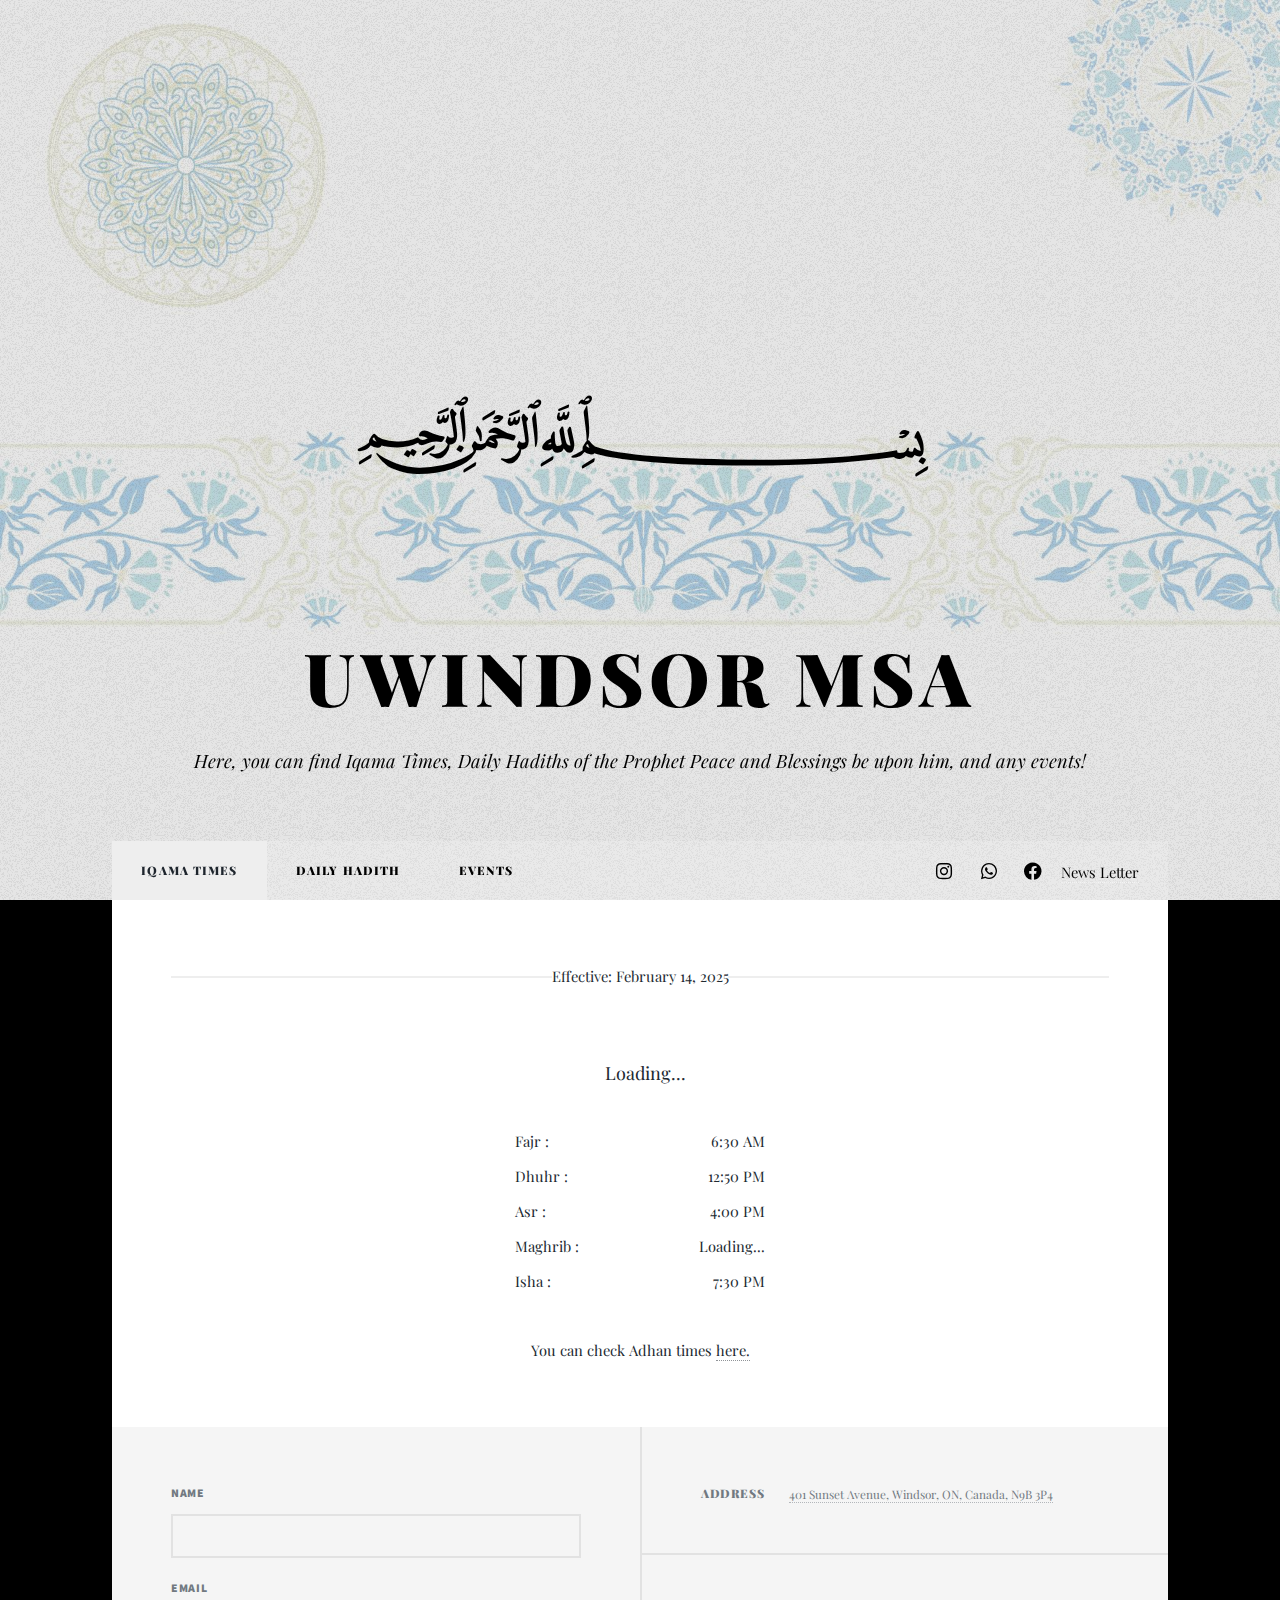
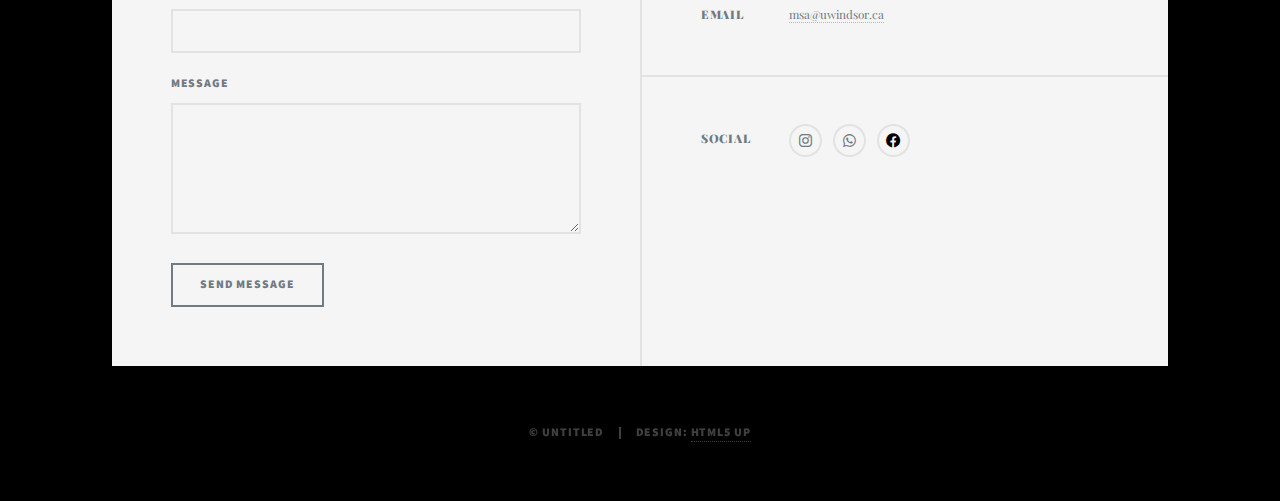
<file: index.html>
<!DOCTYPE HTML>
<!--
	Massively by HTML5 UP
	html5up.net | @ajlkn
	Free for personal and commercial use under the CCA 3.0 license (html5up.net/license)
-->
<html>
	<head>
		<title>UWindsor MSA</title>
		<meta charset="utf-8" />
		<meta name="viewport" content="width=device-width, initial-scale=1, user-scalable=no" />
		<link rel="stylesheet" href="assets/css/main.css" />
		<link href="https://fonts.googleapis.com/css2?family=Playfair+Display:wght@400;700&display=swap" rel="stylesheet">
		<link href="https://fonts.googleapis.com/css2?family=Amiri&display=swap" rel="stylesheet">
		<link rel="icon" type="image/x-icon" href="/images/favicon_io/favicon.ico">
		<link rel="apple-touch-icon" sizes="180x180" href="/images/favicon_io/apple-touch-icon.png">
		<link rel="icon" sizes="192x192" href="/images/favicon_io/android-chrome-192x192.png">
		<link rel="icon" sizes="512x512" href="/images/favicon_io/android-chrome-512x512.png">
		<link rel="manifest" href="/site.webmanifest">
		<link rel="stylesheet" href="https://cdnjs.cloudflare.com/ajax/libs/font-awesome/6.0.0-beta3/css/all.min.css">
		<noscript><link rel="stylesheet" href="assets/css/noscript.css" /></noscript>

		<style>
			h1 {
				color: black;
				font-family: 'Amiri', serif;
				text-align: center;
			}
	
			/* Default font size for large screens */
			.unicode-icon {
				font-size: 50px;
			}
	
			/* Medium screens (Tablets, smaller laptops) */
			@media (max-width: 1024px) {
				.unicode-icon {
					font-size: 45px;
				}
			}
	
			/* Small screens (Phones) */
			@media (max-width: 768px) {
				.unicode-icon {
					font-size: 30px;
				}
			}
		</style>

	</head>
	<body class="is-preload">

		<!-- Wrapper -->
 			<div id="wrapper" class="fade-in"> 

				<!-- Intro -->
					<div id="intro" style="color: black;">
						 <h1 style="color: black; font-family: 'Amiri', serif;"><span class="unicode-icon">
   						 &#xFDFD;<br><br><br /></span></h1>

						 <h1 style="color: black; font-family: 'Playfair Display', serif;">
   						 UWindsor MSA<br /></h1>
   						 <p>Here, you can find Iqama Times, Daily Hadiths of the Prophet Peace and Blessings be upon him, and any events!</p>
<!--    						 <ul class="actions">
       							 <li><a href="#header" style="color: black;" class="button icon solid solo fa-arrow-down scrolly">Continue</a></li>
   						 </ul> -->
					</div>


				<!-- Header -->
<!-- 					<header id="header">
						<a href="index.html" class="logo" style="color: black;">UWindsor MSA</a>
					</header> -->

				<!-- Nav -->
					<nav id="nav">
						<ul class="links">
							<li class="active"><a href="index.html" style="font-family: 'Playfair Display', serif;">Iqama Times</a></li>
							<li><a href="generic.html" style="color: black; font-family: 'Playfair Display', serif;">Daily Hadith</a></li>
							<li><a href="elements.html" style="color: black; font-family: 'Playfair Display', serif;">Events</a></li>
						</ul>
						<ul class="icons">
							<!-- <li><a href="#" class="icon brands fa-twitter"><span class="label">Twitter</span></a></li> -->
							<!-- <li><a href="#" class="icon brands fa-facebook-f"><span class="label">Facebook</span></a></li> -->
							<!-- <li><a href="https://www.instagram.com/uwindsormsa/" class="icon brands fa-instagram"><span class="label">Instagram</span></a></li> -->
							<li>
							  <a href="https://www.instagram.com/uwindsormsa/" 
							     class="icon brands fa-instagram"
								 style="color: black;"
							     target="_blank" 
							     rel="noopener noreferrer">
							    <span class="label">Instagram</span>
							  </a>
							</li> 
							<li>
							  <a href="https://www.whatsapp.com/channel/0029VapHXu2F1YlUvA90vX2x" 
							     class="icon brands fa-whatsapp" 
								 style="color: black;"
							     target="_blank" 
							     rel="noopener noreferrer">
							    <span class="label">WhatsApp</span>
							  </a>
							</li>
							<li>
								<a href="https://www.facebook.com/uwindsormsa/" 
								   class="icon brands fa-facebook" 
								   style="color: black;"
								   target="_blank" 
								   rel="noopener noreferrer">
								   <span class="label">Facebook</span>
								</a>
							</li>
							<li>
								<a href="https://uwindsormsa.us8.list-manage.com/subscribe?u=d34211bc233e5cc9a4970a152&id=0bb536f870" 
								   style="color: black;"
								   target="_blank" 
								   rel="noopener noreferrer">
								   <span class="label">News Letter</span>
								</a>
							</li>
						</ul>
					</nav>

				<!-- Main -->
					<div id="main">

						<!-- Featured Post -->
							<article class="post featured">
								<header class="major">
									<span class="date">Effective: February 14, 2025</span>
<!-- 									<h2><a href="#">And this is a<br />
									massive headline</a></h2>
									<p>Aenean ornare velit lacus varius enim ullamcorper proin aliquam<br />
									facilisis ante sed etiam magna interdum congue. Lorem ipsum dolor<br />
									amet nullam sed etiam veroeros.</p> -->
								</header>

<!--  								<div style="text-align: center;">
								    <div style="display: flex; justify-content: space-between; width: 250px; margin: 0 auto;">
								        <span>Fajr :</span><span>6 : 30 AM</span>
								    </div>
								    <div style="display: flex; justify-content: space-between; width: 250px; margin: 0 auto;">
								        <span>Duhr :</span><span>12 : 45 PM</span>
								    </div>
								    <div style="display: flex; justify-content: space-between; width: 250px; margin: 0 auto;">
								        <span>Asr :</span><span>3 : 30 PM</span>
								    </div>
								    <div style="display: flex; justify-content: space-between; width: 250px; margin: 0 auto;">
								        <span>Maghrib :</span><span>Adhan + 5 Minutes</span>
								    </div>
								    <div style="display: flex; justify-content: space-between; width: 250px; margin: 0 auto;">
								        <span>Isha :</span><span>7 : 00 PM</span>
								    </div>
								</div> <br><br> -->


								<!-- <p style="text-align: center; font-size: 18px;">
								    <strong id="next-iqama"> Next Iqama in: </strong><span style="margin-left: 10px;" id="countdown">Loading...</span>
								</p> -->


								<p style="text-align: center; font-size: 18px;">
									<!-- <strong id="next-iqama"></strong> -->
									<span id="countdown">Loading...</span>
								</p>
								
					
								<script src="/assets/js/script.js"></script>

								<div style="text-align: center;">
								    <div style="display: flex; justify-content: space-between; width: 250px; margin: 0 auto;">
								        <span>Fajr :</span><span id="fajr-time">6:30 AM</span>
								    </div>
								    <div style="display: flex; justify-content: space-between; width: 250px; margin: 0 auto;">
								        <span>Dhuhr :</span><span id="dhuhr-time">12:50 PM</span>
								    </div>
								    <div style="display: flex; justify-content: space-between; width: 250px; margin: 0 auto;">
								        <span>Asr :</span><span id="asr-time">4:00 PM</span>
								    </div>
								    <div style="display: flex; justify-content: space-between; width: 250px; margin: 0 auto;">
								        <span>Maghrib :</span><span id="maghrib-time">Loading...</span>
								    </div>
								    <div style="display: flex; justify-content: space-between; width: 250px; margin: 0 auto;">
								        <span>Isha :</span><span id="isha-time">7:30 PM</span>
								    </div>
								</div>
								<br>

								<!-- <p style="text-align: center; font-size: 18px;">
								    <strong id="next-iqama">Next Iqama in: </strong><span style="margin-left: 10px;" id="countdown">Loading...</span>
								</p>
								
								<script src="/assets/js/script.js"></script> -->

								You can check Adhan times <a href="https://windsorislamicassociation.com/prayer-times" target="_blank" 
							     rel="noopener noreferrer"> here. </a>
								
<!-- 								<div style="text-align: center;">
								    Fajr :                 6 : 40 AM							    
								    Duhr :             12 : 45 pm
								    Asr :                  3 : 30 PM
								    Maghrib :    Adhan + 5 Minutes
								    Isha :                7 : 00 PM
								</div>
								<a><img src="images/pic01.jpg" alt="" /></a> -->
<!-- 								<ul class="actions special">
									<li><a href="#" class="button large">Full Story</a></li>
								</ul> -->
<!-- 							</article> -->

						<!-- Posts -->
<!-- 							<section class="posts">
								<article>
									<header>
										<span class="date">April 24, 2017</span>
										<h2><a href="#">Sed magna<br />
										ipsum faucibus</a></h2>
									</header>
									<a href="#" class="image fit"><img src="images/pic02.jpg" alt="" /></a>
									<p>Donec eget ex magna. Interdum et malesuada fames ac ante ipsum primis in faucibus. Pellentesque venenatis dolor imperdiet dolor mattis sagittis magna etiam.</p>
									<ul class="actions special">
										<li><a href="#" class="button">Full Story</a></li>
									</ul>
								</article>
								<article>
									<header>
										<span class="date">April 22, 2017</span>
										<h2><a href="#">Primis eget<br />
										imperdiet lorem</a></h2>
									</header>
									<a href="#" class="image fit"><img src="images/pic03.jpg" alt="" /></a>
									<p>Donec eget ex magna. Interdum et malesuada fames ac ante ipsum primis in faucibus. Pellentesque venenatis dolor imperdiet dolor mattis sagittis magna etiam.</p>
									<ul class="actions special">
										<li><a href="#" class="button">Full Story</a></li>
									</ul>
								</article>
								<article>
									<header>
										<span class="date">April 18, 2017</span>
										<h2><a href="#">Ante mattis<br />
										interdum dolor</a></h2>
									</header>
									<a href="#" class="image fit"><img src="images/pic04.jpg" alt="" /></a>
									<p>Donec eget ex magna. Interdum et malesuada fames ac ante ipsum primis in faucibus. Pellentesque venenatis dolor imperdiet dolor mattis sagittis magna etiam.</p>
									<ul class="actions special">
										<li><a href="#" class="button">Full Story</a></li>
									</ul>
								</article>
								<article>
									<header>
										<span class="date">April 14, 2017</span>
										<h2><a href="#">Tempus sed<br />
										nulla imperdiet</a></h2>
									</header>
									<a href="#" class="image fit"><img src="images/pic05.jpg" alt="" /></a>
									<p>Donec eget ex magna. Interdum et malesuada fames ac ante ipsum primis in faucibus. Pellentesque venenatis dolor imperdiet dolor mattis sagittis magna etiam.</p>
									<ul class="actions special">
										<li><a href="#" class="button">Full Story</a></li>
									</ul>
								</article>
								<article>
									<header>
										<span class="date">April 11, 2017</span>
										<h2><a href="#">Odio magna<br />
										sed consectetur</a></h2>
									</header>
									<a href="#" class="image fit"><img src="images/pic06.jpg" alt="" /></a>
									<p>Donec eget ex magna. Interdum et malesuada fames ac ante ipsum primis in faucibus. Pellentesque venenatis dolor imperdiet dolor mattis sagittis magna etiam.</p>
									<ul class="actions special">
										<li><a href="#" class="button">Full Story</a></li>
									</ul>
								</article>
								<article>
									<header>
										<span class="date">April 7, 2017</span>
										<h2><a href="#">Augue lorem<br />
										primis vestibulum</a></h2>
									</header>
									<a href="#" class="image fit"><img src="images/pic07.jpg" alt="" /></a>
									<p>Donec eget ex magna. Interdum et malesuada fames ac ante ipsum primis in faucibus. Pellentesque venenatis dolor imperdiet dolor mattis sagittis magna etiam.</p>
									<ul class="actions special">
										<li><a href="#" class="button">Full Story</a></li>
									</ul>
								</article>
							</section> -->

						<!-- Footer -->
<!-- 							<footer>
								<div class="pagination"> -->
										<!--<a href="#" class="previous">Prev</a>-->
<!-- 									<a href="#" class="page active">1</a>
									<a href="#" class="page">2</a>
									<a href="#" class="page">3</a>
									<span class="extra">&hellip;</span>
									<a href="#" class="page">8</a>
									<a href="#" class="page">9</a>
									<a href="#" class="page">10</a>
									<a href="#" class="next">Next</a>
								</div>
							</footer> -->

					</div>

				<!-- Footer -->
					<footer id="footer">
						<section>
<!-- 							<form method="post" action="#">
								<div class="fields">
									<div class="field">
										<label for="name">Name</label>
										<input type="text" name="name" id="name" />
									</div>
									<div class="field">
										<label for="email">Email</label>
										<input type="text" name="email" id="email" />
									</div>
									<div class="field">
										<label for="message">Message</label>
										<textarea name="message" id="message" rows="3"></textarea>
									</div>
								</div>
								<ul class="actions">
									<li><input type="submit" value="Send Message" /></li>
								</ul>
							</form> -->
							<form action="msa@uwindsor.ca" method="POST" />
							    <div class="fields">
								<div class="field">
								    <label for="name">Name</label>
								    <input type="text" name="name" id="name" required />
								</div>
								<div class="field">
								    <label for="email">Email</label>
								    <input type="email" name="email" id="email" required />
								</div>
								<div class="field">
								    <label for="message">Message</label>
								    <textarea name="message" id="message" rows="3" required></textarea>
								</div>
							    </div>
							    <ul class="actions">
								<li><input type="submit" value="Send Message" /></li>
							    </ul>
							</form>
						</section>
						<section class="split contact">
							<section class="alt">
								<h3>Address</h3>
								<p><a href="https://maps.app.goo.gl/18tuTR8fCATxrA6B6">401 Sunset Avenue, Windsor, ON, Canada, N9B 3P4</a></p>
							</section>
<!-- 							<section>
								<h3>Phone</h3>
								<p><a href="#">(437) 666-6699</a></p>
							</section> -->
							<section>
								<h3>Email</h3>
								<p><a href="Mailto:msa@uwindsor.ca" target="_blank">msa@uwindsor.ca</a></p>
							</section>
							<section>
								<h3>Social</h3>
								<ul class="icons alt">
									<li>
									  <a href="https://www.instagram.com/uwindsormsa/" 
									     class="icon brands fa-instagram" 
									     target="_blank" 
									     rel="noopener noreferrer">
									    <span class="label">Instagram</span>
									  </a>
									</li>
									<li>
									  <a href="https://www.whatsapp.com/channel/0029VapHXu2F1YlUvA90vX2x" 
									     class="icon brands fa-whatsapp" 
									     target="_blank" 
									     rel="noopener noreferrer">
									    <span class="label">WhatsApp</span>
									  </a>
									</li>
									<li>
										<a href="https://www.facebook.com/uwindsormsa/" 
										   class="icon brands fa-facebook" 
										   style="color: black;"
										   target="_blank" 
										   rel="noopener noreferrer">
										   <span class="label">Facebook</span>
										</a>
									</li>
								</ul>
							</section>
						</section>
					</footer>

				<!-- Copyright -->
					<div id="copyright">
						<ul><li>&copy; Untitled</li><li>Design: <a href="https://html5up.net">HTML5 UP</a></li></ul>
					</div>

			</div>

		<!-- Scripts -->
			<script src="assets/js/jquery.min.js"></script>
			<script src="assets/js/jquery.scrollex.min.js"></script>
			<script src="assets/js/jquery.scrolly.min.js"></script>
			<script src="assets/js/browser.min.js"></script>
			<script src="assets/js/breakpoints.min.js"></script>
			<script src="assets/js/util.js"></script>
			<script src="assets/js/main.js"></script>

	</body>
</html>
</file>
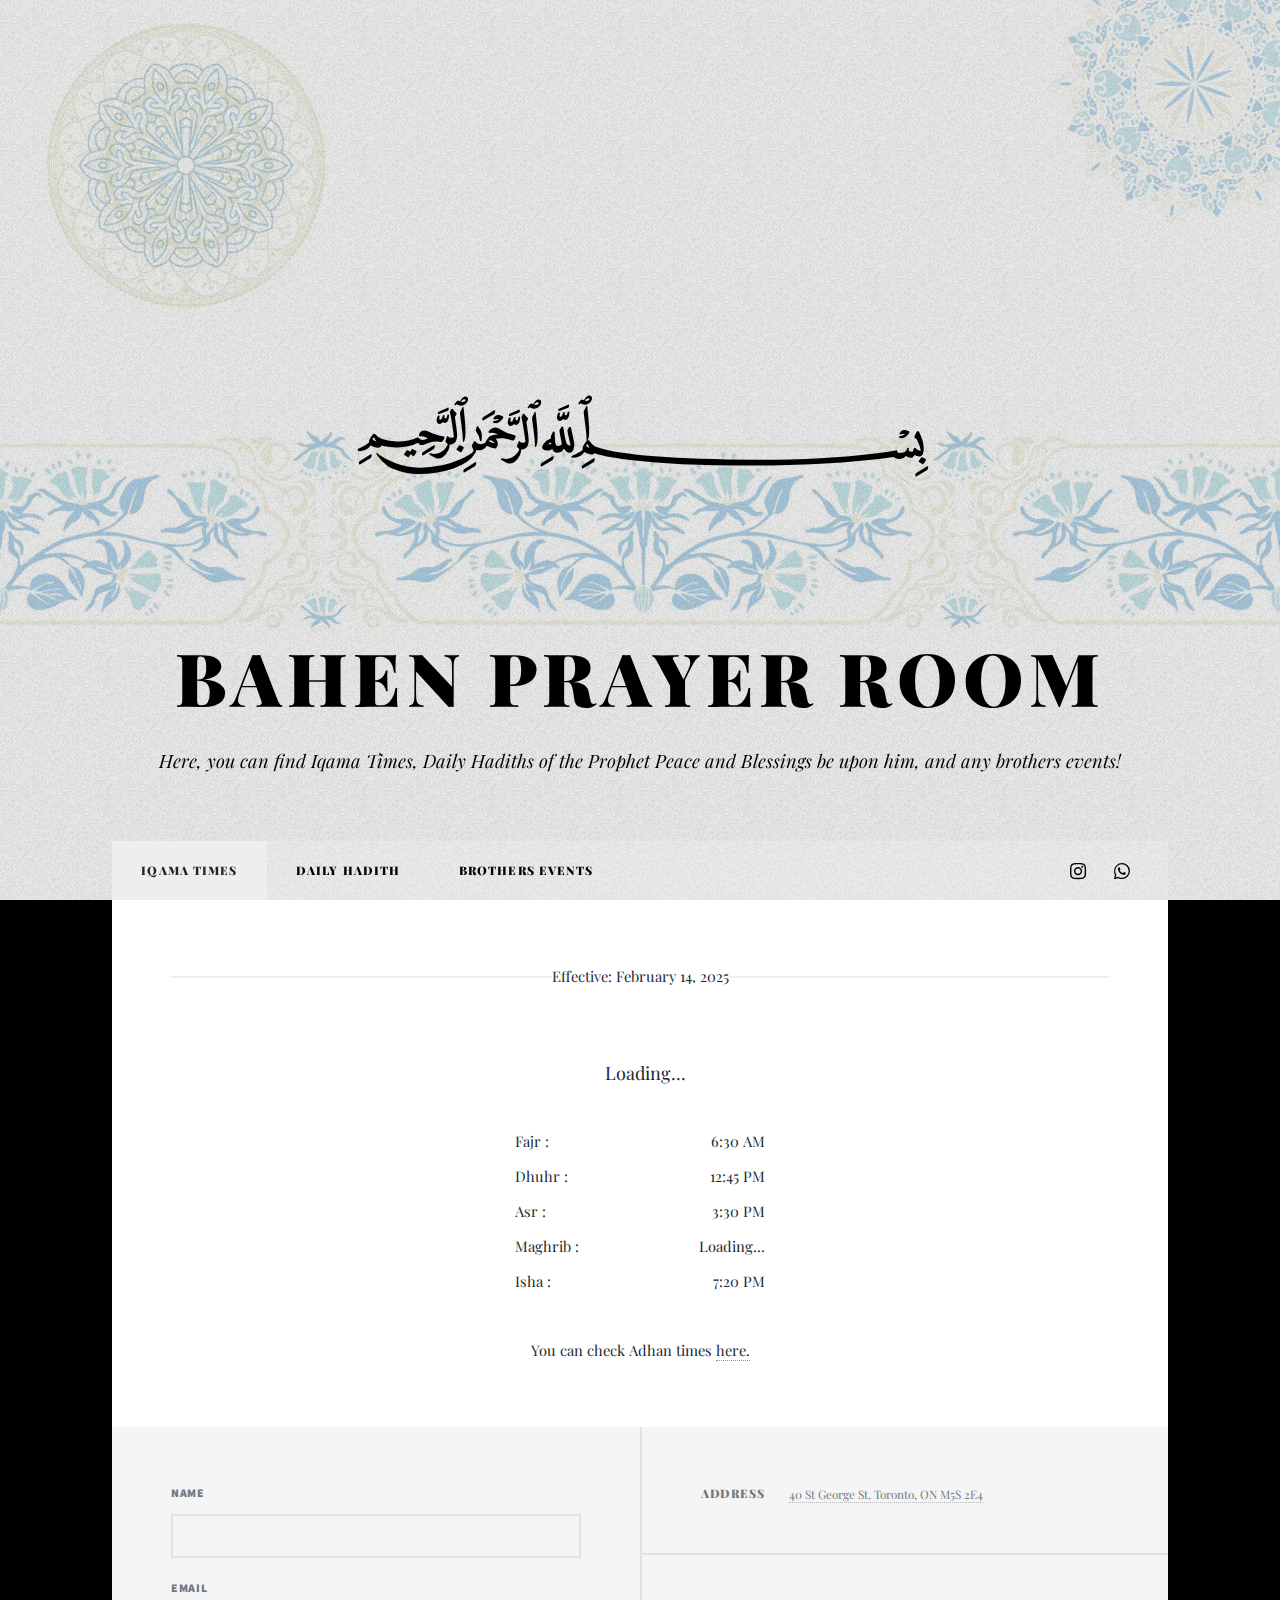
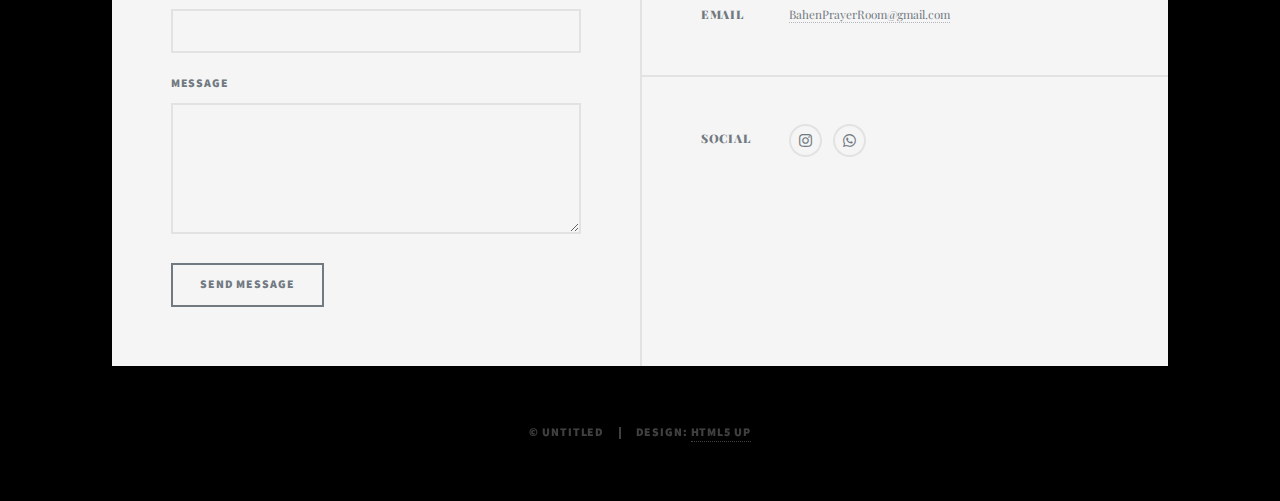
<file: Abdulrahman-msk.github.io-main/Abdulrahman-msk.github.io-main/index.html>
<!DOCTYPE HTML>
<!--
	Massively by HTML5 UP
	html5up.net | @ajlkn
	Free for personal and commercial use under the CCA 3.0 license (html5up.net/license)
-->
<html>
	<head>
		<title>Bahen Prayer Room</title>
		<meta charset="utf-8" />
		<meta name="viewport" content="width=device-width, initial-scale=1, user-scalable=no" />
		<link rel="stylesheet" href="assets/css/main.css" />
		<link href="https://fonts.googleapis.com/css2?family=Playfair+Display:wght@400;700&display=swap" rel="stylesheet">
		<link href="https://fonts.googleapis.com/css2?family=Amiri&display=swap" rel="stylesheet">
		<link rel="icon" type="image/x-icon" href="/images/favicon_io/favicon.ico">
		<link rel="apple-touch-icon" sizes="180x180" href="/images/favicon_io/apple-touch-icon.png">
		<link rel="icon" sizes="192x192" href="/images/favicon_io/android-chrome-192x192.png">
		<link rel="icon" sizes="512x512" href="/images/favicon_io/android-chrome-512x512.png">
		<link rel="manifest" href="/site.webmanifest">
		<noscript><link rel="stylesheet" href="assets/css/noscript.css" /></noscript>

		<style>
			h1 {
				color: black;
				font-family: 'Amiri', serif;
				text-align: center;
			}
	
			/* Default font size for large screens */
			.unicode-icon {
				font-size: 50px;
			}
	
			/* Medium screens (Tablets, smaller laptops) */
			@media (max-width: 1024px) {
				.unicode-icon {
					font-size: 45px;
				}
			}
	
			/* Small screens (Phones) */
			@media (max-width: 768px) {
				.unicode-icon {
					font-size: 30px;
				}
			}
		</style>

	</head>
	<body class="is-preload">

		<!-- Wrapper -->
 			<div id="wrapper" class="fade-in"> 

				<!-- Intro -->
					<div id="intro" style="color: black;">
						 <h1 style="color: black; font-family: 'Amiri', serif;"><span class="unicode-icon">
   						 &#xFDFD;<br><br><br /></span></h1>

						 <h1 style="color: black; font-family: 'Playfair Display', serif;">
   						 Bahen Prayer Room<br /></h1>
   						 <p>Here, you can find Iqama Times, Daily Hadiths of the Prophet Peace and Blessings be upon him, and any brothers events!</p>
<!--    						 <ul class="actions">
       							 <li><a href="#header" style="color: black;" class="button icon solid solo fa-arrow-down scrolly">Continue</a></li>
   						 </ul> -->
					</div>


				<!-- Header -->
<!-- 					<header id="header">
						<a href="index.html" class="logo" style="color: black;">Bahen Prayer Room</a>
					</header> -->

				<!-- Nav -->
					<nav id="nav">
						<ul class="links">
							<li class="active"><a href="index.html" style="font-family: 'Playfair Display', serif;">Iqama Times</a></li>
							<li><a href="generic.html" style="color: black; font-family: 'Playfair Display', serif;">Daily Hadith</a></li>
							<li><a href="elements.html" style="color: black; font-family: 'Playfair Display', serif;">Brothers Events</a></li>
						</ul>
						<ul class="icons">
							<!-- <li><a href="#" class="icon brands fa-twitter"><span class="label">Twitter</span></a></li> -->
							<!-- <li><a href="#" class="icon brands fa-facebook-f"><span class="label">Facebook</span></a></li> -->
							<!-- <li><a href="https://www.instagram.com/bahen.prayer.room?utm_source=ig_web_button_share_sheet&igsh=ZDNlZDc0MzIxNw==" class="icon brands fa-instagram"><span class="label">Instagram</span></a></li> -->
							<li>
							  <a href="https://www.instagram.com/bahen.prayer.room?utm_source=ig_web_button_share_sheet&igsh=ZDNlZDc0MzIxNw==" 
							     class="icon brands fa-instagram"
								 style="color: black;"
							     target="_blank" 
							     rel="noopener noreferrer">
							    <span class="label">Instagram</span>
							  </a>
							</li> 
							<li>
							  <a href="https://chat.whatsapp.com/GLUSM5uV54L9RT9Oab9rV2" 
							     class="icon brands fa-whatsapp" 
								 style="color: black;"
							     target="_blank" 
							     rel="noopener noreferrer">
							    <span class="label">WhatsApp</span>
							  </a>
							</li>
						</ul>
					</nav>

				<!-- Main -->
					<div id="main">

						<!-- Featured Post -->
							<article class="post featured">
								<header class="major">
									<span class="date">Effective: February 14, 2025</span>
<!-- 									<h2><a href="#">And this is a<br />
									massive headline</a></h2>
									<p>Aenean ornare velit lacus varius enim ullamcorper proin aliquam<br />
									facilisis ante sed etiam magna interdum congue. Lorem ipsum dolor<br />
									amet nullam sed etiam veroeros.</p> -->
								</header>

<!--  								<div style="text-align: center;">
								    <div style="display: flex; justify-content: space-between; width: 250px; margin: 0 auto;">
								        <span>Fajr :</span><span>6 : 30 AM</span>
								    </div>
								    <div style="display: flex; justify-content: space-between; width: 250px; margin: 0 auto;">
								        <span>Duhr :</span><span>12 : 45 PM</span>
								    </div>
								    <div style="display: flex; justify-content: space-between; width: 250px; margin: 0 auto;">
								        <span>Asr :</span><span>3 : 30 PM</span>
								    </div>
								    <div style="display: flex; justify-content: space-between; width: 250px; margin: 0 auto;">
								        <span>Maghrib :</span><span>Adhan + 5 Minutes</span>
								    </div>
								    <div style="display: flex; justify-content: space-between; width: 250px; margin: 0 auto;">
								        <span>Isha :</span><span>7 : 00 PM</span>
								    </div>
								</div> <br><br> -->


								<!-- <p style="text-align: center; font-size: 18px;">
								    <strong id="next-iqama"> Next Iqama in: </strong><span style="margin-left: 10px;" id="countdown">Loading...</span>
								</p> -->


								<p style="text-align: center; font-size: 18px;">
									<!-- <strong id="next-iqama"></strong> -->
									<span id="countdown">Loading...</span>
								</p>
								
					
								<script src="/assets/js/script.js"></script>

								<div style="text-align: center;">
								    <div style="display: flex; justify-content: space-between; width: 250px; margin: 0 auto;">
								        <span>Fajr :</span><span id="fajr-time">6:30 AM</span>
								    </div>
								    <div style="display: flex; justify-content: space-between; width: 250px; margin: 0 auto;">
								        <span>Dhuhr :</span><span id="dhuhr-time">12:45 PM</span>
								    </div>
								    <div style="display: flex; justify-content: space-between; width: 250px; margin: 0 auto;">
								        <span>Asr :</span><span id="asr-time">3:30 PM</span>
								    </div>
								    <div style="display: flex; justify-content: space-between; width: 250px; margin: 0 auto;">
								        <span>Maghrib :</span><span id="maghrib-time">Loading...</span>
								    </div>
								    <div style="display: flex; justify-content: space-between; width: 250px; margin: 0 auto;">
								        <span>Isha :</span><span id="isha-time">7:20 PM</span>
								    </div>
								</div>
								<br>

								<!-- <p style="text-align: center; font-size: 18px;">
								    <strong id="next-iqama">Next Iqama in: </strong><span style="margin-left: 10px;" id="countdown">Loading...</span>
								</p>
								
								<script src="/assets/js/script.js"></script> -->

								You can check Adhan times <a href="https://centres.macnet.ca/masjidtoronto/" target="_blank" 
							     rel="noopener noreferrer"> here. </a>
								
<!-- 								<div style="text-align: center;">
								    Fajr :                 6 : 40 AM							    
								    Duhr :             12 : 45 pm
								    Asr :                  3 : 30 PM
								    Maghrib :    Adhan + 5 Minutes
								    Isha :                7 : 00 PM
								</div>
								<a><img src="images/pic01.jpg" alt="" /></a> -->
<!-- 								<ul class="actions special">
									<li><a href="#" class="button large">Full Story</a></li>
								</ul> -->
<!-- 							</article> -->

						<!-- Posts -->
<!-- 							<section class="posts">
								<article>
									<header>
										<span class="date">April 24, 2017</span>
										<h2><a href="#">Sed magna<br />
										ipsum faucibus</a></h2>
									</header>
									<a href="#" class="image fit"><img src="images/pic02.jpg" alt="" /></a>
									<p>Donec eget ex magna. Interdum et malesuada fames ac ante ipsum primis in faucibus. Pellentesque venenatis dolor imperdiet dolor mattis sagittis magna etiam.</p>
									<ul class="actions special">
										<li><a href="#" class="button">Full Story</a></li>
									</ul>
								</article>
								<article>
									<header>
										<span class="date">April 22, 2017</span>
										<h2><a href="#">Primis eget<br />
										imperdiet lorem</a></h2>
									</header>
									<a href="#" class="image fit"><img src="images/pic03.jpg" alt="" /></a>
									<p>Donec eget ex magna. Interdum et malesuada fames ac ante ipsum primis in faucibus. Pellentesque venenatis dolor imperdiet dolor mattis sagittis magna etiam.</p>
									<ul class="actions special">
										<li><a href="#" class="button">Full Story</a></li>
									</ul>
								</article>
								<article>
									<header>
										<span class="date">April 18, 2017</span>
										<h2><a href="#">Ante mattis<br />
										interdum dolor</a></h2>
									</header>
									<a href="#" class="image fit"><img src="images/pic04.jpg" alt="" /></a>
									<p>Donec eget ex magna. Interdum et malesuada fames ac ante ipsum primis in faucibus. Pellentesque venenatis dolor imperdiet dolor mattis sagittis magna etiam.</p>
									<ul class="actions special">
										<li><a href="#" class="button">Full Story</a></li>
									</ul>
								</article>
								<article>
									<header>
										<span class="date">April 14, 2017</span>
										<h2><a href="#">Tempus sed<br />
										nulla imperdiet</a></h2>
									</header>
									<a href="#" class="image fit"><img src="images/pic05.jpg" alt="" /></a>
									<p>Donec eget ex magna. Interdum et malesuada fames ac ante ipsum primis in faucibus. Pellentesque venenatis dolor imperdiet dolor mattis sagittis magna etiam.</p>
									<ul class="actions special">
										<li><a href="#" class="button">Full Story</a></li>
									</ul>
								</article>
								<article>
									<header>
										<span class="date">April 11, 2017</span>
										<h2><a href="#">Odio magna<br />
										sed consectetur</a></h2>
									</header>
									<a href="#" class="image fit"><img src="images/pic06.jpg" alt="" /></a>
									<p>Donec eget ex magna. Interdum et malesuada fames ac ante ipsum primis in faucibus. Pellentesque venenatis dolor imperdiet dolor mattis sagittis magna etiam.</p>
									<ul class="actions special">
										<li><a href="#" class="button">Full Story</a></li>
									</ul>
								</article>
								<article>
									<header>
										<span class="date">April 7, 2017</span>
										<h2><a href="#">Augue lorem<br />
										primis vestibulum</a></h2>
									</header>
									<a href="#" class="image fit"><img src="images/pic07.jpg" alt="" /></a>
									<p>Donec eget ex magna. Interdum et malesuada fames ac ante ipsum primis in faucibus. Pellentesque venenatis dolor imperdiet dolor mattis sagittis magna etiam.</p>
									<ul class="actions special">
										<li><a href="#" class="button">Full Story</a></li>
									</ul>
								</article>
							</section> -->

						<!-- Footer -->
<!-- 							<footer>
								<div class="pagination"> -->
										<!--<a href="#" class="previous">Prev</a>-->
<!-- 									<a href="#" class="page active">1</a>
									<a href="#" class="page">2</a>
									<a href="#" class="page">3</a>
									<span class="extra">&hellip;</span>
									<a href="#" class="page">8</a>
									<a href="#" class="page">9</a>
									<a href="#" class="page">10</a>
									<a href="#" class="next">Next</a>
								</div>
							</footer> -->

					</div>

				<!-- Footer -->
					<footer id="footer">
						<section>
<!-- 							<form method="post" action="#">
								<div class="fields">
									<div class="field">
										<label for="name">Name</label>
										<input type="text" name="name" id="name" />
									</div>
									<div class="field">
										<label for="email">Email</label>
										<input type="text" name="email" id="email" />
									</div>
									<div class="field">
										<label for="message">Message</label>
										<textarea name="message" id="message" rows="3"></textarea>
									</div>
								</div>
								<ul class="actions">
									<li><input type="submit" value="Send Message" /></li>
								</ul>
							</form> -->
							<form action="https://formsubmit.co/1f13da243311a09bce434852071a923b" method="POST" />
							    <div class="fields">
								<div class="field">
								    <label for="name">Name</label>
								    <input type="text" name="name" id="name" required />
								</div>
								<div class="field">
								    <label for="email">Email</label>
								    <input type="email" name="email" id="email" required />
								</div>
								<div class="field">
								    <label for="message">Message</label>
								    <textarea name="message" id="message" rows="3" required></textarea>
								</div>
							    </div>
							    <ul class="actions">
								<li><input type="submit" value="Send Message" /></li>
							    </ul>
							</form>
						</section>
						<section class="split contact">
							<section class="alt">
								<h3>Address</h3>
								<p><a href="https://g.co/kgs/Q759htk">40 St George St, Toronto, ON M5S 2E4</a></p>
							</section>
<!-- 							<section>
								<h3>Phone</h3>
								<p><a href="#">(437) 666-6699</a></p>
							</section> -->
							<section>
								<h3>Email</h3>
								<p><a href="Mailto:Bahenprayerroom@gmail.com" target="_blank">BahenPrayerRoom@gmail.com</a></p>
							</section>
							<section>
								<h3>Social</h3>
								<ul class="icons alt">
									<li>
									  <a href="https://www.instagram.com/bahen.prayer.room?utm_source=ig_web_button_share_sheet&igsh=ZDNlZDc0MzIxNw==" 
									     class="icon brands fa-instagram" 
									     target="_blank" 
									     rel="noopener noreferrer">
									    <span class="label">Instagram</span>
									  </a>
									</li>
									<li>
									  <a href="https://chat.whatsapp.com/GLUSM5uV54L9RT9Oab9rV2" 
									     class="icon brands fa-whatsapp" 
									     target="_blank" 
									     rel="noopener noreferrer">
									    <span class="label">WhatsApp</span>
									  </a>
									</li>
								</ul>
							</section>
						</section>
					</footer>

				<!-- Copyright -->
					<div id="copyright">
						<ul><li>&copy; Untitled</li><li>Design: <a href="https://html5up.net">HTML5 UP</a></li></ul>
					</div>

			</div>

		<!-- Scripts -->
			<script src="assets/js/jquery.min.js"></script>
			<script src="assets/js/jquery.scrollex.min.js"></script>
			<script src="assets/js/jquery.scrolly.min.js"></script>
			<script src="assets/js/browser.min.js"></script>
			<script src="assets/js/breakpoints.min.js"></script>
			<script src="assets/js/util.js"></script>
			<script src="assets/js/main.js"></script>

	</body>
</html>
</file>
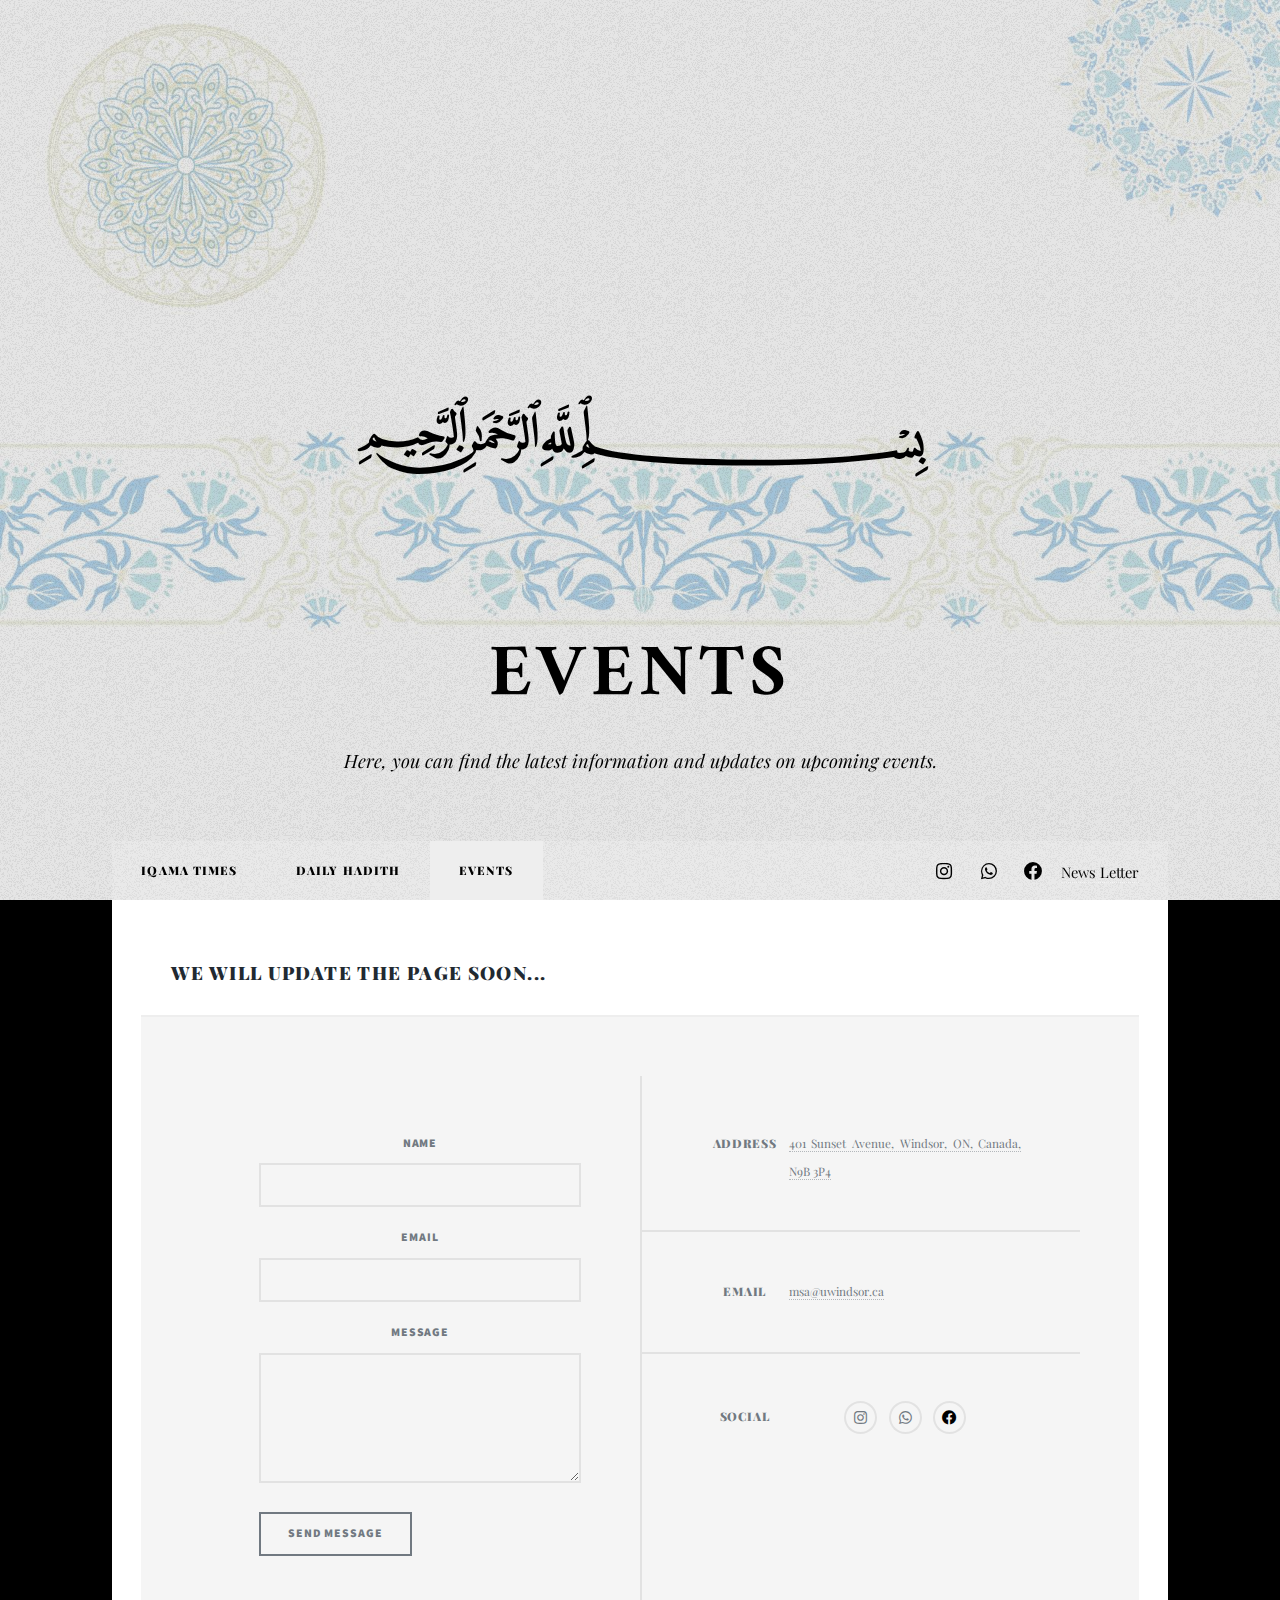
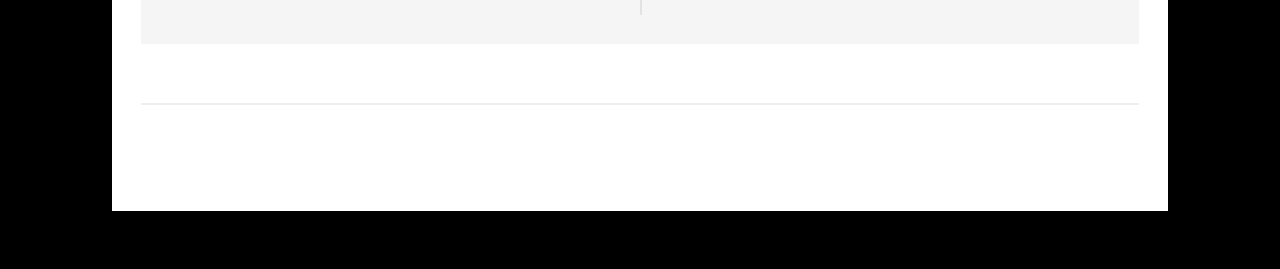
<file: elements.html>
<!DOCTYPE HTML>
<!--
	Massively by HTML5 UP
	html5up.net | @ajlkn
	Free for personal and commercial use under the CCA 3.0 license (html5up.net/license)
-->
<html>
	<head>
		<title>Events</title>
		<meta charset="utf-8" />
		<meta name="viewport" content="width=device-width, initial-scale=1, user-scalable=no" />
		<link rel="stylesheet" href="assets/css/main.css" />
		<link href="https://fonts.googleapis.com/css2?family=Playfair+Display:wght@400;700&display=swap" rel="stylesheet">
		<link href="https://fonts.googleapis.com/css2?family=Amiri&display=swap" rel="stylesheet">
		<link rel="icon" type="image/x-icon" href="/images/favicon_io/favicon.ico">
		<link rel="apple-touch-icon" sizes="180x180" href="/images/favicon_io/apple-touch-icon.png">
		<link rel="icon" sizes="192x192" href="/images/favicon_io/android-chrome-192x192.png">
		<link rel="icon" sizes="512x512" href="/images/favicon_io/android-chrome-512x512.png">
		<link rel="manifest" href="/site.webmanifest">
		<noscript><link rel="stylesheet" href="assets/css/noscript.css" /></noscript>

		<style>
			h1 {
				color: black;
				font-family: 'Amiri', serif;
				text-align: center;
			}
	
			/* Default font size for large screens */
			.unicode-icon {
				font-size: 50px;
			}
	
			/* Medium screens (Tablets, smaller laptops) */
			@media (max-width: 1024px) {
				.unicode-icon {
					font-size: 45px;
				}
			}
	
			/* Small screens (Phones) */
			@media (max-width: 768px) {
				.unicode-icon {
					font-size: 30px;
				}
			}
		</style>
	</head>
	<body class="is-preload">

		<!-- Wrapper -->
 			<div id="wrapper" class="fade-in"> 

				<!-- Intro -->
					<div id="intro" style="color: black;">

						<h1 style="color: black; font-family: 'Amiri', serif;"><span class="unicode-icon">
   						 &#xFDFD;<br><br><br /></span></h1>

   						 <h1 style="color: black;">Events<br /></h1>
   						 <p>Here, you can find the latest information and updates on upcoming events.</p>
<!--    						 <ul class="actions">
   						 </ul> -->
					</div>
				<!-- Header -->
<!-- 					<header id="header">
						<a href="index.html" class="logo" style="color: black;">UWindsor MSA</a>
					</header> -->

				<!-- Nav -->
					<nav id="nav">
						<ul class="links">
							<li><a href="index.html" style="color: black; font-family: 'Playfair Display', serif;">Iqama Times</a></li>
							<li><a href="generic.html" style="color: black; font-family: 'Playfair Display', serif;">Daily Hadith</a></li>
							<li class="active"><a href="elements.html" style="color: black; font-family: 'Playfair Display', serif;">Events</a></li>
						</ul>
						<ul class="icons">
							<!-- <li><a href="#" class="icon brands fa-twitter"><span class="label">Twitter</span></a></li> -->
							<!-- <li><a href="#" class="icon brands fa-facebook-f"><span class="label">Facebook</span></a></li> -->
							<!-- <li><a href="https://www.instagram.com/uwindsormsa/" class="icon brands fa-instagram"><span class="label">Instagram</span></a></li> -->
							<li>
							 <a href="https://www.instagram.com/uwindsormsa/" 
								class="icon brands fa-instagram"
								style="color: black;"
								target="_blank" 
								rel="noopener noreferrer">
							   <span class="label">Instagram</span>
							 </a>
						   </li> 
						   <li>
							 <a href="https://www.whatsapp.com/channel/0029VapHXu2F1YlUvA90vX2x" 
								class="icon brands fa-whatsapp" 
								style="color: black;"
								target="_blank" 
								rel="noopener noreferrer">
							   <span class="label">WhatsApp</span>
							 </a>
							</li>
							<li>
							 <a href="https://www.facebook.com/uwindsormsa/" 
								class="icon brands fa-facebook" 
								style="color: black;"
								target="_blank" 
								rel="noopener noreferrer">
								<span class="label">Facebook</span>
							 </a>
							</li>
							<li>
								<a href="https://uwindsormsa.us8.list-manage.com/subscribe?u=d34211bc233e5cc9a4970a152&id=0bb536f870" 
								   style="color: black;"
								   target="_blank" 
								   rel="noopener noreferrer">
								   <span class="label">News Letter</span>
								</a>
							</li>
						</ul>
					</nav>

				<!-- Main -->
					<div id="main">

						<h3>We will update the page soon...</h3>
						<!-- Post -->
<!-- 							<section class="post">
								<header class="major">
									<h1>Elements<br />
									Reference</h1>
								</header> -->

								<!-- Text stuff -->
<!-- 									<h2>Text</h2>
									<p>This is <b>bold</b> and this is <strong>strong</strong>. This is <i>italic</i> and this is <em>emphasized</em>.
									This is <sup>superscript</sup> text and this is <sub>subscript</sub> text.
									This is <u>underlined</u> and this is code: <code>for (;;) { ... }</code>.
									Finally, this is a <a href="#">link</a>.</p>
									<hr />
									<h2>Heading Level 2</h2>
									<h3>Heading Level 3</h3>
									<h4>Heading Level 4</h4>
									<h5>Heading Level 5</h5>
									<h6>Heading Level 6</h6>
									<hr />
									<header>
										<h2>Heading with a Subtitle</h2>
										<p>Lorem ipsum dolor sit amet nullam id egestas urna aliquam</p>
									</header>
									<p>Nunc lacinia ante nunc ac lobortis. Interdum adipiscing gravida odio porttitor sem non mi integer non faucibus ornare mi ut ante amet placerat aliquet. Volutpat eu sed ante lacinia sapien lorem accumsan varius montes viverra nibh in adipiscing blandit tempus accumsan.</p>
									<header>
										<h3>Heading with a Subtitle</h3>
										<p>Lorem ipsum dolor sit amet nullam id egestas urna aliquam</p>
									</header>
									<p>Nunc lacinia ante nunc ac lobortis. Interdum adipiscing gravida odio porttitor sem non mi integer non faucibus ornare mi ut ante amet placerat aliquet. Volutpat eu sed ante lacinia sapien lorem accumsan varius montes viverra nibh in adipiscing blandit tempus accumsan.</p>
									<header>
										<h4>Heading with a Subtitle</h4>
										<p>Lorem ipsum dolor sit amet nullam id egestas urna aliquam</p>
									</header>
									<p>Nunc lacinia ante nunc ac lobortis. Interdum adipiscing gravida odio porttitor sem non mi integer non faucibus ornare mi ut ante amet placerat aliquet. Volutpat eu sed ante lacinia sapien lorem accumsan varius montes viverra nibh in adipiscing blandit tempus accumsan.</p>

									<hr /> -->

								<!-- Lists -->
<!-- 									<h2>Lists</h2>
									<div class="row">
										<div class="col-6 col-12-small">

											<h3>Unordered</h3>
											<ul>
												<li>Dolor pulvinar etiam.</li>
												<li>Sagittis lorem eleifend.</li>
												<li>Felis feugiat dolore viverra.</li>
												<li>Dolor pulvinar etiam.</li>
											</ul>

											<h3>Alternate</h3>
											<ul class="alt">
												<li>Dolor pulvinar etiam etiam.</li>
												<li>Sagittis adipiscing eleifend.</li>
												<li>Felis enim dolore viverra.</li>
												<li>Dolor pulvinar etiam etiam.</li>
											</ul>

										</div>
										<div class="col-6 col-12-small">

											<h3>Ordered</h3>
											<ol>
												<li>Dolor pulvinar etiam.</li>
												<li>Etiam vel felis at viverra.</li>
												<li>Felis enim feugiat magna.</li>
												<li>Etiam vel felis nullam.</li>
												<li>Felis enim et tempus.</li>
											</ol>

											<h3>Icons</h3>
											<ul class="icons">
												<li><a href="#" class="icon brands fa-twitter"><span class="label">Twitter</span></a></li>
												<li><a href="#" class="icon brands fa-facebook-f"><span class="label">Facebook</span></a></li>
												<li><a href="#" class="icon brands fa-instagram"><span class="label">Instagram</span></a></li>
												<li><a href="#" class="icon brands fa-github"><span class="label">Github</span></a></li>
												<li><a href="#" class="icon brands fa-dribbble"><span class="label">Dribbble</span></a></li>
											</ul>
											<ul class="icons alt">
												<li><a href="#" class="icon brands alt fa-twitter"><span class="label">Twitter</span></a></li>
												<li><a href="#" class="icon brands alt fa-facebook-f"><span class="label">Facebook</span></a></li>
												<li><a href="#" class="icon brands alt fa-instagram"><span class="label">Instagram</span></a></li>
												<li><a href="#" class="icon brands alt fa-github"><span class="label">Github</span></a></li>
												<li><a href="#" class="icon brands alt fa-dribbble"><span class="label">Dribbble</span></a></li>
											</ul>

										</div>
									</div>
									<h3>Definition</h3>
									<dl>
										<dt>Item 1</dt>
										<dd>
											<p>Lorem ipsum dolor vestibulum ante ipsum primis in faucibus vestibulum. Blandit adipiscing eu felis iaculis volutpat ac adipiscing accumsan eu faucibus. Integer ac pellentesque praesent.</p>
										</dd>
										<dt>Item 2</dt>
										<dd>
											<p>Lorem ipsum dolor vestibulum ante ipsum primis in faucibus vestibulum. Blandit adipiscing eu felis iaculis volutpat ac adipiscing accumsan eu faucibus. Integer ac pellentesque praesent.</p>
										</dd>
										<dt>Item 3</dt>
										<dd>
											<p>Lorem ipsum dolor vestibulum ante ipsum primis in faucibus vestibulum. Blandit adipiscing eu felis iaculis volutpat ac adipiscing accumsan eu faucibus. Integer ac pellentesque praesent.</p>
										</dd>
									</dl>

									<h3>Actions</h3>
									<ul class="actions">
										<li><a href="#" class="button primary">Primary</a></li>
										<li><a href="#" class="button">Default</a></li>
									</ul>
									<ul class="actions small">
										<li><a href="#" class="button primary small">Small</a></li>
										<li><a href="#" class="button small">Small</a></li>
									</ul>
									<div class="row">
										<div class="col-6 col-12-small">
											<ul class="actions stacked">
												<li><a href="#" class="button primary">Default</a></li>
												<li><a href="#" class="button">Default</a></li>
											</ul>
										</div>
										<div class="col-6 col-12-small">
											<ul class="actions stacked">
												<li><a href="#" class="button primary small">Small</a></li>
												<li><a href="#" class="button small">Small</a></li>
											</ul>
										</div>
									</div>
									<div class="row">
										<div class="col-6 col-12-small">
											<ul class="actions stacked">
												<li><a href="#" class="button primary fit">Default</a></li>
												<li><a href="#" class="button fit">Default</a></li>
											</ul>
										</div>
										<div class="col-6 col-12-small">
											<ul class="actions stacked">
												<li><a href="#" class="button primary small fit">Small</a></li>
												<li><a href="#" class="button small fit">Small</a></li>
											</ul>
										</div>
									</div>

									<hr /> -->

								<!-- Blockquote -->
<!-- 									<h2>Blockquote</h2>
									<blockquote>Fringilla nisl. Donec accumsan interdum nisi, quis tincidunt felis sagittis eget tempus euismod. Vestibulum ante ipsum primis in faucibus vestibulum. Blandit adipiscing eu felis iaculis volutpat ac adipiscing accumsan faucibus. Vestibulum ante ipsum primis in faucibus vestibulum. Blandit adipiscing eu felis.</blockquote>

									<hr />
 -->
								<!-- Table -->
<!-- 									<h2>Table</h2>

									<h3>Default</h3>
									<div class="table-wrapper">
										<table>
											<thead>
												<tr>
													<th>Name</th>
													<th>Description</th>
													<th>Price</th>
												</tr>
											</thead>
											<tbody>
												<tr>
													<td>Item 1</td>
													<td>Ante turpis integer aliquet porttitor.</td>
													<td>29.99</td>
												</tr>
												<tr>
													<td>Item 2</td>
													<td>Vis ac commodo adipiscing arcu aliquet.</td>
													<td>19.99</td>
												</tr>
												<tr>
													<td>Item 3</td>
													<td> Morbi faucibus arcu accumsan lorem.</td>
													<td>29.99</td>
												</tr>
												<tr>
													<td>Item 4</td>
													<td>Vitae integer tempus condimentum.</td>
													<td>19.99</td>
												</tr>
												<tr>
													<td>Item 5</td>
													<td>Ante turpis integer aliquet porttitor.</td>
													<td>29.99</td>
												</tr>
											</tbody>
											<tfoot>
												<tr>
													<td colspan="2"></td>
													<td>100.00</td>
												</tr>
											</tfoot>
										</table>
									</div>

									<h3>Alternate</h3>
									<div class="table-wrapper">
										<table class="alt">
											<thead>
												<tr>
													<th>Name</th>
													<th>Description</th>
													<th>Price</th>
												</tr>
											</thead>
											<tbody>
												<tr>
													<td>Item 1</td>
													<td>Ante turpis integer aliquet porttitor.</td>
													<td>29.99</td>
												</tr>
												<tr>
													<td>Item 2</td>
													<td>Vis ac commodo adipiscing arcu aliquet.</td>
													<td>19.99</td>
												</tr>
												<tr>
													<td>Item 3</td>
													<td> Morbi faucibus arcu accumsan lorem.</td>
													<td>29.99</td>
												</tr>
												<tr>
													<td>Item 4</td>
													<td>Vitae integer tempus condimentum.</td>
													<td>19.99</td>
												</tr>
												<tr>
													<td>Item 5</td>
													<td>Ante turpis integer aliquet porttitor.</td>
													<td>29.99</td>
												</tr>
											</tbody>
											<tfoot>
												<tr>
													<td colspan="2"></td>
													<td>100.00</td>
												</tr>
											</tfoot>
										</table>
									</div>

									<hr /> -->

								<!-- Buttons -->
<!-- 									<h2>Buttons</h2>
									<ul class="actions">
										<li><a href="#" class="button primary">Primary</a></li>
										<li><a href="#" class="button">Default</a></li>
									</ul>
									<ul class="actions">
										<li><a href="#" class="button primary large">Large</a></li>
										<li><a href="#" class="button">Default</a></li>
										<li><a href="#" class="button small">Small</a></li>
									</ul>
									<ul class="actions fit">
										<li><a href="#" class="button primary fit">Fit</a></li>
										<li><a href="#" class="button fit">Fit</a></li>
									</ul>
									<ul class="actions fit small">
										<li><a href="#" class="button primary fit small">Fit + Small</a></li>
										<li><a href="#" class="button fit small">Fit + Small</a></li>
									</ul>
									<ul class="actions">
										<li><a href="#" class="button primary icon solid fa-search">Icon</a></li>
										<li><a href="#" class="button icon solid fa-download">Icon</a></li>
									</ul>
									<ul class="actions">
										<li><span class="button primary disabled">Primary</span></li>
										<li><span class="button disabled">Default</span></li>
									</ul>

									<hr /> -->

								<!-- Form -->
<!-- 									<h2>Form</h2>

									<form method="post" action="#">
										<div class="row gtr-uniform">
											<div class="col-6 col-12-xsmall">
												<input type="text" name="demo-name" id="demo-name" value="" placeholder="Name" />
											</div>
											<div class="col-6 col-12-xsmall">
												<input type="email" name="demo-email" id="demo-email" value="" placeholder="Email" />
											</div> -->
											<!-- Break -->
<!-- 											<div class="col-12">
												<select name="demo-category" id="demo-category">
													<option value="">- Category -</option>
													<option value="1">Manufacturing</option>
													<option value="1">Shipping</option>
													<option value="1">Administration</option>
													<option value="1">Human Resources</option>
												</select>
											</div> -->
											<!-- Break -->
<!-- 											<div class="col-4 col-12-small">
												<input type="radio" id="demo-priority-low" name="demo-priority" checked>
												<label for="demo-priority-low">Low</label>
											</div>
											<div class="col-4 col-12-small">
												<input type="radio" id="demo-priority-normal" name="demo-priority">
												<label for="demo-priority-normal">Normal</label>
											</div>
											<div class="col-4 col-12-small">
												<input type="radio" id="demo-priority-high" name="demo-priority">
												<label for="demo-priority-high">High</label>
											</div> -->
											<!-- Break -->
<!-- 											<div class="col-6 col-12-small">
												<input type="checkbox" id="demo-copy" name="demo-copy">
												<label for="demo-copy">Email me a copy</label>
											</div>
											<div class="col-6 col-12-small">
												<input type="checkbox" id="demo-human" name="demo-human" checked>
												<label for="demo-human">I am a human</label>
											</div> -->
											<!-- Break -->
<!-- 											<div class="col-12">
												<textarea name="demo-message" id="demo-message" placeholder="Enter your message" rows="6"></textarea>
											</div> -->
											<!-- Break -->
<!-- 											<div class="col-12">
												<ul class="actions">
													<li><input type="submit" value="Send Message" class="primary" /></li>
													<li><input type="reset" value="Reset" /></li>
												</ul>
											</div>
										</div>
									</form>

									<hr /> -->

								<!-- Image -->
<!-- 									<h2>Image</h2>

									<h3>Fit</h3>
									<span class="image fit"><img src="images/pic01.jpg" alt="" /></span>
									<div class="box alt">
										<div class="row gtr-50 gtr-uniform">
											<div class="col-4"><span class="image fit"><img src="images/pic02.jpg" alt="" /></span></div>
											<div class="col-4"><span class="image fit"><img src="images/pic03.jpg" alt="" /></span></div>
											<div class="col-4"><span class="image fit"><img src="images/pic04.jpg" alt="" /></span></div> -->
											<!-- Break -->
<!-- 											<div class="col-4"><span class="image fit"><img src="images/pic04.jpg" alt="" /></span></div>
											<div class="col-4"><span class="image fit"><img src="images/pic02.jpg" alt="" /></span></div>
											<div class="col-4"><span class="image fit"><img src="images/pic03.jpg" alt="" /></span></div> -->
											<!-- Break -->
<!-- 											<div class="col-4"><span class="image fit"><img src="images/pic03.jpg" alt="" /></span></div>
											<div class="col-4"><span class="image fit"><img src="images/pic04.jpg" alt="" /></span></div>
											<div class="col-4"><span class="image fit"><img src="images/pic02.jpg" alt="" /></span></div>
										</div>
									</div>

									<h3>Left &amp; Right</h3>
									<p><span class="image left"><img src="images/pic08.jpg" alt="" /></span>Lorem ipsum dolor sit accumsan interdum nisi, quis tincidunt felis sagittis eget. tempus euismod. Vestibulum ante ipsum primis in faucibus vestibulum. Blandit adipiscing eu felis iaculis volutpat ac adipiscing accumsan eu faucibus. Integer ac pellentesque praesent tincidunt felis sagittis eget. tempus euismod. Vestibulum ante ipsum primis sagittis eget. tempus euismod. Vestibulum ante ipsum primis in faucibus vestibulum. Blandit adipiscing eu felis iaculis volutpat ac adipiscing accumsan eu faucibus. Integer ac pellentesque praesent tincidunt felis sagittis eget. tempus euismod. Vestibulum ante ipsum primis in faucibus vestibulum. Blandit adipiscing eu felis iaculis volutpat ac adipiscing accumsan eu faucibus. Integer ac pellentesque praesent. Vestibulum ante ipsum primis in faucibus magna blandit adipiscing eu felis iaculis.</p>
									<p><span class="image right"><img src="images/pic09.jpg" alt="" /></span>Lorem ipsum dolor sit accumsan interdum nisi, quis tincidunt felis sagittis eget. tempus euismod. Vestibulum ante ipsum primis in faucibus vestibulum. Blandit adipiscing eu felis iaculis volutpat ac adipiscing accumsan eu faucibus. Integer ac pellentesque praesent tincidunt felis sagittis eget. tempus euismod. Vestibulum ante ipsum primis sagittis eget. tempus euismod. Vestibulum ante ipsum primis in faucibus vestibulum. Blandit adipiscing eu felis iaculis volutpat ac adipiscing accumsan eu faucibus. Integer ac pellentesque praesent tincidunt felis sagittis eget. tempus euismod. Vestibulum ante ipsum primis in faucibus vestibulum. Blandit adipiscing eu felis iaculis volutpat ac adipiscing accumsan eu faucibus. Integer ac pellentesque praesent. Vestibulum ante ipsum primis in faucibus magna blandit adipiscing eu felis iaculis.</p>

									<hr /> -->

								<!-- Box -->
<!-- 									<h2>Box</h2>
									<div class="box">
										<p>Felis sagittis eget tempus primis in faucibus vestibulum. Blandit adipiscing eu felis iaculis volutpat ac adipiscing accumsan eu faucibus. Integer ac pellentesque praesent tincidunt felis sagittis eget. tempus euismod. Magna sed etiam ante ipsum primis in faucibus vestibulum. Blandit adipiscing eu ipsum primis in faucibus vestibulum. Blandit adipiscing eu felis iaculis volutpat ac adipiscing accumsan eu faucibus lorem ipsum dolor sit amet nullam. Integer ac pellentesque praesent tincidunt felis sagittis eget. tempus euismod. Vestibulum ante ipsum primis sagittis eget. tempus euismod. Vestibulum ante ipsum primis in faucibus vestibulum. Blandit adipiscing eu felis iaculis volutpat ac adipiscing accumsan eu faucibus. Integer ac pellentesque praesent tincidunt felis sagittis eget. tempus euismod. Vestibulum ante ipsum primis in faucibus vestibulum. Blandit adipiscing eu felis iaculis volutpat ac adipiscing accumsan eu faucibus. Integer ac pellentesque praesent. Vestibulum ante ipsum primis in faucibus magna blandit adipiscing eu felis iaculis volutpat lorem ipsum dolor.</p>
									</div>

									<hr /> -->

								<!-- Preformatted Code -->
<!-- 									<h2>Preformatted</h2>
									<pre><code>i = 0;

while (!deck.isInOrder()) {
    print 'Iteration ' + i;
    deck.shuffle();
    i++;
}

print 'It took ' + i + ' iterations to sort the deck.';
</code></pre>

							</section>

					</div> -->

				<!-- Footer -->
				<footer id="footer">
						<section>
<!-- 							<form method="post" action="#">
								<div class="fields">
									<div class="field">
										<label for="name">Name</label>
										<input type="text" name="name" id="name" />
									</div>
									<div class="field">
										<label for="email">Email</label>
										<input type="text" name="email" id="email" />
									</div>
									<div class="field">
										<label for="message">Message</label>
										<textarea name="message" id="message" rows="3"></textarea>
									</div>
								</div>
								<ul class="actions">
									<li><input type="submit" value="Send Message" /></li>
								</ul>
							</form> -->
							<form action="msa@uwindsor.ca" method="POST" />
							    <div class="fields">
								<div class="field">
								    <label for="name">Name</label>
								    <input type="text" name="name" id="name" required />
								</div>
								<div class="field">
								    <label for="email">Email</label>
								    <input type="email" name="email" id="email" required />
								</div>
								<div class="field">
								    <label for="message">Message</label>
								    <textarea name="message" id="message" rows="3" required></textarea>
								</div>
							    </div>
							    <ul class="actions">
								<li><input type="submit" value="Send Message" /></li>
							    </ul>
							</form>
						</section>
						<section class="split contact">
							<section class="alt">
								<h3>Address</h3>
								<p><a href="https://maps.app.goo.gl/18tuTR8fCATxrA6B6">401 Sunset Avenue, Windsor, ON, Canada, N9B 3P4</a></p>
							</section>
<!-- 							<section>
								<h3>Phone</h3>
								<p><a href="#">(437) 666-6699</a></p>
							</section> -->
							<section>
								<h3>Email</h3>
								<p><a href="Mailto:msa@uwindsor.ca" target="_blank">msa@uwindsor.ca</a></p>
							</section>
							<section>
								<h3>Social</h3>
								<ul class="icons alt">
									<li>
									  <a href="https://www.instagram.com/uwindsormsa/" 
									     class="icon brands fa-instagram" 
									     target="_blank" 
									     rel="noopener noreferrer">
									    <span class="label">Instagram</span>
									  </a>
									</li>
									<li>
									  <a href="https://www.whatsapp.com/channel/0029VapHXu2F1YlUvA90vX2x" 
									     class="icon brands fa-whatsapp" 
									     target="_blank" 
									     rel="noopener noreferrer">
									    <span class="label">WhatsApp</span>
									  </a>
									</li>
									<li>
									 <a href="https://www.facebook.com/uwindsormsa/" 
										class="icon brands fa-facebook" 
										style="color: black;"
										target="_blank" 
										rel="noopener noreferrer">
										<span class="label">Facebook</span>
									 </a>
									</li>
								</ul>
							</section>
						</section>
					</footer>

				<!-- Copyright -->
					<div id="copyright">
						<ul><li>&copy; Untitled</li><li>Design: <a href="https://html5up.net">HTML5 UP</a></li></ul>
					</div>

			</div>

		<!-- Scripts -->
			<script src="assets/js/jquery.min.js"></script>
			<script src="assets/js/jquery.scrollex.min.js"></script>
			<script src="assets/js/jquery.scrolly.min.js"></script>
			<script src="assets/js/browser.min.js"></script>
			<script src="assets/js/breakpoints.min.js"></script>
			<script src="assets/js/util.js"></script>
			<script src="assets/js/main.js"></script>

	</body>
</html>
</file>
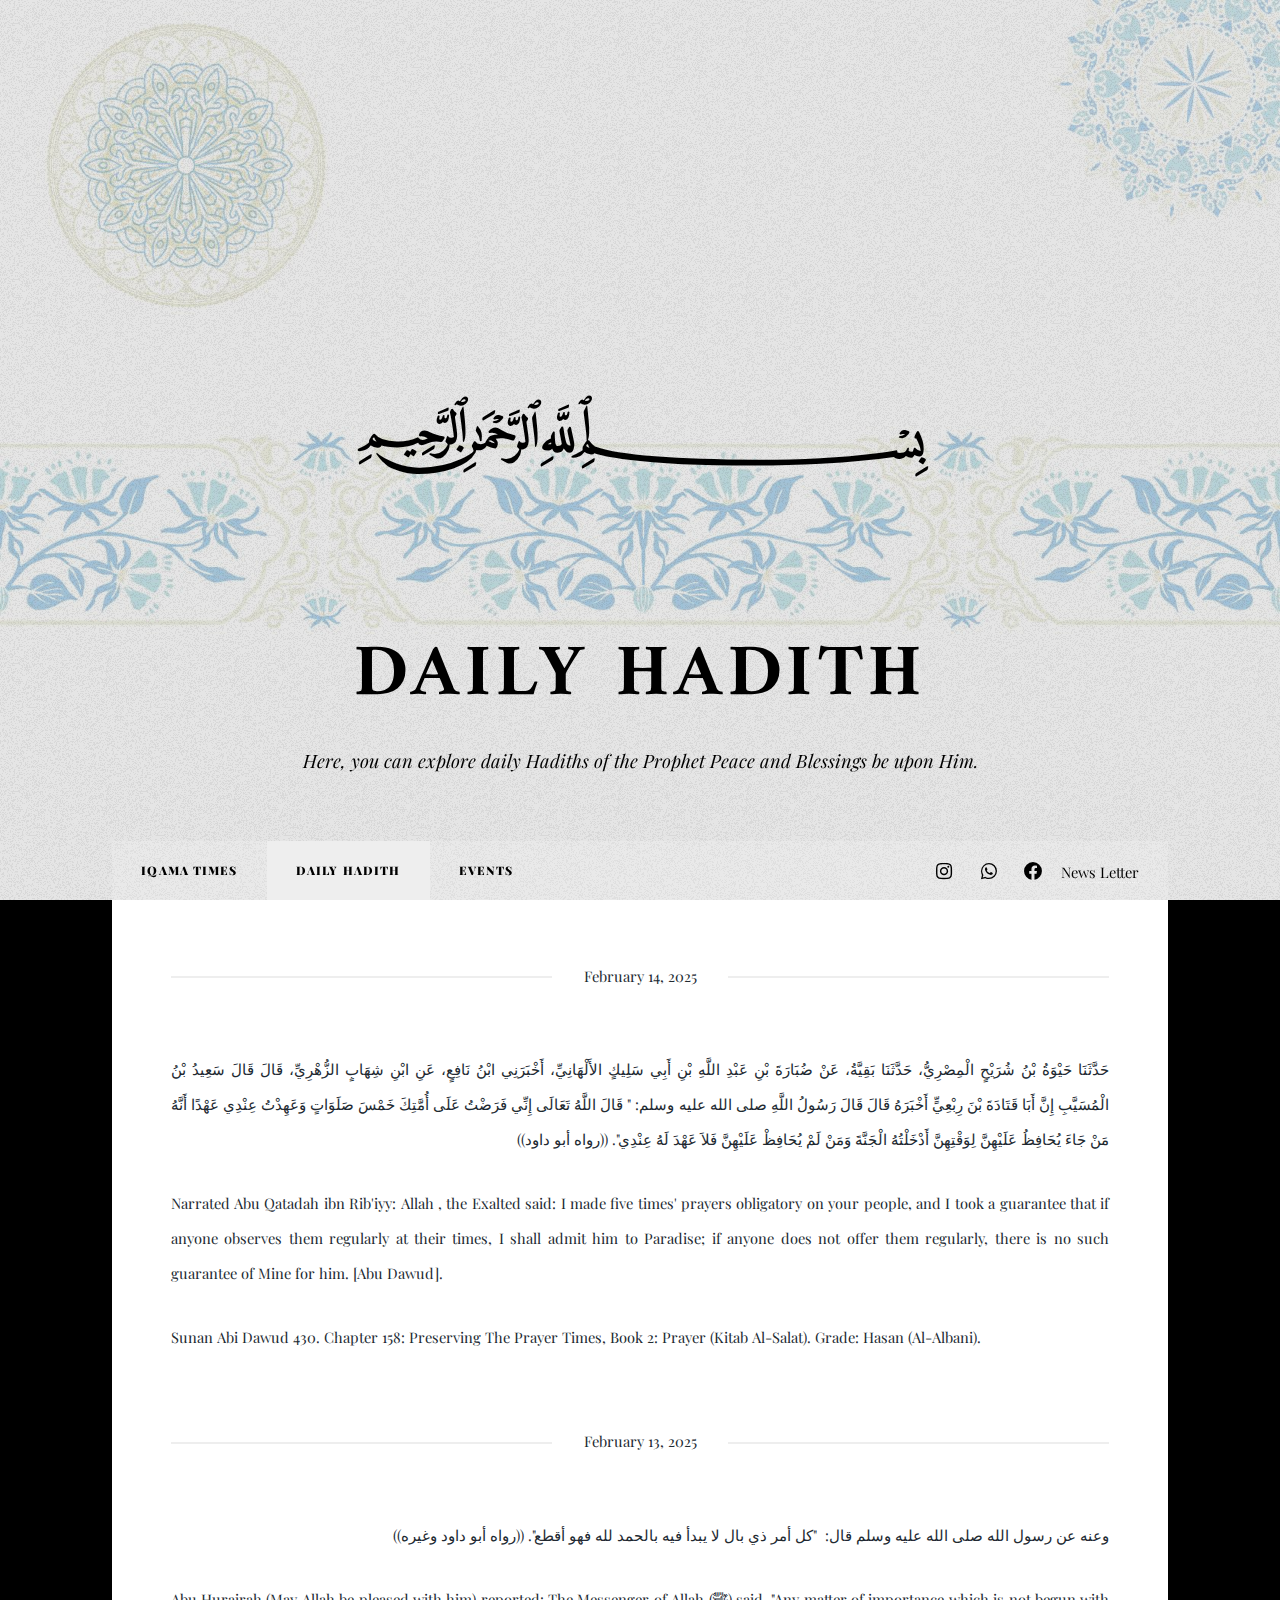
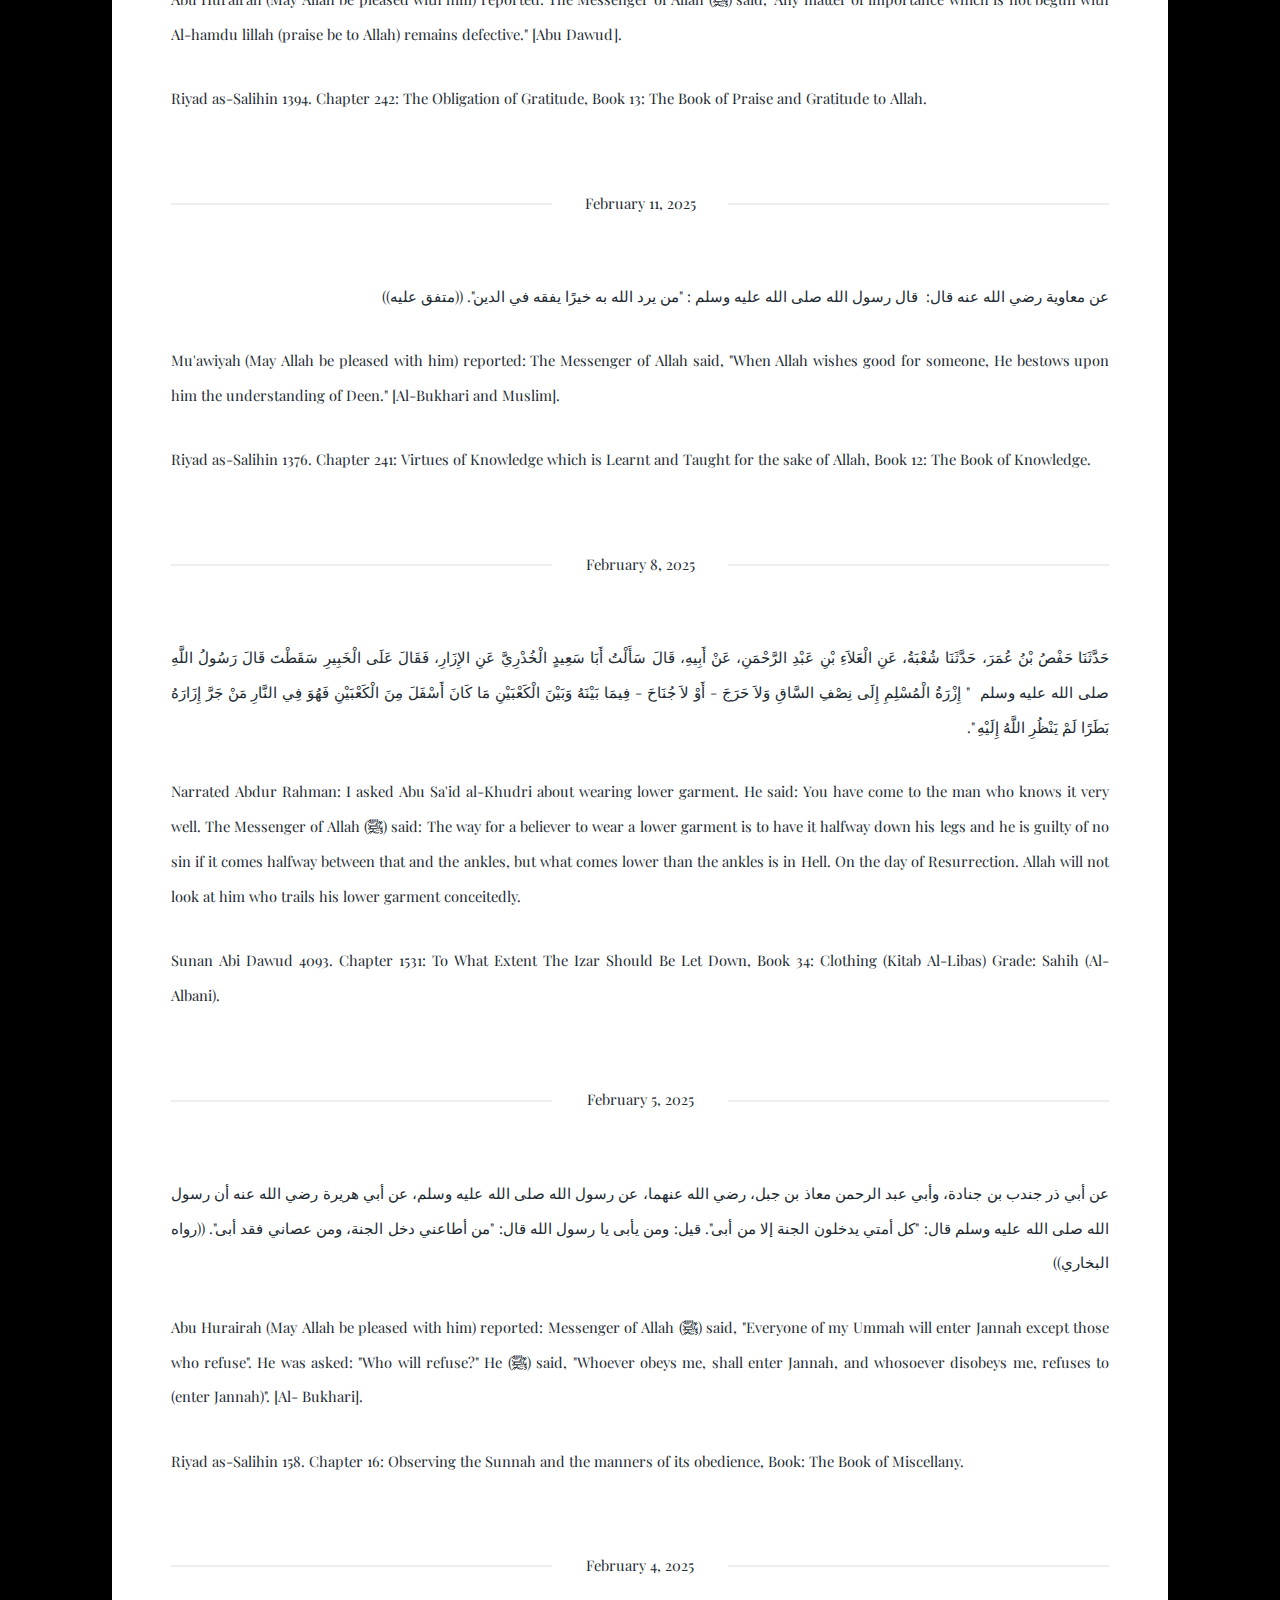
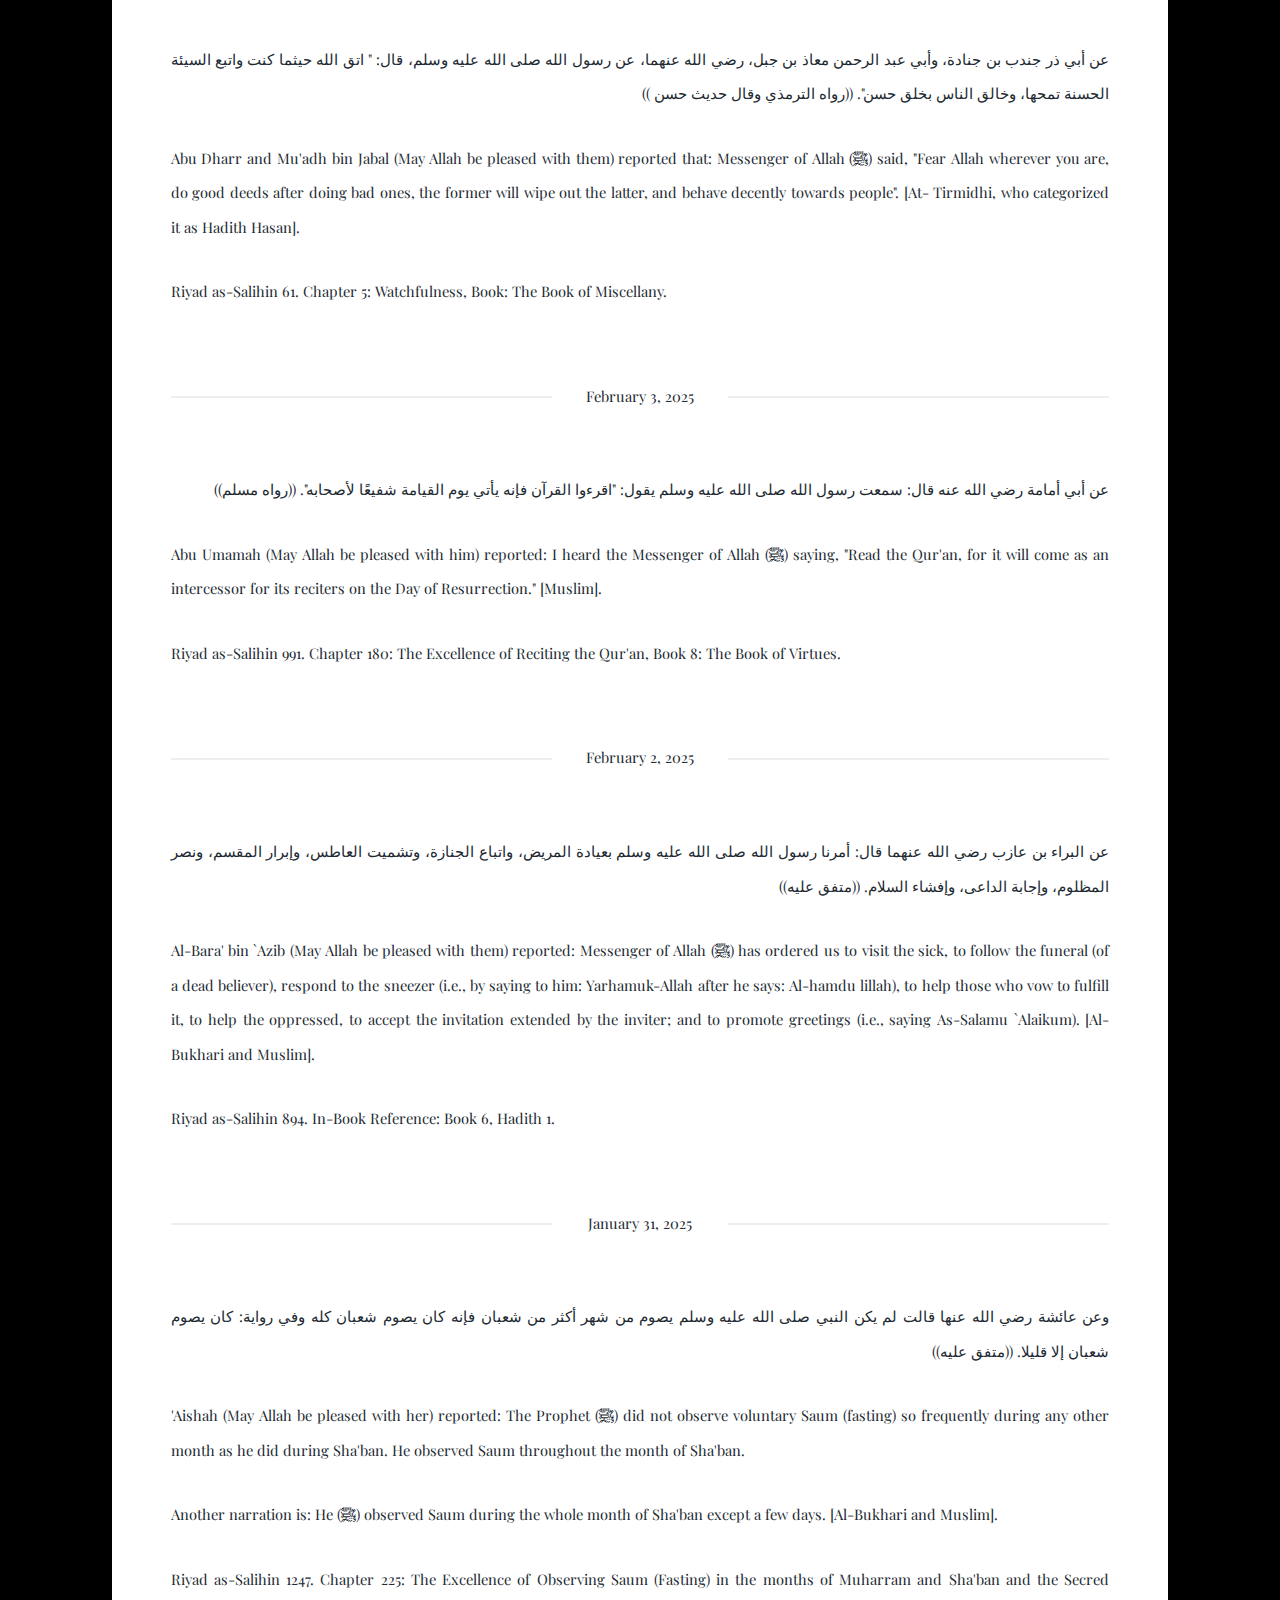
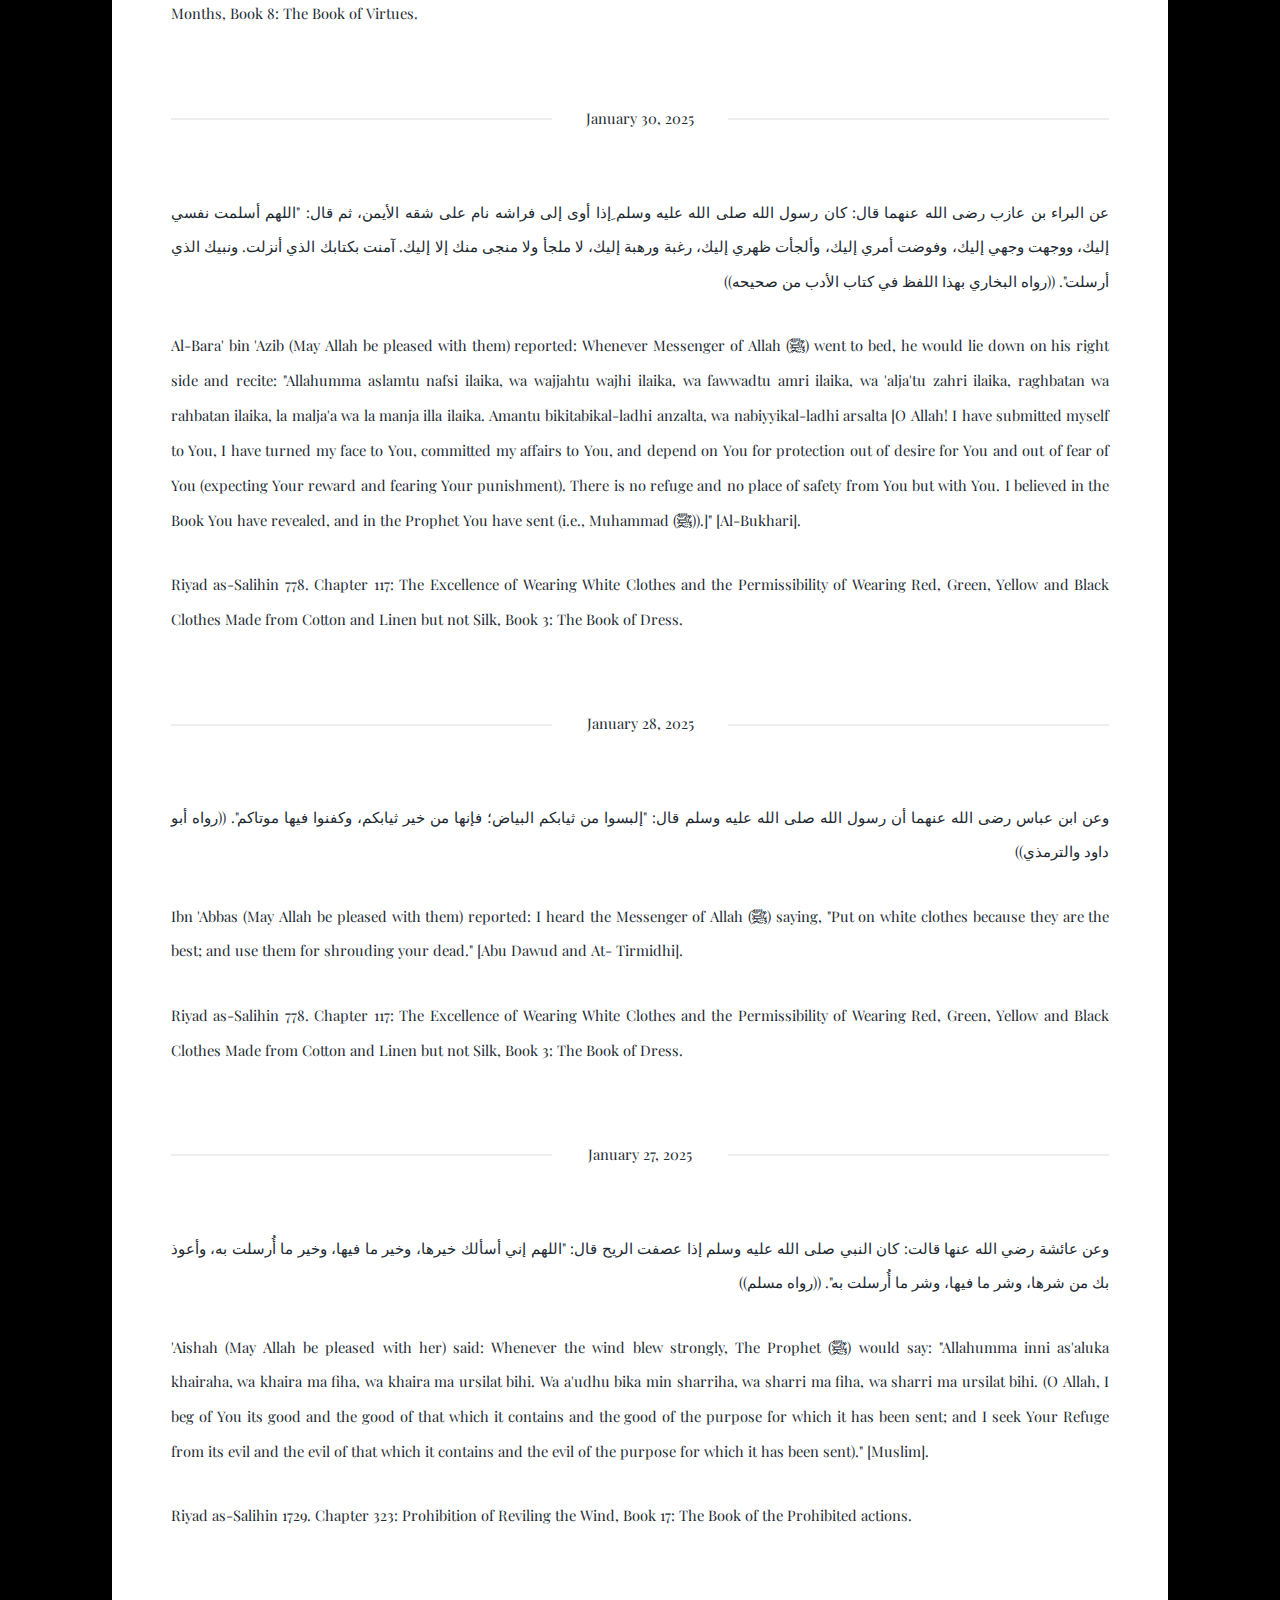
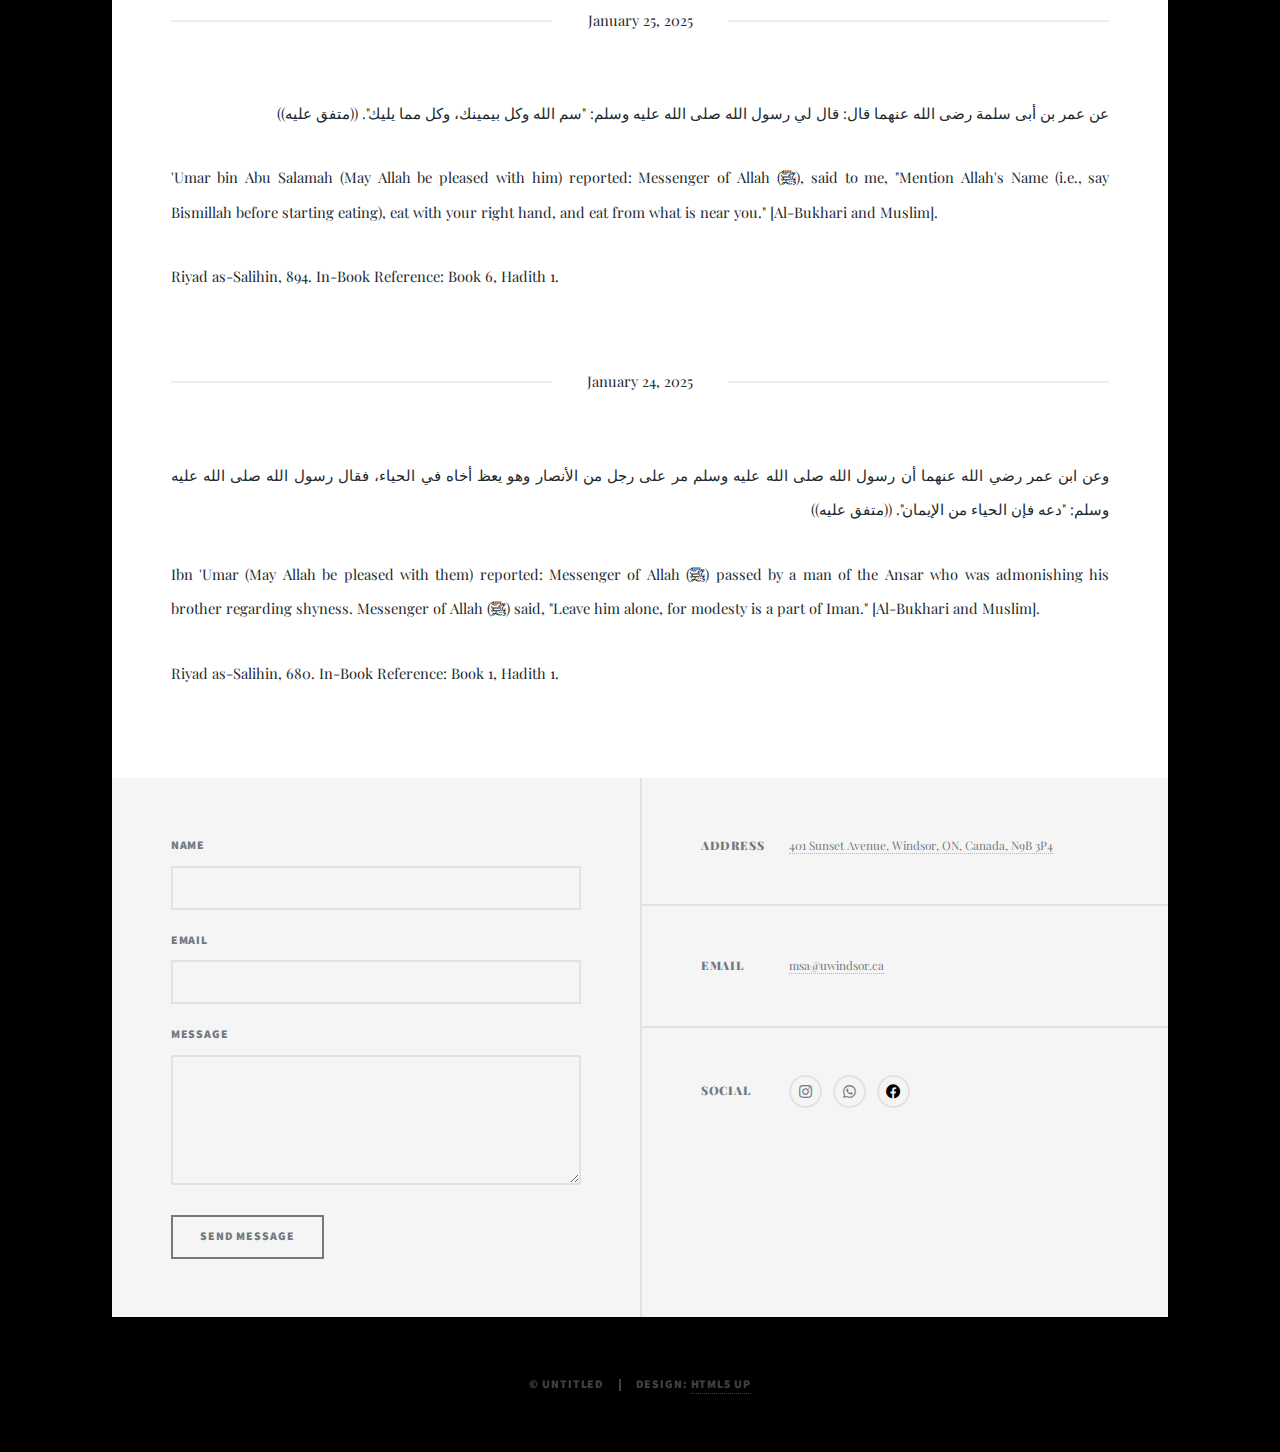
<file: generic.html>
<!DOCTYPE HTML>
<!--
	Massively by HTML5 UP
	html5up.net | @ajlkn
	Free for personal and commercial use under the CCA 3.0 license (html5up.net/license)
-->
<html>
	<head>
		<title>Daily Hadith</title>
		<meta charset="utf-8" />
		<meta name="viewport" content="width=device-width, initial-scale=1, user-scalable=no" />
		<link rel="stylesheet" href="assets/css/main.css" />
		<link href="https://fonts.googleapis.com/css2?family=Playfair+Display:wght@400;700&display=swap" rel="stylesheet">
		<link href="https://fonts.googleapis.com/css2?family=Amiri&display=swap" rel="stylesheet">
		<link rel="icon" type="image/x-icon" href="/images/favicon_io/favicon.ico">
		<link rel="apple-touch-icon" sizes="180x180" href="/images/favicon_io/apple-touch-icon.png">
		<link rel="icon" sizes="192x192" href="/images/favicon_io/android-chrome-192x192.png">
		<link rel="icon" sizes="512x512" href="/images/favicon_io/android-chrome-512x512.png">
		<link rel="manifest" href="/site.webmanifest">
		<noscript><link rel="stylesheet" href="assets/css/noscript.css" /></noscript>

		<style>
			h1 {
				color: black;
				font-family: 'Amiri', serif;
				text-align: center;
			}
	
			/* Default font size for large screens */
			.unicode-icon {
				font-size: 50px;
			}
	
			/* Medium screens (Tablets, smaller laptops) */
			@media (max-width: 1024px) {
				.unicode-icon {
					font-size: 45px;
				}
			}
	
			/* Small screens (Phones) */
			@media (max-width: 768px) {
				.unicode-icon {
					font-size: 30px;
				}
			}
		</style>
	</head>
	<body class="is-preload">

		<!-- Wrapper -->
 			<div id="wrapper" class="fade-in"> 

				<!-- Intro -->
					<div id="intro" style="color: black;">

						<h1 style="color: black; font-family: 'Amiri', serif;"><span class="unicode-icon">
   						 &#xFDFD;<br><br><br /></span></h1>

   						 <h1 style="color: black;">Daily Hadith<br /></h1>
   						 <p>Here, you can explore daily Hadiths of the Prophet Peace and Blessings be upon Him.</p>
<!--    						 <ul class="actions">
       							<li><a href="#header" style="color: black;" class="button icon solid solo fa-arrow-down scrolly"><i style="color: black;" class="fa fa-arrow-down"></i> Continue</a></li>
   						 </ul> -->
					</div>


				<!-- Header -->
<!-- 					<header id="header">
						<a href="index.html" class="logo" style="color: black;">UWindsor MSA</a>
					</header> -->

				<!-- Nav -->
					<nav id="nav">
						<ul class="links">
							<li><a href="index.html" style="color: black; font-family: 'Playfair Display', serif;">Iqama Times</a></li>
							<li class="active"><a href="generic.html" style="color: black; font-family: 'Playfair Display', serif;">Daily Hadith</a></li>
							<li><a href="elements.html" style="color: black; font-family: 'Playfair Display', serif;">Events</a></li>
						</ul>
						<ul class="icons">
							<!-- <li><a href="#" class="icon brands fa-twitter"><span class="label">Twitter</span></a></li> -->
							<!-- <li><a href="#" class="icon brands fa-facebook-f"><span class="label">Facebook</span></a></li> -->
							<!-- <li><a href="https://www.instagram.com/uwindsormsa/" class="icon brands fa-instagram"><span class="label">Instagram</span></a></li> -->
							<li>
							 <a href="https://www.instagram.com/uwindsormsa/" 
								class="icon brands fa-instagram"
								style="color: black;"
								target="_blank" 
								rel="noopener noreferrer">
							   <span class="label">Instagram</span>
							 </a>
						   </li> 
						   <li>
							 <a href="https://www.whatsapp.com/channel/0029VapHXu2F1YlUvA90vX2x" 
								class="icon brands fa-whatsapp" 
								style="color: black;"
								target="_blank" 
								rel="noopener noreferrer">
							   <span class="label">WhatsApp</span>
							 </a>
							</li>
							<li>
							 <a href="https://www.facebook.com/uwindsormsa/" 
								class="icon brands fa-facebook" 
								style="color: black;"
								target="_blank" 
								rel="noopener noreferrer">
								<span class="label">Facebook</span>
							 </a>
							</li>
							<li>
								<a href="https://uwindsormsa.us8.list-manage.com/subscribe?u=d34211bc233e5cc9a4970a152&id=0bb536f870" 
								   style="color: black;"
								   target="_blank" 
								   rel="noopener noreferrer">
								   <span class="label">News Letter</span>
								</a>
							</li>
						</ul>
					</nav>

				<!-- Main -->
					<div id="main">

						<!-- Post -->
							<section class="post">



								<header class="major">
									<span class="date">February 14, 2025</span>

								</header>
								<p dir="rtl"> حَدَّثَنَا حَيْوَةُ بْنُ شُرَيْحٍ الْمِصْرِيُّ، حَدَّثَنَا بَقِيَّةُ، عَنْ ضُبَارَةَ بْنِ عَبْدِ اللَّهِ بْنِ أَبِي سَلِيكٍ الأَلْهَانِيِّ، أَخْبَرَنِي ابْنُ نَافِعٍ، عَنِ ابْنِ شِهَابٍ الزُّهْرِيِّ، قَالَ قَالَ سَعِيدُ بْنُ الْمُسَيَّبِ إِنَّ أَبَا قَتَادَةَ بْنَ رِبْعِيٍّ أَخْبَرَهُ قَالَ قَالَ رَسُولُ اللَّهِ صلى الله عليه وسلم: "‏ قَالَ اللَّهُ تَعَالَى إِنِّي فَرَضْتُ عَلَى أُمَّتِكَ خَمْسَ صَلَوَاتٍ وَعَهِدْتُ عِنْدِي عَهْدًا أَنَّهُ مَنْ جَاءَ يُحَافِظُ عَلَيْهِنَّ لِوَقْتِهِنَّ أَدْخَلْتُهُ الْجَنَّةَ وَمَنْ لَمْ يُحَافِظْ عَلَيْهِنَّ فَلاَ عَهْدَ لَهُ عِنْدِي‏"‏‏.‏ ‏(‏‏(‏رواه أبو داود)‏‏)‏‏ </p>
								<p> Narrated Abu Qatadah ibn Rib'iyy: Allah , the Exalted said: I made five times' prayers obligatory on your people, and I took a guarantee that if anyone observes them regularly at their times, I shall admit him to Paradise; if anyone does not offer them regularly, there is no such guarantee of Mine for him. [Abu Dawud]. </p>
								<p> Sunan Abi Dawud 430. Chapter 158: Preserving The Prayer Times, Book 2: Prayer (Kitab Al-Salat).	Grade: Hasan (Al-Albani). </p> <br><br>

								<header class="major">
									<span class="date">February 13, 2025</span>

								</header>
								<p dir="rtl"> وعنه عن رسول الله صلى الله عليه وسلم قال‏: ‏ "‏كل أمر ذي بال لا يبدأ فيه بالحمد لله فهو أقطع".‏ ‏(‏‏(‏رواه أبو داود وغيره‏)‏‏)‏‏ </p>
								<p> Abu Hurairah (May Allah be pleased with him) reported: The Messenger of Allah (ﷺ) said, "Any matter of importance which is not begun with Al-hamdu lillah (praise be to Allah) remains defective." [Abu Dawud]. </p>
								<p> Riyad as-Salihin 1394. Chapter 242: The Obligation of Gratitude, Book 13: The Book of Praise and Gratitude to Allah. </p> <br><br>


								<header class="major">
									<span class="date">February 11, 2025</span>

								</header>
								<p dir="rtl"> عن معاوية رضي الله عنه قال‏: ‏ قال رسول الله صلى الله عليه وسلم ‏:  "‏من يرد الله به خيرًا يفقه في الدين‏".‏ ‏(‏‏(‏متفق عليه‏)‏‏)‏ </p>
								<p> Mu'awiyah (May Allah be pleased with him) reported: The Messenger of Allah said, "When Allah wishes good for someone, He bestows upon him the understanding of Deen." [Al-Bukhari and Muslim]. </p>
								<p> Riyad as-Salihin 1376. Chapter 241: Virtues of Knowledge which is Learnt and Taught for the sake of Allah, Book 12: The Book of Knowledge. </p> <br><br>


								<header class="major">
									<span class="date">February 8, 2025</span>

								</header>
								<p dir="rtl"> حَدَّثَنَا حَفْصُ بْنُ عُمَرَ، حَدَّثَنَا شُعْبَةُ، عَنِ الْعَلاَءِ بْنِ عَبْدِ الرَّحْمَنِ، عَنْ أَبِيهِ، قَالَ سَأَلْتُ أَبَا سَعِيدٍ الْخُدْرِيَّ عَنِ الإِزَارِ، فَقَالَ عَلَى الْخَبِيرِ سَقَطْتَ قَالَ رَسُولُ اللَّهِ صلى الله عليه وسلم ‏ "‏ إِزْرَةُ الْمُسْلِمِ إِلَى نِصْفِ السَّاقِ وَلاَ حَرَجَ - أَوْ لاَ جُنَاحَ - فِيمَا بَيْنَهُ وَبَيْنَ الْكَعْبَيْنِ مَا كَانَ أَسْفَلَ مِنَ الْكَعْبَيْنِ فَهُوَ فِي النَّارِ مَنْ جَرَّ إِزَارَهُ بَطَرًا لَمْ يَنْظُرِ اللَّهُ إِلَيْهِ ‏"‏‏.‏ </p>
								<p> Narrated Abdur Rahman: I asked Abu Sa'id al-Khudri about wearing lower garment. He said: You have come to the man who knows it very well. The Messenger of Allah (ﷺ) said: The way for a believer to wear a lower garment is to have it halfway down his legs and he is guilty of no sin if it comes halfway between that and the ankles, but what comes lower than the ankles is in Hell. On the day of Resurrection. Allah will not look at him who trails his lower garment conceitedly. </p>
								<p> Sunan Abi Dawud 4093. Chapter 1531: To What Extent The Izar Should Be Let Down, Book 34: Clothing (Kitab Al-Libas) Grade: Sahih (Al-Albani). </p> <br><br>


								<header class="major">
									<span class="date">February 5, 2025</span>

								</header>
								<p dir="rtl"> عن أبي ذر جندب بن جنادة، وأبي عبد الرحمن معاذ بن جبل، رضي الله عنهما، عن رسول الله صلى الله عليه وسلم، عن أبي هريرة رضي الله عنه أن رسول الله صلى الله عليه وسلم قال‏: "‏كل أمتي يدخلون الجنة إلا من أبى‏"‏‏.‏ قيل‏:‏ ومن يأبى يا رسول الله قال‏:‏ ‏"‏من أطاعني دخل الجنة، ومن عصاني فقد أبى‏".‏ ‏(‏‏(‏رواه البخاري‏)‏‏)‏‏‏ </p>
								<p> Abu Hurairah (May Allah be pleased with him) reported: Messenger of Allah (ﷺ) said, "Everyone of my Ummah will enter Jannah except those who refuse". He was asked: "Who will refuse?" He (ﷺ) said, "Whoever obeys me, shall enter Jannah, and whosoever disobeys me, refuses to (enter Jannah)". [Al- Bukhari].  </p>
								<p> Riyad as-Salihin 158. Chapter 16: Observing the Sunnah and the manners of its obedience, Book: The Book of Miscellany. </p> <br><br>


								<header class="major">
									<span class="date">February 4, 2025</span>

								</header>
								<p dir="rtl"> عن أبي ذر جندب بن جنادة، وأبي عبد الرحمن معاذ بن جبل، رضي الله عنهما، عن رسول الله صلى الله عليه وسلم، قال‏: "‏ اتق الله حيثما كنت واتبع السيئة الحسنة تمحها، وخالق الناس بخلق حسن‏"‏. ‏(‏‏(‏رواه الترمذي وقال حديث حسن ‏)‏‏)‏‏ </p>
								<p> Abu Dharr and Mu'adh bin Jabal (May Allah be pleased with them) reported that: Messenger of Allah (ﷺ) said, "Fear Allah wherever you are, do good deeds after doing bad ones, the former will wipe out the latter, and behave decently towards people". [At- Tirmidhi, who categorized it as Hadith Hasan].  </p>
								<p> Riyad as-Salihin 61. Chapter 5: Watchfulness, Book: The Book of Miscellany. </p> <br><br>


								<header class="major">
									<span class="date">February 3, 2025</span>

								</header>
								<p dir="rtl"> عن أبي أمامة رضي الله عنه قال‏:‏ سمعت رسول الله صلى الله عليه وسلم يقول‏:‏ ‏"‏اقرءوا القرآن فإنه يأتي يوم القيامة شفيعًا لأصحابه‏"‏. ‏(‏‏(‏رواه مسلم‏)‏‏)‏‏‏ </p>
								<p> Abu Umamah (May Allah be pleased with him) reported: I heard the Messenger of Allah (ﷺ) saying, "Read the Qur'an, for it will come as an intercessor for its reciters on the Day of Resurrection." [Muslim].  </p>
								<p> Riyad as-Salihin 991. Chapter 180: The Excellence of Reciting the Qur'an, Book 8: The Book of Virtues. </p> <br><br>


								<header class="major">
									<span class="date">February 2, 2025</span>

								</header>
								<p dir="rtl">عن البراء بن عازب رضي الله عنهما قال‏:‏ أمرنا رسول الله صلى الله عليه وسلم بعيادة المريض، واتباع الجنازة، وتشميت العاطس، وإبرار المقسم، ونصر المظلوم، وإجابة الداعى، وإفشاء السلام. ‏(‏‏(‏متفق عليه‏)‏‏)‏ </p>
								<p>Al-Bara' bin `Azib (May Allah be pleased with them) reported: Messenger of Allah (ﷺ) has ordered us to visit the sick, to follow the funeral (of a dead believer), respond to the sneezer (i.e., by saying to him: Yarhamuk-Allah after he says: Al-hamdu lillah), to help those who vow to fulfill it, to help the oppressed, to accept the invitation extended by the inviter; and to promote greetings (i.e., saying As-Salamu `Alaikum). [Al-Bukhari and Muslim].  </p>
								<p>Riyad as-Salihin 894. In-Book Reference: Book 6, Hadith 1. </p> <br><br>


								<header class="major">
									<span class="date">January 31, 2025</span>

								</header>

								<p dir="rtl">وعن عائشة رضي الله عنها قالت لم يكن النبي صلى الله عليه وسلم يصوم من شهر أكثر من شعبان فإنه كان يصوم شعبان كله وفي رواية‏:‏ كان يصوم شعبان إلا قليلا‏.‏ ‏(‏‏(‏متفق عليه‏)‏‏) </p>
								<p>'Aishah (May Allah be pleased with her) reported: The Prophet (ﷺ) did not observe voluntary Saum (fasting) so frequently during any other month as he did during Sha'ban. He observed Saum throughout the month of Sha'ban.</p>
								<p>Another narration is: He (ﷺ) observed Saum during the whole month of Sha'ban except a few days. [Al-Bukhari and Muslim]. </p>
								<p>Riyad as-Salihin 1247. Chapter 225: The Excellence of Observing Saum (Fasting) in the months of Muharram and Sha'ban and the Secred Months, Book 8: The Book of Virtues. </p> <br><br>

								<header class="major">
									<span class="date">January 30, 2025</span>

								</header>

								<p dir="rtl"> عن البراء بن عازب رضى الله عنهما قال‏:‏ كان رسول الله صلى الله عليه وسلم ِإذا أوى إلى فراشه نام على شقه الأيمن، ثم قال‏:‏ "‏اللهم أسلمت نفسي إليك، ووجهت وجهي إليك، وفوضت أمري إليك، وألجأت ظهري إليك، رغبة ورهبة إليك، لا ملجأ ولا منجى منك إلا إليك‏.‏ آمنت بكتابك الذي أنزلت‏.‏ ونبيك الذي أرسلت‏"‏‏.‏ ‏((رواه البخاري بهذا اللفظ في كتاب الأدب من صحيحه‏)‏‏)‏ </p>
								<p>Al-Bara' bin 'Azib (May Allah be pleased with them) reported: Whenever Messenger of Allah (ﷺ) went to bed, he would lie down on his right side and recite: "Allahumma aslamtu nafsi ilaika, wa wajjahtu wajhi ilaika, wa fawwadtu amri ilaika, wa 'alja'tu zahri ilaika, raghbatan wa rahbatan ilaika, la malja'a wa la manja illa ilaika. Amantu bikitabikal-ladhi anzalta, wa nabiyyikal-ladhi arsalta [O Allah! I have submitted myself to You, I have turned my face to You, committed my affairs to You, and depend on You for protection out of desire for You and out of fear of You (expecting Your reward and fearing Your punishment). There is no refuge and no place of safety from You but with You. I believed in the Book You have revealed, and in the Prophet You have sent (i.e., Muhammad (ﷺ)).]" [Al-Bukhari]. </p>
								<p>Riyad as-Salihin 778. Chapter 117: The Excellence of Wearing White Clothes and the Permissibility of Wearing Red, Green, Yellow and Black Clothes Made from Cotton and Linen but not Silk, Book 3: The Book of Dress. </p> <br><br>

								<header class="major">
									<span class="date">January 28, 2025</span>

								</header>

								<p dir="rtl">وعن ابن عباس رضى الله عنهما أن رسول الله صلى الله عليه وسلم قال‏:‏ "إلبسوا من ثيابكم البياض؛ فإنها من خير ثيابكم، وكفنوا فيها موتاكم‏"‏.‏ ((رواه أبو داود والترمذي))</p>
								<p>Ibn 'Abbas (May Allah be pleased with them) reported: I heard the Messenger of Allah (ﷺ) saying, "Put on white clothes because they are the best; and use them for shrouding your dead." [Abu Dawud and At- Tirmidhi]. </p>
								<p>Riyad as-Salihin 778. Chapter 117: The Excellence of Wearing White Clothes and the Permissibility of Wearing Red, Green, Yellow and Black Clothes Made from Cotton and Linen but not Silk, Book 3: The Book of Dress. </p> <br><br>

								
								<header class="major">
									<span class="date">January 27, 2025</span>

								</header>

								<p dir="rtl">وعن عائشة رضي الله عنها قالت‏:‏ كان النبي صلى الله عليه وسلم إذا عصفت الريح قال‏:‏ "اللهم إني أسألك خيرها، وخير ما فيها، وخير ما أُرسلت به، وأعوذ بك من شرها، وشر ما فيها، وشر ما أُرسلت به‏".‏ ‏(‏‏(‏رواه مسلم‏)‏‏)‏‏ ‏ </p>
								<p>'Aishah (May Allah be pleased with her) said: Whenever the wind blew strongly, The Prophet (ﷺ) would say: "Allahumma inni as'aluka khairaha, wa khaira ma fiha, wa khaira ma ursilat bihi. Wa a'udhu bika min sharriha, wa sharri ma fiha, wa sharri ma ursilat bihi. (O Allah, I beg of You its good and the good of that which it contains and the good of the purpose for which it has been sent; and I seek Your Refuge from its evil and the evil of that which it contains and the evil of the purpose for which it has been sent)." [Muslim]. </p>
								<p>Riyad as-Salihin 1729. Chapter 323: Prohibition of Reviling the Wind, Book 17: The Book of the Prohibited actions. </p> <br><br>

								<header class="major">
									<span class="date">January 25, 2025</span>

								</header>

								<p dir="rtl">عن عمر بن أبى سلمة رضى الله عنهما قال‏:‏ قال لي رسول الله صلى الله عليه وسلم‏:‏‏ "‏سم الله وكل بيمينك، وكل مما يليك‏"‏.‏ ((متفق عليه)) </p>
								<p>'Umar bin Abu Salamah (May Allah be pleased with him) reported: Messenger of Allah (ﷺ), said to me, "Mention Allah's Name (i.e., say Bismillah before starting eating), eat with your right hand, and eat from what is near you." [Al-Bukhari and Muslim].  </p>
								<p>Riyad as-Salihin, 894. In-Book Reference: Book 6, Hadith 1. </p> <br><br>

								<header class="major">
									<span class="date">January 24, 2025</span>

								</header>

								<p dir="rtl">وعن ابن عمر رضي الله عنهما أن رسول الله صلى الله عليه وسلم مر على رجل من الأنصار وهو يعظ أخاه في الحياء، فقال رسول الله صلى الله عليه وسلم‏: ‏"دعه فإن الحياء من الإيمان". ‏(‏‏(‏متفق عليه‏)‏‏)‏ ‏ </p>
								<p>Ibn 'Umar (May Allah be pleased with them) reported: Messenger of Allah (ﷺ) passed by a man of the Ansar who was admonishing his brother regarding shyness. Messenger of Allah (ﷺ) said, "Leave him alone, for modesty is a part of Iman." [Al-Bukhari and Muslim].  </p>
								<p>Riyad as-Salihin, 680. In-Book Reference: Book 1, Hadith 1. </p>
								
								<!-- 								<div class="image main"><img src="images/pic01.jpg" alt="" /></div>
								<p>Donec eget ex magna. Interdum et malesuada fames ac ante ipsum primis in faucibus. Pellentesque venenatis dolor imperdiet dolor mattis sagittis. Praesent rutrum sem diam, vitae egestas enim auctor sit amet. Pellentesque leo mauris, consectetur id ipsum sit amet, fergiat. Pellentesque in mi eu massa lacinia malesuada et a elit. Donec urna ex, lacinia in purus ac, pretium pulvinar mauris. Nunc lorem mauris, fringilla in aliquam at, euismod in lectus. Pellentesque habitant morbi tristique senectus et netus et malesuada fames ac turpis egestas. Curabitur sapien risus, commodo eget turpis at, elementum convallis enim turpis, lorem ipsum dolor sit amet nullam.</p>
								<p>Lorem ipsum dolor sit amet, consectetur adipiscing elit. Duis dapibus rutrum facilisis. Class aptent taciti sociosqu ad litora torquent per conubia nostra, per inceptos himenaeos. Etiam tristique libero eu nibh porttitor fermentum. Nullam venenatis erat id vehicula viverra. Nunc ultrices eros ut ultricies condimentum. Mauris risus lacus, blandit sit amet venenatis non, bibendum vitae dolor. Nunc lorem mauris, fringilla in aliquam at, euismod in lectus. Pellentesque habitant morbi tristique senectus et netus et malesuada fames ac turpis egestas. In non lorem sit amet elit placerat maximus. Pellentesque aliquam maximus risus. Donec eget ex magna. Interdum et malesuada fames ac ante ipsum primis in faucibus. Pellentesque venenatis dolor imperdiet dolor mattis sagittis. Praesent rutrum sem diam, vitae egestas enim auctor sit amet. Pellentesque leo mauris, consectetur id ipsum.</p> -->
							</section>

					</div>

				<!-- Footer -->
					<footer id="footer">
						<section>
<!-- 							<form method="post" action="#">
								<div class="fields">
									<div class="field">
										<label for="name">Name</label>
										<input type="text" name="name" id="name" />
									</div>
									<div class="field">
										<label for="email">Email</label>
										<input type="text" name="email" id="email" />
									</div>
									<div class="field">
										<label for="message">Message</label>
										<textarea name="message" id="message" rows="3"></textarea>
									</div>
								</div>
								<ul class="actions">
									<li><input type="submit" value="Send Message" /></li>
								</ul>
							</form> -->
							<form action="msa@uwindsor.ca" method="POST" />
							    <div class="fields">
								<div class="field">
								    <label for="name">Name</label>
								    <input type="text" name="name" id="name" required />
								</div>
								<div class="field">
								    <label for="email">Email</label>
								    <input type="email" name="email" id="email" required />
								</div>
								<div class="field">
								    <label for="message">Message</label>
								    <textarea name="message" id="message" rows="3" required></textarea>
								</div>
							    </div>
							    <ul class="actions">
								<li><input type="submit" value="Send Message" /></li>
							    </ul>
							</form>
						</section>
						<section class="split contact">
							<section class="alt">
								<h3>Address</h3>
								<p><a href="https://maps.app.goo.gl/18tuTR8fCATxrA6B6">401 Sunset Avenue, Windsor, ON, Canada, N9B 3P4</a></p>
							</section>
<!-- 							<section>
								<h3>Phone</h3>
								<p><a href="#">(437) 666-6699</a></p>
							</section> -->
							<section>
								<h3>Email</h3>
								<p><a href="mailto:msa@uwindsor.ca">msa@uwindsor.ca</a></p>
							</section>
							<section>
								<h3>Social</h3>
								<ul class="icons alt">
									<li>
									  <a href="https://www.instagram.com/uwindsormsa/" 
									     class="icon brands fa-instagram" 
									     target="_blank" 
									     rel="noopener noreferrer">
									    <span class="label">Instagram</span>
									  </a>
									</li>
									<li>
									  <a href="https://www.whatsapp.com/channel/0029VapHXu2F1YlUvA90vX2x" 
									     class="icon brands fa-whatsapp" 
									     target="_blank" 
									     rel="noopener noreferrer">
									    <span class="label">WhatsApp</span>
									  </a>
									</li>
									<li>
										<a href="https://www.facebook.com/uwindsormsa/" 
										   class="icon brands fa-facebook" 
										   style="color: black;"
										   target="_blank" 
										   rel="noopener noreferrer">
										   <span class="label">Facebook</span>
										</a>
									</li>
								</ul>
							</section>
						</section>
					</footer>

				<!-- Copyright -->
					<div id="copyright">
						<ul><li>&copy; Untitled</li><li>Design: <a href="https://html5up.net">HTML5 UP</a></li></ul>
					</div>

			</div>

		<!-- Scripts -->
			<script src="assets/js/jquery.min.js"></script>
			<script src="assets/js/jquery.scrollex.min.js"></script>
			<script src="assets/js/jquery.scrolly.min.js"></script>
			<script src="assets/js/browser.min.js"></script>
			<script src="assets/js/breakpoints.min.js"></script>
			<script src="assets/js/util.js"></script>
			<script src="assets/js/main.js"></script>

	</body>
</html>
</file>
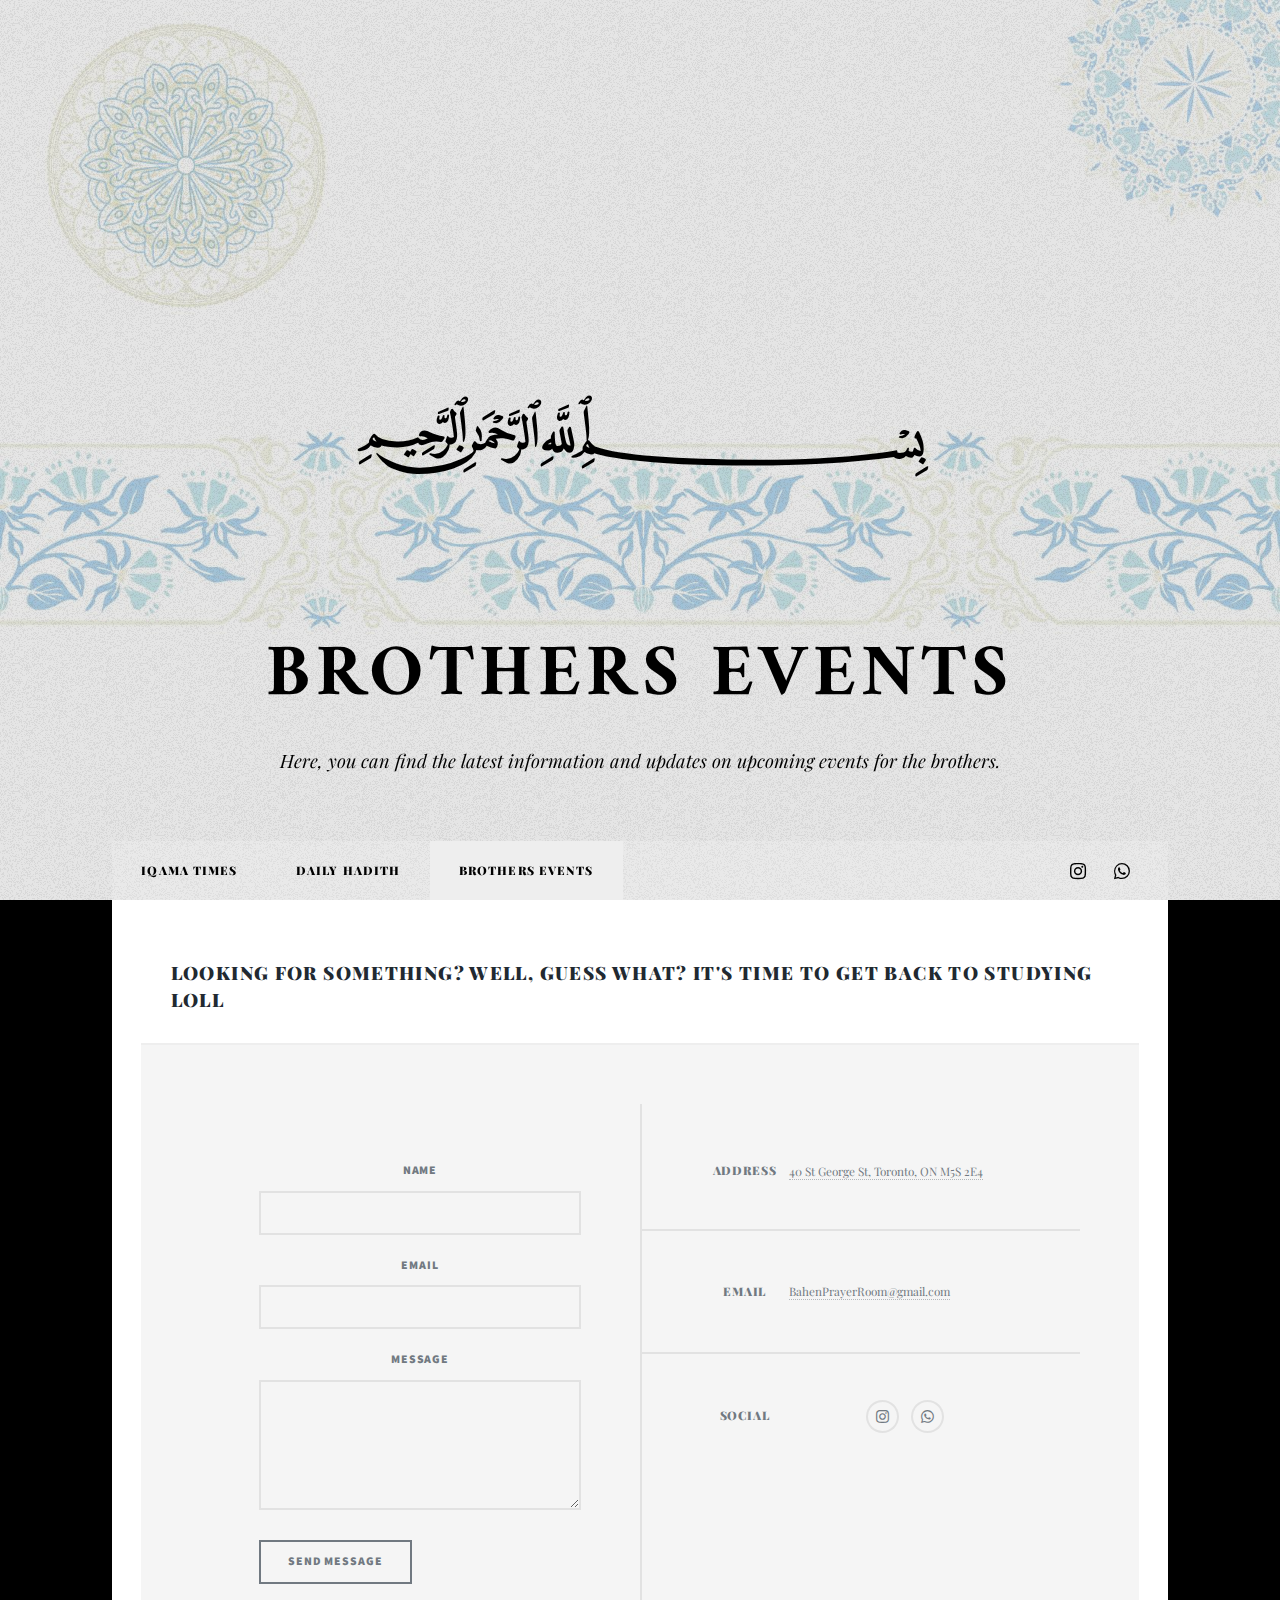
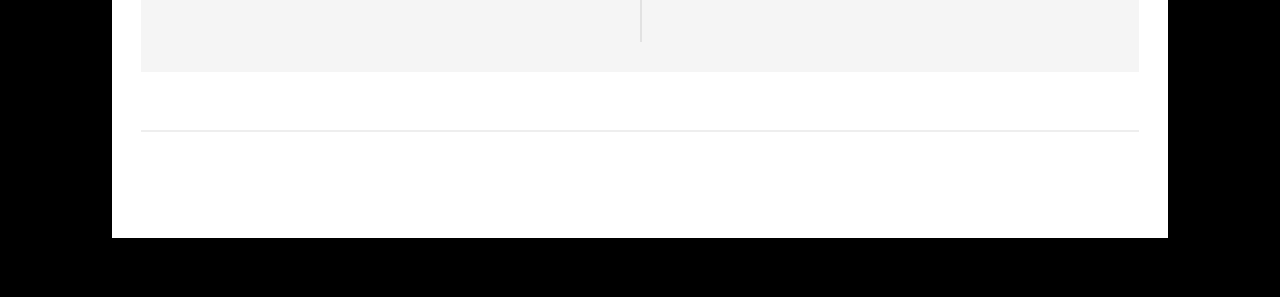
<file: Abdulrahman-msk.github.io-main/Abdulrahman-msk.github.io-main/elements.html>
<!DOCTYPE HTML>
<!--
	Massively by HTML5 UP
	html5up.net | @ajlkn
	Free for personal and commercial use under the CCA 3.0 license (html5up.net/license)
-->
<html>
	<head>
		<title>Brothers Events</title>
		<meta charset="utf-8" />
		<meta name="viewport" content="width=device-width, initial-scale=1, user-scalable=no" />
		<link rel="stylesheet" href="assets/css/main.css" />
		<link href="https://fonts.googleapis.com/css2?family=Playfair+Display:wght@400;700&display=swap" rel="stylesheet">
		<link href="https://fonts.googleapis.com/css2?family=Amiri&display=swap" rel="stylesheet">
		<link rel="icon" type="image/x-icon" href="/images/favicon_io/favicon.ico">
		<link rel="apple-touch-icon" sizes="180x180" href="/images/favicon_io/apple-touch-icon.png">
		<link rel="icon" sizes="192x192" href="/images/favicon_io/android-chrome-192x192.png">
		<link rel="icon" sizes="512x512" href="/images/favicon_io/android-chrome-512x512.png">
		<link rel="manifest" href="/site.webmanifest">
		<noscript><link rel="stylesheet" href="assets/css/noscript.css" /></noscript>

		<style>
			h1 {
				color: black;
				font-family: 'Amiri', serif;
				text-align: center;
			}
	
			/* Default font size for large screens */
			.unicode-icon {
				font-size: 50px;
			}
	
			/* Medium screens (Tablets, smaller laptops) */
			@media (max-width: 1024px) {
				.unicode-icon {
					font-size: 45px;
				}
			}
	
			/* Small screens (Phones) */
			@media (max-width: 768px) {
				.unicode-icon {
					font-size: 30px;
				}
			}
		</style>
	</head>
	<body class="is-preload">

		<!-- Wrapper -->
 			<div id="wrapper" class="fade-in"> 

				<!-- Intro -->
					<div id="intro" style="color: black;">

						<h1 style="color: black; font-family: 'Amiri', serif;"><span class="unicode-icon">
   						 &#xFDFD;<br><br><br /></span></h1>

   						 <h1 style="color: black;">Brothers Events<br /></h1>
   						 <p>Here, you can find the latest information and updates on upcoming events for the brothers.</p>
<!--    						 <ul class="actions">
   						 </ul> -->
					</div>
				<!-- Header -->
<!-- 					<header id="header">
						<a href="index.html" class="logo" style="color: black;">Bahen Prayer Room</a>
					</header> -->

				<!-- Nav -->
					<nav id="nav">
						<ul class="links">
							<li><a href="index.html" style="color: black; font-family: 'Playfair Display', serif;">Iqama Times</a></li>
							<li><a href="generic.html" style="color: black; font-family: 'Playfair Display', serif;">Daily Hadith</a></li>
							<li class="active"><a href="elements.html" style="color: black; font-family: 'Playfair Display', serif;">Brothers Events</a></li>
						</ul>
						<ul class="icons">
							<!-- <li><a href="#" class="icon brands fa-twitter"><span class="label">Twitter</span></a></li> -->
							<!-- <li><a href="#" class="icon brands fa-facebook-f"><span class="label">Facebook</span></a></li> -->
							<!-- <li><a href="https://www.instagram.com/bahen.prayer.room?utm_source=ig_web_button_share_sheet&igsh=ZDNlZDc0MzIxNw==" class="icon brands fa-instagram"><span class="label">Instagram</span></a></li> -->
							<li>
							 <a href="https://www.instagram.com/bahen.prayer.room?utm_source=ig_web_button_share_sheet&igsh=ZDNlZDc0MzIxNw==" 
								class="icon brands fa-instagram"
								style="color: black;"
								target="_blank" 
								rel="noopener noreferrer">
							   <span class="label">Instagram</span>
							 </a>
						   </li> 
						   <li>
							 <a href="https://chat.whatsapp.com/GLUSM5uV54L9RT9Oab9rV2" 
								class="icon brands fa-whatsapp" 
								style="color: black;"
								target="_blank" 
								rel="noopener noreferrer">
							   <span class="label">WhatsApp</span>
							 </a>
							</li>
						</ul>
					</nav>

				<!-- Main -->
					<div id="main">

						<h3>Looking for something? Well, guess what? It's time to get back to studying loll</h3>
						<!-- Post -->
<!-- 							<section class="post">
								<header class="major">
									<h1>Elements<br />
									Reference</h1>
								</header> -->

								<!-- Text stuff -->
<!-- 									<h2>Text</h2>
									<p>This is <b>bold</b> and this is <strong>strong</strong>. This is <i>italic</i> and this is <em>emphasized</em>.
									This is <sup>superscript</sup> text and this is <sub>subscript</sub> text.
									This is <u>underlined</u> and this is code: <code>for (;;) { ... }</code>.
									Finally, this is a <a href="#">link</a>.</p>
									<hr />
									<h2>Heading Level 2</h2>
									<h3>Heading Level 3</h3>
									<h4>Heading Level 4</h4>
									<h5>Heading Level 5</h5>
									<h6>Heading Level 6</h6>
									<hr />
									<header>
										<h2>Heading with a Subtitle</h2>
										<p>Lorem ipsum dolor sit amet nullam id egestas urna aliquam</p>
									</header>
									<p>Nunc lacinia ante nunc ac lobortis. Interdum adipiscing gravida odio porttitor sem non mi integer non faucibus ornare mi ut ante amet placerat aliquet. Volutpat eu sed ante lacinia sapien lorem accumsan varius montes viverra nibh in adipiscing blandit tempus accumsan.</p>
									<header>
										<h3>Heading with a Subtitle</h3>
										<p>Lorem ipsum dolor sit amet nullam id egestas urna aliquam</p>
									</header>
									<p>Nunc lacinia ante nunc ac lobortis. Interdum adipiscing gravida odio porttitor sem non mi integer non faucibus ornare mi ut ante amet placerat aliquet. Volutpat eu sed ante lacinia sapien lorem accumsan varius montes viverra nibh in adipiscing blandit tempus accumsan.</p>
									<header>
										<h4>Heading with a Subtitle</h4>
										<p>Lorem ipsum dolor sit amet nullam id egestas urna aliquam</p>
									</header>
									<p>Nunc lacinia ante nunc ac lobortis. Interdum adipiscing gravida odio porttitor sem non mi integer non faucibus ornare mi ut ante amet placerat aliquet. Volutpat eu sed ante lacinia sapien lorem accumsan varius montes viverra nibh in adipiscing blandit tempus accumsan.</p>

									<hr /> -->

								<!-- Lists -->
<!-- 									<h2>Lists</h2>
									<div class="row">
										<div class="col-6 col-12-small">

											<h3>Unordered</h3>
											<ul>
												<li>Dolor pulvinar etiam.</li>
												<li>Sagittis lorem eleifend.</li>
												<li>Felis feugiat dolore viverra.</li>
												<li>Dolor pulvinar etiam.</li>
											</ul>

											<h3>Alternate</h3>
											<ul class="alt">
												<li>Dolor pulvinar etiam etiam.</li>
												<li>Sagittis adipiscing eleifend.</li>
												<li>Felis enim dolore viverra.</li>
												<li>Dolor pulvinar etiam etiam.</li>
											</ul>

										</div>
										<div class="col-6 col-12-small">

											<h3>Ordered</h3>
											<ol>
												<li>Dolor pulvinar etiam.</li>
												<li>Etiam vel felis at viverra.</li>
												<li>Felis enim feugiat magna.</li>
												<li>Etiam vel felis nullam.</li>
												<li>Felis enim et tempus.</li>
											</ol>

											<h3>Icons</h3>
											<ul class="icons">
												<li><a href="#" class="icon brands fa-twitter"><span class="label">Twitter</span></a></li>
												<li><a href="#" class="icon brands fa-facebook-f"><span class="label">Facebook</span></a></li>
												<li><a href="#" class="icon brands fa-instagram"><span class="label">Instagram</span></a></li>
												<li><a href="#" class="icon brands fa-github"><span class="label">Github</span></a></li>
												<li><a href="#" class="icon brands fa-dribbble"><span class="label">Dribbble</span></a></li>
											</ul>
											<ul class="icons alt">
												<li><a href="#" class="icon brands alt fa-twitter"><span class="label">Twitter</span></a></li>
												<li><a href="#" class="icon brands alt fa-facebook-f"><span class="label">Facebook</span></a></li>
												<li><a href="#" class="icon brands alt fa-instagram"><span class="label">Instagram</span></a></li>
												<li><a href="#" class="icon brands alt fa-github"><span class="label">Github</span></a></li>
												<li><a href="#" class="icon brands alt fa-dribbble"><span class="label">Dribbble</span></a></li>
											</ul>

										</div>
									</div>
									<h3>Definition</h3>
									<dl>
										<dt>Item 1</dt>
										<dd>
											<p>Lorem ipsum dolor vestibulum ante ipsum primis in faucibus vestibulum. Blandit adipiscing eu felis iaculis volutpat ac adipiscing accumsan eu faucibus. Integer ac pellentesque praesent.</p>
										</dd>
										<dt>Item 2</dt>
										<dd>
											<p>Lorem ipsum dolor vestibulum ante ipsum primis in faucibus vestibulum. Blandit adipiscing eu felis iaculis volutpat ac adipiscing accumsan eu faucibus. Integer ac pellentesque praesent.</p>
										</dd>
										<dt>Item 3</dt>
										<dd>
											<p>Lorem ipsum dolor vestibulum ante ipsum primis in faucibus vestibulum. Blandit adipiscing eu felis iaculis volutpat ac adipiscing accumsan eu faucibus. Integer ac pellentesque praesent.</p>
										</dd>
									</dl>

									<h3>Actions</h3>
									<ul class="actions">
										<li><a href="#" class="button primary">Primary</a></li>
										<li><a href="#" class="button">Default</a></li>
									</ul>
									<ul class="actions small">
										<li><a href="#" class="button primary small">Small</a></li>
										<li><a href="#" class="button small">Small</a></li>
									</ul>
									<div class="row">
										<div class="col-6 col-12-small">
											<ul class="actions stacked">
												<li><a href="#" class="button primary">Default</a></li>
												<li><a href="#" class="button">Default</a></li>
											</ul>
										</div>
										<div class="col-6 col-12-small">
											<ul class="actions stacked">
												<li><a href="#" class="button primary small">Small</a></li>
												<li><a href="#" class="button small">Small</a></li>
											</ul>
										</div>
									</div>
									<div class="row">
										<div class="col-6 col-12-small">
											<ul class="actions stacked">
												<li><a href="#" class="button primary fit">Default</a></li>
												<li><a href="#" class="button fit">Default</a></li>
											</ul>
										</div>
										<div class="col-6 col-12-small">
											<ul class="actions stacked">
												<li><a href="#" class="button primary small fit">Small</a></li>
												<li><a href="#" class="button small fit">Small</a></li>
											</ul>
										</div>
									</div>

									<hr /> -->

								<!-- Blockquote -->
<!-- 									<h2>Blockquote</h2>
									<blockquote>Fringilla nisl. Donec accumsan interdum nisi, quis tincidunt felis sagittis eget tempus euismod. Vestibulum ante ipsum primis in faucibus vestibulum. Blandit adipiscing eu felis iaculis volutpat ac adipiscing accumsan faucibus. Vestibulum ante ipsum primis in faucibus vestibulum. Blandit adipiscing eu felis.</blockquote>

									<hr />
 -->
								<!-- Table -->
<!-- 									<h2>Table</h2>

									<h3>Default</h3>
									<div class="table-wrapper">
										<table>
											<thead>
												<tr>
													<th>Name</th>
													<th>Description</th>
													<th>Price</th>
												</tr>
											</thead>
											<tbody>
												<tr>
													<td>Item 1</td>
													<td>Ante turpis integer aliquet porttitor.</td>
													<td>29.99</td>
												</tr>
												<tr>
													<td>Item 2</td>
													<td>Vis ac commodo adipiscing arcu aliquet.</td>
													<td>19.99</td>
												</tr>
												<tr>
													<td>Item 3</td>
													<td> Morbi faucibus arcu accumsan lorem.</td>
													<td>29.99</td>
												</tr>
												<tr>
													<td>Item 4</td>
													<td>Vitae integer tempus condimentum.</td>
													<td>19.99</td>
												</tr>
												<tr>
													<td>Item 5</td>
													<td>Ante turpis integer aliquet porttitor.</td>
													<td>29.99</td>
												</tr>
											</tbody>
											<tfoot>
												<tr>
													<td colspan="2"></td>
													<td>100.00</td>
												</tr>
											</tfoot>
										</table>
									</div>

									<h3>Alternate</h3>
									<div class="table-wrapper">
										<table class="alt">
											<thead>
												<tr>
													<th>Name</th>
													<th>Description</th>
													<th>Price</th>
												</tr>
											</thead>
											<tbody>
												<tr>
													<td>Item 1</td>
													<td>Ante turpis integer aliquet porttitor.</td>
													<td>29.99</td>
												</tr>
												<tr>
													<td>Item 2</td>
													<td>Vis ac commodo adipiscing arcu aliquet.</td>
													<td>19.99</td>
												</tr>
												<tr>
													<td>Item 3</td>
													<td> Morbi faucibus arcu accumsan lorem.</td>
													<td>29.99</td>
												</tr>
												<tr>
													<td>Item 4</td>
													<td>Vitae integer tempus condimentum.</td>
													<td>19.99</td>
												</tr>
												<tr>
													<td>Item 5</td>
													<td>Ante turpis integer aliquet porttitor.</td>
													<td>29.99</td>
												</tr>
											</tbody>
											<tfoot>
												<tr>
													<td colspan="2"></td>
													<td>100.00</td>
												</tr>
											</tfoot>
										</table>
									</div>

									<hr /> -->

								<!-- Buttons -->
<!-- 									<h2>Buttons</h2>
									<ul class="actions">
										<li><a href="#" class="button primary">Primary</a></li>
										<li><a href="#" class="button">Default</a></li>
									</ul>
									<ul class="actions">
										<li><a href="#" class="button primary large">Large</a></li>
										<li><a href="#" class="button">Default</a></li>
										<li><a href="#" class="button small">Small</a></li>
									</ul>
									<ul class="actions fit">
										<li><a href="#" class="button primary fit">Fit</a></li>
										<li><a href="#" class="button fit">Fit</a></li>
									</ul>
									<ul class="actions fit small">
										<li><a href="#" class="button primary fit small">Fit + Small</a></li>
										<li><a href="#" class="button fit small">Fit + Small</a></li>
									</ul>
									<ul class="actions">
										<li><a href="#" class="button primary icon solid fa-search">Icon</a></li>
										<li><a href="#" class="button icon solid fa-download">Icon</a></li>
									</ul>
									<ul class="actions">
										<li><span class="button primary disabled">Primary</span></li>
										<li><span class="button disabled">Default</span></li>
									</ul>

									<hr /> -->

								<!-- Form -->
<!-- 									<h2>Form</h2>

									<form method="post" action="#">
										<div class="row gtr-uniform">
											<div class="col-6 col-12-xsmall">
												<input type="text" name="demo-name" id="demo-name" value="" placeholder="Name" />
											</div>
											<div class="col-6 col-12-xsmall">
												<input type="email" name="demo-email" id="demo-email" value="" placeholder="Email" />
											</div> -->
											<!-- Break -->
<!-- 											<div class="col-12">
												<select name="demo-category" id="demo-category">
													<option value="">- Category -</option>
													<option value="1">Manufacturing</option>
													<option value="1">Shipping</option>
													<option value="1">Administration</option>
													<option value="1">Human Resources</option>
												</select>
											</div> -->
											<!-- Break -->
<!-- 											<div class="col-4 col-12-small">
												<input type="radio" id="demo-priority-low" name="demo-priority" checked>
												<label for="demo-priority-low">Low</label>
											</div>
											<div class="col-4 col-12-small">
												<input type="radio" id="demo-priority-normal" name="demo-priority">
												<label for="demo-priority-normal">Normal</label>
											</div>
											<div class="col-4 col-12-small">
												<input type="radio" id="demo-priority-high" name="demo-priority">
												<label for="demo-priority-high">High</label>
											</div> -->
											<!-- Break -->
<!-- 											<div class="col-6 col-12-small">
												<input type="checkbox" id="demo-copy" name="demo-copy">
												<label for="demo-copy">Email me a copy</label>
											</div>
											<div class="col-6 col-12-small">
												<input type="checkbox" id="demo-human" name="demo-human" checked>
												<label for="demo-human">I am a human</label>
											</div> -->
											<!-- Break -->
<!-- 											<div class="col-12">
												<textarea name="demo-message" id="demo-message" placeholder="Enter your message" rows="6"></textarea>
											</div> -->
											<!-- Break -->
<!-- 											<div class="col-12">
												<ul class="actions">
													<li><input type="submit" value="Send Message" class="primary" /></li>
													<li><input type="reset" value="Reset" /></li>
												</ul>
											</div>
										</div>
									</form>

									<hr /> -->

								<!-- Image -->
<!-- 									<h2>Image</h2>

									<h3>Fit</h3>
									<span class="image fit"><img src="images/pic01.jpg" alt="" /></span>
									<div class="box alt">
										<div class="row gtr-50 gtr-uniform">
											<div class="col-4"><span class="image fit"><img src="images/pic02.jpg" alt="" /></span></div>
											<div class="col-4"><span class="image fit"><img src="images/pic03.jpg" alt="" /></span></div>
											<div class="col-4"><span class="image fit"><img src="images/pic04.jpg" alt="" /></span></div> -->
											<!-- Break -->
<!-- 											<div class="col-4"><span class="image fit"><img src="images/pic04.jpg" alt="" /></span></div>
											<div class="col-4"><span class="image fit"><img src="images/pic02.jpg" alt="" /></span></div>
											<div class="col-4"><span class="image fit"><img src="images/pic03.jpg" alt="" /></span></div> -->
											<!-- Break -->
<!-- 											<div class="col-4"><span class="image fit"><img src="images/pic03.jpg" alt="" /></span></div>
											<div class="col-4"><span class="image fit"><img src="images/pic04.jpg" alt="" /></span></div>
											<div class="col-4"><span class="image fit"><img src="images/pic02.jpg" alt="" /></span></div>
										</div>
									</div>

									<h3>Left &amp; Right</h3>
									<p><span class="image left"><img src="images/pic08.jpg" alt="" /></span>Lorem ipsum dolor sit accumsan interdum nisi, quis tincidunt felis sagittis eget. tempus euismod. Vestibulum ante ipsum primis in faucibus vestibulum. Blandit adipiscing eu felis iaculis volutpat ac adipiscing accumsan eu faucibus. Integer ac pellentesque praesent tincidunt felis sagittis eget. tempus euismod. Vestibulum ante ipsum primis sagittis eget. tempus euismod. Vestibulum ante ipsum primis in faucibus vestibulum. Blandit adipiscing eu felis iaculis volutpat ac adipiscing accumsan eu faucibus. Integer ac pellentesque praesent tincidunt felis sagittis eget. tempus euismod. Vestibulum ante ipsum primis in faucibus vestibulum. Blandit adipiscing eu felis iaculis volutpat ac adipiscing accumsan eu faucibus. Integer ac pellentesque praesent. Vestibulum ante ipsum primis in faucibus magna blandit adipiscing eu felis iaculis.</p>
									<p><span class="image right"><img src="images/pic09.jpg" alt="" /></span>Lorem ipsum dolor sit accumsan interdum nisi, quis tincidunt felis sagittis eget. tempus euismod. Vestibulum ante ipsum primis in faucibus vestibulum. Blandit adipiscing eu felis iaculis volutpat ac adipiscing accumsan eu faucibus. Integer ac pellentesque praesent tincidunt felis sagittis eget. tempus euismod. Vestibulum ante ipsum primis sagittis eget. tempus euismod. Vestibulum ante ipsum primis in faucibus vestibulum. Blandit adipiscing eu felis iaculis volutpat ac adipiscing accumsan eu faucibus. Integer ac pellentesque praesent tincidunt felis sagittis eget. tempus euismod. Vestibulum ante ipsum primis in faucibus vestibulum. Blandit adipiscing eu felis iaculis volutpat ac adipiscing accumsan eu faucibus. Integer ac pellentesque praesent. Vestibulum ante ipsum primis in faucibus magna blandit adipiscing eu felis iaculis.</p>

									<hr /> -->

								<!-- Box -->
<!-- 									<h2>Box</h2>
									<div class="box">
										<p>Felis sagittis eget tempus primis in faucibus vestibulum. Blandit adipiscing eu felis iaculis volutpat ac adipiscing accumsan eu faucibus. Integer ac pellentesque praesent tincidunt felis sagittis eget. tempus euismod. Magna sed etiam ante ipsum primis in faucibus vestibulum. Blandit adipiscing eu ipsum primis in faucibus vestibulum. Blandit adipiscing eu felis iaculis volutpat ac adipiscing accumsan eu faucibus lorem ipsum dolor sit amet nullam. Integer ac pellentesque praesent tincidunt felis sagittis eget. tempus euismod. Vestibulum ante ipsum primis sagittis eget. tempus euismod. Vestibulum ante ipsum primis in faucibus vestibulum. Blandit adipiscing eu felis iaculis volutpat ac adipiscing accumsan eu faucibus. Integer ac pellentesque praesent tincidunt felis sagittis eget. tempus euismod. Vestibulum ante ipsum primis in faucibus vestibulum. Blandit adipiscing eu felis iaculis volutpat ac adipiscing accumsan eu faucibus. Integer ac pellentesque praesent. Vestibulum ante ipsum primis in faucibus magna blandit adipiscing eu felis iaculis volutpat lorem ipsum dolor.</p>
									</div>

									<hr /> -->

								<!-- Preformatted Code -->
<!-- 									<h2>Preformatted</h2>
									<pre><code>i = 0;

while (!deck.isInOrder()) {
    print 'Iteration ' + i;
    deck.shuffle();
    i++;
}

print 'It took ' + i + ' iterations to sort the deck.';
</code></pre>

							</section>

					</div> -->

				<!-- Footer -->
				<footer id="footer">
						<section>
<!-- 							<form method="post" action="#">
								<div class="fields">
									<div class="field">
										<label for="name">Name</label>
										<input type="text" name="name" id="name" />
									</div>
									<div class="field">
										<label for="email">Email</label>
										<input type="text" name="email" id="email" />
									</div>
									<div class="field">
										<label for="message">Message</label>
										<textarea name="message" id="message" rows="3"></textarea>
									</div>
								</div>
								<ul class="actions">
									<li><input type="submit" value="Send Message" /></li>
								</ul>
							</form> -->
							<form action="https://formsubmit.co/1f13da243311a09bce434852071a923b" method="POST" />
							    <div class="fields">
								<div class="field">
								    <label for="name">Name</label>
								    <input type="text" name="name" id="name" required />
								</div>
								<div class="field">
								    <label for="email">Email</label>
								    <input type="email" name="email" id="email" required />
								</div>
								<div class="field">
								    <label for="message">Message</label>
								    <textarea name="message" id="message" rows="3" required></textarea>
								</div>
							    </div>
							    <ul class="actions">
								<li><input type="submit" value="Send Message" /></li>
							    </ul>
							</form>
						</section>
						<section class="split contact">
							<section class="alt">
								<h3>Address</h3>
								<p><a href="https://g.co/kgs/Q759htk">40 St George St, Toronto, ON M5S 2E4</a></p>
							</section>
<!-- 							<section>
								<h3>Phone</h3>
								<p><a href="#">(437) 666-6699</a></p>
							</section> -->
							<section>
								<h3>Email</h3>
								<p><a href="Mailto:Bahenprayerroom@gmail.com" target="_blank">BahenPrayerRoom@gmail.com</a></p>
							</section>
							<section>
								<h3>Social</h3>
								<ul class="icons alt">
									<li>
									  <a href="https://www.instagram.com/bahen.prayer.room?utm_source=ig_web_button_share_sheet&igsh=ZDNlZDc0MzIxNw==" 
									     class="icon brands fa-instagram" 
									     target="_blank" 
									     rel="noopener noreferrer">
									    <span class="label">Instagram</span>
									  </a>
									</li>
									<li>
									  <a href="https://chat.whatsapp.com/GLUSM5uV54L9RT9Oab9rV2" 
									     class="icon brands fa-whatsapp" 
									     target="_blank" 
									     rel="noopener noreferrer">
									    <span class="label">WhatsApp</span>
									  </a>
									</li>
								</ul>
							</section>
						</section>
					</footer>

				<!-- Copyright -->
					<div id="copyright">
						<ul><li>&copy; Untitled</li><li>Design: <a href="https://html5up.net">HTML5 UP</a></li></ul>
					</div>

			</div>

		<!-- Scripts -->
			<script src="assets/js/jquery.min.js"></script>
			<script src="assets/js/jquery.scrollex.min.js"></script>
			<script src="assets/js/jquery.scrolly.min.js"></script>
			<script src="assets/js/browser.min.js"></script>
			<script src="assets/js/breakpoints.min.js"></script>
			<script src="assets/js/util.js"></script>
			<script src="assets/js/main.js"></script>

	</body>
</html>
</file>
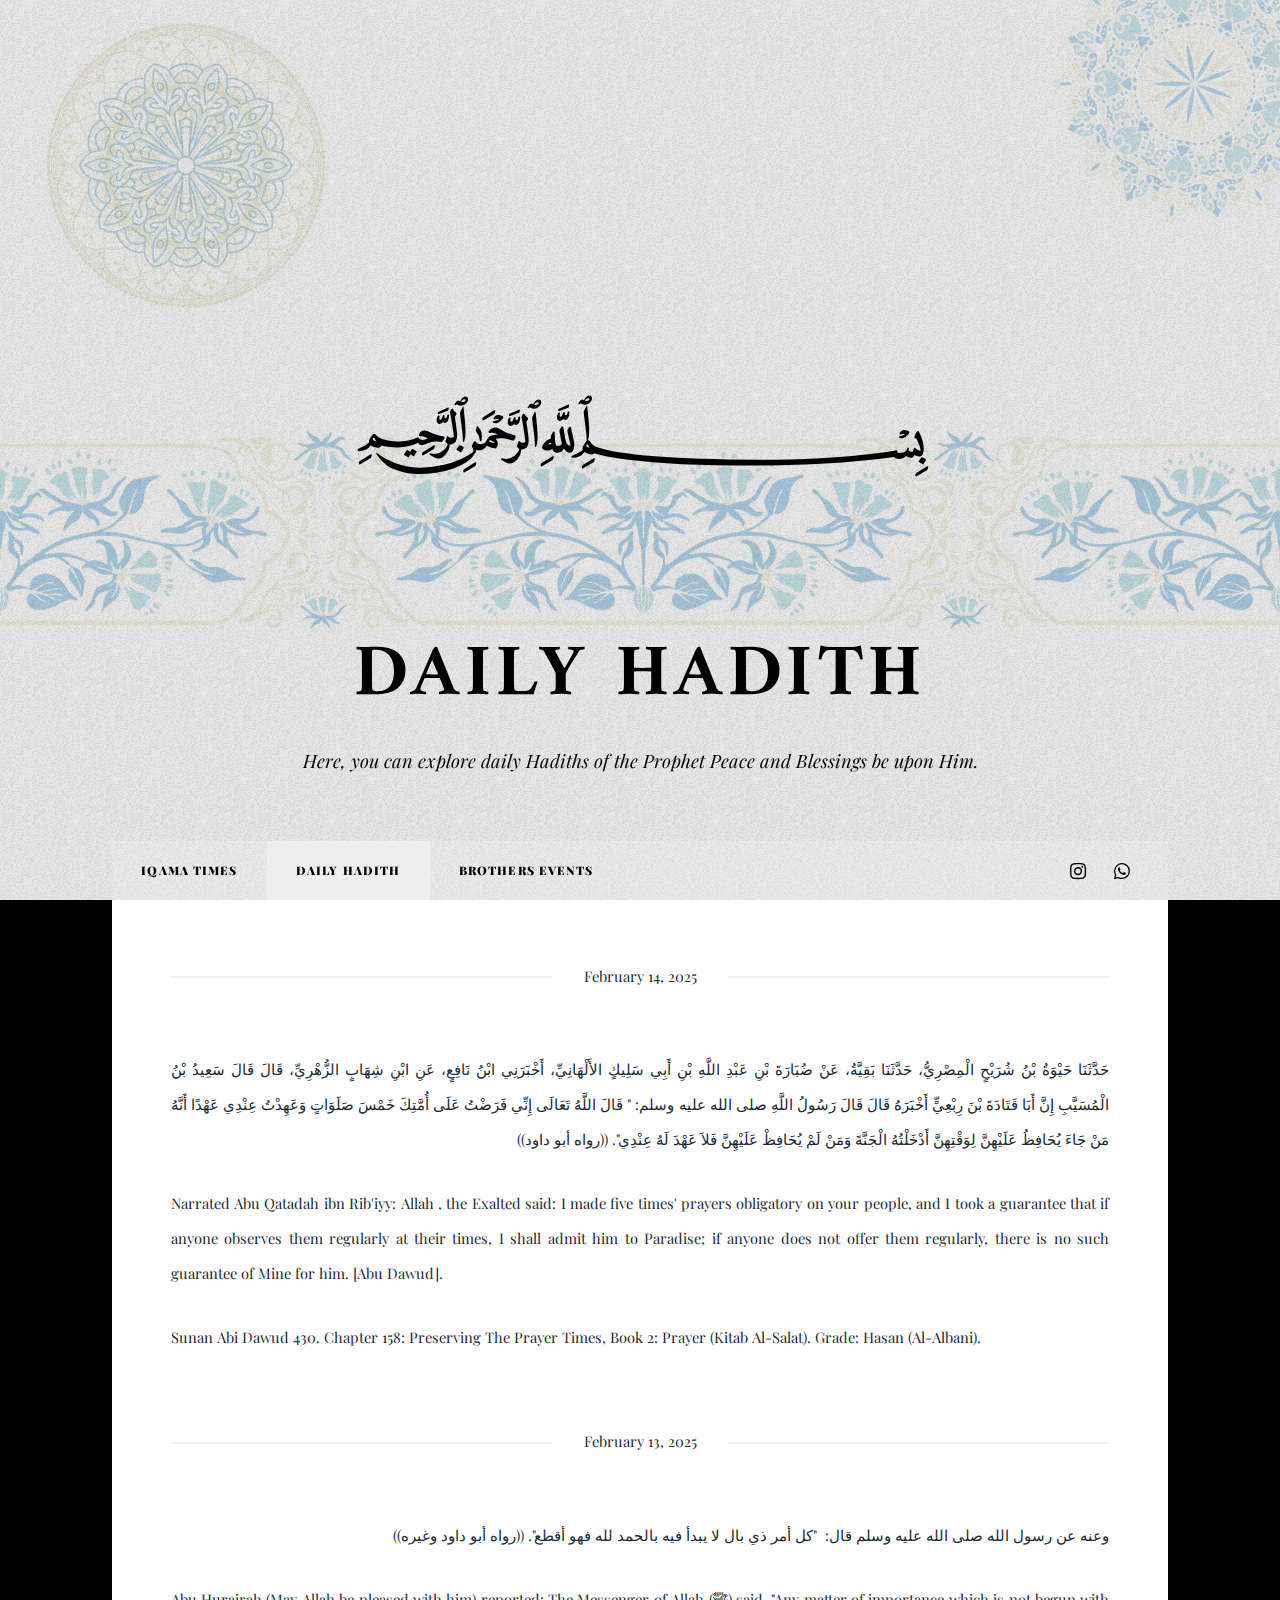
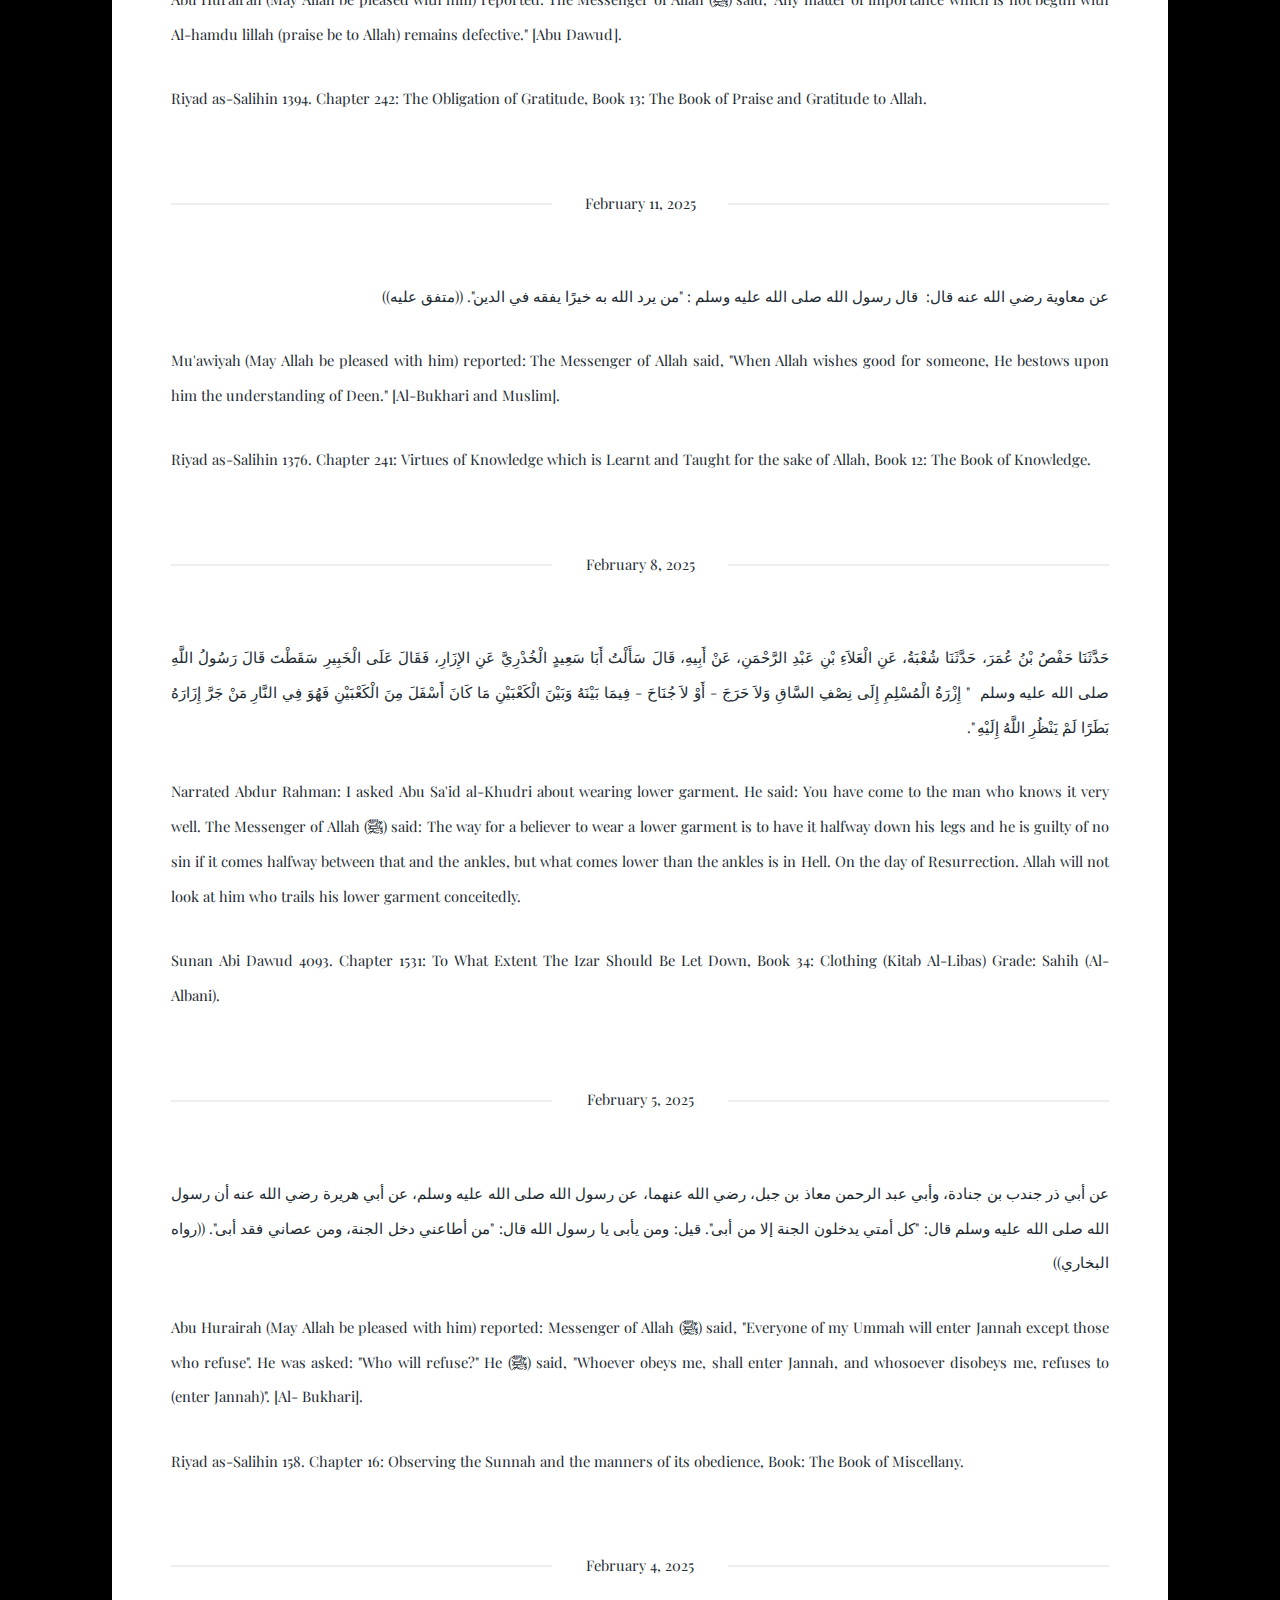
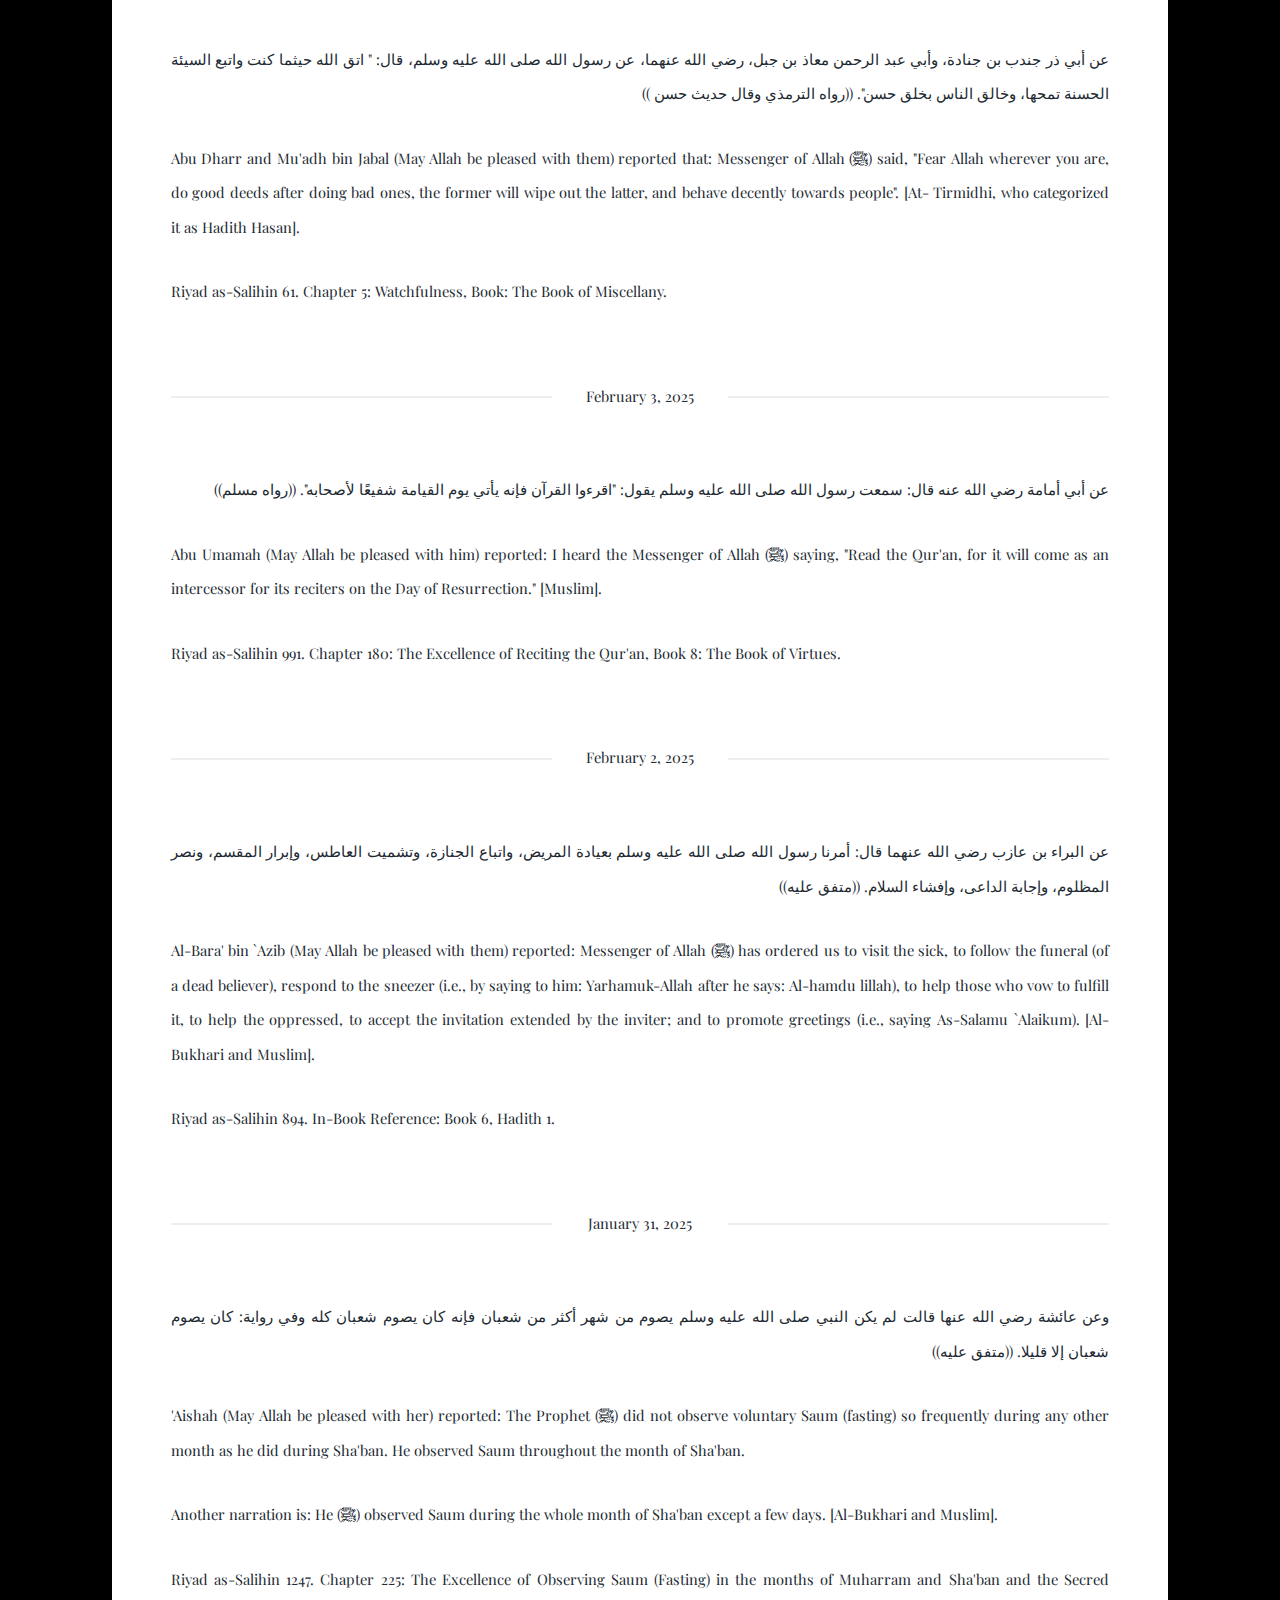
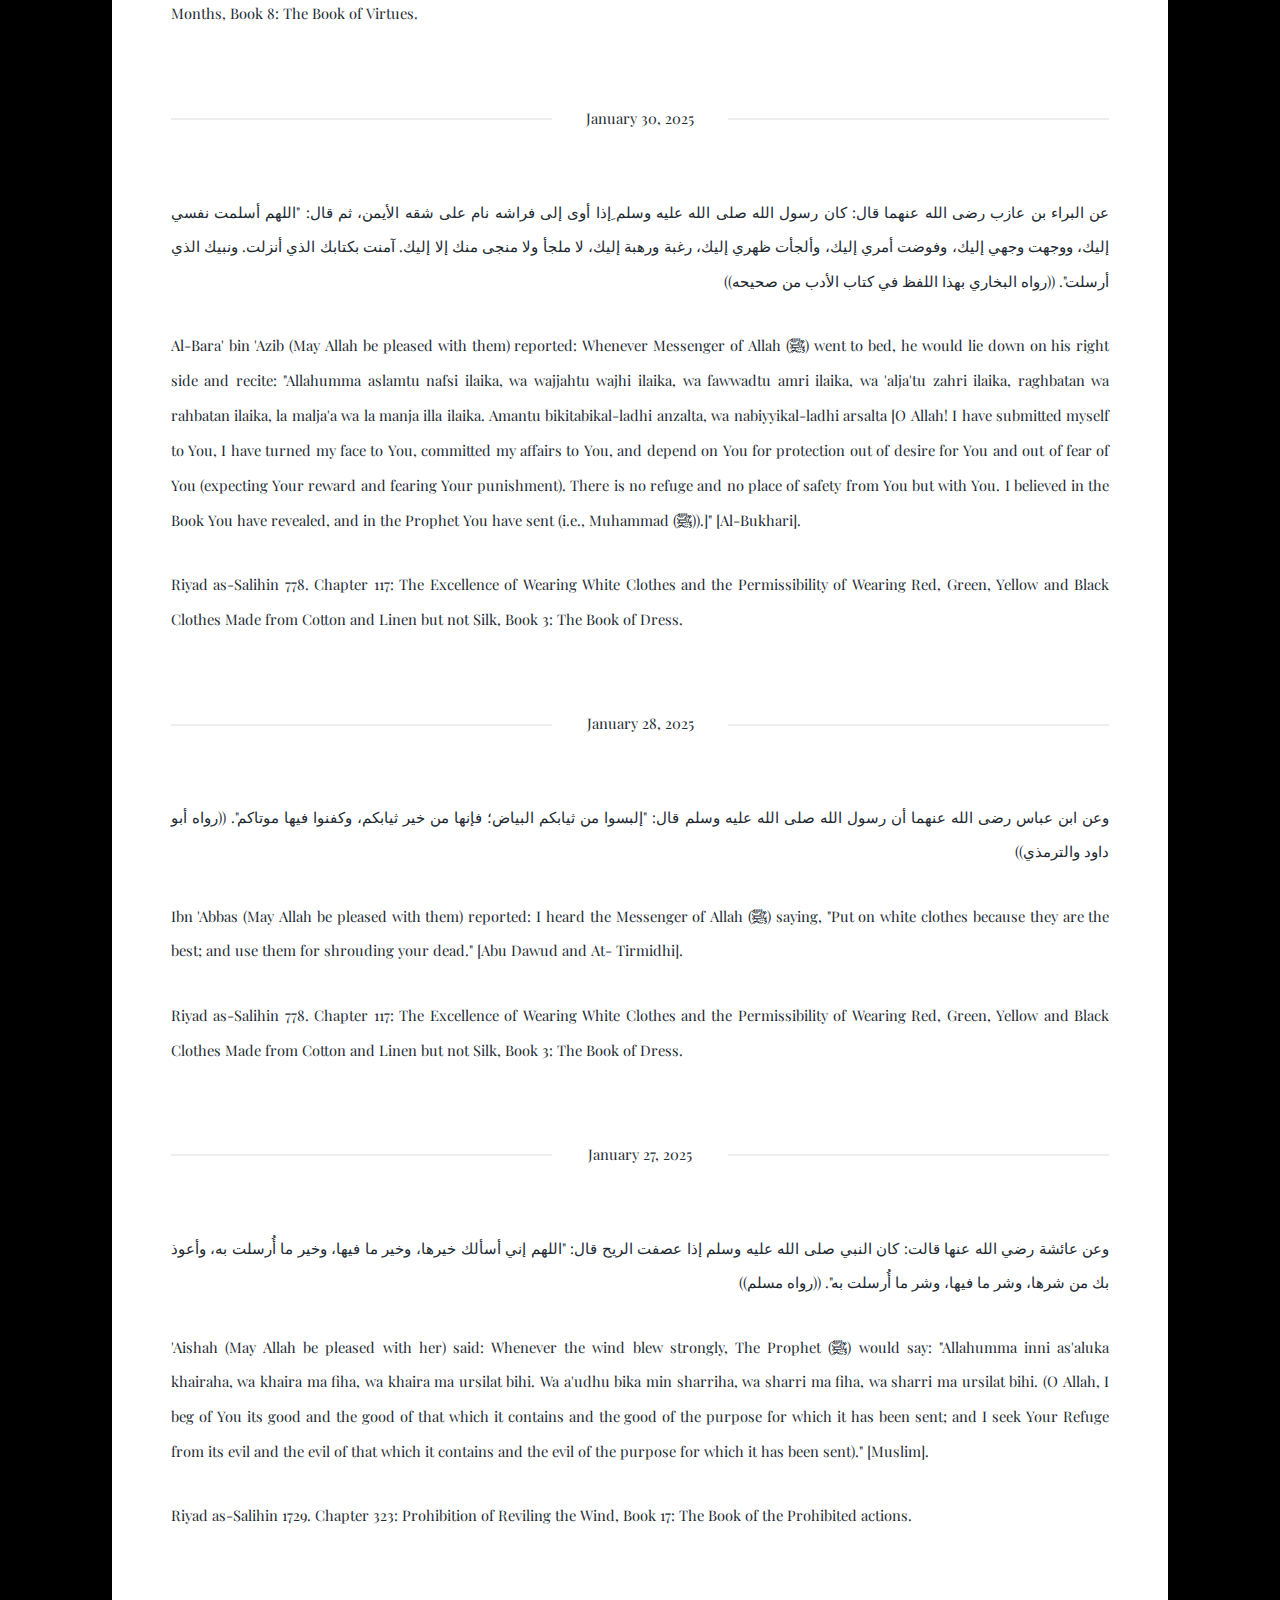
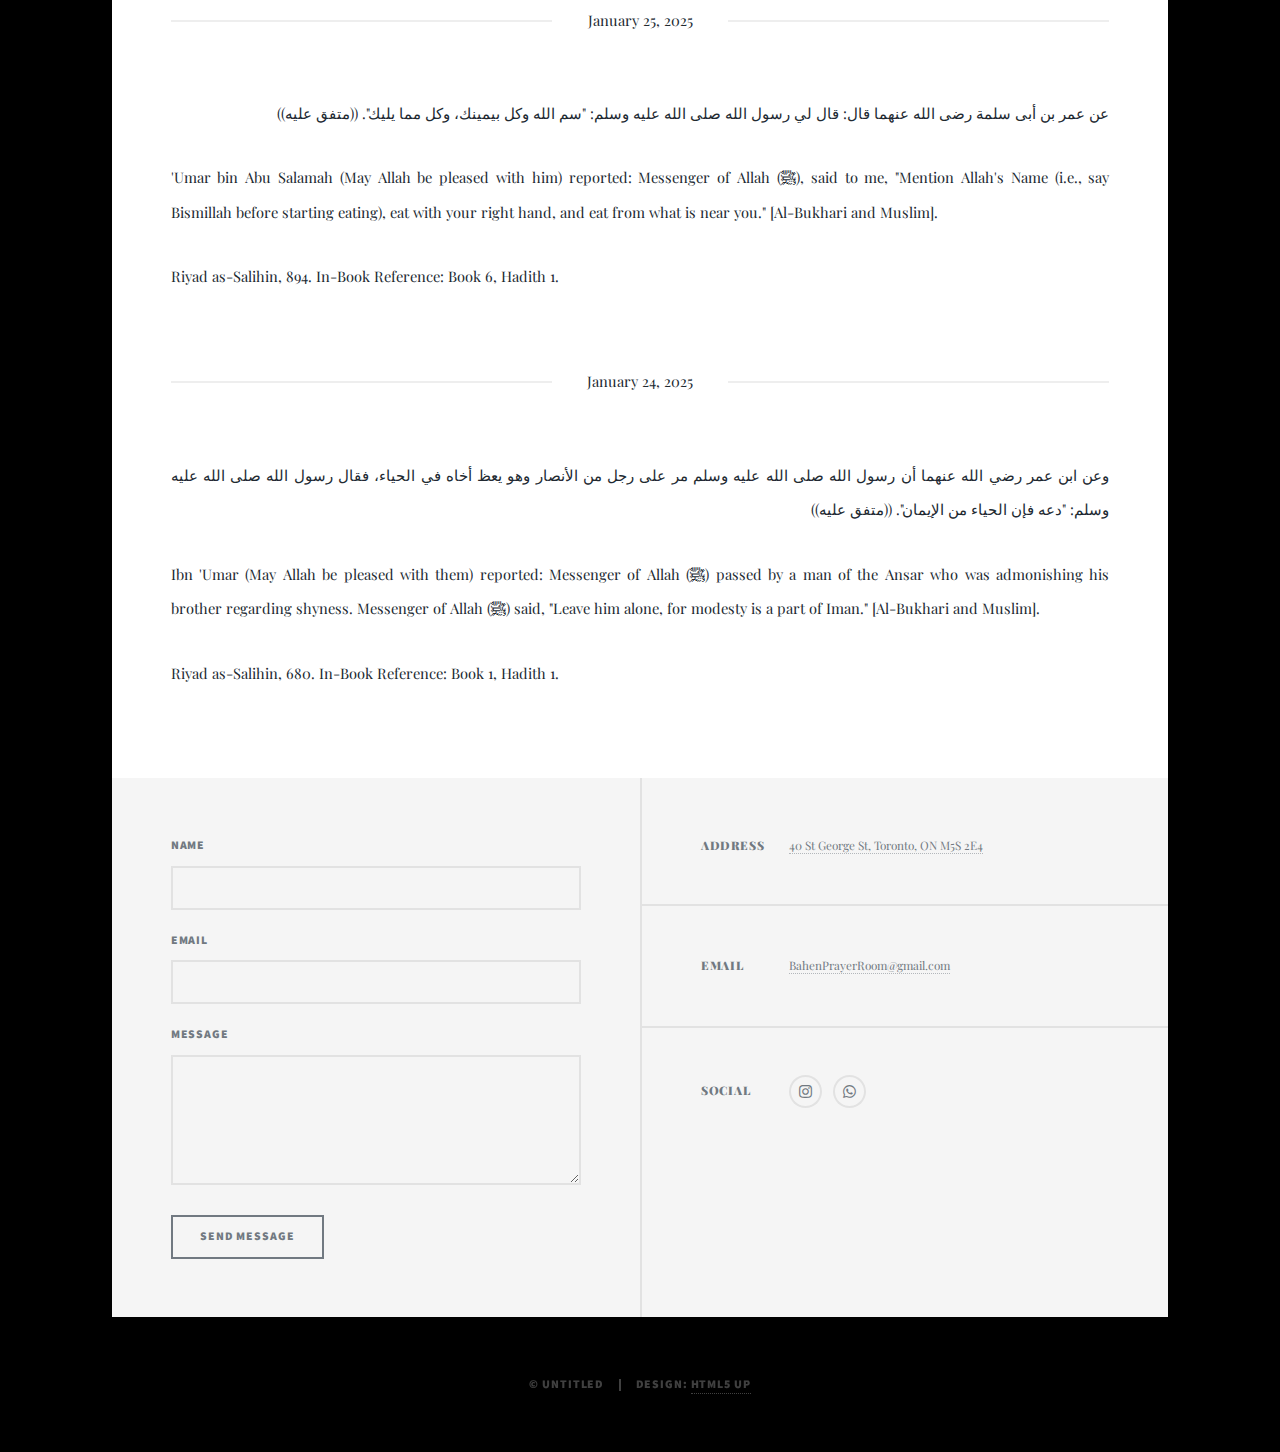
<file: Abdulrahman-msk.github.io-main/Abdulrahman-msk.github.io-main/generic.html>
<!DOCTYPE HTML>
<!--
	Massively by HTML5 UP
	html5up.net | @ajlkn
	Free for personal and commercial use under the CCA 3.0 license (html5up.net/license)
-->
<html>
	<head>
		<title>Daily Hadith</title>
		<meta charset="utf-8" />
		<meta name="viewport" content="width=device-width, initial-scale=1, user-scalable=no" />
		<link rel="stylesheet" href="assets/css/main.css" />
		<link href="https://fonts.googleapis.com/css2?family=Playfair+Display:wght@400;700&display=swap" rel="stylesheet">
		<link href="https://fonts.googleapis.com/css2?family=Amiri&display=swap" rel="stylesheet">
		<link rel="icon" type="image/x-icon" href="/images/favicon_io/favicon.ico">
		<link rel="apple-touch-icon" sizes="180x180" href="/images/favicon_io/apple-touch-icon.png">
		<link rel="icon" sizes="192x192" href="/images/favicon_io/android-chrome-192x192.png">
		<link rel="icon" sizes="512x512" href="/images/favicon_io/android-chrome-512x512.png">
		<link rel="manifest" href="/site.webmanifest">
		<noscript><link rel="stylesheet" href="assets/css/noscript.css" /></noscript>

		<style>
			h1 {
				color: black;
				font-family: 'Amiri', serif;
				text-align: center;
			}
	
			/* Default font size for large screens */
			.unicode-icon {
				font-size: 50px;
			}
	
			/* Medium screens (Tablets, smaller laptops) */
			@media (max-width: 1024px) {
				.unicode-icon {
					font-size: 45px;
				}
			}
	
			/* Small screens (Phones) */
			@media (max-width: 768px) {
				.unicode-icon {
					font-size: 30px;
				}
			}
		</style>
	</head>
	<body class="is-preload">

		<!-- Wrapper -->
 			<div id="wrapper" class="fade-in"> 

				<!-- Intro -->
					<div id="intro" style="color: black;">

						<h1 style="color: black; font-family: 'Amiri', serif;"><span class="unicode-icon">
   						 &#xFDFD;<br><br><br /></span></h1>

   						 <h1 style="color: black;">Daily Hadith<br /></h1>
   						 <p>Here, you can explore daily Hadiths of the Prophet Peace and Blessings be upon Him.</p>
<!--    						 <ul class="actions">
       							<li><a href="#header" style="color: black;" class="button icon solid solo fa-arrow-down scrolly"><i style="color: black;" class="fa fa-arrow-down"></i> Continue</a></li>
   						 </ul> -->
					</div>


				<!-- Header -->
<!-- 					<header id="header">
						<a href="index.html" class="logo" style="color: black;">Bahen Prayer Room</a>
					</header> -->

				<!-- Nav -->
					<nav id="nav">
						<ul class="links">
							<li><a href="index.html" style="color: black; font-family: 'Playfair Display', serif;">Iqama Times</a></li>
							<li class="active"><a href="generic.html" style="color: black; font-family: 'Playfair Display', serif;">Daily Hadith</a></li>
							<li><a href="elements.html" style="color: black; font-family: 'Playfair Display', serif;">Brothers Events</a></li>
						</ul>
						<ul class="icons">
							<!-- <li><a href="#" class="icon brands fa-twitter"><span class="label">Twitter</span></a></li> -->
							<!-- <li><a href="#" class="icon brands fa-facebook-f"><span class="label">Facebook</span></a></li> -->
							<!-- <li><a href="https://www.instagram.com/bahen.prayer.room?utm_source=ig_web_button_share_sheet&igsh=ZDNlZDc0MzIxNw==" class="icon brands fa-instagram"><span class="label">Instagram</span></a></li> -->
							<li>
							 <a href="https://www.instagram.com/bahen.prayer.room?utm_source=ig_web_button_share_sheet&igsh=ZDNlZDc0MzIxNw==" 
								class="icon brands fa-instagram"
								style="color: black;"
								target="_blank" 
								rel="noopener noreferrer">
							   <span class="label">Instagram</span>
							 </a>
						   </li> 
						   <li>
							 <a href="https://chat.whatsapp.com/GLUSM5uV54L9RT9Oab9rV2" 
								class="icon brands fa-whatsapp" 
								style="color: black;"
								target="_blank" 
								rel="noopener noreferrer">
							   <span class="label">WhatsApp</span>
							 </a>
							</li>
						</ul>
					</nav>

				<!-- Main -->
					<div id="main">

						<!-- Post -->
							<section class="post">



								<header class="major">
									<span class="date">February 14, 2025</span>

								</header>
								<p dir="rtl"> حَدَّثَنَا حَيْوَةُ بْنُ شُرَيْحٍ الْمِصْرِيُّ، حَدَّثَنَا بَقِيَّةُ، عَنْ ضُبَارَةَ بْنِ عَبْدِ اللَّهِ بْنِ أَبِي سَلِيكٍ الأَلْهَانِيِّ، أَخْبَرَنِي ابْنُ نَافِعٍ، عَنِ ابْنِ شِهَابٍ الزُّهْرِيِّ، قَالَ قَالَ سَعِيدُ بْنُ الْمُسَيَّبِ إِنَّ أَبَا قَتَادَةَ بْنَ رِبْعِيٍّ أَخْبَرَهُ قَالَ قَالَ رَسُولُ اللَّهِ صلى الله عليه وسلم: "‏ قَالَ اللَّهُ تَعَالَى إِنِّي فَرَضْتُ عَلَى أُمَّتِكَ خَمْسَ صَلَوَاتٍ وَعَهِدْتُ عِنْدِي عَهْدًا أَنَّهُ مَنْ جَاءَ يُحَافِظُ عَلَيْهِنَّ لِوَقْتِهِنَّ أَدْخَلْتُهُ الْجَنَّةَ وَمَنْ لَمْ يُحَافِظْ عَلَيْهِنَّ فَلاَ عَهْدَ لَهُ عِنْدِي‏"‏‏.‏ ‏(‏‏(‏رواه أبو داود)‏‏)‏‏ </p>
								<p> Narrated Abu Qatadah ibn Rib'iyy: Allah , the Exalted said: I made five times' prayers obligatory on your people, and I took a guarantee that if anyone observes them regularly at their times, I shall admit him to Paradise; if anyone does not offer them regularly, there is no such guarantee of Mine for him. [Abu Dawud]. </p>
								<p> Sunan Abi Dawud 430. Chapter 158: Preserving The Prayer Times, Book 2: Prayer (Kitab Al-Salat).	Grade: Hasan (Al-Albani). </p> <br><br>

								<header class="major">
									<span class="date">February 13, 2025</span>

								</header>
								<p dir="rtl"> وعنه عن رسول الله صلى الله عليه وسلم قال‏: ‏ "‏كل أمر ذي بال لا يبدأ فيه بالحمد لله فهو أقطع".‏ ‏(‏‏(‏رواه أبو داود وغيره‏)‏‏)‏‏ </p>
								<p> Abu Hurairah (May Allah be pleased with him) reported: The Messenger of Allah (ﷺ) said, "Any matter of importance which is not begun with Al-hamdu lillah (praise be to Allah) remains defective." [Abu Dawud]. </p>
								<p> Riyad as-Salihin 1394. Chapter 242: The Obligation of Gratitude, Book 13: The Book of Praise and Gratitude to Allah. </p> <br><br>


								<header class="major">
									<span class="date">February 11, 2025</span>

								</header>
								<p dir="rtl"> عن معاوية رضي الله عنه قال‏: ‏ قال رسول الله صلى الله عليه وسلم ‏:  "‏من يرد الله به خيرًا يفقه في الدين‏".‏ ‏(‏‏(‏متفق عليه‏)‏‏)‏ </p>
								<p> Mu'awiyah (May Allah be pleased with him) reported: The Messenger of Allah said, "When Allah wishes good for someone, He bestows upon him the understanding of Deen." [Al-Bukhari and Muslim]. </p>
								<p> Riyad as-Salihin 1376. Chapter 241: Virtues of Knowledge which is Learnt and Taught for the sake of Allah, Book 12: The Book of Knowledge. </p> <br><br>


								<header class="major">
									<span class="date">February 8, 2025</span>

								</header>
								<p dir="rtl"> حَدَّثَنَا حَفْصُ بْنُ عُمَرَ، حَدَّثَنَا شُعْبَةُ، عَنِ الْعَلاَءِ بْنِ عَبْدِ الرَّحْمَنِ، عَنْ أَبِيهِ، قَالَ سَأَلْتُ أَبَا سَعِيدٍ الْخُدْرِيَّ عَنِ الإِزَارِ، فَقَالَ عَلَى الْخَبِيرِ سَقَطْتَ قَالَ رَسُولُ اللَّهِ صلى الله عليه وسلم ‏ "‏ إِزْرَةُ الْمُسْلِمِ إِلَى نِصْفِ السَّاقِ وَلاَ حَرَجَ - أَوْ لاَ جُنَاحَ - فِيمَا بَيْنَهُ وَبَيْنَ الْكَعْبَيْنِ مَا كَانَ أَسْفَلَ مِنَ الْكَعْبَيْنِ فَهُوَ فِي النَّارِ مَنْ جَرَّ إِزَارَهُ بَطَرًا لَمْ يَنْظُرِ اللَّهُ إِلَيْهِ ‏"‏‏.‏ </p>
								<p> Narrated Abdur Rahman: I asked Abu Sa'id al-Khudri about wearing lower garment. He said: You have come to the man who knows it very well. The Messenger of Allah (ﷺ) said: The way for a believer to wear a lower garment is to have it halfway down his legs and he is guilty of no sin if it comes halfway between that and the ankles, but what comes lower than the ankles is in Hell. On the day of Resurrection. Allah will not look at him who trails his lower garment conceitedly. </p>
								<p> Sunan Abi Dawud 4093. Chapter 1531: To What Extent The Izar Should Be Let Down, Book 34: Clothing (Kitab Al-Libas) Grade: Sahih (Al-Albani). </p> <br><br>


								<header class="major">
									<span class="date">February 5, 2025</span>

								</header>
								<p dir="rtl"> عن أبي ذر جندب بن جنادة، وأبي عبد الرحمن معاذ بن جبل، رضي الله عنهما، عن رسول الله صلى الله عليه وسلم، عن أبي هريرة رضي الله عنه أن رسول الله صلى الله عليه وسلم قال‏: "‏كل أمتي يدخلون الجنة إلا من أبى‏"‏‏.‏ قيل‏:‏ ومن يأبى يا رسول الله قال‏:‏ ‏"‏من أطاعني دخل الجنة، ومن عصاني فقد أبى‏".‏ ‏(‏‏(‏رواه البخاري‏)‏‏)‏‏‏ </p>
								<p> Abu Hurairah (May Allah be pleased with him) reported: Messenger of Allah (ﷺ) said, "Everyone of my Ummah will enter Jannah except those who refuse". He was asked: "Who will refuse?" He (ﷺ) said, "Whoever obeys me, shall enter Jannah, and whosoever disobeys me, refuses to (enter Jannah)". [Al- Bukhari].  </p>
								<p> Riyad as-Salihin 158. Chapter 16: Observing the Sunnah and the manners of its obedience, Book: The Book of Miscellany. </p> <br><br>


								<header class="major">
									<span class="date">February 4, 2025</span>

								</header>
								<p dir="rtl"> عن أبي ذر جندب بن جنادة، وأبي عبد الرحمن معاذ بن جبل، رضي الله عنهما، عن رسول الله صلى الله عليه وسلم، قال‏: "‏ اتق الله حيثما كنت واتبع السيئة الحسنة تمحها، وخالق الناس بخلق حسن‏"‏. ‏(‏‏(‏رواه الترمذي وقال حديث حسن ‏)‏‏)‏‏ </p>
								<p> Abu Dharr and Mu'adh bin Jabal (May Allah be pleased with them) reported that: Messenger of Allah (ﷺ) said, "Fear Allah wherever you are, do good deeds after doing bad ones, the former will wipe out the latter, and behave decently towards people". [At- Tirmidhi, who categorized it as Hadith Hasan].  </p>
								<p> Riyad as-Salihin 61. Chapter 5: Watchfulness, Book: The Book of Miscellany. </p> <br><br>


								<header class="major">
									<span class="date">February 3, 2025</span>

								</header>
								<p dir="rtl"> عن أبي أمامة رضي الله عنه قال‏:‏ سمعت رسول الله صلى الله عليه وسلم يقول‏:‏ ‏"‏اقرءوا القرآن فإنه يأتي يوم القيامة شفيعًا لأصحابه‏"‏. ‏(‏‏(‏رواه مسلم‏)‏‏)‏‏‏ </p>
								<p> Abu Umamah (May Allah be pleased with him) reported: I heard the Messenger of Allah (ﷺ) saying, "Read the Qur'an, for it will come as an intercessor for its reciters on the Day of Resurrection." [Muslim].  </p>
								<p> Riyad as-Salihin 991. Chapter 180: The Excellence of Reciting the Qur'an, Book 8: The Book of Virtues. </p> <br><br>


								<header class="major">
									<span class="date">February 2, 2025</span>

								</header>
								<p dir="rtl">عن البراء بن عازب رضي الله عنهما قال‏:‏ أمرنا رسول الله صلى الله عليه وسلم بعيادة المريض، واتباع الجنازة، وتشميت العاطس، وإبرار المقسم، ونصر المظلوم، وإجابة الداعى، وإفشاء السلام. ‏(‏‏(‏متفق عليه‏)‏‏)‏ </p>
								<p>Al-Bara' bin `Azib (May Allah be pleased with them) reported: Messenger of Allah (ﷺ) has ordered us to visit the sick, to follow the funeral (of a dead believer), respond to the sneezer (i.e., by saying to him: Yarhamuk-Allah after he says: Al-hamdu lillah), to help those who vow to fulfill it, to help the oppressed, to accept the invitation extended by the inviter; and to promote greetings (i.e., saying As-Salamu `Alaikum). [Al-Bukhari and Muslim].  </p>
								<p>Riyad as-Salihin 894. In-Book Reference: Book 6, Hadith 1. </p> <br><br>


								<header class="major">
									<span class="date">January 31, 2025</span>

								</header>

								<p dir="rtl">وعن عائشة رضي الله عنها قالت لم يكن النبي صلى الله عليه وسلم يصوم من شهر أكثر من شعبان فإنه كان يصوم شعبان كله وفي رواية‏:‏ كان يصوم شعبان إلا قليلا‏.‏ ‏(‏‏(‏متفق عليه‏)‏‏) </p>
								<p>'Aishah (May Allah be pleased with her) reported: The Prophet (ﷺ) did not observe voluntary Saum (fasting) so frequently during any other month as he did during Sha'ban. He observed Saum throughout the month of Sha'ban.</p>
								<p>Another narration is: He (ﷺ) observed Saum during the whole month of Sha'ban except a few days. [Al-Bukhari and Muslim]. </p>
								<p>Riyad as-Salihin 1247. Chapter 225: The Excellence of Observing Saum (Fasting) in the months of Muharram and Sha'ban and the Secred Months, Book 8: The Book of Virtues. </p> <br><br>

								<header class="major">
									<span class="date">January 30, 2025</span>

								</header>

								<p dir="rtl"> عن البراء بن عازب رضى الله عنهما قال‏:‏ كان رسول الله صلى الله عليه وسلم ِإذا أوى إلى فراشه نام على شقه الأيمن، ثم قال‏:‏ "‏اللهم أسلمت نفسي إليك، ووجهت وجهي إليك، وفوضت أمري إليك، وألجأت ظهري إليك، رغبة ورهبة إليك، لا ملجأ ولا منجى منك إلا إليك‏.‏ آمنت بكتابك الذي أنزلت‏.‏ ونبيك الذي أرسلت‏"‏‏.‏ ‏((رواه البخاري بهذا اللفظ في كتاب الأدب من صحيحه‏)‏‏)‏ </p>
								<p>Al-Bara' bin 'Azib (May Allah be pleased with them) reported: Whenever Messenger of Allah (ﷺ) went to bed, he would lie down on his right side and recite: "Allahumma aslamtu nafsi ilaika, wa wajjahtu wajhi ilaika, wa fawwadtu amri ilaika, wa 'alja'tu zahri ilaika, raghbatan wa rahbatan ilaika, la malja'a wa la manja illa ilaika. Amantu bikitabikal-ladhi anzalta, wa nabiyyikal-ladhi arsalta [O Allah! I have submitted myself to You, I have turned my face to You, committed my affairs to You, and depend on You for protection out of desire for You and out of fear of You (expecting Your reward and fearing Your punishment). There is no refuge and no place of safety from You but with You. I believed in the Book You have revealed, and in the Prophet You have sent (i.e., Muhammad (ﷺ)).]" [Al-Bukhari]. </p>
								<p>Riyad as-Salihin 778. Chapter 117: The Excellence of Wearing White Clothes and the Permissibility of Wearing Red, Green, Yellow and Black Clothes Made from Cotton and Linen but not Silk, Book 3: The Book of Dress. </p> <br><br>

								<header class="major">
									<span class="date">January 28, 2025</span>

								</header>

								<p dir="rtl">وعن ابن عباس رضى الله عنهما أن رسول الله صلى الله عليه وسلم قال‏:‏ "إلبسوا من ثيابكم البياض؛ فإنها من خير ثيابكم، وكفنوا فيها موتاكم‏"‏.‏ ((رواه أبو داود والترمذي))</p>
								<p>Ibn 'Abbas (May Allah be pleased with them) reported: I heard the Messenger of Allah (ﷺ) saying, "Put on white clothes because they are the best; and use them for shrouding your dead." [Abu Dawud and At- Tirmidhi]. </p>
								<p>Riyad as-Salihin 778. Chapter 117: The Excellence of Wearing White Clothes and the Permissibility of Wearing Red, Green, Yellow and Black Clothes Made from Cotton and Linen but not Silk, Book 3: The Book of Dress. </p> <br><br>

								
								<header class="major">
									<span class="date">January 27, 2025</span>

								</header>

								<p dir="rtl">وعن عائشة رضي الله عنها قالت‏:‏ كان النبي صلى الله عليه وسلم إذا عصفت الريح قال‏:‏ "اللهم إني أسألك خيرها، وخير ما فيها، وخير ما أُرسلت به، وأعوذ بك من شرها، وشر ما فيها، وشر ما أُرسلت به‏".‏ ‏(‏‏(‏رواه مسلم‏)‏‏)‏‏ ‏ </p>
								<p>'Aishah (May Allah be pleased with her) said: Whenever the wind blew strongly, The Prophet (ﷺ) would say: "Allahumma inni as'aluka khairaha, wa khaira ma fiha, wa khaira ma ursilat bihi. Wa a'udhu bika min sharriha, wa sharri ma fiha, wa sharri ma ursilat bihi. (O Allah, I beg of You its good and the good of that which it contains and the good of the purpose for which it has been sent; and I seek Your Refuge from its evil and the evil of that which it contains and the evil of the purpose for which it has been sent)." [Muslim]. </p>
								<p>Riyad as-Salihin 1729. Chapter 323: Prohibition of Reviling the Wind, Book 17: The Book of the Prohibited actions. </p> <br><br>

								<header class="major">
									<span class="date">January 25, 2025</span>

								</header>

								<p dir="rtl">عن عمر بن أبى سلمة رضى الله عنهما قال‏:‏ قال لي رسول الله صلى الله عليه وسلم‏:‏‏ "‏سم الله وكل بيمينك، وكل مما يليك‏"‏.‏ ((متفق عليه)) </p>
								<p>'Umar bin Abu Salamah (May Allah be pleased with him) reported: Messenger of Allah (ﷺ), said to me, "Mention Allah's Name (i.e., say Bismillah before starting eating), eat with your right hand, and eat from what is near you." [Al-Bukhari and Muslim].  </p>
								<p>Riyad as-Salihin, 894. In-Book Reference: Book 6, Hadith 1. </p> <br><br>

								<header class="major">
									<span class="date">January 24, 2025</span>

								</header>

								<p dir="rtl">وعن ابن عمر رضي الله عنهما أن رسول الله صلى الله عليه وسلم مر على رجل من الأنصار وهو يعظ أخاه في الحياء، فقال رسول الله صلى الله عليه وسلم‏: ‏"دعه فإن الحياء من الإيمان". ‏(‏‏(‏متفق عليه‏)‏‏)‏ ‏ </p>
								<p>Ibn 'Umar (May Allah be pleased with them) reported: Messenger of Allah (ﷺ) passed by a man of the Ansar who was admonishing his brother regarding shyness. Messenger of Allah (ﷺ) said, "Leave him alone, for modesty is a part of Iman." [Al-Bukhari and Muslim].  </p>
								<p>Riyad as-Salihin, 680. In-Book Reference: Book 1, Hadith 1. </p>
								
								<!-- 								<div class="image main"><img src="images/pic01.jpg" alt="" /></div>
								<p>Donec eget ex magna. Interdum et malesuada fames ac ante ipsum primis in faucibus. Pellentesque venenatis dolor imperdiet dolor mattis sagittis. Praesent rutrum sem diam, vitae egestas enim auctor sit amet. Pellentesque leo mauris, consectetur id ipsum sit amet, fergiat. Pellentesque in mi eu massa lacinia malesuada et a elit. Donec urna ex, lacinia in purus ac, pretium pulvinar mauris. Nunc lorem mauris, fringilla in aliquam at, euismod in lectus. Pellentesque habitant morbi tristique senectus et netus et malesuada fames ac turpis egestas. Curabitur sapien risus, commodo eget turpis at, elementum convallis enim turpis, lorem ipsum dolor sit amet nullam.</p>
								<p>Lorem ipsum dolor sit amet, consectetur adipiscing elit. Duis dapibus rutrum facilisis. Class aptent taciti sociosqu ad litora torquent per conubia nostra, per inceptos himenaeos. Etiam tristique libero eu nibh porttitor fermentum. Nullam venenatis erat id vehicula viverra. Nunc ultrices eros ut ultricies condimentum. Mauris risus lacus, blandit sit amet venenatis non, bibendum vitae dolor. Nunc lorem mauris, fringilla in aliquam at, euismod in lectus. Pellentesque habitant morbi tristique senectus et netus et malesuada fames ac turpis egestas. In non lorem sit amet elit placerat maximus. Pellentesque aliquam maximus risus. Donec eget ex magna. Interdum et malesuada fames ac ante ipsum primis in faucibus. Pellentesque venenatis dolor imperdiet dolor mattis sagittis. Praesent rutrum sem diam, vitae egestas enim auctor sit amet. Pellentesque leo mauris, consectetur id ipsum.</p> -->
							</section>

					</div>

				<!-- Footer -->
					<footer id="footer">
						<section>
<!-- 							<form method="post" action="#">
								<div class="fields">
									<div class="field">
										<label for="name">Name</label>
										<input type="text" name="name" id="name" />
									</div>
									<div class="field">
										<label for="email">Email</label>
										<input type="text" name="email" id="email" />
									</div>
									<div class="field">
										<label for="message">Message</label>
										<textarea name="message" id="message" rows="3"></textarea>
									</div>
								</div>
								<ul class="actions">
									<li><input type="submit" value="Send Message" /></li>
								</ul>
							</form> -->
							<form action="https://formsubmit.co/1f13da243311a09bce434852071a923b" method="POST" />
							    <div class="fields">
								<div class="field">
								    <label for="name">Name</label>
								    <input type="text" name="name" id="name" required />
								</div>
								<div class="field">
								    <label for="email">Email</label>
								    <input type="email" name="email" id="email" required />
								</div>
								<div class="field">
								    <label for="message">Message</label>
								    <textarea name="message" id="message" rows="3" required></textarea>
								</div>
							    </div>
							    <ul class="actions">
								<li><input type="submit" value="Send Message" /></li>
							    </ul>
							</form>
						</section>
						<section class="split contact">
							<section class="alt">
								<h3>Address</h3>
								<p><a href="https://g.co/kgs/Q759htk">40 St George St, Toronto, ON M5S 2E4</a></p>
							</section>
<!-- 							<section>
								<h3>Phone</h3>
								<p><a href="#">(437) 666-6699</a></p>
							</section> -->
							<section>
								<h3>Email</h3>
								<p><a href="mailto:Bahenprayerroom@gmail.com">BahenPrayerRoom@gmail.com</a></p>
							</section>
							<section>
								<h3>Social</h3>
								<ul class="icons alt">
									<li>
									  <a href="https://www.instagram.com/bahen.prayer.room?utm_source=ig_web_button_share_sheet&igsh=ZDNlZDc0MzIxNw==" 
									     class="icon brands fa-instagram" 
									     target="_blank" 
									     rel="noopener noreferrer">
									    <span class="label">Instagram</span>
									  </a>
									</li>
									<li>
									  <a href="https://chat.whatsapp.com/GLUSM5uV54L9RT9Oab9rV2" 
									     class="icon brands fa-whatsapp" 
									     target="_blank" 
									     rel="noopener noreferrer">
									    <span class="label">Instagram</span>
									  </a>
									</li>
								</ul>
							</section>
						</section>
					</footer>

				<!-- Copyright -->
					<div id="copyright">
						<ul><li>&copy; Untitled</li><li>Design: <a href="https://html5up.net">HTML5 UP</a></li></ul>
					</div>

			</div>

		<!-- Scripts -->
			<script src="assets/js/jquery.min.js"></script>
			<script src="assets/js/jquery.scrollex.min.js"></script>
			<script src="assets/js/jquery.scrolly.min.js"></script>
			<script src="assets/js/browser.min.js"></script>
			<script src="assets/js/breakpoints.min.js"></script>
			<script src="assets/js/util.js"></script>
			<script src="assets/js/main.js"></script>

	</body>
</html>
</file>
<file: assets/css/main.css>
@import url(fontawesome-all.min.css);
@import url("https://fonts.googleapis.com/css?family=Merriweather:300,700,300italic,700italic|Source+Sans+Pro:900");

/*
	Massively by HTML5 UP
	html5up.net | @ajlkn
	Free for personal and commercial use under the CCA 3.0 license (html5up.net/license)
*/

#navPanelToggle {
    color: black !important;
}

#intro, #intro h1, #intro p, #header .logo {
    color: black;
}

#countdown {
    margin-left: 10px; /* Adjust space as needed */
}


html, body, div, span, applet, object,
iframe, h1, h2, h3, h4, h5, h6, p, blockquote,
pre, a, abbr, acronym, address, big, cite,
code, del, dfn, em, img, ins, kbd, q, s, samp,
small, strike, strong, sub, sup, tt, var, b,
u, i, center, dl, dt, dd, ol, ul, li, fieldset,
form, label, legend, table, caption, tbody,
tfoot, thead, tr, th, td, article, aside,
canvas, details, embed, figure, figcaption,
footer, header, hgroup, menu, nav, output, ruby,
section, summary, time, mark, audio, video {
	margin: 0;
	padding: 0;
	border: 0;
	font-size: 100%;
	font: inherit;
	vertical-align: baseline;}

article, aside, details, figcaption, figure,
footer, header, hgroup, menu, nav, section {
	display: block;}

body {
	line-height: 1;
}

ol, ul {
	list-style: none;
}

blockquote, q {
	quotes: none;
}

	blockquote:before, blockquote:after, q:before, q:after {
		content: '';
		content: none;
	}

table {
	border-collapse: collapse;
	border-spacing: 0;
}

body {
	-webkit-text-size-adjust: none;
}

mark {
	background-color: transparent;
	color: inherit;
}

input::-moz-focus-inner {
	border: 0;
	padding: 0;
}

input, select, textarea {
	-moz-appearance: none;
	-webkit-appearance: none;
	-ms-appearance: none;
	appearance: none;
}

/* Basic */

	@-ms-viewport {
		width: device-width;
	}

	body {
		-ms-overflow-style: scrollbar;
	}

	@media screen and (max-width: 480px) {

		html, body {
			min-width: 320px;
		}

	}

	html {
		box-sizing: border-box;
	}

	*, *:before, *:after {
		box-sizing: inherit;
	}

	body {
		background-color: #1e252d;
	}

		body.is-preload *, body.is-preload *:before, body.is-preload *:after {
			-moz-animation: none !important;
			-webkit-animation: none !important;
			-ms-animation: none !important;
			animation: none !important;
			-moz-transition: none !important;
			-webkit-transition: none !important;
			-ms-transition: none !important;
			transition: none !important;
		}

/* Type */

	html {
		font-size: 16pt;
	}

		@media screen and (max-width: 1680px) {

			html {
				font-size: 12pt;
			}

		}

		@media screen and (max-width: 1280px) {

			html {
				font-size: 11pt;
			}

		}

		@media screen and (max-width: 360px) {

			html {
				font-size: 10pt;
			}

		}

	body {
		color: #212931;
	}

	body, input, select, textarea {
		font-family: 'Playfair Display', serif;
		font-weight: 300;
		font-size: 1rem;
		line-height: 2.375;
	}

	a {
		-moz-transition: color 0.2s ease-in-out, background-color 0.2s ease-in-out, border-color 0.2s ease-in-out, box-shadow 0.2s ease-in-out;
		-webkit-transition: color 0.2s ease-in-out, background-color 0.2s ease-in-out, border-color 0.2s ease-in-out, box-shadow 0.2s ease-in-out;
		-ms-transition: color 0.2s ease-in-out, background-color 0.2s ease-in-out, border-color 0.2s ease-in-out, box-shadow 0.2s ease-in-out;
		transition: color 0.2s ease-in-out, background-color 0.2s ease-in-out, border-color 0.2s ease-in-out, box-shadow 0.2s ease-in-out;
		border-bottom: dotted 1px;
		text-decoration: none;
	}

		a:hover {
			border-bottom-color: transparent;
		}

	strong, b {
		font-weight: 600;
	}

	em, i {
		font-style: italic;
	}

	p {
		text-align: justify;
		margin: 0 0 2rem 0;
	}

	h1, h2, h3, h4, h5, h6 {
		font-family: 'Playfair Display', serif;
		font-weight: 900;
		line-height: 1.5;
		letter-spacing: 0.075em;
		text-transform: uppercase;
		margin: 0 0 1rem 0;
	}

		h1 a, h2 a, h3 a, h4 a, h5 a, h6 a {
			border-bottom: 0;
			color: inherit;
			text-decoration: none;
		}

	h1 {
		font-size: 4rem;
		line-height: 1.1;
		margin: 0 0 2rem 0;
	}

	h2 {
		font-size: 1.75rem;
		line-height: 1.3;
		margin: 0 0 1.5rem 0;
	}

	h3 {
		font-size: 1.25rem;
		margin: 0 0 1.5rem 0;
	}

	h4 {
		font-size: 1rem;
	}

	h5 {
		font-size: 0.9rem;
	}

	h6 {
		font-size: 0.8rem;
	}

	sub {
		font-size: 0.8rem;
		position: relative;
		top: 0.5rem;
	}

	sup {
		font-size: 0.8rem;
		position: relative;
		top: -0.5rem;
	}

	blockquote {
		border-left: solid 4px;
		font-style: italic;
		margin: 0 0 2rem 0;
		padding: 0.5rem 0 0.5rem 2rem;
	}

	code {
		border: solid 2px;
		font-family: "Courier New", monospace;
		font-size: 0.9rem;
		margin: 0 0.25rem;
		padding: 0.25rem 0.65rem;
	}

	pre {
		-webkit-overflow-scrolling: touch;
		font-family: "Courier New", monospace;
		font-size: 0.9rem;
		margin: 0 0 2rem 0;
	}

		pre code {
			display: block;
			line-height: 1.75;
			padding: 1rem 1.5rem;
			overflow-x: auto;
		}

	hr {
		border: 0;
		border-bottom: solid 2px;
		margin: 3rem 0;
	}

		hr.major {
			margin: 5rem 0;
		}

	.align-left {
		text-align: left;
	}

	.align-center {
		text-align: center;
	}

	.align-right {
		text-align: right;
	}

	input, select, textarea {
		color: #212931;
	}

	a {
		color: #212931;
		border-bottom-color: rgba(33, 41, 49, 0.5);
	}

		a:hover {
			border-bottom-color: transparent;
			color: #6bb0dd !important;
		}

	strong, b {
		color: #212931;
	}

	h1, h2, h3, h4, h5, h6 {
		color: #212931;
	}

	blockquote {
		border-left-color: #eeeeee;
	}

	code {
		background: rgba(220, 220, 220, 0.25);
		border-color: #eeeeee;
	}

	hr {
		border-bottom-color: #eeeeee;
	}

/* Row */

	.row {
		display: flex;
		flex-wrap: wrap;
		box-sizing: border-box;
		align-items: stretch;
	}

		.row > * {
			box-sizing: border-box;
		}

		.row.gtr-uniform > * > :last-child {
			margin-bottom: 0;
		}

		.row.aln-left {
			justify-content: flex-start;
		}

		.row.aln-center {
			justify-content: center;
		}

		.row.aln-right {
			justify-content: flex-end;
		}

		.row.aln-top {
			align-items: flex-start;
		}

		.row.aln-middle {
			align-items: center;
		}

		.row.aln-bottom {
			align-items: flex-end;
		}

		.row > .imp {
			order: -1;
		}

		.row > .col-1 {
			width: 8.33333%;
		}

		.row > .off-1 {
			margin-left: 8.33333%;
		}

		.row > .col-2 {
			width: 16.66667%;
		}

		.row > .off-2 {
			margin-left: 16.66667%;
		}

		.row > .col-3 {
			width: 25%;
		}

		.row > .off-3 {
			margin-left: 25%;
		}

		.row > .col-4 {
			width: 33.33333%;
		}

		.row > .off-4 {
			margin-left: 33.33333%;
		}

		.row > .col-5 {
			width: 41.66667%;
		}

		.row > .off-5 {
			margin-left: 41.66667%;
		}

		.row > .col-6 {
			width: 50%;
		}

		.row > .off-6 {
			margin-left: 50%;
		}

		.row > .col-7 {
			width: 58.33333%;
		}

		.row > .off-7 {
			margin-left: 58.33333%;
		}

		.row > .col-8 {
			width: 66.66667%;
		}

		.row > .off-8 {
			margin-left: 66.66667%;
		}

		.row > .col-9 {
			width: 75%;
		}

		.row > .off-9 {
			margin-left: 75%;
		}

		.row > .col-10 {
			width: 83.33333%;
		}

		.row > .off-10 {
			margin-left: 83.33333%;
		}

		.row > .col-11 {
			width: 91.66667%;
		}

		.row > .off-11 {
			margin-left: 91.66667%;
		}

		.row > .col-12 {
			width: 100%;
		}

		.row > .off-12 {
			margin-left: 100%;
		}

		.row.gtr-0 {
			margin-top: 0;
			margin-left: 0rem;
		}

			.row.gtr-0 > * {
				padding: 0 0 0 0rem;
			}

			.row.gtr-0.gtr-uniform {
				margin-top: 0rem;
			}

				.row.gtr-0.gtr-uniform > * {
					padding-top: 0rem;
				}

		.row.gtr-25 {
			margin-top: 0;
			margin-left: -0.375rem;
		}

			.row.gtr-25 > * {
				padding: 0 0 0 0.375rem;
			}

			.row.gtr-25.gtr-uniform {
				margin-top: -0.375rem;
			}

				.row.gtr-25.gtr-uniform > * {
					padding-top: 0.375rem;
				}

		.row.gtr-50 {
			margin-top: 0;
			margin-left: -0.75rem;
		}

			.row.gtr-50 > * {
				padding: 0 0 0 0.75rem;
			}

			.row.gtr-50.gtr-uniform {
				margin-top: -0.75rem;
			}

				.row.gtr-50.gtr-uniform > * {
					padding-top: 0.75rem;
				}

		.row {
			margin-top: 0;
			margin-left: -1.5rem;
		}

			.row > * {
				padding: 0 0 0 1.5rem;
			}

			.row.gtr-uniform {
				margin-top: -1.5rem;
			}

				.row.gtr-uniform > * {
					padding-top: 1.5rem;
				}

		.row.gtr-150 {
			margin-top: 0;
			margin-left: -2.25rem;
		}

			.row.gtr-150 > * {
				padding: 0 0 0 2.25rem;
			}

			.row.gtr-150.gtr-uniform {
				margin-top: -2.25rem;
			}

				.row.gtr-150.gtr-uniform > * {
					padding-top: 2.25rem;
				}

		.row.gtr-200 {
			margin-top: 0;
			margin-left: -3rem;
		}

			.row.gtr-200 > * {
				padding: 0 0 0 3rem;
			}

			.row.gtr-200.gtr-uniform {
				margin-top: -3rem;
			}

				.row.gtr-200.gtr-uniform > * {
					padding-top: 3rem;
				}

		@media screen and (max-width: 1680px) {

			.row {
				display: flex;
				flex-wrap: wrap;
				box-sizing: border-box;
				align-items: stretch;
			}

				.row > * {
					box-sizing: border-box;
				}

				.row.gtr-uniform > * > :last-child {
					margin-bottom: 0;
				}

				.row.aln-left {
					justify-content: flex-start;
				}

				.row.aln-center {
					justify-content: center;
				}

				.row.aln-right {
					justify-content: flex-end;
				}

				.row.aln-top {
					align-items: flex-start;
				}

				.row.aln-middle {
					align-items: center;
				}

				.row.aln-bottom {
					align-items: flex-end;
				}

				.row > .imp-xlarge {
					order: -1;
				}

				.row > .col-1-xlarge {
					width: 8.33333%;
				}

				.row > .off-1-xlarge {
					margin-left: 8.33333%;
				}

				.row > .col-2-xlarge {
					width: 16.66667%;
				}

				.row > .off-2-xlarge {
					margin-left: 16.66667%;
				}

				.row > .col-3-xlarge {
					width: 25%;
				}

				.row > .off-3-xlarge {
					margin-left: 25%;
				}

				.row > .col-4-xlarge {
					width: 33.33333%;
				}

				.row > .off-4-xlarge {
					margin-left: 33.33333%;
				}

				.row > .col-5-xlarge {
					width: 41.66667%;
				}

				.row > .off-5-xlarge {
					margin-left: 41.66667%;
				}

				.row > .col-6-xlarge {
					width: 50%;
				}

				.row > .off-6-xlarge {
					margin-left: 50%;
				}

				.row > .col-7-xlarge {
					width: 58.33333%;
				}

				.row > .off-7-xlarge {
					margin-left: 58.33333%;
				}

				.row > .col-8-xlarge {
					width: 66.66667%;
				}

				.row > .off-8-xlarge {
					margin-left: 66.66667%;
				}

				.row > .col-9-xlarge {
					width: 75%;
				}

				.row > .off-9-xlarge {
					margin-left: 75%;
				}

				.row > .col-10-xlarge {
					width: 83.33333%;
				}

				.row > .off-10-xlarge {
					margin-left: 83.33333%;
				}

				.row > .col-11-xlarge {
					width: 91.66667%;
				}

				.row > .off-11-xlarge {
					margin-left: 91.66667%;
				}

				.row > .col-12-xlarge {
					width: 100%;
				}

				.row > .off-12-xlarge {
					margin-left: 100%;
				}

				.row.gtr-0 {
					margin-top: 0;
					margin-left: 0rem;
				}

					.row.gtr-0 > * {
						padding: 0 0 0 0rem;
					}

					.row.gtr-0.gtr-uniform {
						margin-top: 0rem;
					}

						.row.gtr-0.gtr-uniform > * {
							padding-top: 0rem;
						}

				.row.gtr-25 {
					margin-top: 0;
					margin-left: -0.375rem;
				}

					.row.gtr-25 > * {
						padding: 0 0 0 0.375rem;
					}

					.row.gtr-25.gtr-uniform {
						margin-top: -0.375rem;
					}

						.row.gtr-25.gtr-uniform > * {
							padding-top: 0.375rem;
						}

				.row.gtr-50 {
					margin-top: 0;
					margin-left: -0.75rem;
				}

					.row.gtr-50 > * {
						padding: 0 0 0 0.75rem;
					}

					.row.gtr-50.gtr-uniform {
						margin-top: -0.75rem;
					}

						.row.gtr-50.gtr-uniform > * {
							padding-top: 0.75rem;
						}

				.row {
					margin-top: 0;
					margin-left: -1.5rem;
				}

					.row > * {
						padding: 0 0 0 1.5rem;
					}

					.row.gtr-uniform {
						margin-top: -1.5rem;
					}

						.row.gtr-uniform > * {
							padding-top: 1.5rem;
						}

				.row.gtr-150 {
					margin-top: 0;
					margin-left: -2.25rem;
				}

					.row.gtr-150 > * {
						padding: 0 0 0 2.25rem;
					}

					.row.gtr-150.gtr-uniform {
						margin-top: -2.25rem;
					}

						.row.gtr-150.gtr-uniform > * {
							padding-top: 2.25rem;
						}

				.row.gtr-200 {
					margin-top: 0;
					margin-left: -3rem;
				}

					.row.gtr-200 > * {
						padding: 0 0 0 3rem;
					}

					.row.gtr-200.gtr-uniform {
						margin-top: -3rem;
					}

						.row.gtr-200.gtr-uniform > * {
							padding-top: 3rem;
						}

		}

		@media screen and (max-width: 1280px) {

			.row {
				display: flex;
				flex-wrap: wrap;
				box-sizing: border-box;
				align-items: stretch;
			}

				.row > * {
					box-sizing: border-box;
				}

				.row.gtr-uniform > * > :last-child {
					margin-bottom: 0;
				}

				.row.aln-left {
					justify-content: flex-start;
				}

				.row.aln-center {
					justify-content: center;
				}

				.row.aln-right {
					justify-content: flex-end;
				}

				.row.aln-top {
					align-items: flex-start;
				}

				.row.aln-middle {
					align-items: center;
				}

				.row.aln-bottom {
					align-items: flex-end;
				}

				.row > .imp-large {
					order: -1;
				}

				.row > .col-1-large {
					width: 8.33333%;
				}

				.row > .off-1-large {
					margin-left: 8.33333%;
				}

				.row > .col-2-large {
					width: 16.66667%;
				}

				.row > .off-2-large {
					margin-left: 16.66667%;
				}

				.row > .col-3-large {
					width: 25%;
				}

				.row > .off-3-large {
					margin-left: 25%;
				}

				.row > .col-4-large {
					width: 33.33333%;
				}

				.row > .off-4-large {
					margin-left: 33.33333%;
				}

				.row > .col-5-large {
					width: 41.66667%;
				}

				.row > .off-5-large {
					margin-left: 41.66667%;
				}

				.row > .col-6-large {
					width: 50%;
				}

				.row > .off-6-large {
					margin-left: 50%;
				}

				.row > .col-7-large {
					width: 58.33333%;
				}

				.row > .off-7-large {
					margin-left: 58.33333%;
				}

				.row > .col-8-large {
					width: 66.66667%;
				}

				.row > .off-8-large {
					margin-left: 66.66667%;
				}

				.row > .col-9-large {
					width: 75%;
				}

				.row > .off-9-large {
					margin-left: 75%;
				}

				.row > .col-10-large {
					width: 83.33333%;
				}

				.row > .off-10-large {
					margin-left: 83.33333%;
				}

				.row > .col-11-large {
					width: 91.66667%;
				}

				.row > .off-11-large {
					margin-left: 91.66667%;
				}

				.row > .col-12-large {
					width: 100%;
				}

				.row > .off-12-large {
					margin-left: 100%;
				}

				.row.gtr-0 {
					margin-top: 0;
					margin-left: 0rem;
				}

					.row.gtr-0 > * {
						padding: 0 0 0 0rem;
					}

					.row.gtr-0.gtr-uniform {
						margin-top: 0rem;
					}

						.row.gtr-0.gtr-uniform > * {
							padding-top: 0rem;
						}

				.row.gtr-25 {
					margin-top: 0;
					margin-left: -0.375rem;
				}

					.row.gtr-25 > * {
						padding: 0 0 0 0.375rem;
					}

					.row.gtr-25.gtr-uniform {
						margin-top: -0.375rem;
					}

						.row.gtr-25.gtr-uniform > * {
							padding-top: 0.375rem;
						}

				.row.gtr-50 {
					margin-top: 0;
					margin-left: -0.75rem;
				}

					.row.gtr-50 > * {
						padding: 0 0 0 0.75rem;
					}

					.row.gtr-50.gtr-uniform {
						margin-top: -0.75rem;
					}

						.row.gtr-50.gtr-uniform > * {
							padding-top: 0.75rem;
						}

				.row {
					margin-top: 0;
					margin-left: -1.5rem;
				}

					.row > * {
						padding: 0 0 0 1.5rem;
					}

					.row.gtr-uniform {
						margin-top: -1.5rem;
					}

						.row.gtr-uniform > * {
							padding-top: 1.5rem;
						}

				.row.gtr-150 {
					margin-top: 0;
					margin-left: -2.25rem;
				}

					.row.gtr-150 > * {
						padding: 0 0 0 2.25rem;
					}

					.row.gtr-150.gtr-uniform {
						margin-top: -2.25rem;
					}

						.row.gtr-150.gtr-uniform > * {
							padding-top: 2.25rem;
						}

				.row.gtr-200 {
					margin-top: 0;
					margin-left: -3rem;
				}

					.row.gtr-200 > * {
						padding: 0 0 0 3rem;
					}

					.row.gtr-200.gtr-uniform {
						margin-top: -3rem;
					}

						.row.gtr-200.gtr-uniform > * {
							padding-top: 3rem;
						}

		}

		@media screen and (max-width: 980px) {

			.row {
				display: flex;
				flex-wrap: wrap;
				box-sizing: border-box;
				align-items: stretch;
			}

				.row > * {
					box-sizing: border-box;
				}

				.row.gtr-uniform > * > :last-child {
					margin-bottom: 0;
				}

				.row.aln-left {
					justify-content: flex-start;
				}

				.row.aln-center {
					justify-content: center;
				}

				.row.aln-right {
					justify-content: flex-end;
				}

				.row.aln-top {
					align-items: flex-start;
				}

				.row.aln-middle {
					align-items: center;
				}

				.row.aln-bottom {
					align-items: flex-end;
				}

				.row > .imp-medium {
					order: -1;
				}

				.row > .col-1-medium {
					width: 8.33333%;
				}

				.row > .off-1-medium {
					margin-left: 8.33333%;
				}

				.row > .col-2-medium {
					width: 16.66667%;
				}

				.row > .off-2-medium {
					margin-left: 16.66667%;
				}

				.row > .col-3-medium {
					width: 25%;
				}

				.row > .off-3-medium {
					margin-left: 25%;
				}

				.row > .col-4-medium {
					width: 33.33333%;
				}

				.row > .off-4-medium {
					margin-left: 33.33333%;
				}

				.row > .col-5-medium {
					width: 41.66667%;
				}

				.row > .off-5-medium {
					margin-left: 41.66667%;
				}

				.row > .col-6-medium {
					width: 50%;
				}

				.row > .off-6-medium {
					margin-left: 50%;
				}

				.row > .col-7-medium {
					width: 58.33333%;
				}

				.row > .off-7-medium {
					margin-left: 58.33333%;
				}

				.row > .col-8-medium {
					width: 66.66667%;
				}

				.row > .off-8-medium {
					margin-left: 66.66667%;
				}

				.row > .col-9-medium {
					width: 75%;
				}

				.row > .off-9-medium {
					margin-left: 75%;
				}

				.row > .col-10-medium {
					width: 83.33333%;
				}

				.row > .off-10-medium {
					margin-left: 83.33333%;
				}

				.row > .col-11-medium {
					width: 91.66667%;
				}

				.row > .off-11-medium {
					margin-left: 91.66667%;
				}

				.row > .col-12-medium {
					width: 100%;
				}

				.row > .off-12-medium {
					margin-left: 100%;
				}

				.row.gtr-0 {
					margin-top: 0;
					margin-left: 0rem;
				}

					.row.gtr-0 > * {
						padding: 0 0 0 0rem;
					}

					.row.gtr-0.gtr-uniform {
						margin-top: 0rem;
					}

						.row.gtr-0.gtr-uniform > * {
							padding-top: 0rem;
						}

				.row.gtr-25 {
					margin-top: 0;
					margin-left: -0.375rem;
				}

					.row.gtr-25 > * {
						padding: 0 0 0 0.375rem;
					}

					.row.gtr-25.gtr-uniform {
						margin-top: -0.375rem;
					}

						.row.gtr-25.gtr-uniform > * {
							padding-top: 0.375rem;
						}

				.row.gtr-50 {
					margin-top: 0;
					margin-left: -0.75rem;
				}

					.row.gtr-50 > * {
						padding: 0 0 0 0.75rem;
					}

					.row.gtr-50.gtr-uniform {
						margin-top: -0.75rem;
					}

						.row.gtr-50.gtr-uniform > * {
							padding-top: 0.75rem;
						}

				.row {
					margin-top: 0;
					margin-left: -1.5rem;
				}

					.row > * {
						padding: 0 0 0 1.5rem;
					}

					.row.gtr-uniform {
						margin-top: -1.5rem;
					}

						.row.gtr-uniform > * {
							padding-top: 1.5rem;
						}

				.row.gtr-150 {
					margin-top: 0;
					margin-left: -2.25rem;
				}

					.row.gtr-150 > * {
						padding: 0 0 0 2.25rem;
					}

					.row.gtr-150.gtr-uniform {
						margin-top: -2.25rem;
					}

						.row.gtr-150.gtr-uniform > * {
							padding-top: 2.25rem;
						}

				.row.gtr-200 {
					margin-top: 0;
					margin-left: -3rem;
				}

					.row.gtr-200 > * {
						padding: 0 0 0 3rem;
					}

					.row.gtr-200.gtr-uniform {
						margin-top: -3rem;
					}

						.row.gtr-200.gtr-uniform > * {
							padding-top: 3rem;
						}

		}

		@media screen and (max-width: 736px) {

			.row {
				display: flex;
				flex-wrap: wrap;
				box-sizing: border-box;
				align-items: stretch;
			}

				.row > * {
					box-sizing: border-box;
				}

				.row.gtr-uniform > * > :last-child {
					margin-bottom: 0;
				}

				.row.aln-left {
					justify-content: flex-start;
				}

				.row.aln-center {
					justify-content: center;
				}

				.row.aln-right {
					justify-content: flex-end;
				}

				.row.aln-top {
					align-items: flex-start;
				}

				.row.aln-middle {
					align-items: center;
				}

				.row.aln-bottom {
					align-items: flex-end;
				}

				.row > .imp-small {
					order: -1;
				}

				.row > .col-1-small {
					width: 8.33333%;
				}

				.row > .off-1-small {
					margin-left: 8.33333%;
				}

				.row > .col-2-small {
					width: 16.66667%;
				}

				.row > .off-2-small {
					margin-left: 16.66667%;
				}

				.row > .col-3-small {
					width: 25%;
				}

				.row > .off-3-small {
					margin-left: 25%;
				}

				.row > .col-4-small {
					width: 33.33333%;
				}

				.row > .off-4-small {
					margin-left: 33.33333%;
				}

				.row > .col-5-small {
					width: 41.66667%;
				}

				.row > .off-5-small {
					margin-left: 41.66667%;
				}

				.row > .col-6-small {
					width: 50%;
				}

				.row > .off-6-small {
					margin-left: 50%;
				}

				.row > .col-7-small {
					width: 58.33333%;
				}

				.row > .off-7-small {
					margin-left: 58.33333%;
				}

				.row > .col-8-small {
					width: 66.66667%;
				}

				.row > .off-8-small {
					margin-left: 66.66667%;
				}

				.row > .col-9-small {
					width: 75%;
				}

				.row > .off-9-small {
					margin-left: 75%;
				}

				.row > .col-10-small {
					width: 83.33333%;
				}

				.row > .off-10-small {
					margin-left: 83.33333%;
				}

				.row > .col-11-small {
					width: 91.66667%;
				}

				.row > .off-11-small {
					margin-left: 91.66667%;
				}

				.row > .col-12-small {
					width: 100%;
				}

				.row > .off-12-small {
					margin-left: 100%;
				}

				.row.gtr-0 {
					margin-top: 0;
					margin-left: 0rem;
				}

					.row.gtr-0 > * {
						padding: 0 0 0 0rem;
					}

					.row.gtr-0.gtr-uniform {
						margin-top: 0rem;
					}

						.row.gtr-0.gtr-uniform > * {
							padding-top: 0rem;
						}

				.row.gtr-25 {
					margin-top: 0;
					margin-left: -0.375rem;
				}

					.row.gtr-25 > * {
						padding: 0 0 0 0.375rem;
					}

					.row.gtr-25.gtr-uniform {
						margin-top: -0.375rem;
					}

						.row.gtr-25.gtr-uniform > * {
							padding-top: 0.375rem;
						}

				.row.gtr-50 {
					margin-top: 0;
					margin-left: -0.75rem;
				}

					.row.gtr-50 > * {
						padding: 0 0 0 0.75rem;
					}

					.row.gtr-50.gtr-uniform {
						margin-top: -0.75rem;
					}

						.row.gtr-50.gtr-uniform > * {
							padding-top: 0.75rem;
						}

				.row {
					margin-top: 0;
					margin-left: -1.5rem;
				}

					.row > * {
						padding: 0 0 0 1.5rem;
					}

					.row.gtr-uniform {
						margin-top: -1.5rem;
					}

						.row.gtr-uniform > * {
							padding-top: 1.5rem;
						}

				.row.gtr-150 {
					margin-top: 0;
					margin-left: -2.25rem;
				}

					.row.gtr-150 > * {
						padding: 0 0 0 2.25rem;
					}

					.row.gtr-150.gtr-uniform {
						margin-top: -2.25rem;
					}

						.row.gtr-150.gtr-uniform > * {
							padding-top: 2.25rem;
						}

				.row.gtr-200 {
					margin-top: 0;
					margin-left: -3rem;
				}

					.row.gtr-200 > * {
						padding: 0 0 0 3rem;
					}

					.row.gtr-200.gtr-uniform {
						margin-top: -3rem;
					}

						.row.gtr-200.gtr-uniform > * {
							padding-top: 3rem;
						}

		}

		@media screen and (max-width: 480px) {

			.row {
				display: flex;
				flex-wrap: wrap;
				box-sizing: border-box;
				align-items: stretch;
			}

				.row > * {
					box-sizing: border-box;
				}

				.row.gtr-uniform > * > :last-child {
					margin-bottom: 0;
				}

				.row.aln-left {
					justify-content: flex-start;
				}

				.row.aln-center {
					justify-content: center;
				}

				.row.aln-right {
					justify-content: flex-end;
				}

				.row.aln-top {
					align-items: flex-start;
				}

				.row.aln-middle {
					align-items: center;
				}

				.row.aln-bottom {
					align-items: flex-end;
				}

				.row > .imp-xsmall {
					order: -1;
				}

				.row > .col-1-xsmall {
					width: 8.33333%;
				}

				.row > .off-1-xsmall {
					margin-left: 8.33333%;
				}

				.row > .col-2-xsmall {
					width: 16.66667%;
				}

				.row > .off-2-xsmall {
					margin-left: 16.66667%;
				}

				.row > .col-3-xsmall {
					width: 25%;
				}

				.row > .off-3-xsmall {
					margin-left: 25%;
				}

				.row > .col-4-xsmall {
					width: 33.33333%;
				}

				.row > .off-4-xsmall {
					margin-left: 33.33333%;
				}

				.row > .col-5-xsmall {
					width: 41.66667%;
				}

				.row > .off-5-xsmall {
					margin-left: 41.66667%;
				}

				.row > .col-6-xsmall {
					width: 50%;
				}

				.row > .off-6-xsmall {
					margin-left: 50%;
				}

				.row > .col-7-xsmall {
					width: 58.33333%;
				}

				.row > .off-7-xsmall {
					margin-left: 58.33333%;
				}

				.row > .col-8-xsmall {
					width: 66.66667%;
				}

				.row > .off-8-xsmall {
					margin-left: 66.66667%;
				}

				.row > .col-9-xsmall {
					width: 75%;
				}

				.row > .off-9-xsmall {
					margin-left: 75%;
				}

				.row > .col-10-xsmall {
					width: 83.33333%;
				}

				.row > .off-10-xsmall {
					margin-left: 83.33333%;
				}

				.row > .col-11-xsmall {
					width: 91.66667%;
				}

				.row > .off-11-xsmall {
					margin-left: 91.66667%;
				}

				.row > .col-12-xsmall {
					width: 100%;
				}

				.row > .off-12-xsmall {
					margin-left: 100%;
				}

				.row.gtr-0 {
					margin-top: 0;
					margin-left: 0rem;
				}

					.row.gtr-0 > * {
						padding: 0 0 0 0rem;
					}

					.row.gtr-0.gtr-uniform {
						margin-top: 0rem;
					}

						.row.gtr-0.gtr-uniform > * {
							padding-top: 0rem;
						}

				.row.gtr-25 {
					margin-top: 0;
					margin-left: -0.375rem;
				}

					.row.gtr-25 > * {
						padding: 0 0 0 0.375rem;
					}

					.row.gtr-25.gtr-uniform {
						margin-top: -0.375rem;
					}

						.row.gtr-25.gtr-uniform > * {
							padding-top: 0.375rem;
						}

				.row.gtr-50 {
					margin-top: 0;
					margin-left: -0.75rem;
				}

					.row.gtr-50 > * {
						padding: 0 0 0 0.75rem;
					}

					.row.gtr-50.gtr-uniform {
						margin-top: -0.75rem;
					}

						.row.gtr-50.gtr-uniform > * {
							padding-top: 0.75rem;
						}

				.row {
					margin-top: 0;
					margin-left: -1.5rem;
				}

					.row > * {
						padding: 0 0 0 1.5rem;
					}

					.row.gtr-uniform {
						margin-top: -1.5rem;
					}

						.row.gtr-uniform > * {
							padding-top: 1.5rem;
						}

				.row.gtr-150 {
					margin-top: 0;
					margin-left: -2.25rem;
				}

					.row.gtr-150 > * {
						padding: 0 0 0 2.25rem;
					}

					.row.gtr-150.gtr-uniform {
						margin-top: -2.25rem;
					}

						.row.gtr-150.gtr-uniform > * {
							padding-top: 2.25rem;
						}

				.row.gtr-200 {
					margin-top: 0;
					margin-left: -3rem;
				}

					.row.gtr-200 > * {
						padding: 0 0 0 3rem;
					}

					.row.gtr-200.gtr-uniform {
						margin-top: -3rem;
					}

						.row.gtr-200.gtr-uniform > * {
							padding-top: 3rem;
						}

		}

		@media screen and (max-width: 360px) {

			.row {
				display: flex;
				flex-wrap: wrap;
				box-sizing: border-box;
				align-items: stretch;
			}

				.row > * {
					box-sizing: border-box;
				}

				.row.gtr-uniform > * > :last-child {
					margin-bottom: 0;
				}

				.row.aln-left {
					justify-content: flex-start;
				}

				.row.aln-center {
					justify-content: center;
				}

				.row.aln-right {
					justify-content: flex-end;
				}

				.row.aln-top {
					align-items: flex-start;
				}

				.row.aln-middle {
					align-items: center;
				}

				.row.aln-bottom {
					align-items: flex-end;
				}

				.row > .imp-xxsmall {
					order: -1;
				}

				.row > .col-1-xxsmall {
					width: 8.33333%;
				}

				.row > .off-1-xxsmall {
					margin-left: 8.33333%;
				}

				.row > .col-2-xxsmall {
					width: 16.66667%;
				}

				.row > .off-2-xxsmall {
					margin-left: 16.66667%;
				}

				.row > .col-3-xxsmall {
					width: 25%;
				}

				.row > .off-3-xxsmall {
					margin-left: 25%;
				}

				.row > .col-4-xxsmall {
					width: 33.33333%;
				}

				.row > .off-4-xxsmall {
					margin-left: 33.33333%;
				}

				.row > .col-5-xxsmall {
					width: 41.66667%;
				}

				.row > .off-5-xxsmall {
					margin-left: 41.66667%;
				}

				.row > .col-6-xxsmall {
					width: 50%;
				}

				.row > .off-6-xxsmall {
					margin-left: 50%;
				}

				.row > .col-7-xxsmall {
					width: 58.33333%;
				}

				.row > .off-7-xxsmall {
					margin-left: 58.33333%;
				}

				.row > .col-8-xxsmall {
					width: 66.66667%;
				}

				.row > .off-8-xxsmall {
					margin-left: 66.66667%;
				}

				.row > .col-9-xxsmall {
					width: 75%;
				}

				.row > .off-9-xxsmall {
					margin-left: 75%;
				}

				.row > .col-10-xxsmall {
					width: 83.33333%;
				}

				.row > .off-10-xxsmall {
					margin-left: 83.33333%;
				}

				.row > .col-11-xxsmall {
					width: 91.66667%;
				}

				.row > .off-11-xxsmall {
					margin-left: 91.66667%;
				}

				.row > .col-12-xxsmall {
					width: 100%;
				}

				.row > .off-12-xxsmall {
					margin-left: 100%;
				}

				.row.gtr-0 {
					margin-top: 0;
					margin-left: 0rem;
				}

					.row.gtr-0 > * {
						padding: 0 0 0 0rem;
					}

					.row.gtr-0.gtr-uniform {
						margin-top: 0rem;
					}

						.row.gtr-0.gtr-uniform > * {
							padding-top: 0rem;
						}

				.row.gtr-25 {
					margin-top: 0;
					margin-left: -0.375rem;
				}

					.row.gtr-25 > * {
						padding: 0 0 0 0.375rem;
					}

					.row.gtr-25.gtr-uniform {
						margin-top: -0.375rem;
					}

						.row.gtr-25.gtr-uniform > * {
							padding-top: 0.375rem;
						}

				.row.gtr-50 {
					margin-top: 0;
					margin-left: -0.75rem;
				}

					.row.gtr-50 > * {
						padding: 0 0 0 0.75rem;
					}

					.row.gtr-50.gtr-uniform {
						margin-top: -0.75rem;
					}

						.row.gtr-50.gtr-uniform > * {
							padding-top: 0.75rem;
						}

				.row {
					margin-top: 0;
					margin-left: -1.5rem;
				}

					.row > * {
						padding: 0 0 0 1.5rem;
					}

					.row.gtr-uniform {
						margin-top: -1.5rem;
					}

						.row.gtr-uniform > * {
							padding-top: 1.5rem;
						}

				.row.gtr-150 {
					margin-top: 0;
					margin-left: -2.25rem;
				}

					.row.gtr-150 > * {
						padding: 0 0 0 2.25rem;
					}

					.row.gtr-150.gtr-uniform {
						margin-top: -2.25rem;
					}

						.row.gtr-150.gtr-uniform > * {
							padding-top: 2.25rem;
						}

				.row.gtr-200 {
					margin-top: 0;
					margin-left: -3rem;
				}

					.row.gtr-200 > * {
						padding: 0 0 0 3rem;
					}

					.row.gtr-200.gtr-uniform {
						margin-top: -3rem;
					}

						.row.gtr-200.gtr-uniform > * {
							padding-top: 3rem;
						}

		}

/* Box */

	.box {
		border: solid 2px;
		margin-bottom: 2rem;
		padding: 1.5rem;
	}

		.box > :last-child,
		.box > :last-child > :last-child,
		.box > :last-child > :last-child > :last-child {
			margin-bottom: 0;
		}

		.box.alt {
			border: 0;
			border-radius: 0;
			padding: 0;
		}

	.box {
		border-color: #eeeeee;
	}

/* Button */

	input[type="submit"],
	input[type="reset"],
	input[type="button"],
	button,
	.button {
		-moz-appearance: none;
		-webkit-appearance: none;
		-ms-appearance: none;
		appearance: none;
		-moz-transition: background-color 0.2s ease-in-out, box-shadow 0.2s ease-in-out, color 0.2s ease-in-out;
		-webkit-transition: background-color 0.2s ease-in-out, box-shadow 0.2s ease-in-out, color 0.2s ease-in-out;
		-ms-transition: background-color 0.2s ease-in-out, box-shadow 0.2s ease-in-out, color 0.2s ease-in-out;
		transition: background-color 0.2s ease-in-out, box-shadow 0.2s ease-in-out, color 0.2s ease-in-out;
		border: 0;
		border-radius: 0;
		cursor: pointer;
		display: inline-block;
		font-family: "Source Sans Pro", Helvetica, sans-serif;
		font-size: 0.8rem;
		font-weight: 900;
		letter-spacing: 0.075em;
		height: 3rem;
		line-height: 3rem;
		padding: 0 2rem;
		text-align: center;
		text-decoration: none;
		text-transform: uppercase;
		white-space: nowrap;
	}

		input[type="submit"].icon:before,
		input[type="reset"].icon:before,
		input[type="button"].icon:before,
		button.icon:before,
		.button.icon:before {
			margin-right: 0.5rem;
		}

		input[type="submit"].icon.solo,
		input[type="reset"].icon.solo,
		input[type="button"].icon.solo,
		button.icon.solo,
		.button.icon.solo {
			position: relative;
			width: 4rem;
			height: 4rem;
			line-height: 4rem;
			border-radius: 4rem;
			text-indent: 4rem;
			overflow: hidden;
			padding: 0;
			white-space: nowrap;
		}

			input[type="submit"].icon.solo:before,
			input[type="reset"].icon.solo:before,
			input[type="button"].icon.solo:before,
			button.icon.solo:before,
			.button.icon.solo:before {
				position: absolute;
				display: block;
				top: 0;
				left: 0;
				width: inherit;
				height: inherit;
				line-height: inherit;
				font-size: 1.25rem;
				margin-right: 0;
				text-align: center;
				text-indent: 0;
			}

		input[type="submit"].fit,
		input[type="reset"].fit,
		input[type="button"].fit,
		button.fit,
		.button.fit {
			width: 100%;
		}

		input[type="submit"].small,
		input[type="reset"].small,
		input[type="button"].small,
		button.small,
		.button.small {
			font-size: 0.7rem;
			height: 2.5rem;
			line-height: 2.5rem;
			padding: 0 1.5rem;
		}

		input[type="submit"].large,
		input[type="reset"].large,
		input[type="button"].large,
		button.large,
		.button.large {
			font-size: 0.9rem;
			height: 3.5rem;
			line-height: 3.5rem;
			padding: 0 2.75rem;
		}

		@media screen and (max-width: 980px) {

			input[type="submit"],
			input[type="reset"],
			input[type="button"],
			button,
			.button {
				font-size: 0.9rem;
				height: 3.25rem;
				line-height: 3.25rem;
			}

				input[type="submit"].large,
				input[type="reset"].large,
				input[type="button"].large,
				button.large,
				.button.large {
					font-size: 1rem;
					height: 3.75rem;
					line-height: 3.75rem;
				}

		}

		input[type="submit"].disabled, input[type="submit"]:disabled,
		input[type="reset"].disabled,
		input[type="reset"]:disabled,
		input[type="button"].disabled,
		input[type="button"]:disabled,
		button.disabled,
		button:disabled,
		.button.disabled,
		.button:disabled {
			pointer-events: none;
			opacity: 0.25;
		}

	input[type="submit"],
	input[type="reset"],
	input[type="button"],
	button,
	.button {
		background-color: transparent;
		box-shadow: inset 0 0 0 2px #212931;
		color: #212931 !important;
	}

		input[type="submit"]:hover,
		input[type="reset"]:hover,
		input[type="button"]:hover,
		button:hover,
		.button:hover {
			box-shadow: inset 0 0 0 2px #6bb0dd;
			color: #6bb0dd !important;
		}

		input[type="submit"].primary,
		input[type="reset"].primary,
		input[type="button"].primary,
		button.primary,
		.button.primary {
			background-color: #212931;
			box-shadow: none;
			color: #6bb0dd !important;
		}

			input[type="submit"].primary:hover,
			input[type="reset"].primary:hover,
			input[type="button"].primary:hover,
			button.primary:hover,
			.button.primary:hover {
				background-color: #6bb0dd;
			}

/* Form */

	form {
		margin: 0 0 2rem 0;
	}

		form > :last-child {
			margin-bottom: 0;
		}

		form > .fields {
			display: -moz-flex;
			display: -webkit-flex;
			display: -ms-flex;
			display: flex;
			-moz-flex-wrap: wrap;
			-webkit-flex-wrap: wrap;
			-ms-flex-wrap: wrap;
			flex-wrap: wrap;
			width: calc(100% + 3rem);
			margin: -1.5rem 0 2rem -1.5rem;
		}

			form > .fields > .field {
				-moz-flex-grow: 0;
				-webkit-flex-grow: 0;
				-ms-flex-grow: 0;
				flex-grow: 0;
				-moz-flex-shrink: 0;
				-webkit-flex-shrink: 0;
				-ms-flex-shrink: 0;
				flex-shrink: 0;
				padding: 1.5rem 0 0 1.5rem;
				width: calc(100% - 1.5rem);
			}

				form > .fields > .field.half {
					width: calc(50% - 0.75rem);
				}

				form > .fields > .field.third {
					width: calc(100%/3 - 0.5rem);
				}

				form > .fields > .field.quarter {
					width: calc(25% - 0.375rem);
				}

		@media screen and (max-width: 480px) {

			form > .fields {
				width: calc(100% + 3rem);
				margin: -1.5rem 0 2rem -1.5rem;
			}

				form > .fields > .field {
					padding: 1.5rem 0 0 1.5rem;
					width: calc(100% - 1.5rem);
				}

					form > .fields > .field.half {
						width: calc(100% - 1.5rem);
					}

					form > .fields > .field.third {
						width: calc(100% - 1.5rem);
					}

					form > .fields > .field.quarter {
						width: calc(100% - 1.5rem);
					}

		}

	label {
		display: block;
		font-family: "Source Sans Pro", Helvetica, sans-serif;
		font-weight: 900;
		line-height: 1.5;
		letter-spacing: 0.075em;
		font-size: 0.8rem;
		text-transform: uppercase;
		margin: 0 0 0.75rem 0;
	}

		@media screen and (max-width: 980px) {

			label {
				font-size: 0.9rem;
			}

		}

	input[type="text"],
	input[type="password"],
	input[type="email"],
	select,
	textarea {
		-moz-appearance: none;
		-webkit-appearance: none;
		-ms-appearance: none;
		appearance: none;
		background: transparent;
		border-radius: 0;
		border: solid 2px;
		color: inherit;
		display: block;
		outline: 0;
		padding: 0 1rem;
		text-decoration: none;
		width: 100%;
	}

		input[type="text"]:invalid,
		input[type="password"]:invalid,
		input[type="email"]:invalid,
		select:invalid,
		textarea:invalid {
			box-shadow: none;
		}

	select {
		background-size: 1.25rem;
		background-repeat: no-repeat;
		background-position: calc(100% - 1rem) center;
		height: 3rem;
		padding-right: 3rem;
		text-overflow: ellipsis;
	}

		select:focus::-ms-value {
			background-color: transparent;
		}

		select::-ms-expand {
			display: none;
		}

	input[type="text"],
	input[type="password"],
	input[type="email"],
	select {
		height: 3rem;
	}

	textarea {
		padding: 0.75rem 1rem;
	}

	input[type="checkbox"],
	input[type="radio"] {
		-moz-appearance: none;
		-webkit-appearance: none;
		-ms-appearance: none;
		appearance: none;
		display: block;
		float: left;
		margin-right: -2rem;
		opacity: 0;
		width: 1rem;
		z-index: -1;
	}

		input[type="checkbox"] + label,
		input[type="radio"] + label {
			text-decoration: none;
			cursor: pointer;
			display: inline-block;
			font-size: 1rem;
			letter-spacing: 0;
			font-family: "Merriweather", Georgia, serif;
			text-transform: none;
			font-weight: 300;
			padding-left: 2.8rem;
			padding-right: 1rem;
			position: relative;
		}

			input[type="checkbox"] + label:before,
			input[type="radio"] + label:before {
				-moz-osx-font-smoothing: grayscale;
				-webkit-font-smoothing: antialiased;
				display: inline-block;
				font-style: normal;
				font-variant: normal;
				text-rendering: auto;
				line-height: 1;
				text-transform: none !important;
				font-family: 'Font Awesome 5 Free';
				font-weight: 900;
			}

			input[type="checkbox"] + label:before,
			input[type="radio"] + label:before {
				border-radius: 0;
				border: solid 2px;
				content: '';
				display: inline-block;
				font-size: 0.8rem;
				height: 1.8rem;
				left: 0;
				line-height: 1.65rem;
				position: absolute;
				text-align: center;
				top: -0.125rem;
				width: 1.8rem;
			}

		input[type="checkbox"]:checked + label:before,
		input[type="radio"]:checked + label:before {
			content: '\f00c';
		}

	input[type="checkbox"] + label:before {
		border-radius: 0;
	}

	input[type="radio"] + label:before {
		border-radius: 100%;
	}

	::-webkit-input-placeholder {
		opacity: 1.0;
	}

	:-moz-placeholder {
		opacity: 1.0;
	}

	::-moz-placeholder {
		opacity: 1.0;
	}

	:-ms-input-placeholder {
		opacity: 1.0;
	}

	label {
		color: #212931;
	}

	input[type="text"],
	input[type="password"],
	input[type="email"],
	select,
	textarea {
		border-color: #eeeeee;
	}

		input[type="text"]:focus,
		input[type="password"]:focus,
		input[type="email"]:focus,
		select:focus,
		textarea:focus {
			border-color: #6bb0dd;
		}

	select {
		background-image: url("data:image/svg+xml;charset=utf8,%3Csvg xmlns='http://www.w3.org/2000/svg' width='40' height='40' preserveAspectRatio='none' viewBox='0 0 40 40'%3E%3Cpath d='M9.4,12.3l10.4,10.4l10.4-10.4c0.2-0.2,0.5-0.4,0.9-0.4c0.3,0,0.6,0.1,0.9,0.4l3.3,3.3c0.2,0.2,0.4,0.5,0.4,0.9 c0,0.4-0.1,0.6-0.4,0.9L20.7,31.9c-0.2,0.2-0.5,0.4-0.9,0.4c-0.3,0-0.6-0.1-0.9-0.4L4.3,17.3c-0.2-0.2-0.4-0.5-0.4-0.9 c0-0.4,0.1-0.6,0.4-0.9l3.3-3.3c0.2-0.2,0.5-0.4,0.9-0.4S9.1,12.1,9.4,12.3z' fill='%23eeeeee' /%3E%3C/svg%3E");
	}

		select option {
			background-color: #ffffff;
			color: #212931;
		}

	.select-wrapper:before {
		color: #eeeeee;
	}

	input[type="checkbox"] + label,
	input[type="radio"] + label {
		color: #212931;
	}

		input[type="checkbox"] + label:before,
		input[type="radio"] + label:before {
			border-color: #eeeeee;
		}

	input[type="checkbox"]:checked + label:before,
	input[type="radio"]:checked + label:before {
		background-color: #212931;
		border-color: #212931;
		color: #ffffff;
	}

	input[type="checkbox"]:focus + label:before,
	input[type="radio"]:focus + label:before {
		border-color: #6bb0dd;
	}

	::-webkit-input-placeholder {
		color: #909498 !important;
	}

	:-moz-placeholder {
		color: #909498 !important;
	}

	::-moz-placeholder {
		color: #909498 !important;
	}

	:-ms-input-placeholder {
		color: #909498 !important;
	}

	.formerize-placeholder {
		color: #909498 !important;
	}

/* Icon */

	.icon {
		text-decoration: none;
		border-bottom: none;
		position: relative;
	}

		.icon:before {
			-moz-osx-font-smoothing: grayscale;
			-webkit-font-smoothing: antialiased;
			display: inline-block;
			font-style: normal;
			font-variant: normal;
			text-rendering: auto;
			line-height: 1;
			text-transform: none !important;
			font-family: 'Font Awesome 5 Free';
			font-weight: 400;
		}

		.icon > .label {
			display: none;
		}

		.icon:before {
			line-height: inherit;
		}

		.icon.solid:before {
			font-weight: 900;
		}

		.icon.brands:before {
			font-family: 'Font Awesome 5 Brands';
		}

		ul.links li a:hover {
			color: #6bb0dd; /* Change this to your preferred hover color */
		}
/* Image */

	.image {
		border: 0;
		display: inline-block;
		position: relative;
	}

		.image img {
			display: block;
		}

		.image.left, .image.right {
			max-width: 40%;
		}

			.image.left img, .image.right img {
				width: 100%;
			}

		.image.left {
			float: left;
			margin: 0 2rem 2rem 0;
			top: 0.75rem;
		}

		.image.right {
			float: right;
			margin: 0 0 2rem 2rem;
			top: 0.75rem;
		}

		.image.fit {
			display: block;
			margin: 2.5rem 0;
			width: 100%;
		}

			.image.fit:first-child {
				margin-top: 0;
			}

			.image.fit img {
				width: 100%;
			}

		.image.main {
			display: block;
			margin: 4rem 0;
			width: 100%;
		}

			.image.main:first-child {
				margin-top: 0;
			}

			.image.main img {
				width: 100%;
			}

		@media screen and (max-width: 736px) {

			.image.fit {
				margin: 2rem 0;
			}

			.image.main {
				margin: 2rem 0;
			}

		}

	a.image {
		overflow: hidden;
	}

		a.image img {
			-moz-transition: -moz-transform 0.2s ease-out;
			-webkit-transition: -webkit-transform 0.2s ease-out;
			-ms-transition: -ms-transform 0.2s ease-out;
			transition: transform 0.2s ease-out;
		}

		a.image:hover img {
			-moz-transform: scale(1.05);
			-webkit-transform: scale(1.05);
			-ms-transform: scale(1.05);
			transform: scale(1.05);
		}

/* Actions */

	ul.actions {
		display: -moz-flex;
		display: -webkit-flex;
		display: -ms-flex;
		display: flex;
		cursor: default;
		list-style: none;
		margin-left: -1rem;
		padding-left: 0;
	}

		ul.actions li {
			padding: 0 0 0 1rem;
			vertical-align: middle;
		}

		ul.actions.special {
			-moz-justify-content: center;
			-webkit-justify-content: center;
			-ms-justify-content: center;
			justify-content: center;
			width: 100%;
			margin-left: 0;
		}

			ul.actions.special li:first-child {
				padding-left: 0;
			}

		ul.actions.stacked {
			-moz-flex-direction: column;
			-webkit-flex-direction: column;
			-ms-flex-direction: column;
			flex-direction: column;
			margin-left: 0;
		}

			ul.actions.stacked li {
				padding: 1.3rem 0 0 0;
			}

				ul.actions.stacked li:first-child {
					padding-top: 0;
				}

		ul.actions.fit {
			width: calc(100% + 1rem);
		}

			ul.actions.fit li {
				-moz-flex-grow: 1;
				-webkit-flex-grow: 1;
				-ms-flex-grow: 1;
				flex-grow: 1;
				-moz-flex-shrink: 1;
				-webkit-flex-shrink: 1;
				-ms-flex-shrink: 1;
				flex-shrink: 1;
				width: 100%;
			}

				ul.actions.fit li > * {
					width: 100%;
				}

			ul.actions.fit.stacked {
				width: 100%;
			}

		@media screen and (max-width: 480px) {

			ul.actions:not(.fixed) {
				-moz-flex-direction: column;
				-webkit-flex-direction: column;
				-ms-flex-direction: column;
				flex-direction: column;
				margin-left: 0;
				width: 100% !important;
			}

				ul.actions:not(.fixed) li {
					-moz-flex-grow: 1;
					-webkit-flex-grow: 1;
					-ms-flex-grow: 1;
					flex-grow: 1;
					-moz-flex-shrink: 1;
					-webkit-flex-shrink: 1;
					-ms-flex-shrink: 1;
					flex-shrink: 1;
					padding: 1rem 0 0 0;
					text-align: center;
					width: 100%;
				}

					ul.actions:not(.fixed) li > * {
						width: 100%;
					}

					ul.actions:not(.fixed) li:first-child {
						padding-top: 0;
					}

					ul.actions:not(.fixed) li input[type="submit"],
					ul.actions:not(.fixed) li input[type="reset"],
					ul.actions:not(.fixed) li input[type="button"],
					ul.actions:not(.fixed) li button,
					ul.actions:not(.fixed) li .button {
						width: 100%;
					}

						ul.actions:not(.fixed) li input[type="submit"].icon:before,
						ul.actions:not(.fixed) li input[type="reset"].icon:before,
						ul.actions:not(.fixed) li input[type="button"].icon:before,
						ul.actions:not(.fixed) li button.icon:before,
						ul.actions:not(.fixed) li .button.icon:before {
							margin-left: -0.5rem;
						}

		}

/* Icons */

	ul.icons {
		cursor: default;
		list-style: none;
		padding-left: 0;
	}

		ul.icons li {
			display: inline-block;
			padding: 0 0.5rem 0 0;
			vertical-align: middle;
		}

			ul.icons li:last-child {
				padding-right: 0;
			}

			ul.icons li .icon:before {
				width: 2.25rem;
				height: 2.25rem;
				line-height: 2.25rem;
				display: inline-block;
				text-align: center;
				border-radius: 100%;
				font-size: 1.25rem;
			}

		ul.icons.alt li .icon:before {
			-moz-transition: color 0.2s ease-in-out, background-color 0.2s ease-in-out, border-color 0.2s ease-in-out, box-shadow 0.2s ease-in-out;
			-webkit-transition: color 0.2s ease-in-out, background-color 0.2s ease-in-out, border-color 0.2s ease-in-out, box-shadow 0.2s ease-in-out;
			-ms-transition: color 0.2s ease-in-out, background-color 0.2s ease-in-out, border-color 0.2s ease-in-out, box-shadow 0.2s ease-in-out;
			transition: color 0.2s ease-in-out, background-color 0.2s ease-in-out, border-color 0.2s ease-in-out, box-shadow 0.2s ease-in-out;
			font-size: 1rem;
		}

/* List */

	ol {
		list-style: decimal;
		margin: 0 0 2rem 0;
		padding-left: 1.25rem;
	}

		ol li {
			padding-left: 0.25rem;
		}

	ul {
		list-style: disc;
		margin: 0 0 2rem 0;
		padding-left: 1rem;
	}

		ul li {
			padding-left: 0.5rem;
		}

		ul.divided {
			list-style: none;
			padding-left: 0;
		}

			ul.divided li {
				border-top: solid 1px;
				padding: 0.5rem 0;
			}

				ul.divided li:first-child {
					border-top: 0;
					padding-top: 0;
				}

	dl {
		margin: 0 0 2rem 0;
	}

		dl dt {
			display: block;
			font-weight: 600;
			margin: 0 0 1rem 0;
		}

		dl dd {
			margin-left: 2rem;
		}

	ul.divided li {
		border-top-color: #eeeeee;
	}

	ul.icons li a.icon:hover:before {
		color: #6bb0dd;
	}

	ul.icons.alt li .icon:before {
		box-shadow: inset 0 0 0 2px #e2e2e2;
	}

	ul.icons.alt li a.icon:hover:before {
		box-shadow: inset 0 0 0 2px #6bb0dd;
	}

/* Section/Article */

	section.special, article.special {
		text-align: center;
	}

	header {
		cursor: default;
	}

		header > .date {
			display: block;
			font-size: 0.8rem;
			height: 1;
			margin: 0 0 1rem 0;
			position: relative;
		}

		header > p {
			font-style: italic;
		}

		header > h1 + p {
			font-size: 1.1rem;
			margin-top: -0.5rem;
			line-height: 2;
		}

		header > h2 + p {
			font-size: 1rem;
			margin-top: -0.75rem;
		}

		header > h3 + p {
			font-size: 0.9rem;
			margin-top: -0.75rem;
		}

		header > h4 + p {
			font-size: 0.8rem;
			margin-top: -0.75rem;
		}

		header.major {
			margin: 0 0 4rem 0;
			text-align: center;
		}

			header.major > :last-child {
				margin-bottom: 0;
			}

			header.major > p {
				margin-top: 0;
				text-align: center;
			}

			header.major > .date {
				font-size: 1rem;
				margin: 0 0 4rem 0;
			}

				header.major > .date:before, header.major > .date:after {
					content: '';
					display: block;
					position: absolute;
					top: 50%;
					width: calc(50% - 6rem);
					border-top: solid 2px;
				}

				header.major > .date:before {
					left: 0;
				}

				header.major > .date:after {
					right: 0;
				}

		@media screen and (max-width: 980px) {

			header br {
				display: none;
			}

		}

		@media screen and (max-width: 736px) {

			header.major {
				margin: 0 0 2rem 0;
			}

		}

	header.major .date:before, header.major .date:after {
		border-top-color: #eeeeee;
	}

/* Table */

	.table-wrapper {
		-webkit-overflow-scrolling: touch;
		overflow-x: auto;
	}

	table {
		margin: 0 0 2rem 0;
		width: 100%;
	}

		table tbody tr {
			border: solid 1px;
			border-left: 0;
			border-right: 0;
		}

		table td {
			padding: 0.75rem 0.75rem;
		}

		table th {
			font-family: "Source Sans Pro", Helvetica, sans-serif;
			font-size: 0.8rem;
			font-weight: 900;
			letter-spacing: 0.075em;
			line-height: 1.5;
			padding: 0 0.75rem 0.75rem 0.75rem;
			text-align: left;
			text-transform: uppercase;
		}

			@media screen and (max-width: 980px) {

				table th {
					font-size: 0.9rem;
				}

			}

		table thead {
			border-bottom: solid 2px;
		}

		table tfoot {
			border-top: solid 2px;
		}

		table.alt {
			border-collapse: separate;
		}

			table.alt tbody tr td {
				border: solid 1px;
				border-left-width: 0;
				border-top-width: 0;
			}

				table.alt tbody tr td:first-child {
					border-left-width: 1px;
				}

			table.alt tbody tr:first-child td {
				border-top-width: 1px;
			}

			table.alt thead {
				border-bottom: 0;
			}

			table.alt tfoot {
				border-top: 0;
			}

	table tbody tr {
		border-color: #eeeeee;
	}

		table tbody tr:nth-child(2n + 1) {
			background-color: rgba(220, 220, 220, 0.25);
		}

	table th {
		color: #212931;
	}

	table thead {
		border-bottom-color: #eeeeee;
	}

	table tfoot {
		border-top-color: #eeeeee;
	}

	table.alt tbody tr td {
		border-color: #eeeeee;
	}

/* Pagination */

	.pagination {
		display: -moz-inline-flex;
		display: -webkit-inline-flex;
		display: -ms-inline-flex;
		display: inline-flex;
		-moz-user-select: none;
		-webkit-user-select: none;
		-ms-user-select: none;
		user-select: none;
		cursor: default;
		list-style: none;
		margin: 0 0 2rem 2px;
		padding: 0;
	}

		.pagination a, .pagination span {
			-moz-transition: background-color 0.2s ease-in-out, border-color 0.2s ease-in-out, box-shadow 0.2s ease-in-out, color 0.2s ease-in-out;
			-webkit-transition: background-color 0.2s ease-in-out, border-color 0.2s ease-in-out, box-shadow 0.2s ease-in-out, color 0.2s ease-in-out;
			-ms-transition: background-color 0.2s ease-in-out, border-color 0.2s ease-in-out, box-shadow 0.2s ease-in-out, color 0.2s ease-in-out;
			transition: background-color 0.2s ease-in-out, border-color 0.2s ease-in-out, box-shadow 0.2s ease-in-out, color 0.2s ease-in-out;
			border: solid 2px;
			display: inline-block;
			font-family: "Source Sans Pro", Helvetica, sans-serif;
			font-size: 0.8rem;
			font-weight: 900;
			height: 3rem;
			letter-spacing: 0.075em;
			line-height: calc(3rem - 4px);
			margin-left: -2px;
			min-width: 3rem;
			position: relative;
			text-align: center;
			text-decoration: none;
			text-transform: uppercase;
		}

		.pagination .next, .pagination .previous {
			text-decoration: none;
			padding: 0 1.75rem;
		}

			.pagination .next:before, .pagination .previous:before {
				-moz-osx-font-smoothing: grayscale;
				-webkit-font-smoothing: antialiased;
				display: inline-block;
				font-style: normal;
				font-variant: normal;
				text-rendering: auto;
				line-height: 1;
				text-transform: none !important;
				font-family: 'Font Awesome 5 Free';
				font-weight: 900;
			}

			.pagination .next:before, .pagination .previous:before {
				display: inline-block;
				color: inherit !important;
				line-height: inherit;
			}

		.pagination .previous:before {
			content: '\f104';
			margin-right: 0.9375em;
		}

		.pagination .next:before {
			content: '\f105';
			float: right;
			margin-left: 0.9375em;
		}

		@media screen and (max-width: 980px) {

			.pagination a, .pagination span {
				font-size: 0.9rem;
			}

		}

		@media screen and (max-width: 480px) {

			.pagination .page, .pagination .extra {
				display: none;
			}

		}

	.pagination a, .pagination span {
		border-color: #eeeeee;
	}

	.pagination a {
		color: #212931 !important;
	}

		.pagination a:hover {
			color: #6bb0dd !important;
			border-color: #6bb0dd;
			z-index: 1;
		}

			.pagination a:hover + a,
			.pagination a:hover + span {
				border-left-color: #6bb0dd;
			}

		.pagination a.active {
			background-color: #eeeeee;
		}

	.pagination span {
		color: #eeeeee;
	}

/* Wrapper */

	#wrapper {
		-moz-transition: opacity 0.5s ease;
		-webkit-transition: opacity 0.5s ease;
		-ms-transition: opacity 0.5s ease;
		transition: opacity 0.5s ease;
		position: relative;
		z-index: 1;
		overflow: hidden;
	}

		#wrapper > .bg {
			position: absolute;
			top: 0;
			left: 0;
			width: 100%;
			height: 100%;
			background-color: #212931;
			background-image: url("../../images/overlay.png"), linear-gradient(0deg, rgba(0, 0, 0, 0.1), rgba(0, 0, 0, 0.1)), url("../../images/bg.jpg");
			background-size: auto,								auto,														100% auto;
			background-position: center,								center,														top center;
			background-repeat: repeat,								no-repeat,													no-repeat;
			background-attachment: scroll,								scroll,														scroll;
			z-index: -1;
		}

			#wrapper > .bg.fixed {
				position: fixed;
				width: 100vw;
				height: 100vh;
			}

		#wrapper.fade-in:before {
			pointer-events: none;
			-moz-transition: opacity 0.5s ease-in-out;
			-webkit-transition: opacity 0.5s ease-in-out;
			-ms-transition: opacity 0.5s ease-in-out;
			transition: opacity 0.5s ease-in-out;
			-moz-transition-delay: 0.25s;
			-webkit-transition-delay: 0.25s;
			-ms-transition-delay: 0.25s;
			transition-delay: 0.25s;
			background: #e4e4e4;
			content: '';
			display: block;
			height: 100%;
			left: 0;
			opacity: 0;
			position: fixed;
			top: 0;
			width: 100%;
		}

		body.is-preload #wrapper.fade-in:before {
			opacity: 1;
		}

		@media screen and (orientation: portrait) {

			#wrapper > .bg {
				background-size: auto,								auto,														auto 175%;
			}

		}

/* Intro */

	#intro {
		color: #ffffff;
		padding: 8rem 4rem 6rem 4rem ;
		-moz-align-items: center;
		-webkit-align-items: center;
		-ms-align-items: center;
		align-items: center;
		display: -moz-flex;
		display: -webkit-flex;
		display: -ms-flex;
		display: flex;
		-moz-flex-direction: column;
		-webkit-flex-direction: column;
		-ms-flex-direction: column;
		flex-direction: column;
		-moz-justify-content: -moz-flex-end;
		-webkit-justify-content: -webkit-flex-end;
		-ms-justify-content: -ms-flex-end;
		justify-content: flex-end;
		-moz-transition: opacity 1s ease, -moz-transform 1s ease;
		-webkit-transition: opacity 1s ease, -webkit-transform 1s ease;
		-ms-transition: opacity 1s ease, -ms-transform 1s ease;
		transition: opacity 1s ease, transform 1s ease;
		position: relative;
		cursor: default;
		text-align: center;
		z-index: 1;
		min-height: 100vh;
	}

		#intro input, #intro select, #intro textarea {
			color: #ffffff;
		}

		#intro a {
			color: #ffffff;
			border-bottom-color: rgba(255, 255, 255, 0.5);
		}

			#intro a:hover {
				border-bottom-color: transparent;
				color: #6bb0dd !important;
			}

		#intro strong, #intro b {
			color: #ffffff;
		}

		#intro h1, #intro h2, #intro h3, #intro h4, #intro h5, #intro h6 {
			color: #ffffff;
		}

		#intro blockquote {
			border-left-color: #ffffff;
		}

		#intro code {
			background: rgba(255, 255, 255, 0.075);
			border-color: #ffffff;
		}

		#intro hr {
			border-bottom-color: #ffffff;
		}

		#intro input[type="submit"],
		#intro input[type="reset"],
		#intro input[type="button"],
		#intro button,
		#intro .button {
			background-color: transparent;
			box-shadow: inset 0 0 0 2px #ffffff;
			color: #ffffff !important;
		}

			#intro input[type="submit"]:hover,
			#intro input[type="reset"]:hover,
			#intro input[type="button"]:hover,
			#intro button:hover,
			#intro .button:hover {
				box-shadow: inset 0 0 0 2px #6bb0dd;
				color: #6bb0dd !important;
			}

			#intro input[type="submit"].primary,
			#intro input[type="reset"].primary,
			#intro input[type="button"].primary,
			#intro button.primary,
			#intro .button.primary {
				background-color: #ffffff;
				box-shadow: none;
				color: #1e252d !important;
			}

				#intro input[type="submit"].primary:hover,
				#intro input[type="reset"].primary:hover,
				#intro input[type="button"].primary:hover,
				#intro button.primary:hover,
				#intro .button.primary:hover {
					background-color: #6bb0dd;
				}

		#intro h1 {
			font-size: 5rem;
			line-height: 1;
		}

		#intro p {
			font-size: 1.25rem;
			font-style: italic;
			margin-top: -0.25rem;
			text-align: center;
		}

		#intro + #header {
			margin-top: -20rem;
		}

			#intro + #header .logo {
				-moz-transform: translateY(2rem);
				-webkit-transform: translateY(2rem);
				-ms-transform: translateY(2rem);
				transform: translateY(2rem);
				opacity: 0;
				visibility: hidden;
			}

		#intro.hidden {
			pointer-events: none;
			-moz-transform: translateY(2rem);
			-webkit-transform: translateY(2rem);
			-ms-transform: translateY(2rem);
			transform: translateY(2rem);
			-moz-transition: opacity 0.5s ease, -moz-transform 0.5s ease, visibility 0.5s;
			-webkit-transition: opacity 0.5s ease, -webkit-transform 0.5s ease, visibility 0.5s;
			-ms-transition: opacity 0.5s ease, -ms-transform 0.5s ease, visibility 0.5s;
			transition: opacity 0.5s ease, transform 0.5s ease, visibility 0.5s;
			opacity: 0;
			visibility: hidden;
		}

			#intro.hidden + #header .logo {
				-moz-transform: translateY(0);
				-webkit-transform: translateY(0);
				-ms-transform: translateY(0);
				transform: translateY(0);
				opacity: 1;
				visibility: visible;
			}

		body.is-preload #intro {
			-moz-transform: translateY(2rem);
			-webkit-transform: translateY(2rem);
			-ms-transform: translateY(2rem);
			transform: translateY(2rem);
			opacity: 0;
		}

			body.is-preload #intro:not(.hidden) + #header + #nav {
				-moz-transform: translateY(4rem);
				-webkit-transform: translateY(4rem);
				-ms-transform: translateY(4rem);
				transform: translateY(4rem);
				opacity: 0;
			}

		@media screen and (max-width: 980px) {

			#intro {
				padding: 4rem 4rem 2rem 4rem ;
				min-height: 90vh;
			}

				#intro p br {
					display: none;
				}

				#intro + #header {
					margin-top: -14rem;
				}

		}

		@media screen and (max-width: 736px) {

			#intro {
				padding: 3rem 2rem 1rem 2rem ;
				min-height: 80vh;
			}

				#intro h1 {
					font-size: 3.25rem;
					line-height: 1.1;
					margin-bottom: 1rem;
				}

				#intro p {
					font-size: 1rem;
					margin-top: 0rem;
				}

				#intro .actions {
					display: none;
				}

		}

/* Header */

	#header {
		color: #ffffff;
		-moz-align-items: center;
		-webkit-align-items: center;
		-ms-align-items: center;
		align-items: center;
		display: -moz-flex;
		display: -webkit-flex;
		display: -ms-flex;
		display: flex;
		-moz-flex-direction: column;
		-webkit-flex-direction: column;
		-ms-flex-direction: column;
		flex-direction: column;
		-moz-justify-content: -moz-flex-end;
		-webkit-justify-content: -webkit-flex-end;
		-ms-justify-content: -ms-flex-end;
		justify-content: flex-end;
		pointer-events: none;
		-moz-user-select: none;
		-webkit-user-select: none;
		-ms-user-select: none;
		user-select: none;
		height: 20rem;
		padding-bottom: 8rem;
		position: relative;
		text-align: center;
		z-index: 2;
	}

		#header input, #header select, #header textarea {
			color: #ffffff;
		}

		#header a {
			color: #ffffff;
			border-bottom-color: rgba(255, 255, 255, 0.5);
		}

			#header a:hover {
				border-bottom-color: transparent;
				color: #6bb0dd !important;
			}

		#header strong, #header b {
			color: #ffffff;
		}

		#header h1, #header h2, #header h3, #header h4, #header h5, #header h6 {
			color: #ffffff;
		}

		#header blockquote {
			border-left-color: #ffffff;
		}

		#header code {
			background: rgba(255, 255, 255, 0.075);
			border-color: #ffffff;
		}

		#header hr {
			border-bottom-color: #ffffff;
		}

		#header .logo {
			-moz-transition: border-color 0.2s ease-in-out, color 0.2s ease-in-out, opacity 0.5s ease, -moz-transform 0.5s ease, visibility 0.5s;
			-webkit-transition: border-color 0.2s ease-in-out, color 0.2s ease-in-out, opacity 0.5s ease, -webkit-transform 0.5s ease, visibility 0.5s;
			-ms-transition: border-color 0.2s ease-in-out, color 0.2s ease-in-out, opacity 0.5s ease, -ms-transform 0.5s ease, visibility 0.5s;
			transition: border-color 0.2s ease-in-out, color 0.2s ease-in-out, opacity 0.5s ease, transform 0.5s ease, visibility 0.5s;
			pointer-events: auto;
			border-style: solid;
			border-color: #ffffff;
			border-width: 5px !important;
			font-family: "Source Sans Pro", Helvetica, sans-serif;
			font-size: 2.25rem;
			font-weight: 900;
			letter-spacing: 0.075em;
			line-height: 1;
			padding: 1rem 1.75rem;
			text-transform: uppercase;
			visibility: visible;
		}

			#header .logo:hover {
				border-color: #6bb0dd !important;
				color: #6bb0dd !important;
			}

		@media screen and (max-width: 980px) {

			#header {
				height: 14rem;
				padding-bottom: 4rem;
			}

		}

		@media screen and (max-width: 736px) {

			#header {
				padding-bottom: 3rem;
			}

				#header .logo {
					font-size: 1.75rem;
					border-width: 3px !important;
				}

		}

/* Nav */

	#nav {
		color: #ffffff;
		display: -moz-flex;
		display: -webkit-flex;
		display: -ms-flex;
		display: flex;
		-moz-transition: -moz-transform 1s ease, opacity 1s ease;
		-webkit-transition: -webkit-transform 1s ease, opacity 1s ease;
		-ms-transition: -ms-transform 1s ease, opacity 1s ease;
		transition: transform 1s ease, opacity 1s ease;
		background: rgba(255, 255, 255, 0.175);
		height: 4rem;
		line-height: 4rem;
		margin: -4rem auto 0 auto;
		overflow: hidden;
		padding: 0 2rem 0 0;
		position: relative;
		width: calc(100% - 4rem);
		max-width: 72rem;
		z-index: 2;
	}

		#nav ul.divided li {
			border-top-color: #ffffff;
		}

		#nav ul.icons li a.icon:hover:before {
			color: #6bb0dd;
		}

		#nav ul.icons.alt li .icon:before {
			box-shadow: inset 0 0 0 2px #e2e2e2;
		}

		#nav ul.icons.alt li a.icon:hover:before {
			box-shadow: inset 0 0 0 2px #6bb0dd;
		}

		#nav input, #nav select, #nav textarea {
			color: #ffffff;
		}

		#nav a {
			color: #ffffff;
			border-bottom-color: rgba(255, 255, 255, 0.5);
		}

			#nav a:hover {
				border-bottom-color: transparent;
				color: #6bb0dd !important;
			}

		#nav strong, #nav b {
			color: #ffffff;
		}

		#nav h1, #nav h2, #nav h3, #nav h4, #nav h5, #nav h6 {
			color: #ffffff;
		}

		#nav blockquote {
			border-left-color: #ffffff;
		}

		#nav code {
			background: rgba(255, 255, 255, 0.075);
			border-color: #ffffff;
		}

		#nav hr {
			border-bottom-color: #ffffff;
		}

		#nav ul.links {
			display: -moz-flex;
			display: -webkit-flex;
			display: -ms-flex;
			display: flex;
			-moz-flex-grow: 1;
			-webkit-flex-grow: 1;
			-ms-flex-grow: 1;
			flex-grow: 1;
			-moz-flex-shrink: 1;
			-webkit-flex-shrink: 1;
			-ms-flex-shrink: 1;
			flex-shrink: 1;
			font-family: "Source Sans Pro", Helvetica, sans-serif;
			font-weight: 900;
			letter-spacing: 0.075em;
			list-style: none;
			margin-bottom: 0;
			padding-left: 0;
			text-transform: uppercase;
		}

			#nav ul.links li {
				display: block;
				padding-left: 0;
			}

				#nav ul.links li a {
					-moz-transition: background-color 0.2s ease-in-out, color 0.2s ease-in-out;
					-webkit-transition: background-color 0.2s ease-in-out, color 0.2s ease-in-out;
					-ms-transition: background-color 0.2s ease-in-out, color 0.2s ease-in-out;
					transition: background-color 0.2s ease-in-out, color 0.2s ease-in-out;
					display: block;
					font-size: 0.8rem;
					outline: none;
					padding: 0 2rem;
				}

					#nav ul.links li a:hover {
						color: #6bb0dd !important;
						background-color: rgba(255, 255, 255, 0.1);
					}

				#nav ul.links li.active {
					background-color: #eeeeee;
				}

					#nav ul.links li.active a {
						color: #1e252d;
					}

						#nav ul.links li.active a:hover {
							color: #6bb0dd !important;
						}

		#nav ul.icons {
			-moz-flex-grow: 0;
			-webkit-flex-grow: 0;
			-ms-flex-grow: 0;
			flex-grow: 0;
			-moz-flex-shrink: 0;
			-webkit-flex-shrink: 0;
			-ms-flex-shrink: 0;
			flex-shrink: 0;
			margin-bottom: 0;
		}

		@media screen and (max-width: 980px) {

			#nav {
				display: none;
			}

		}

/* Main */

	#main {
		background-color: #ffffff;
		position: relative;
		margin: 0 auto;
		width: calc(100% - 4rem);
		max-width: 72rem;
		z-index: 2;
	}

		#main > * {
			padding: 4rem 4rem 2rem 4rem ;
			border-top: solid 2px #eeeeee;
			margin: 0;
		}

			#main > *:first-child {
				border-top: 0;
			}

		#main > footer {
			text-align: center;
		}

		#main > .post {
			padding: 8rem 8rem 6rem 8rem ;
		}

			#main > .post header.major > .date {
				margin-top: -2rem;
			}

			#main > .post header.major > h1, #main > .post header.major h2 {
				font-size: 4rem;
				line-height: 1.1;
				margin: 0 0 2rem 0;
			}

			#main > .post.featured {
				text-align: center;
			}

			@media screen and (max-width: 1280px) {

				#main > .post {
					padding: 6rem 4rem 4rem 4rem ;
				}

			}

			@media screen and (max-width: 736px) {

				#main > .post {
					padding: 4rem 2rem 2rem 2rem ;
				}

					#main > .post header.major > .date {
						margin-top: -1rem;
						margin-bottom: 2rem;
					}

					#main > .post header.major > h1, #main > .post header.major h2 {
						font-size: 2.5rem;
						line-height: 1.2;
						margin: 0 0 1.5rem 0;
					}

			}

		#main > .posts {
			display: -moz-flex;
			display: -webkit-flex;
			display: -ms-flex;
			display: flex;
			-moz-flex-wrap: wrap;
			-webkit-flex-wrap: wrap;
			-ms-flex-wrap: wrap;
			flex-wrap: wrap;
			-moz-align-items: -moz-stretch;
			-webkit-align-items: -webkit-stretch;
			-ms-align-items: -ms-stretch;
			align-items: stretch;
			text-align: center;
			width: 100%;
			padding: 0;
		}

			#main > .posts > * {
				-moz-flex-shrink: 1;
				-webkit-flex-shrink: 1;
				-ms-flex-shrink: 1;
				flex-shrink: 1;
				-moz-flex-grow: 0;
				-webkit-flex-grow: 0;
				-ms-flex-grow: 0;
				flex-grow: 0;
			}

			#main > .posts > * {
				width: 50%;
			}

			#main > .posts > * {
				padding: 4rem;
				width: 50%;
			}

			#main > .posts > article {
				border-color: #eeeeee;
				border-left-width: 2px;
				border-style: solid;
				border-top-width: 2px;
				text-align: center;
			}

				#main > .posts > article > :last-child {
					margin-bottom: 0;
				}

				#main > .posts > article:nth-child(2n - 1) {
					border-left-width: 0;
				}

				#main > .posts > article:nth-child(-n + 2) {
					border-top-width: 0;
				}

			@media screen and (max-width: 980px) {

				#main > .posts > * {
					width: 50%;
				}

				#main > .posts > * {
					padding: 2.5rem;
					width: 50%;
				}

			}

			@media screen and (max-width: 736px) {

				#main > .posts > * {
					width: 100%;
				}

				#main > .posts > * {
					padding: 2rem;
					width: 100%;
				}

				#main > .posts > article:nth-child(2n - 1) {
					border-left-width: 2px;
				}

				#main > .posts > article:nth-child(-n + 2) {
					border-top-width: 2px;
				}

				#main > .posts > article:nth-child(n) {
					border-left-width: 0;
				}

				#main > .posts > article:nth-child(-n + 1) {
					border-top-width: 0;
				}

				#main > .posts > article .image {
					max-width: 25rem;
					margin-left: auto;
					margin-right: auto;
				}

			}

		@media screen and (max-width: 736px) {

			#main > * {
				padding: 2rem 2rem 0.1rem 2rem ;
			}

		}

		@media screen and (max-width: 480px) {

			#main {
				width: 100%;
			}

		}

/* Footer */

	#footer {
		color: #717981;
		display: -moz-flex;
		display: -webkit-flex;
		display: -ms-flex;
		display: flex;
		background-color: #f5f5f5;
		color: #909498;
		cursor: default;
		position: relative;
		margin: 0 auto;
		width: calc(100% - 4rem);
		max-width: 72rem;
		z-index: 2;
	}

		#footer input, #footer select, #footer textarea {
			color: #717981;
		}

		#footer a {
			color: #717981;
			border-bottom-color: rgba(113, 121, 129, 0.5);
		}

			#footer a:hover {
				border-bottom-color: transparent;
				color: #6bb0dd !important;
			}

		#footer strong, #footer b {
			color: #717981;
		}

		#footer h1, #footer h2, #footer h3, #footer h4, #footer h5, #footer h6 {
			color: #717981;
		}

		#footer blockquote {
			border-left-color: #e2e2e2;
		}

		#footer code {
			background: rgba(220, 220, 220, 0.5);
			border-color: #e2e2e2;
		}

		#footer hr {
			border-bottom-color: #e2e2e2;
		}

		#footer .box {
			border-color: #e2e2e2;
		}

		#footer input[type="submit"],
		#footer input[type="reset"],
		#footer input[type="button"],
		#footer button,
		#footer .button {
			background-color: transparent;
			box-shadow: inset 0 0 0 2px #717981;
			color: #717981 !important;
		}

			#footer input[type="submit"]:hover,
			#footer input[type="reset"]:hover,
			#footer input[type="button"]:hover,
			#footer button:hover,
			#footer .button:hover {
				box-shadow: inset 0 0 0 2px #6bb0dd;
				color: #6bb0dd !important;
			}

			#footer input[type="submit"].primary,
			#footer input[type="reset"].primary,
			#footer input[type="button"].primary,
			#footer button.primary,
			#footer .button.primary {
				background-color: #717981;
				box-shadow: none;
				color: #f5f5f5 !important;
			}

				#footer input[type="submit"].primary:hover,
				#footer input[type="reset"].primary:hover,
				#footer input[type="button"].primary:hover,
				#footer button.primary:hover,
				#footer .button.primary:hover {
					background-color: #6bb0dd;
				}

		#footer label {
			color: #717981;
		}

		#footer input[type="text"],
		#footer input[type="password"],
		#footer input[type="email"],
		#footer select,
		#footer textarea {
			border-color: #e2e2e2;
		}

			#footer input[type="text"]:focus,
			#footer input[type="password"]:focus,
			#footer input[type="email"]:focus,
			#footer select:focus,
			#footer textarea:focus {
				border-color: #6bb0dd;
			}

		#footer select {
			background-image: url("data:image/svg+xml;charset=utf8,%3Csvg xmlns='http://www.w3.org/2000/svg' width='40' height='40' preserveAspectRatio='none' viewBox='0 0 40 40'%3E%3Cpath d='M9.4,12.3l10.4,10.4l10.4-10.4c0.2-0.2,0.5-0.4,0.9-0.4c0.3,0,0.6,0.1,0.9,0.4l3.3,3.3c0.2,0.2,0.4,0.5,0.4,0.9 c0,0.4-0.1,0.6-0.4,0.9L20.7,31.9c-0.2,0.2-0.5,0.4-0.9,0.4c-0.3,0-0.6-0.1-0.9-0.4L4.3,17.3c-0.2-0.2-0.4-0.5-0.4-0.9 c0-0.4,0.1-0.6,0.4-0.9l3.3-3.3c0.2-0.2,0.5-0.4,0.9-0.4S9.1,12.1,9.4,12.3z' fill='%23e2e2e2' /%3E%3C/svg%3E");
		}

			#footer select option {
				background-color: #f5f5f5;
				color: #717981;
			}

		#footer .select-wrapper:before {
			color: #e2e2e2;
		}

		#footer input[type="checkbox"] + label,
		#footer input[type="radio"] + label {
			color: #717981;
		}

			#footer input[type="checkbox"] + label:before,
			#footer input[type="radio"] + label:before {
				border-color: #e2e2e2;
			}

		#footer input[type="checkbox"]:checked + label:before,
		#footer input[type="radio"]:checked + label:before {
			background-color: #717981;
			border-color: #717981;
			color: #f5f5f5;
		}

		#footer input[type="checkbox"]:focus + label:before,
		#footer input[type="radio"]:focus + label:before {
			border-color: #6bb0dd;
		}

		#footer ::-webkit-input-placeholder {
			color: #b3b7bb !important;
		}

		#footer :-moz-placeholder {
			color: #b3b7bb !important;
		}

		#footer ::-moz-placeholder {
			color: #b3b7bb !important;
		}

		#footer :-ms-input-placeholder {
			color: #b3b7bb !important;
		}

		#footer .formerize-placeholder {
			color: #b3b7bb !important;
		}

		#footer ul.divided li {
			border-top-color: #e2e2e2;
		}

		#footer ul.icons li a.icon:hover:before {
			color: #6bb0dd;
		}

		#footer ul.icons.alt li .icon:before {
			box-shadow: inset 0 0 0 2px #e2e2e2;
		}

		#footer ul.icons.alt li a.icon:hover:before {
			box-shadow: inset 0 0 0 2px #6bb0dd;
		}

		#footer header.major .date:before, #footer header.major .date:after {
			border-top-color: #e2e2e2;
		}

		#footer table tbody tr {
			border-color: #e2e2e2;
		}

			#footer table tbody tr:nth-child(2n + 1) {
				background-color: rgba(220, 220, 220, 0.5);
			}

		#footer table th {
			color: #717981;
		}

		#footer table thead {
			border-bottom-color: #e2e2e2;
		}

		#footer table tfoot {
			border-top-color: #e2e2e2;
		}

		#footer table.alt tbody tr td {
			border-color: #e2e2e2;
		}

		#footer .pagination a, #footer .pagination span {
			border-color: #e2e2e2;
		}

		#footer .pagination a {
			color: #717981 !important;
		}

			#footer .pagination a:hover {
				color: #6bb0dd !important;
				border-color: #6bb0dd;
				z-index: 1;
			}

				#footer .pagination a:hover + a,
				#footer .pagination a:hover + span {
					border-left-color: #6bb0dd;
				}

			#footer .pagination a.active {
				background-color: #e2e2e2;
			}

		#footer .pagination span {
			color: #e2e2e2;
		}

		#footer > section {
			-moz-flex-basis: 50%;
			-webkit-flex-basis: 50%;
			-ms-flex-basis: 50%;
			flex-basis: 50%;
			-moz-flex-grow: 1;
			-webkit-flex-grow: 1;
			-ms-flex-grow: 1;
			flex-grow: 1;
			-moz-flex-shrink: 1;
			-webkit-flex-shrink: 1;
			-ms-flex-shrink: 1;
			flex-shrink: 1;
			padding: 4rem 4rem 2rem 4rem ;
			border-left: solid 2px #e2e2e2;
		}

			#footer > section:first-child {
				border-left: 0;
			}

			#footer > section.split {
				display: -moz-flex;
				display: -webkit-flex;
				display: -ms-flex;
				display: flex;
				-moz-flex-direction: column;
				-webkit-flex-direction: column;
				-ms-flex-direction: column;
				flex-direction: column;
				padding: 0;
			}

				#footer > section.split > section {
					padding: 3rem 4rem 1rem 4rem ;
					border-top: solid 2px #e2e2e2;
				}

					#footer > section.split > section:first-child {
						padding: 5rem 4rem 1rem 4rem ;
						border-top: 0;
					}

					#footer > section.split > section:last-child {
						padding: 3rem 4rem 3rem 4rem ;
					}

				#footer > section.split.contact > section {
					display: -moz-flex;
					display: -webkit-flex;
					display: -ms-flex;
					display: flex;
					-moz-align-items: center;
					-webkit-align-items: center;
					-ms-align-items: center;
					align-items: center;
					padding: 3.15rem 4rem;
				}

					#footer > section.split.contact > section > * {
						margin-bottom: 0;
					}

					#footer > section.split.contact > section > :first-child {
						-moz-flex-shrink: 0;
						-webkit-flex-shrink: 0;
						-ms-flex-shrink: 0;
						flex-shrink: 0;
						-moz-flex-grow: 0;
						-webkit-flex-grow: 0;
						-ms-flex-grow: 0;
						flex-grow: 0;
						width: 6rem;
					}

					#footer > section.split.contact > section > :last-child {
						-moz-flex-shrink: 1;
						-webkit-flex-shrink: 1;
						-ms-flex-shrink: 1;
						flex-shrink: 1;
						-moz-flex-grow: 1;
						-webkit-flex-grow: 1;
						-ms-flex-grow: 1;
						flex-grow: 1;
					}

					#footer > section.split.contact > section:first-child {
						padding: 4rem 4rem 3rem 4rem;
					}

					#footer > section.split.contact > section:last-child {
						padding: 3rem 4rem 4rem 4rem;
					}

					#footer > section.split.contact > section.alt {
						-moz-align-items: -moz-flex-start;
						-webkit-align-items: -webkit-flex-start;
						-ms-align-items: -ms-flex-start;
						align-items: flex-start;
					}

						#footer > section.split.contact > section.alt > :last-child {
							margin-top: -0.325rem;
						}

		#footer form label,
		#footer h3,
		#footer p {
			font-size: 0.8rem;
		}

		@media screen and (max-width: 980px) {

			#footer {
				display: block;
			}

				#footer > section {
					border-top: solid 2px #e2e2e2;
				}

					#footer > section:first-child {
						border-top: 0;
					}

					#footer > section.split > section {
						padding: 4rem 4rem 2rem 4rem ;
					}

						#footer > section.split > section:first-child {
							padding: 4rem 4rem 2rem 4rem ;
						}

						#footer > section.split > section:last-child {
							padding: 4rem 4rem 2rem 4rem ;
						}

					#footer > section.split.contact > section {
						padding: 4rem;
					}

						#footer > section.split.contact > section:first-child {
							padding: 4rem;
						}

						#footer > section.split.contact > section:last-child {
							padding: 4rem;
						}

				#footer form label,
				#footer h3,
				#footer p {
					font-size: 0.9rem;
				}

		}

		@media screen and (max-width: 736px) {

			#footer > section {
				padding: 2rem 2rem 0.1rem 2rem ;
			}

				#footer > section.split > section {
					padding: 2rem 2rem 0.1rem 2rem ;
				}

					#footer > section.split > section:first-child {
						padding: 2rem 2rem 0.1rem 2rem ;
					}

					#footer > section.split > section:last-child {
						padding: 2rem 2rem 0.1rem 2rem ;
					}

				#footer > section.split.contact > section {
					padding: 2rem;
				}

					#footer > section.split.contact > section:first-child {
						padding: 2rem;
					}

					#footer > section.split.contact > section:last-child {
						padding: 2rem;
					}

		}

		@media screen and (max-width: 480px) {

			#footer {
				width: 100%;
			}

		}

	#copyright {
		color: #ffffff;
		position: relative;
		color: rgba(255, 255, 255, 0.25);
		cursor: default;
		font-family: "Source Sans Pro", Helvetica, sans-serif;
		font-size: 0.8rem;
		font-weight: 900;
		letter-spacing: 0.075em;
		line-height: 1.5;
		text-align: center;
		text-transform: uppercase;
		margin: 4rem auto 8rem auto;
		width: calc(100% - 4rem);
		max-width: 72rem;
		z-index: 2;
	}

		#copyright input, #copyright select, #copyright textarea {
			color: #ffffff;
		}

		#copyright a {
			color: #ffffff;
			border-bottom-color: rgba(255, 255, 255, 0.5);
		}

			#copyright a:hover {
				border-bottom-color: transparent;
				color: #6bb0dd !important;
			}

		#copyright strong, #copyright b {
			color: #ffffff;
		}

		#copyright h1, #copyright h2, #copyright h3, #copyright h4, #copyright h5, #copyright h6 {
			color: #ffffff;
		}

		#copyright blockquote {
			border-left-color: #ffffff;
		}

		#copyright code {
			background: rgba(255, 255, 255, 0.075);
			border-color: #ffffff;
		}

		#copyright hr {
			border-bottom-color: #ffffff;
		}

		#copyright a {
			color: inherit;
			border-bottom-color: inherit;
		}

		#copyright ul {
			list-style: none;
			margin: 0;
			padding-left: 0;
		}

			#copyright ul li {
				border-left: solid 2px;
				display: inline-block;
				line-height: 1;
				margin-left: 1rem;
				padding-left: 1rem;
			}

				#copyright ul li:first-child {
					border-left: 0;
					margin-left: 0;
					padding-left: 0;
				}

		@media screen and (max-width: 1280px) {

			#copyright {
				margin: 4rem auto;
			}

		}

		@media screen and (max-width: 480px) {

			#copyright ul li {
				border-left: 0;
				margin: 1rem 0 0 0;
				padding-left: 0;
				display: block;
			}

				#copyright ul li:first-child {
					margin-top: 0;
				}

		}

/* Nav Panel */

	#navPanelToggle {
		text-decoration: none;
		-moz-transition: color 0.2s ease-in-out, background-color 0.2s ease-in-out, box-shadow 0.2s ease-in-out;
		-webkit-transition: color 0.2s ease-in-out, background-color 0.2s ease-in-out, box-shadow 0.2s ease-in-out;
		-ms-transition: color 0.2s ease-in-out, background-color 0.2s ease-in-out, box-shadow 0.2s ease-in-out;
		transition: color 0.2s ease-in-out, background-color 0.2s ease-in-out, box-shadow 0.2s ease-in-out;
		display: none;
		position: fixed;
		top: 0.75rem;
		right: 0.75rem;
		border: 0;
		color: #6bb0dd;
		font-family: "Source Sans Pro", Helvetica, sans-serif;
		font-size: 0.9rem;
		font-weight: 900;
		letter-spacing: 0.075em;
		padding: 0.375rem 1.25rem;
		text-transform: uppercase;
		z-index: 10001;
	}

		#navPanelToggle:before {
			-moz-osx-font-smoothing: grayscale;
			-webkit-font-smoothing: antialiased;
			display: inline-block;
			font-style: normal;
			font-variant: normal;
			text-rendering: auto;
			line-height: 1;
			text-transform: none !important;
			font-family: 'Font Awesome 5 Free';
			font-weight: 900;
		}

		#navPanelToggle:before {
			content: '\f0c9';
			margin-right: 0.5rem;
		}

		#navPanelToggle.alt {
			background-color: #6bb0dd;
			box-shadow: 0 0.125rem 0.75rem 0 rgba(30, 37, 45, 0.25);
			color: #212931;
		}

			#navPanelToggle.alt:hover {
				background-color: #6bb0dd;
			}

		@media screen and (max-width: 980px) {

			#navPanelToggle {
				display: block;
			}

		}

		@media screen and (max-width: 736px) {

			#navPanelToggle {
				font-size: 0.8rem;
				padding: 0.25rem 1rem;
			}

		}

	#navPanel {
		-moz-transform: translateX(20rem);
		-webkit-transform: translateX(20rem);
		-ms-transform: translateX(20rem);
		transform: translateX(20rem);
		-moz-transition: -moz-transform 0.5s ease, box-shadow 0.5s ease, visibility 0.5s;
		-webkit-transition: -webkit-transform 0.5s ease, box-shadow 0.5s ease, visibility 0.5s;
		-ms-transition: -ms-transform 0.5s ease, box-shadow 0.5s ease, visibility 0.5s;
		transition: transform 0.5s ease, box-shadow 0.5s ease, visibility 0.5s;
		display: none;
		-webkit-overflow-scrolling: touch;
		background: #ffffff;
		box-shadow: none;
		color: #212931;
		height: 100%;
		max-width: 80%;
		overflow-y: auto;
		padding: 3rem 2rem;
		position: fixed;
		right: 0;
		top: 0;
		visibility: hidden;
		width: 20rem;
		z-index: 10002;
	}

		#navPanel .links {
			list-style: none;
			padding-left: 0;
		}

			#navPanel .links li {
				border-top: solid 2px #eeeeee;
			}

				#navPanel .links li a {
					border-bottom: 0;
					display: block;
					font-family: "Source Sans Pro", Helvetica, sans-serif;
					font-size: 0.9rem;
					font-size: 0.9rem;
					font-weight: 900;
					letter-spacing: 0.075em;
					padding: 0.75rem 0;
					text-transform: uppercase;
				}

				#navPanel .links li:first-child {
					border-top: 0;
				}

		#navPanel .close {
			text-decoration: none;
			-moz-transition: color 0.2s ease-in-out;
			-webkit-transition: color 0.2s ease-in-out;
			-ms-transition: color 0.2s ease-in-out;
			transition: color 0.2s ease-in-out;
			-webkit-tap-highlight-color: rgba(0, 0, 0, 0);
			border: 0;
			color: #909498;
			cursor: pointer;
			display: block;
			height: 3.25rem;
			line-height: 3.25rem;
			padding-right: 1.25rem;
			position: absolute;
			right: 0;
			text-align: right;
			top: 0;
			vertical-align: middle;
			width: 7rem;
		}

			#navPanel .close:before {
				-moz-osx-font-smoothing: grayscale;
				-webkit-font-smoothing: antialiased;
				display: inline-block;
				font-style: normal;
				font-variant: normal;
				text-rendering: auto;
				line-height: 1;
				text-transform: none !important;
				font-family: 'Font Awesome 5 Free';
				font-weight: 900;
			}

			#navPanel .close:before {
				content: '\f00d';
				font-size: 1.25rem;
			}

			#navPanel .close:hover {
				color: #212931;
			}

			@media screen and (max-width: 736px) {

				#navPanel .close {
					height: 4rem;
					line-height: 4rem;
				}

			}

		@media screen and (max-width: 980px) {

			#navPanel {
				display: block;
			}

		}

		@media screen and (max-width: 736px) {

			#navPanel {
				padding: 2.5rem 1.75rem;
			}

		}

	@media screen and (max-width: 980px) {

		body.is-navPanel-visible #wrapper {
			opacity: 0.5;
		}

		body.is-navPanel-visible #navPanel {
			-moz-transform: translateX(0);
			-webkit-transform: translateX(0);
			-ms-transform: translateX(0);
			transform: translateX(0);
			box-shadow: 0 0 1.5rem 0 rgba(0, 0, 0, 0.2);
			visibility: visible;
		}

	}
</file>
<file: assets/css/noscript.css>
@import url(font-awesome.min.css);

/*
	Massively by HTML5 UP
	html5up.net | @ajlkn
	Free for personal and commercial use under the CCA 3.0 license (html5up.net/license)
*/

/* Wrapper */

	#wrapper {
		background-color: #212931;
		background-image: url("../../images/overlay.png"), linear-gradient(0deg, rgba(0, 0, 0, 0.1), rgba(0, 0, 0, 0.1)), url("../../images/bg.jpg");
		background-size: auto,								auto,														100% auto;
		background-position: center,								center,														top center;
		background-repeat: repeat,								no-repeat,													no-repeat;
		background-attachment: fixed,								fixed,														fixed;
	}

		#wrapper.fade-in:before {
			display: none;
		}

/* Intro */

	body.is-preload #intro {
		opacity: 1;
	}

		body.is-preload #intro:not(.hidden) + #header + #nav {
			-moz-transform: none;
			-webkit-transform: none;
			-ms-transform: none;
			transform: none;
			opacity: 1;
		}
</file>
<file: Abdulrahman-msk.github.io-main/Abdulrahman-msk.github.io-main/assets/css/main.css>
@import url(fontawesome-all.min.css);
@import url("https://fonts.googleapis.com/css?family=Merriweather:300,700,300italic,700italic|Source+Sans+Pro:900");

/*
	Massively by HTML5 UP
	html5up.net | @ajlkn
	Free for personal and commercial use under the CCA 3.0 license (html5up.net/license)
*/

#navPanelToggle {
    color: black !important;
}

#intro, #intro h1, #intro p, #header .logo {
    color: black;
}

#countdown {
    margin-left: 10px; /* Adjust space as needed */
}


html, body, div, span, applet, object,
iframe, h1, h2, h3, h4, h5, h6, p, blockquote,
pre, a, abbr, acronym, address, big, cite,
code, del, dfn, em, img, ins, kbd, q, s, samp,
small, strike, strong, sub, sup, tt, var, b,
u, i, center, dl, dt, dd, ol, ul, li, fieldset,
form, label, legend, table, caption, tbody,
tfoot, thead, tr, th, td, article, aside,
canvas, details, embed, figure, figcaption,
footer, header, hgroup, menu, nav, output, ruby,
section, summary, time, mark, audio, video {
	margin: 0;
	padding: 0;
	border: 0;
	font-size: 100%;
	font: inherit;
	vertical-align: baseline;}

article, aside, details, figcaption, figure,
footer, header, hgroup, menu, nav, section {
	display: block;}

body {
	line-height: 1;
}

ol, ul {
	list-style: none;
}

blockquote, q {
	quotes: none;
}

	blockquote:before, blockquote:after, q:before, q:after {
		content: '';
		content: none;
	}

table {
	border-collapse: collapse;
	border-spacing: 0;
}

body {
	-webkit-text-size-adjust: none;
}

mark {
	background-color: transparent;
	color: inherit;
}

input::-moz-focus-inner {
	border: 0;
	padding: 0;
}

input, select, textarea {
	-moz-appearance: none;
	-webkit-appearance: none;
	-ms-appearance: none;
	appearance: none;
}

/* Basic */

	@-ms-viewport {
		width: device-width;
	}

	body {
		-ms-overflow-style: scrollbar;
	}

	@media screen and (max-width: 480px) {

		html, body {
			min-width: 320px;
		}

	}

	html {
		box-sizing: border-box;
	}

	*, *:before, *:after {
		box-sizing: inherit;
	}

	body {
		background-color: #1e252d;
	}

		body.is-preload *, body.is-preload *:before, body.is-preload *:after {
			-moz-animation: none !important;
			-webkit-animation: none !important;
			-ms-animation: none !important;
			animation: none !important;
			-moz-transition: none !important;
			-webkit-transition: none !important;
			-ms-transition: none !important;
			transition: none !important;
		}

/* Type */

	html {
		font-size: 16pt;
	}

		@media screen and (max-width: 1680px) {

			html {
				font-size: 12pt;
			}

		}

		@media screen and (max-width: 1280px) {

			html {
				font-size: 11pt;
			}

		}

		@media screen and (max-width: 360px) {

			html {
				font-size: 10pt;
			}

		}

	body {
		color: #212931;
	}

	body, input, select, textarea {
		font-family: 'Playfair Display', serif;
		font-weight: 300;
		font-size: 1rem;
		line-height: 2.375;
	}

	a {
		-moz-transition: color 0.2s ease-in-out, background-color 0.2s ease-in-out, border-color 0.2s ease-in-out, box-shadow 0.2s ease-in-out;
		-webkit-transition: color 0.2s ease-in-out, background-color 0.2s ease-in-out, border-color 0.2s ease-in-out, box-shadow 0.2s ease-in-out;
		-ms-transition: color 0.2s ease-in-out, background-color 0.2s ease-in-out, border-color 0.2s ease-in-out, box-shadow 0.2s ease-in-out;
		transition: color 0.2s ease-in-out, background-color 0.2s ease-in-out, border-color 0.2s ease-in-out, box-shadow 0.2s ease-in-out;
		border-bottom: dotted 1px;
		text-decoration: none;
	}

		a:hover {
			border-bottom-color: transparent;
		}

	strong, b {
		font-weight: 600;
	}

	em, i {
		font-style: italic;
	}

	p {
		text-align: justify;
		margin: 0 0 2rem 0;
	}

	h1, h2, h3, h4, h5, h6 {
		font-family: 'Playfair Display', serif;
		font-weight: 900;
		line-height: 1.5;
		letter-spacing: 0.075em;
		text-transform: uppercase;
		margin: 0 0 1rem 0;
	}

		h1 a, h2 a, h3 a, h4 a, h5 a, h6 a {
			border-bottom: 0;
			color: inherit;
			text-decoration: none;
		}

	h1 {
		font-size: 4rem;
		line-height: 1.1;
		margin: 0 0 2rem 0;
	}

	h2 {
		font-size: 1.75rem;
		line-height: 1.3;
		margin: 0 0 1.5rem 0;
	}

	h3 {
		font-size: 1.25rem;
		margin: 0 0 1.5rem 0;
	}

	h4 {
		font-size: 1rem;
	}

	h5 {
		font-size: 0.9rem;
	}

	h6 {
		font-size: 0.8rem;
	}

	sub {
		font-size: 0.8rem;
		position: relative;
		top: 0.5rem;
	}

	sup {
		font-size: 0.8rem;
		position: relative;
		top: -0.5rem;
	}

	blockquote {
		border-left: solid 4px;
		font-style: italic;
		margin: 0 0 2rem 0;
		padding: 0.5rem 0 0.5rem 2rem;
	}

	code {
		border: solid 2px;
		font-family: "Courier New", monospace;
		font-size: 0.9rem;
		margin: 0 0.25rem;
		padding: 0.25rem 0.65rem;
	}

	pre {
		-webkit-overflow-scrolling: touch;
		font-family: "Courier New", monospace;
		font-size: 0.9rem;
		margin: 0 0 2rem 0;
	}

		pre code {
			display: block;
			line-height: 1.75;
			padding: 1rem 1.5rem;
			overflow-x: auto;
		}

	hr {
		border: 0;
		border-bottom: solid 2px;
		margin: 3rem 0;
	}

		hr.major {
			margin: 5rem 0;
		}

	.align-left {
		text-align: left;
	}

	.align-center {
		text-align: center;
	}

	.align-right {
		text-align: right;
	}

	input, select, textarea {
		color: #212931;
	}

	a {
		color: #212931;
		border-bottom-color: rgba(33, 41, 49, 0.5);
	}

		a:hover {
			border-bottom-color: transparent;
			color: #6bb0dd !important;
		}

	strong, b {
		color: #212931;
	}

	h1, h2, h3, h4, h5, h6 {
		color: #212931;
	}

	blockquote {
		border-left-color: #eeeeee;
	}

	code {
		background: rgba(220, 220, 220, 0.25);
		border-color: #eeeeee;
	}

	hr {
		border-bottom-color: #eeeeee;
	}

/* Row */

	.row {
		display: flex;
		flex-wrap: wrap;
		box-sizing: border-box;
		align-items: stretch;
	}

		.row > * {
			box-sizing: border-box;
		}

		.row.gtr-uniform > * > :last-child {
			margin-bottom: 0;
		}

		.row.aln-left {
			justify-content: flex-start;
		}

		.row.aln-center {
			justify-content: center;
		}

		.row.aln-right {
			justify-content: flex-end;
		}

		.row.aln-top {
			align-items: flex-start;
		}

		.row.aln-middle {
			align-items: center;
		}

		.row.aln-bottom {
			align-items: flex-end;
		}

		.row > .imp {
			order: -1;
		}

		.row > .col-1 {
			width: 8.33333%;
		}

		.row > .off-1 {
			margin-left: 8.33333%;
		}

		.row > .col-2 {
			width: 16.66667%;
		}

		.row > .off-2 {
			margin-left: 16.66667%;
		}

		.row > .col-3 {
			width: 25%;
		}

		.row > .off-3 {
			margin-left: 25%;
		}

		.row > .col-4 {
			width: 33.33333%;
		}

		.row > .off-4 {
			margin-left: 33.33333%;
		}

		.row > .col-5 {
			width: 41.66667%;
		}

		.row > .off-5 {
			margin-left: 41.66667%;
		}

		.row > .col-6 {
			width: 50%;
		}

		.row > .off-6 {
			margin-left: 50%;
		}

		.row > .col-7 {
			width: 58.33333%;
		}

		.row > .off-7 {
			margin-left: 58.33333%;
		}

		.row > .col-8 {
			width: 66.66667%;
		}

		.row > .off-8 {
			margin-left: 66.66667%;
		}

		.row > .col-9 {
			width: 75%;
		}

		.row > .off-9 {
			margin-left: 75%;
		}

		.row > .col-10 {
			width: 83.33333%;
		}

		.row > .off-10 {
			margin-left: 83.33333%;
		}

		.row > .col-11 {
			width: 91.66667%;
		}

		.row > .off-11 {
			margin-left: 91.66667%;
		}

		.row > .col-12 {
			width: 100%;
		}

		.row > .off-12 {
			margin-left: 100%;
		}

		.row.gtr-0 {
			margin-top: 0;
			margin-left: 0rem;
		}

			.row.gtr-0 > * {
				padding: 0 0 0 0rem;
			}

			.row.gtr-0.gtr-uniform {
				margin-top: 0rem;
			}

				.row.gtr-0.gtr-uniform > * {
					padding-top: 0rem;
				}

		.row.gtr-25 {
			margin-top: 0;
			margin-left: -0.375rem;
		}

			.row.gtr-25 > * {
				padding: 0 0 0 0.375rem;
			}

			.row.gtr-25.gtr-uniform {
				margin-top: -0.375rem;
			}

				.row.gtr-25.gtr-uniform > * {
					padding-top: 0.375rem;
				}

		.row.gtr-50 {
			margin-top: 0;
			margin-left: -0.75rem;
		}

			.row.gtr-50 > * {
				padding: 0 0 0 0.75rem;
			}

			.row.gtr-50.gtr-uniform {
				margin-top: -0.75rem;
			}

				.row.gtr-50.gtr-uniform > * {
					padding-top: 0.75rem;
				}

		.row {
			margin-top: 0;
			margin-left: -1.5rem;
		}

			.row > * {
				padding: 0 0 0 1.5rem;
			}

			.row.gtr-uniform {
				margin-top: -1.5rem;
			}

				.row.gtr-uniform > * {
					padding-top: 1.5rem;
				}

		.row.gtr-150 {
			margin-top: 0;
			margin-left: -2.25rem;
		}

			.row.gtr-150 > * {
				padding: 0 0 0 2.25rem;
			}

			.row.gtr-150.gtr-uniform {
				margin-top: -2.25rem;
			}

				.row.gtr-150.gtr-uniform > * {
					padding-top: 2.25rem;
				}

		.row.gtr-200 {
			margin-top: 0;
			margin-left: -3rem;
		}

			.row.gtr-200 > * {
				padding: 0 0 0 3rem;
			}

			.row.gtr-200.gtr-uniform {
				margin-top: -3rem;
			}

				.row.gtr-200.gtr-uniform > * {
					padding-top: 3rem;
				}

		@media screen and (max-width: 1680px) {

			.row {
				display: flex;
				flex-wrap: wrap;
				box-sizing: border-box;
				align-items: stretch;
			}

				.row > * {
					box-sizing: border-box;
				}

				.row.gtr-uniform > * > :last-child {
					margin-bottom: 0;
				}

				.row.aln-left {
					justify-content: flex-start;
				}

				.row.aln-center {
					justify-content: center;
				}

				.row.aln-right {
					justify-content: flex-end;
				}

				.row.aln-top {
					align-items: flex-start;
				}

				.row.aln-middle {
					align-items: center;
				}

				.row.aln-bottom {
					align-items: flex-end;
				}

				.row > .imp-xlarge {
					order: -1;
				}

				.row > .col-1-xlarge {
					width: 8.33333%;
				}

				.row > .off-1-xlarge {
					margin-left: 8.33333%;
				}

				.row > .col-2-xlarge {
					width: 16.66667%;
				}

				.row > .off-2-xlarge {
					margin-left: 16.66667%;
				}

				.row > .col-3-xlarge {
					width: 25%;
				}

				.row > .off-3-xlarge {
					margin-left: 25%;
				}

				.row > .col-4-xlarge {
					width: 33.33333%;
				}

				.row > .off-4-xlarge {
					margin-left: 33.33333%;
				}

				.row > .col-5-xlarge {
					width: 41.66667%;
				}

				.row > .off-5-xlarge {
					margin-left: 41.66667%;
				}

				.row > .col-6-xlarge {
					width: 50%;
				}

				.row > .off-6-xlarge {
					margin-left: 50%;
				}

				.row > .col-7-xlarge {
					width: 58.33333%;
				}

				.row > .off-7-xlarge {
					margin-left: 58.33333%;
				}

				.row > .col-8-xlarge {
					width: 66.66667%;
				}

				.row > .off-8-xlarge {
					margin-left: 66.66667%;
				}

				.row > .col-9-xlarge {
					width: 75%;
				}

				.row > .off-9-xlarge {
					margin-left: 75%;
				}

				.row > .col-10-xlarge {
					width: 83.33333%;
				}

				.row > .off-10-xlarge {
					margin-left: 83.33333%;
				}

				.row > .col-11-xlarge {
					width: 91.66667%;
				}

				.row > .off-11-xlarge {
					margin-left: 91.66667%;
				}

				.row > .col-12-xlarge {
					width: 100%;
				}

				.row > .off-12-xlarge {
					margin-left: 100%;
				}

				.row.gtr-0 {
					margin-top: 0;
					margin-left: 0rem;
				}

					.row.gtr-0 > * {
						padding: 0 0 0 0rem;
					}

					.row.gtr-0.gtr-uniform {
						margin-top: 0rem;
					}

						.row.gtr-0.gtr-uniform > * {
							padding-top: 0rem;
						}

				.row.gtr-25 {
					margin-top: 0;
					margin-left: -0.375rem;
				}

					.row.gtr-25 > * {
						padding: 0 0 0 0.375rem;
					}

					.row.gtr-25.gtr-uniform {
						margin-top: -0.375rem;
					}

						.row.gtr-25.gtr-uniform > * {
							padding-top: 0.375rem;
						}

				.row.gtr-50 {
					margin-top: 0;
					margin-left: -0.75rem;
				}

					.row.gtr-50 > * {
						padding: 0 0 0 0.75rem;
					}

					.row.gtr-50.gtr-uniform {
						margin-top: -0.75rem;
					}

						.row.gtr-50.gtr-uniform > * {
							padding-top: 0.75rem;
						}

				.row {
					margin-top: 0;
					margin-left: -1.5rem;
				}

					.row > * {
						padding: 0 0 0 1.5rem;
					}

					.row.gtr-uniform {
						margin-top: -1.5rem;
					}

						.row.gtr-uniform > * {
							padding-top: 1.5rem;
						}

				.row.gtr-150 {
					margin-top: 0;
					margin-left: -2.25rem;
				}

					.row.gtr-150 > * {
						padding: 0 0 0 2.25rem;
					}

					.row.gtr-150.gtr-uniform {
						margin-top: -2.25rem;
					}

						.row.gtr-150.gtr-uniform > * {
							padding-top: 2.25rem;
						}

				.row.gtr-200 {
					margin-top: 0;
					margin-left: -3rem;
				}

					.row.gtr-200 > * {
						padding: 0 0 0 3rem;
					}

					.row.gtr-200.gtr-uniform {
						margin-top: -3rem;
					}

						.row.gtr-200.gtr-uniform > * {
							padding-top: 3rem;
						}

		}

		@media screen and (max-width: 1280px) {

			.row {
				display: flex;
				flex-wrap: wrap;
				box-sizing: border-box;
				align-items: stretch;
			}

				.row > * {
					box-sizing: border-box;
				}

				.row.gtr-uniform > * > :last-child {
					margin-bottom: 0;
				}

				.row.aln-left {
					justify-content: flex-start;
				}

				.row.aln-center {
					justify-content: center;
				}

				.row.aln-right {
					justify-content: flex-end;
				}

				.row.aln-top {
					align-items: flex-start;
				}

				.row.aln-middle {
					align-items: center;
				}

				.row.aln-bottom {
					align-items: flex-end;
				}

				.row > .imp-large {
					order: -1;
				}

				.row > .col-1-large {
					width: 8.33333%;
				}

				.row > .off-1-large {
					margin-left: 8.33333%;
				}

				.row > .col-2-large {
					width: 16.66667%;
				}

				.row > .off-2-large {
					margin-left: 16.66667%;
				}

				.row > .col-3-large {
					width: 25%;
				}

				.row > .off-3-large {
					margin-left: 25%;
				}

				.row > .col-4-large {
					width: 33.33333%;
				}

				.row > .off-4-large {
					margin-left: 33.33333%;
				}

				.row > .col-5-large {
					width: 41.66667%;
				}

				.row > .off-5-large {
					margin-left: 41.66667%;
				}

				.row > .col-6-large {
					width: 50%;
				}

				.row > .off-6-large {
					margin-left: 50%;
				}

				.row > .col-7-large {
					width: 58.33333%;
				}

				.row > .off-7-large {
					margin-left: 58.33333%;
				}

				.row > .col-8-large {
					width: 66.66667%;
				}

				.row > .off-8-large {
					margin-left: 66.66667%;
				}

				.row > .col-9-large {
					width: 75%;
				}

				.row > .off-9-large {
					margin-left: 75%;
				}

				.row > .col-10-large {
					width: 83.33333%;
				}

				.row > .off-10-large {
					margin-left: 83.33333%;
				}

				.row > .col-11-large {
					width: 91.66667%;
				}

				.row > .off-11-large {
					margin-left: 91.66667%;
				}

				.row > .col-12-large {
					width: 100%;
				}

				.row > .off-12-large {
					margin-left: 100%;
				}

				.row.gtr-0 {
					margin-top: 0;
					margin-left: 0rem;
				}

					.row.gtr-0 > * {
						padding: 0 0 0 0rem;
					}

					.row.gtr-0.gtr-uniform {
						margin-top: 0rem;
					}

						.row.gtr-0.gtr-uniform > * {
							padding-top: 0rem;
						}

				.row.gtr-25 {
					margin-top: 0;
					margin-left: -0.375rem;
				}

					.row.gtr-25 > * {
						padding: 0 0 0 0.375rem;
					}

					.row.gtr-25.gtr-uniform {
						margin-top: -0.375rem;
					}

						.row.gtr-25.gtr-uniform > * {
							padding-top: 0.375rem;
						}

				.row.gtr-50 {
					margin-top: 0;
					margin-left: -0.75rem;
				}

					.row.gtr-50 > * {
						padding: 0 0 0 0.75rem;
					}

					.row.gtr-50.gtr-uniform {
						margin-top: -0.75rem;
					}

						.row.gtr-50.gtr-uniform > * {
							padding-top: 0.75rem;
						}

				.row {
					margin-top: 0;
					margin-left: -1.5rem;
				}

					.row > * {
						padding: 0 0 0 1.5rem;
					}

					.row.gtr-uniform {
						margin-top: -1.5rem;
					}

						.row.gtr-uniform > * {
							padding-top: 1.5rem;
						}

				.row.gtr-150 {
					margin-top: 0;
					margin-left: -2.25rem;
				}

					.row.gtr-150 > * {
						padding: 0 0 0 2.25rem;
					}

					.row.gtr-150.gtr-uniform {
						margin-top: -2.25rem;
					}

						.row.gtr-150.gtr-uniform > * {
							padding-top: 2.25rem;
						}

				.row.gtr-200 {
					margin-top: 0;
					margin-left: -3rem;
				}

					.row.gtr-200 > * {
						padding: 0 0 0 3rem;
					}

					.row.gtr-200.gtr-uniform {
						margin-top: -3rem;
					}

						.row.gtr-200.gtr-uniform > * {
							padding-top: 3rem;
						}

		}

		@media screen and (max-width: 980px) {

			.row {
				display: flex;
				flex-wrap: wrap;
				box-sizing: border-box;
				align-items: stretch;
			}

				.row > * {
					box-sizing: border-box;
				}

				.row.gtr-uniform > * > :last-child {
					margin-bottom: 0;
				}

				.row.aln-left {
					justify-content: flex-start;
				}

				.row.aln-center {
					justify-content: center;
				}

				.row.aln-right {
					justify-content: flex-end;
				}

				.row.aln-top {
					align-items: flex-start;
				}

				.row.aln-middle {
					align-items: center;
				}

				.row.aln-bottom {
					align-items: flex-end;
				}

				.row > .imp-medium {
					order: -1;
				}

				.row > .col-1-medium {
					width: 8.33333%;
				}

				.row > .off-1-medium {
					margin-left: 8.33333%;
				}

				.row > .col-2-medium {
					width: 16.66667%;
				}

				.row > .off-2-medium {
					margin-left: 16.66667%;
				}

				.row > .col-3-medium {
					width: 25%;
				}

				.row > .off-3-medium {
					margin-left: 25%;
				}

				.row > .col-4-medium {
					width: 33.33333%;
				}

				.row > .off-4-medium {
					margin-left: 33.33333%;
				}

				.row > .col-5-medium {
					width: 41.66667%;
				}

				.row > .off-5-medium {
					margin-left: 41.66667%;
				}

				.row > .col-6-medium {
					width: 50%;
				}

				.row > .off-6-medium {
					margin-left: 50%;
				}

				.row > .col-7-medium {
					width: 58.33333%;
				}

				.row > .off-7-medium {
					margin-left: 58.33333%;
				}

				.row > .col-8-medium {
					width: 66.66667%;
				}

				.row > .off-8-medium {
					margin-left: 66.66667%;
				}

				.row > .col-9-medium {
					width: 75%;
				}

				.row > .off-9-medium {
					margin-left: 75%;
				}

				.row > .col-10-medium {
					width: 83.33333%;
				}

				.row > .off-10-medium {
					margin-left: 83.33333%;
				}

				.row > .col-11-medium {
					width: 91.66667%;
				}

				.row > .off-11-medium {
					margin-left: 91.66667%;
				}

				.row > .col-12-medium {
					width: 100%;
				}

				.row > .off-12-medium {
					margin-left: 100%;
				}

				.row.gtr-0 {
					margin-top: 0;
					margin-left: 0rem;
				}

					.row.gtr-0 > * {
						padding: 0 0 0 0rem;
					}

					.row.gtr-0.gtr-uniform {
						margin-top: 0rem;
					}

						.row.gtr-0.gtr-uniform > * {
							padding-top: 0rem;
						}

				.row.gtr-25 {
					margin-top: 0;
					margin-left: -0.375rem;
				}

					.row.gtr-25 > * {
						padding: 0 0 0 0.375rem;
					}

					.row.gtr-25.gtr-uniform {
						margin-top: -0.375rem;
					}

						.row.gtr-25.gtr-uniform > * {
							padding-top: 0.375rem;
						}

				.row.gtr-50 {
					margin-top: 0;
					margin-left: -0.75rem;
				}

					.row.gtr-50 > * {
						padding: 0 0 0 0.75rem;
					}

					.row.gtr-50.gtr-uniform {
						margin-top: -0.75rem;
					}

						.row.gtr-50.gtr-uniform > * {
							padding-top: 0.75rem;
						}

				.row {
					margin-top: 0;
					margin-left: -1.5rem;
				}

					.row > * {
						padding: 0 0 0 1.5rem;
					}

					.row.gtr-uniform {
						margin-top: -1.5rem;
					}

						.row.gtr-uniform > * {
							padding-top: 1.5rem;
						}

				.row.gtr-150 {
					margin-top: 0;
					margin-left: -2.25rem;
				}

					.row.gtr-150 > * {
						padding: 0 0 0 2.25rem;
					}

					.row.gtr-150.gtr-uniform {
						margin-top: -2.25rem;
					}

						.row.gtr-150.gtr-uniform > * {
							padding-top: 2.25rem;
						}

				.row.gtr-200 {
					margin-top: 0;
					margin-left: -3rem;
				}

					.row.gtr-200 > * {
						padding: 0 0 0 3rem;
					}

					.row.gtr-200.gtr-uniform {
						margin-top: -3rem;
					}

						.row.gtr-200.gtr-uniform > * {
							padding-top: 3rem;
						}

		}

		@media screen and (max-width: 736px) {

			.row {
				display: flex;
				flex-wrap: wrap;
				box-sizing: border-box;
				align-items: stretch;
			}

				.row > * {
					box-sizing: border-box;
				}

				.row.gtr-uniform > * > :last-child {
					margin-bottom: 0;
				}

				.row.aln-left {
					justify-content: flex-start;
				}

				.row.aln-center {
					justify-content: center;
				}

				.row.aln-right {
					justify-content: flex-end;
				}

				.row.aln-top {
					align-items: flex-start;
				}

				.row.aln-middle {
					align-items: center;
				}

				.row.aln-bottom {
					align-items: flex-end;
				}

				.row > .imp-small {
					order: -1;
				}

				.row > .col-1-small {
					width: 8.33333%;
				}

				.row > .off-1-small {
					margin-left: 8.33333%;
				}

				.row > .col-2-small {
					width: 16.66667%;
				}

				.row > .off-2-small {
					margin-left: 16.66667%;
				}

				.row > .col-3-small {
					width: 25%;
				}

				.row > .off-3-small {
					margin-left: 25%;
				}

				.row > .col-4-small {
					width: 33.33333%;
				}

				.row > .off-4-small {
					margin-left: 33.33333%;
				}

				.row > .col-5-small {
					width: 41.66667%;
				}

				.row > .off-5-small {
					margin-left: 41.66667%;
				}

				.row > .col-6-small {
					width: 50%;
				}

				.row > .off-6-small {
					margin-left: 50%;
				}

				.row > .col-7-small {
					width: 58.33333%;
				}

				.row > .off-7-small {
					margin-left: 58.33333%;
				}

				.row > .col-8-small {
					width: 66.66667%;
				}

				.row > .off-8-small {
					margin-left: 66.66667%;
				}

				.row > .col-9-small {
					width: 75%;
				}

				.row > .off-9-small {
					margin-left: 75%;
				}

				.row > .col-10-small {
					width: 83.33333%;
				}

				.row > .off-10-small {
					margin-left: 83.33333%;
				}

				.row > .col-11-small {
					width: 91.66667%;
				}

				.row > .off-11-small {
					margin-left: 91.66667%;
				}

				.row > .col-12-small {
					width: 100%;
				}

				.row > .off-12-small {
					margin-left: 100%;
				}

				.row.gtr-0 {
					margin-top: 0;
					margin-left: 0rem;
				}

					.row.gtr-0 > * {
						padding: 0 0 0 0rem;
					}

					.row.gtr-0.gtr-uniform {
						margin-top: 0rem;
					}

						.row.gtr-0.gtr-uniform > * {
							padding-top: 0rem;
						}

				.row.gtr-25 {
					margin-top: 0;
					margin-left: -0.375rem;
				}

					.row.gtr-25 > * {
						padding: 0 0 0 0.375rem;
					}

					.row.gtr-25.gtr-uniform {
						margin-top: -0.375rem;
					}

						.row.gtr-25.gtr-uniform > * {
							padding-top: 0.375rem;
						}

				.row.gtr-50 {
					margin-top: 0;
					margin-left: -0.75rem;
				}

					.row.gtr-50 > * {
						padding: 0 0 0 0.75rem;
					}

					.row.gtr-50.gtr-uniform {
						margin-top: -0.75rem;
					}

						.row.gtr-50.gtr-uniform > * {
							padding-top: 0.75rem;
						}

				.row {
					margin-top: 0;
					margin-left: -1.5rem;
				}

					.row > * {
						padding: 0 0 0 1.5rem;
					}

					.row.gtr-uniform {
						margin-top: -1.5rem;
					}

						.row.gtr-uniform > * {
							padding-top: 1.5rem;
						}

				.row.gtr-150 {
					margin-top: 0;
					margin-left: -2.25rem;
				}

					.row.gtr-150 > * {
						padding: 0 0 0 2.25rem;
					}

					.row.gtr-150.gtr-uniform {
						margin-top: -2.25rem;
					}

						.row.gtr-150.gtr-uniform > * {
							padding-top: 2.25rem;
						}

				.row.gtr-200 {
					margin-top: 0;
					margin-left: -3rem;
				}

					.row.gtr-200 > * {
						padding: 0 0 0 3rem;
					}

					.row.gtr-200.gtr-uniform {
						margin-top: -3rem;
					}

						.row.gtr-200.gtr-uniform > * {
							padding-top: 3rem;
						}

		}

		@media screen and (max-width: 480px) {

			.row {
				display: flex;
				flex-wrap: wrap;
				box-sizing: border-box;
				align-items: stretch;
			}

				.row > * {
					box-sizing: border-box;
				}

				.row.gtr-uniform > * > :last-child {
					margin-bottom: 0;
				}

				.row.aln-left {
					justify-content: flex-start;
				}

				.row.aln-center {
					justify-content: center;
				}

				.row.aln-right {
					justify-content: flex-end;
				}

				.row.aln-top {
					align-items: flex-start;
				}

				.row.aln-middle {
					align-items: center;
				}

				.row.aln-bottom {
					align-items: flex-end;
				}

				.row > .imp-xsmall {
					order: -1;
				}

				.row > .col-1-xsmall {
					width: 8.33333%;
				}

				.row > .off-1-xsmall {
					margin-left: 8.33333%;
				}

				.row > .col-2-xsmall {
					width: 16.66667%;
				}

				.row > .off-2-xsmall {
					margin-left: 16.66667%;
				}

				.row > .col-3-xsmall {
					width: 25%;
				}

				.row > .off-3-xsmall {
					margin-left: 25%;
				}

				.row > .col-4-xsmall {
					width: 33.33333%;
				}

				.row > .off-4-xsmall {
					margin-left: 33.33333%;
				}

				.row > .col-5-xsmall {
					width: 41.66667%;
				}

				.row > .off-5-xsmall {
					margin-left: 41.66667%;
				}

				.row > .col-6-xsmall {
					width: 50%;
				}

				.row > .off-6-xsmall {
					margin-left: 50%;
				}

				.row > .col-7-xsmall {
					width: 58.33333%;
				}

				.row > .off-7-xsmall {
					margin-left: 58.33333%;
				}

				.row > .col-8-xsmall {
					width: 66.66667%;
				}

				.row > .off-8-xsmall {
					margin-left: 66.66667%;
				}

				.row > .col-9-xsmall {
					width: 75%;
				}

				.row > .off-9-xsmall {
					margin-left: 75%;
				}

				.row > .col-10-xsmall {
					width: 83.33333%;
				}

				.row > .off-10-xsmall {
					margin-left: 83.33333%;
				}

				.row > .col-11-xsmall {
					width: 91.66667%;
				}

				.row > .off-11-xsmall {
					margin-left: 91.66667%;
				}

				.row > .col-12-xsmall {
					width: 100%;
				}

				.row > .off-12-xsmall {
					margin-left: 100%;
				}

				.row.gtr-0 {
					margin-top: 0;
					margin-left: 0rem;
				}

					.row.gtr-0 > * {
						padding: 0 0 0 0rem;
					}

					.row.gtr-0.gtr-uniform {
						margin-top: 0rem;
					}

						.row.gtr-0.gtr-uniform > * {
							padding-top: 0rem;
						}

				.row.gtr-25 {
					margin-top: 0;
					margin-left: -0.375rem;
				}

					.row.gtr-25 > * {
						padding: 0 0 0 0.375rem;
					}

					.row.gtr-25.gtr-uniform {
						margin-top: -0.375rem;
					}

						.row.gtr-25.gtr-uniform > * {
							padding-top: 0.375rem;
						}

				.row.gtr-50 {
					margin-top: 0;
					margin-left: -0.75rem;
				}

					.row.gtr-50 > * {
						padding: 0 0 0 0.75rem;
					}

					.row.gtr-50.gtr-uniform {
						margin-top: -0.75rem;
					}

						.row.gtr-50.gtr-uniform > * {
							padding-top: 0.75rem;
						}

				.row {
					margin-top: 0;
					margin-left: -1.5rem;
				}

					.row > * {
						padding: 0 0 0 1.5rem;
					}

					.row.gtr-uniform {
						margin-top: -1.5rem;
					}

						.row.gtr-uniform > * {
							padding-top: 1.5rem;
						}

				.row.gtr-150 {
					margin-top: 0;
					margin-left: -2.25rem;
				}

					.row.gtr-150 > * {
						padding: 0 0 0 2.25rem;
					}

					.row.gtr-150.gtr-uniform {
						margin-top: -2.25rem;
					}

						.row.gtr-150.gtr-uniform > * {
							padding-top: 2.25rem;
						}

				.row.gtr-200 {
					margin-top: 0;
					margin-left: -3rem;
				}

					.row.gtr-200 > * {
						padding: 0 0 0 3rem;
					}

					.row.gtr-200.gtr-uniform {
						margin-top: -3rem;
					}

						.row.gtr-200.gtr-uniform > * {
							padding-top: 3rem;
						}

		}

		@media screen and (max-width: 360px) {

			.row {
				display: flex;
				flex-wrap: wrap;
				box-sizing: border-box;
				align-items: stretch;
			}

				.row > * {
					box-sizing: border-box;
				}

				.row.gtr-uniform > * > :last-child {
					margin-bottom: 0;
				}

				.row.aln-left {
					justify-content: flex-start;
				}

				.row.aln-center {
					justify-content: center;
				}

				.row.aln-right {
					justify-content: flex-end;
				}

				.row.aln-top {
					align-items: flex-start;
				}

				.row.aln-middle {
					align-items: center;
				}

				.row.aln-bottom {
					align-items: flex-end;
				}

				.row > .imp-xxsmall {
					order: -1;
				}

				.row > .col-1-xxsmall {
					width: 8.33333%;
				}

				.row > .off-1-xxsmall {
					margin-left: 8.33333%;
				}

				.row > .col-2-xxsmall {
					width: 16.66667%;
				}

				.row > .off-2-xxsmall {
					margin-left: 16.66667%;
				}

				.row > .col-3-xxsmall {
					width: 25%;
				}

				.row > .off-3-xxsmall {
					margin-left: 25%;
				}

				.row > .col-4-xxsmall {
					width: 33.33333%;
				}

				.row > .off-4-xxsmall {
					margin-left: 33.33333%;
				}

				.row > .col-5-xxsmall {
					width: 41.66667%;
				}

				.row > .off-5-xxsmall {
					margin-left: 41.66667%;
				}

				.row > .col-6-xxsmall {
					width: 50%;
				}

				.row > .off-6-xxsmall {
					margin-left: 50%;
				}

				.row > .col-7-xxsmall {
					width: 58.33333%;
				}

				.row > .off-7-xxsmall {
					margin-left: 58.33333%;
				}

				.row > .col-8-xxsmall {
					width: 66.66667%;
				}

				.row > .off-8-xxsmall {
					margin-left: 66.66667%;
				}

				.row > .col-9-xxsmall {
					width: 75%;
				}

				.row > .off-9-xxsmall {
					margin-left: 75%;
				}

				.row > .col-10-xxsmall {
					width: 83.33333%;
				}

				.row > .off-10-xxsmall {
					margin-left: 83.33333%;
				}

				.row > .col-11-xxsmall {
					width: 91.66667%;
				}

				.row > .off-11-xxsmall {
					margin-left: 91.66667%;
				}

				.row > .col-12-xxsmall {
					width: 100%;
				}

				.row > .off-12-xxsmall {
					margin-left: 100%;
				}

				.row.gtr-0 {
					margin-top: 0;
					margin-left: 0rem;
				}

					.row.gtr-0 > * {
						padding: 0 0 0 0rem;
					}

					.row.gtr-0.gtr-uniform {
						margin-top: 0rem;
					}

						.row.gtr-0.gtr-uniform > * {
							padding-top: 0rem;
						}

				.row.gtr-25 {
					margin-top: 0;
					margin-left: -0.375rem;
				}

					.row.gtr-25 > * {
						padding: 0 0 0 0.375rem;
					}

					.row.gtr-25.gtr-uniform {
						margin-top: -0.375rem;
					}

						.row.gtr-25.gtr-uniform > * {
							padding-top: 0.375rem;
						}

				.row.gtr-50 {
					margin-top: 0;
					margin-left: -0.75rem;
				}

					.row.gtr-50 > * {
						padding: 0 0 0 0.75rem;
					}

					.row.gtr-50.gtr-uniform {
						margin-top: -0.75rem;
					}

						.row.gtr-50.gtr-uniform > * {
							padding-top: 0.75rem;
						}

				.row {
					margin-top: 0;
					margin-left: -1.5rem;
				}

					.row > * {
						padding: 0 0 0 1.5rem;
					}

					.row.gtr-uniform {
						margin-top: -1.5rem;
					}

						.row.gtr-uniform > * {
							padding-top: 1.5rem;
						}

				.row.gtr-150 {
					margin-top: 0;
					margin-left: -2.25rem;
				}

					.row.gtr-150 > * {
						padding: 0 0 0 2.25rem;
					}

					.row.gtr-150.gtr-uniform {
						margin-top: -2.25rem;
					}

						.row.gtr-150.gtr-uniform > * {
							padding-top: 2.25rem;
						}

				.row.gtr-200 {
					margin-top: 0;
					margin-left: -3rem;
				}

					.row.gtr-200 > * {
						padding: 0 0 0 3rem;
					}

					.row.gtr-200.gtr-uniform {
						margin-top: -3rem;
					}

						.row.gtr-200.gtr-uniform > * {
							padding-top: 3rem;
						}

		}

/* Box */

	.box {
		border: solid 2px;
		margin-bottom: 2rem;
		padding: 1.5rem;
	}

		.box > :last-child,
		.box > :last-child > :last-child,
		.box > :last-child > :last-child > :last-child {
			margin-bottom: 0;
		}

		.box.alt {
			border: 0;
			border-radius: 0;
			padding: 0;
		}

	.box {
		border-color: #eeeeee;
	}

/* Button */

	input[type="submit"],
	input[type="reset"],
	input[type="button"],
	button,
	.button {
		-moz-appearance: none;
		-webkit-appearance: none;
		-ms-appearance: none;
		appearance: none;
		-moz-transition: background-color 0.2s ease-in-out, box-shadow 0.2s ease-in-out, color 0.2s ease-in-out;
		-webkit-transition: background-color 0.2s ease-in-out, box-shadow 0.2s ease-in-out, color 0.2s ease-in-out;
		-ms-transition: background-color 0.2s ease-in-out, box-shadow 0.2s ease-in-out, color 0.2s ease-in-out;
		transition: background-color 0.2s ease-in-out, box-shadow 0.2s ease-in-out, color 0.2s ease-in-out;
		border: 0;
		border-radius: 0;
		cursor: pointer;
		display: inline-block;
		font-family: "Source Sans Pro", Helvetica, sans-serif;
		font-size: 0.8rem;
		font-weight: 900;
		letter-spacing: 0.075em;
		height: 3rem;
		line-height: 3rem;
		padding: 0 2rem;
		text-align: center;
		text-decoration: none;
		text-transform: uppercase;
		white-space: nowrap;
	}

		input[type="submit"].icon:before,
		input[type="reset"].icon:before,
		input[type="button"].icon:before,
		button.icon:before,
		.button.icon:before {
			margin-right: 0.5rem;
		}

		input[type="submit"].icon.solo,
		input[type="reset"].icon.solo,
		input[type="button"].icon.solo,
		button.icon.solo,
		.button.icon.solo {
			position: relative;
			width: 4rem;
			height: 4rem;
			line-height: 4rem;
			border-radius: 4rem;
			text-indent: 4rem;
			overflow: hidden;
			padding: 0;
			white-space: nowrap;
		}

			input[type="submit"].icon.solo:before,
			input[type="reset"].icon.solo:before,
			input[type="button"].icon.solo:before,
			button.icon.solo:before,
			.button.icon.solo:before {
				position: absolute;
				display: block;
				top: 0;
				left: 0;
				width: inherit;
				height: inherit;
				line-height: inherit;
				font-size: 1.25rem;
				margin-right: 0;
				text-align: center;
				text-indent: 0;
			}

		input[type="submit"].fit,
		input[type="reset"].fit,
		input[type="button"].fit,
		button.fit,
		.button.fit {
			width: 100%;
		}

		input[type="submit"].small,
		input[type="reset"].small,
		input[type="button"].small,
		button.small,
		.button.small {
			font-size: 0.7rem;
			height: 2.5rem;
			line-height: 2.5rem;
			padding: 0 1.5rem;
		}

		input[type="submit"].large,
		input[type="reset"].large,
		input[type="button"].large,
		button.large,
		.button.large {
			font-size: 0.9rem;
			height: 3.5rem;
			line-height: 3.5rem;
			padding: 0 2.75rem;
		}

		@media screen and (max-width: 980px) {

			input[type="submit"],
			input[type="reset"],
			input[type="button"],
			button,
			.button {
				font-size: 0.9rem;
				height: 3.25rem;
				line-height: 3.25rem;
			}

				input[type="submit"].large,
				input[type="reset"].large,
				input[type="button"].large,
				button.large,
				.button.large {
					font-size: 1rem;
					height: 3.75rem;
					line-height: 3.75rem;
				}

		}

		input[type="submit"].disabled, input[type="submit"]:disabled,
		input[type="reset"].disabled,
		input[type="reset"]:disabled,
		input[type="button"].disabled,
		input[type="button"]:disabled,
		button.disabled,
		button:disabled,
		.button.disabled,
		.button:disabled {
			pointer-events: none;
			opacity: 0.25;
		}

	input[type="submit"],
	input[type="reset"],
	input[type="button"],
	button,
	.button {
		background-color: transparent;
		box-shadow: inset 0 0 0 2px #212931;
		color: #212931 !important;
	}

		input[type="submit"]:hover,
		input[type="reset"]:hover,
		input[type="button"]:hover,
		button:hover,
		.button:hover {
			box-shadow: inset 0 0 0 2px #6bb0dd;
			color: #6bb0dd !important;
		}

		input[type="submit"].primary,
		input[type="reset"].primary,
		input[type="button"].primary,
		button.primary,
		.button.primary {
			background-color: #212931;
			box-shadow: none;
			color: #6bb0dd !important;
		}

			input[type="submit"].primary:hover,
			input[type="reset"].primary:hover,
			input[type="button"].primary:hover,
			button.primary:hover,
			.button.primary:hover {
				background-color: #6bb0dd;
			}

/* Form */

	form {
		margin: 0 0 2rem 0;
	}

		form > :last-child {
			margin-bottom: 0;
		}

		form > .fields {
			display: -moz-flex;
			display: -webkit-flex;
			display: -ms-flex;
			display: flex;
			-moz-flex-wrap: wrap;
			-webkit-flex-wrap: wrap;
			-ms-flex-wrap: wrap;
			flex-wrap: wrap;
			width: calc(100% + 3rem);
			margin: -1.5rem 0 2rem -1.5rem;
		}

			form > .fields > .field {
				-moz-flex-grow: 0;
				-webkit-flex-grow: 0;
				-ms-flex-grow: 0;
				flex-grow: 0;
				-moz-flex-shrink: 0;
				-webkit-flex-shrink: 0;
				-ms-flex-shrink: 0;
				flex-shrink: 0;
				padding: 1.5rem 0 0 1.5rem;
				width: calc(100% - 1.5rem);
			}

				form > .fields > .field.half {
					width: calc(50% - 0.75rem);
				}

				form > .fields > .field.third {
					width: calc(100%/3 - 0.5rem);
				}

				form > .fields > .field.quarter {
					width: calc(25% - 0.375rem);
				}

		@media screen and (max-width: 480px) {

			form > .fields {
				width: calc(100% + 3rem);
				margin: -1.5rem 0 2rem -1.5rem;
			}

				form > .fields > .field {
					padding: 1.5rem 0 0 1.5rem;
					width: calc(100% - 1.5rem);
				}

					form > .fields > .field.half {
						width: calc(100% - 1.5rem);
					}

					form > .fields > .field.third {
						width: calc(100% - 1.5rem);
					}

					form > .fields > .field.quarter {
						width: calc(100% - 1.5rem);
					}

		}

	label {
		display: block;
		font-family: "Source Sans Pro", Helvetica, sans-serif;
		font-weight: 900;
		line-height: 1.5;
		letter-spacing: 0.075em;
		font-size: 0.8rem;
		text-transform: uppercase;
		margin: 0 0 0.75rem 0;
	}

		@media screen and (max-width: 980px) {

			label {
				font-size: 0.9rem;
			}

		}

	input[type="text"],
	input[type="password"],
	input[type="email"],
	select,
	textarea {
		-moz-appearance: none;
		-webkit-appearance: none;
		-ms-appearance: none;
		appearance: none;
		background: transparent;
		border-radius: 0;
		border: solid 2px;
		color: inherit;
		display: block;
		outline: 0;
		padding: 0 1rem;
		text-decoration: none;
		width: 100%;
	}

		input[type="text"]:invalid,
		input[type="password"]:invalid,
		input[type="email"]:invalid,
		select:invalid,
		textarea:invalid {
			box-shadow: none;
		}

	select {
		background-size: 1.25rem;
		background-repeat: no-repeat;
		background-position: calc(100% - 1rem) center;
		height: 3rem;
		padding-right: 3rem;
		text-overflow: ellipsis;
	}

		select:focus::-ms-value {
			background-color: transparent;
		}

		select::-ms-expand {
			display: none;
		}

	input[type="text"],
	input[type="password"],
	input[type="email"],
	select {
		height: 3rem;
	}

	textarea {
		padding: 0.75rem 1rem;
	}

	input[type="checkbox"],
	input[type="radio"] {
		-moz-appearance: none;
		-webkit-appearance: none;
		-ms-appearance: none;
		appearance: none;
		display: block;
		float: left;
		margin-right: -2rem;
		opacity: 0;
		width: 1rem;
		z-index: -1;
	}

		input[type="checkbox"] + label,
		input[type="radio"] + label {
			text-decoration: none;
			cursor: pointer;
			display: inline-block;
			font-size: 1rem;
			letter-spacing: 0;
			font-family: "Merriweather", Georgia, serif;
			text-transform: none;
			font-weight: 300;
			padding-left: 2.8rem;
			padding-right: 1rem;
			position: relative;
		}

			input[type="checkbox"] + label:before,
			input[type="radio"] + label:before {
				-moz-osx-font-smoothing: grayscale;
				-webkit-font-smoothing: antialiased;
				display: inline-block;
				font-style: normal;
				font-variant: normal;
				text-rendering: auto;
				line-height: 1;
				text-transform: none !important;
				font-family: 'Font Awesome 5 Free';
				font-weight: 900;
			}

			input[type="checkbox"] + label:before,
			input[type="radio"] + label:before {
				border-radius: 0;
				border: solid 2px;
				content: '';
				display: inline-block;
				font-size: 0.8rem;
				height: 1.8rem;
				left: 0;
				line-height: 1.65rem;
				position: absolute;
				text-align: center;
				top: -0.125rem;
				width: 1.8rem;
			}

		input[type="checkbox"]:checked + label:before,
		input[type="radio"]:checked + label:before {
			content: '\f00c';
		}

	input[type="checkbox"] + label:before {
		border-radius: 0;
	}

	input[type="radio"] + label:before {
		border-radius: 100%;
	}

	::-webkit-input-placeholder {
		opacity: 1.0;
	}

	:-moz-placeholder {
		opacity: 1.0;
	}

	::-moz-placeholder {
		opacity: 1.0;
	}

	:-ms-input-placeholder {
		opacity: 1.0;
	}

	label {
		color: #212931;
	}

	input[type="text"],
	input[type="password"],
	input[type="email"],
	select,
	textarea {
		border-color: #eeeeee;
	}

		input[type="text"]:focus,
		input[type="password"]:focus,
		input[type="email"]:focus,
		select:focus,
		textarea:focus {
			border-color: #6bb0dd;
		}

	select {
		background-image: url("data:image/svg+xml;charset=utf8,%3Csvg xmlns='http://www.w3.org/2000/svg' width='40' height='40' preserveAspectRatio='none' viewBox='0 0 40 40'%3E%3Cpath d='M9.4,12.3l10.4,10.4l10.4-10.4c0.2-0.2,0.5-0.4,0.9-0.4c0.3,0,0.6,0.1,0.9,0.4l3.3,3.3c0.2,0.2,0.4,0.5,0.4,0.9 c0,0.4-0.1,0.6-0.4,0.9L20.7,31.9c-0.2,0.2-0.5,0.4-0.9,0.4c-0.3,0-0.6-0.1-0.9-0.4L4.3,17.3c-0.2-0.2-0.4-0.5-0.4-0.9 c0-0.4,0.1-0.6,0.4-0.9l3.3-3.3c0.2-0.2,0.5-0.4,0.9-0.4S9.1,12.1,9.4,12.3z' fill='%23eeeeee' /%3E%3C/svg%3E");
	}

		select option {
			background-color: #ffffff;
			color: #212931;
		}

	.select-wrapper:before {
		color: #eeeeee;
	}

	input[type="checkbox"] + label,
	input[type="radio"] + label {
		color: #212931;
	}

		input[type="checkbox"] + label:before,
		input[type="radio"] + label:before {
			border-color: #eeeeee;
		}

	input[type="checkbox"]:checked + label:before,
	input[type="radio"]:checked + label:before {
		background-color: #212931;
		border-color: #212931;
		color: #ffffff;
	}

	input[type="checkbox"]:focus + label:before,
	input[type="radio"]:focus + label:before {
		border-color: #6bb0dd;
	}

	::-webkit-input-placeholder {
		color: #909498 !important;
	}

	:-moz-placeholder {
		color: #909498 !important;
	}

	::-moz-placeholder {
		color: #909498 !important;
	}

	:-ms-input-placeholder {
		color: #909498 !important;
	}

	.formerize-placeholder {
		color: #909498 !important;
	}

/* Icon */

	.icon {
		text-decoration: none;
		border-bottom: none;
		position: relative;
	}

		.icon:before {
			-moz-osx-font-smoothing: grayscale;
			-webkit-font-smoothing: antialiased;
			display: inline-block;
			font-style: normal;
			font-variant: normal;
			text-rendering: auto;
			line-height: 1;
			text-transform: none !important;
			font-family: 'Font Awesome 5 Free';
			font-weight: 400;
		}

		.icon > .label {
			display: none;
		}

		.icon:before {
			line-height: inherit;
		}

		.icon.solid:before {
			font-weight: 900;
		}

		.icon.brands:before {
			font-family: 'Font Awesome 5 Brands';
		}

		ul.links li a:hover {
			color: #6bb0dd; /* Change this to your preferred hover color */
		}
/* Image */

	.image {
		border: 0;
		display: inline-block;
		position: relative;
	}

		.image img {
			display: block;
		}

		.image.left, .image.right {
			max-width: 40%;
		}

			.image.left img, .image.right img {
				width: 100%;
			}

		.image.left {
			float: left;
			margin: 0 2rem 2rem 0;
			top: 0.75rem;
		}

		.image.right {
			float: right;
			margin: 0 0 2rem 2rem;
			top: 0.75rem;
		}

		.image.fit {
			display: block;
			margin: 2.5rem 0;
			width: 100%;
		}

			.image.fit:first-child {
				margin-top: 0;
			}

			.image.fit img {
				width: 100%;
			}

		.image.main {
			display: block;
			margin: 4rem 0;
			width: 100%;
		}

			.image.main:first-child {
				margin-top: 0;
			}

			.image.main img {
				width: 100%;
			}

		@media screen and (max-width: 736px) {

			.image.fit {
				margin: 2rem 0;
			}

			.image.main {
				margin: 2rem 0;
			}

		}

	a.image {
		overflow: hidden;
	}

		a.image img {
			-moz-transition: -moz-transform 0.2s ease-out;
			-webkit-transition: -webkit-transform 0.2s ease-out;
			-ms-transition: -ms-transform 0.2s ease-out;
			transition: transform 0.2s ease-out;
		}

		a.image:hover img {
			-moz-transform: scale(1.05);
			-webkit-transform: scale(1.05);
			-ms-transform: scale(1.05);
			transform: scale(1.05);
		}

/* Actions */

	ul.actions {
		display: -moz-flex;
		display: -webkit-flex;
		display: -ms-flex;
		display: flex;
		cursor: default;
		list-style: none;
		margin-left: -1rem;
		padding-left: 0;
	}

		ul.actions li {
			padding: 0 0 0 1rem;
			vertical-align: middle;
		}

		ul.actions.special {
			-moz-justify-content: center;
			-webkit-justify-content: center;
			-ms-justify-content: center;
			justify-content: center;
			width: 100%;
			margin-left: 0;
		}

			ul.actions.special li:first-child {
				padding-left: 0;
			}

		ul.actions.stacked {
			-moz-flex-direction: column;
			-webkit-flex-direction: column;
			-ms-flex-direction: column;
			flex-direction: column;
			margin-left: 0;
		}

			ul.actions.stacked li {
				padding: 1.3rem 0 0 0;
			}

				ul.actions.stacked li:first-child {
					padding-top: 0;
				}

		ul.actions.fit {
			width: calc(100% + 1rem);
		}

			ul.actions.fit li {
				-moz-flex-grow: 1;
				-webkit-flex-grow: 1;
				-ms-flex-grow: 1;
				flex-grow: 1;
				-moz-flex-shrink: 1;
				-webkit-flex-shrink: 1;
				-ms-flex-shrink: 1;
				flex-shrink: 1;
				width: 100%;
			}

				ul.actions.fit li > * {
					width: 100%;
				}

			ul.actions.fit.stacked {
				width: 100%;
			}

		@media screen and (max-width: 480px) {

			ul.actions:not(.fixed) {
				-moz-flex-direction: column;
				-webkit-flex-direction: column;
				-ms-flex-direction: column;
				flex-direction: column;
				margin-left: 0;
				width: 100% !important;
			}

				ul.actions:not(.fixed) li {
					-moz-flex-grow: 1;
					-webkit-flex-grow: 1;
					-ms-flex-grow: 1;
					flex-grow: 1;
					-moz-flex-shrink: 1;
					-webkit-flex-shrink: 1;
					-ms-flex-shrink: 1;
					flex-shrink: 1;
					padding: 1rem 0 0 0;
					text-align: center;
					width: 100%;
				}

					ul.actions:not(.fixed) li > * {
						width: 100%;
					}

					ul.actions:not(.fixed) li:first-child {
						padding-top: 0;
					}

					ul.actions:not(.fixed) li input[type="submit"],
					ul.actions:not(.fixed) li input[type="reset"],
					ul.actions:not(.fixed) li input[type="button"],
					ul.actions:not(.fixed) li button,
					ul.actions:not(.fixed) li .button {
						width: 100%;
					}

						ul.actions:not(.fixed) li input[type="submit"].icon:before,
						ul.actions:not(.fixed) li input[type="reset"].icon:before,
						ul.actions:not(.fixed) li input[type="button"].icon:before,
						ul.actions:not(.fixed) li button.icon:before,
						ul.actions:not(.fixed) li .button.icon:before {
							margin-left: -0.5rem;
						}

		}

/* Icons */

	ul.icons {
		cursor: default;
		list-style: none;
		padding-left: 0;
	}

		ul.icons li {
			display: inline-block;
			padding: 0 0.5rem 0 0;
			vertical-align: middle;
		}

			ul.icons li:last-child {
				padding-right: 0;
			}

			ul.icons li .icon:before {
				width: 2.25rem;
				height: 2.25rem;
				line-height: 2.25rem;
				display: inline-block;
				text-align: center;
				border-radius: 100%;
				font-size: 1.25rem;
			}

		ul.icons.alt li .icon:before {
			-moz-transition: color 0.2s ease-in-out, background-color 0.2s ease-in-out, border-color 0.2s ease-in-out, box-shadow 0.2s ease-in-out;
			-webkit-transition: color 0.2s ease-in-out, background-color 0.2s ease-in-out, border-color 0.2s ease-in-out, box-shadow 0.2s ease-in-out;
			-ms-transition: color 0.2s ease-in-out, background-color 0.2s ease-in-out, border-color 0.2s ease-in-out, box-shadow 0.2s ease-in-out;
			transition: color 0.2s ease-in-out, background-color 0.2s ease-in-out, border-color 0.2s ease-in-out, box-shadow 0.2s ease-in-out;
			font-size: 1rem;
		}

/* List */

	ol {
		list-style: decimal;
		margin: 0 0 2rem 0;
		padding-left: 1.25rem;
	}

		ol li {
			padding-left: 0.25rem;
		}

	ul {
		list-style: disc;
		margin: 0 0 2rem 0;
		padding-left: 1rem;
	}

		ul li {
			padding-left: 0.5rem;
		}

		ul.divided {
			list-style: none;
			padding-left: 0;
		}

			ul.divided li {
				border-top: solid 1px;
				padding: 0.5rem 0;
			}

				ul.divided li:first-child {
					border-top: 0;
					padding-top: 0;
				}

	dl {
		margin: 0 0 2rem 0;
	}

		dl dt {
			display: block;
			font-weight: 600;
			margin: 0 0 1rem 0;
		}

		dl dd {
			margin-left: 2rem;
		}

	ul.divided li {
		border-top-color: #eeeeee;
	}

	ul.icons li a.icon:hover:before {
		color: #6bb0dd;
	}

	ul.icons.alt li .icon:before {
		box-shadow: inset 0 0 0 2px #e2e2e2;
	}

	ul.icons.alt li a.icon:hover:before {
		box-shadow: inset 0 0 0 2px #6bb0dd;
	}

/* Section/Article */

	section.special, article.special {
		text-align: center;
	}

	header {
		cursor: default;
	}

		header > .date {
			display: block;
			font-size: 0.8rem;
			height: 1;
			margin: 0 0 1rem 0;
			position: relative;
		}

		header > p {
			font-style: italic;
		}

		header > h1 + p {
			font-size: 1.1rem;
			margin-top: -0.5rem;
			line-height: 2;
		}

		header > h2 + p {
			font-size: 1rem;
			margin-top: -0.75rem;
		}

		header > h3 + p {
			font-size: 0.9rem;
			margin-top: -0.75rem;
		}

		header > h4 + p {
			font-size: 0.8rem;
			margin-top: -0.75rem;
		}

		header.major {
			margin: 0 0 4rem 0;
			text-align: center;
		}

			header.major > :last-child {
				margin-bottom: 0;
			}

			header.major > p {
				margin-top: 0;
				text-align: center;
			}

			header.major > .date {
				font-size: 1rem;
				margin: 0 0 4rem 0;
			}

				header.major > .date:before, header.major > .date:after {
					content: '';
					display: block;
					position: absolute;
					top: 50%;
					width: calc(50% - 6rem);
					border-top: solid 2px;
				}

				header.major > .date:before {
					left: 0;
				}

				header.major > .date:after {
					right: 0;
				}

		@media screen and (max-width: 980px) {

			header br {
				display: none;
			}

		}

		@media screen and (max-width: 736px) {

			header.major {
				margin: 0 0 2rem 0;
			}

		}

	header.major .date:before, header.major .date:after {
		border-top-color: #eeeeee;
	}

/* Table */

	.table-wrapper {
		-webkit-overflow-scrolling: touch;
		overflow-x: auto;
	}

	table {
		margin: 0 0 2rem 0;
		width: 100%;
	}

		table tbody tr {
			border: solid 1px;
			border-left: 0;
			border-right: 0;
		}

		table td {
			padding: 0.75rem 0.75rem;
		}

		table th {
			font-family: "Source Sans Pro", Helvetica, sans-serif;
			font-size: 0.8rem;
			font-weight: 900;
			letter-spacing: 0.075em;
			line-height: 1.5;
			padding: 0 0.75rem 0.75rem 0.75rem;
			text-align: left;
			text-transform: uppercase;
		}

			@media screen and (max-width: 980px) {

				table th {
					font-size: 0.9rem;
				}

			}

		table thead {
			border-bottom: solid 2px;
		}

		table tfoot {
			border-top: solid 2px;
		}

		table.alt {
			border-collapse: separate;
		}

			table.alt tbody tr td {
				border: solid 1px;
				border-left-width: 0;
				border-top-width: 0;
			}

				table.alt tbody tr td:first-child {
					border-left-width: 1px;
				}

			table.alt tbody tr:first-child td {
				border-top-width: 1px;
			}

			table.alt thead {
				border-bottom: 0;
			}

			table.alt tfoot {
				border-top: 0;
			}

	table tbody tr {
		border-color: #eeeeee;
	}

		table tbody tr:nth-child(2n + 1) {
			background-color: rgba(220, 220, 220, 0.25);
		}

	table th {
		color: #212931;
	}

	table thead {
		border-bottom-color: #eeeeee;
	}

	table tfoot {
		border-top-color: #eeeeee;
	}

	table.alt tbody tr td {
		border-color: #eeeeee;
	}

/* Pagination */

	.pagination {
		display: -moz-inline-flex;
		display: -webkit-inline-flex;
		display: -ms-inline-flex;
		display: inline-flex;
		-moz-user-select: none;
		-webkit-user-select: none;
		-ms-user-select: none;
		user-select: none;
		cursor: default;
		list-style: none;
		margin: 0 0 2rem 2px;
		padding: 0;
	}

		.pagination a, .pagination span {
			-moz-transition: background-color 0.2s ease-in-out, border-color 0.2s ease-in-out, box-shadow 0.2s ease-in-out, color 0.2s ease-in-out;
			-webkit-transition: background-color 0.2s ease-in-out, border-color 0.2s ease-in-out, box-shadow 0.2s ease-in-out, color 0.2s ease-in-out;
			-ms-transition: background-color 0.2s ease-in-out, border-color 0.2s ease-in-out, box-shadow 0.2s ease-in-out, color 0.2s ease-in-out;
			transition: background-color 0.2s ease-in-out, border-color 0.2s ease-in-out, box-shadow 0.2s ease-in-out, color 0.2s ease-in-out;
			border: solid 2px;
			display: inline-block;
			font-family: "Source Sans Pro", Helvetica, sans-serif;
			font-size: 0.8rem;
			font-weight: 900;
			height: 3rem;
			letter-spacing: 0.075em;
			line-height: calc(3rem - 4px);
			margin-left: -2px;
			min-width: 3rem;
			position: relative;
			text-align: center;
			text-decoration: none;
			text-transform: uppercase;
		}

		.pagination .next, .pagination .previous {
			text-decoration: none;
			padding: 0 1.75rem;
		}

			.pagination .next:before, .pagination .previous:before {
				-moz-osx-font-smoothing: grayscale;
				-webkit-font-smoothing: antialiased;
				display: inline-block;
				font-style: normal;
				font-variant: normal;
				text-rendering: auto;
				line-height: 1;
				text-transform: none !important;
				font-family: 'Font Awesome 5 Free';
				font-weight: 900;
			}

			.pagination .next:before, .pagination .previous:before {
				display: inline-block;
				color: inherit !important;
				line-height: inherit;
			}

		.pagination .previous:before {
			content: '\f104';
			margin-right: 0.9375em;
		}

		.pagination .next:before {
			content: '\f105';
			float: right;
			margin-left: 0.9375em;
		}

		@media screen and (max-width: 980px) {

			.pagination a, .pagination span {
				font-size: 0.9rem;
			}

		}

		@media screen and (max-width: 480px) {

			.pagination .page, .pagination .extra {
				display: none;
			}

		}

	.pagination a, .pagination span {
		border-color: #eeeeee;
	}

	.pagination a {
		color: #212931 !important;
	}

		.pagination a:hover {
			color: #6bb0dd !important;
			border-color: #6bb0dd;
			z-index: 1;
		}

			.pagination a:hover + a,
			.pagination a:hover + span {
				border-left-color: #6bb0dd;
			}

		.pagination a.active {
			background-color: #eeeeee;
		}

	.pagination span {
		color: #eeeeee;
	}

/* Wrapper */

	#wrapper {
		-moz-transition: opacity 0.5s ease;
		-webkit-transition: opacity 0.5s ease;
		-ms-transition: opacity 0.5s ease;
		transition: opacity 0.5s ease;
		position: relative;
		z-index: 1;
		overflow: hidden;
	}

		#wrapper > .bg {
			position: absolute;
			top: 0;
			left: 0;
			width: 100%;
			height: 100%;
			background-color: #212931;
			background-image: url("../../images/overlay.png"), linear-gradient(0deg, rgba(0, 0, 0, 0.1), rgba(0, 0, 0, 0.1)), url("../../images/bg.jpg");
			background-size: auto,								auto,														100% auto;
			background-position: center,								center,														top center;
			background-repeat: repeat,								no-repeat,													no-repeat;
			background-attachment: scroll,								scroll,														scroll;
			z-index: -1;
		}

			#wrapper > .bg.fixed {
				position: fixed;
				width: 100vw;
				height: 100vh;
			}

		#wrapper.fade-in:before {
			pointer-events: none;
			-moz-transition: opacity 0.5s ease-in-out;
			-webkit-transition: opacity 0.5s ease-in-out;
			-ms-transition: opacity 0.5s ease-in-out;
			transition: opacity 0.5s ease-in-out;
			-moz-transition-delay: 0.25s;
			-webkit-transition-delay: 0.25s;
			-ms-transition-delay: 0.25s;
			transition-delay: 0.25s;
			background: #e4e4e4;
			content: '';
			display: block;
			height: 100%;
			left: 0;
			opacity: 0;
			position: fixed;
			top: 0;
			width: 100%;
		}

		body.is-preload #wrapper.fade-in:before {
			opacity: 1;
		}

		@media screen and (orientation: portrait) {

			#wrapper > .bg {
				background-size: auto,								auto,														auto 175%;
			}

		}

/* Intro */

	#intro {
		color: #ffffff;
		padding: 8rem 4rem 6rem 4rem ;
		-moz-align-items: center;
		-webkit-align-items: center;
		-ms-align-items: center;
		align-items: center;
		display: -moz-flex;
		display: -webkit-flex;
		display: -ms-flex;
		display: flex;
		-moz-flex-direction: column;
		-webkit-flex-direction: column;
		-ms-flex-direction: column;
		flex-direction: column;
		-moz-justify-content: -moz-flex-end;
		-webkit-justify-content: -webkit-flex-end;
		-ms-justify-content: -ms-flex-end;
		justify-content: flex-end;
		-moz-transition: opacity 1s ease, -moz-transform 1s ease;
		-webkit-transition: opacity 1s ease, -webkit-transform 1s ease;
		-ms-transition: opacity 1s ease, -ms-transform 1s ease;
		transition: opacity 1s ease, transform 1s ease;
		position: relative;
		cursor: default;
		text-align: center;
		z-index: 1;
		min-height: 100vh;
	}

		#intro input, #intro select, #intro textarea {
			color: #ffffff;
		}

		#intro a {
			color: #ffffff;
			border-bottom-color: rgba(255, 255, 255, 0.5);
		}

			#intro a:hover {
				border-bottom-color: transparent;
				color: #6bb0dd !important;
			}

		#intro strong, #intro b {
			color: #ffffff;
		}

		#intro h1, #intro h2, #intro h3, #intro h4, #intro h5, #intro h6 {
			color: #ffffff;
		}

		#intro blockquote {
			border-left-color: #ffffff;
		}

		#intro code {
			background: rgba(255, 255, 255, 0.075);
			border-color: #ffffff;
		}

		#intro hr {
			border-bottom-color: #ffffff;
		}

		#intro input[type="submit"],
		#intro input[type="reset"],
		#intro input[type="button"],
		#intro button,
		#intro .button {
			background-color: transparent;
			box-shadow: inset 0 0 0 2px #ffffff;
			color: #ffffff !important;
		}

			#intro input[type="submit"]:hover,
			#intro input[type="reset"]:hover,
			#intro input[type="button"]:hover,
			#intro button:hover,
			#intro .button:hover {
				box-shadow: inset 0 0 0 2px #6bb0dd;
				color: #6bb0dd !important;
			}

			#intro input[type="submit"].primary,
			#intro input[type="reset"].primary,
			#intro input[type="button"].primary,
			#intro button.primary,
			#intro .button.primary {
				background-color: #ffffff;
				box-shadow: none;
				color: #1e252d !important;
			}

				#intro input[type="submit"].primary:hover,
				#intro input[type="reset"].primary:hover,
				#intro input[type="button"].primary:hover,
				#intro button.primary:hover,
				#intro .button.primary:hover {
					background-color: #6bb0dd;
				}

		#intro h1 {
			font-size: 5rem;
			line-height: 1;
		}

		#intro p {
			font-size: 1.25rem;
			font-style: italic;
			margin-top: -0.25rem;
			text-align: center;
		}

		#intro + #header {
			margin-top: -20rem;
		}

			#intro + #header .logo {
				-moz-transform: translateY(2rem);
				-webkit-transform: translateY(2rem);
				-ms-transform: translateY(2rem);
				transform: translateY(2rem);
				opacity: 0;
				visibility: hidden;
			}

		#intro.hidden {
			pointer-events: none;
			-moz-transform: translateY(2rem);
			-webkit-transform: translateY(2rem);
			-ms-transform: translateY(2rem);
			transform: translateY(2rem);
			-moz-transition: opacity 0.5s ease, -moz-transform 0.5s ease, visibility 0.5s;
			-webkit-transition: opacity 0.5s ease, -webkit-transform 0.5s ease, visibility 0.5s;
			-ms-transition: opacity 0.5s ease, -ms-transform 0.5s ease, visibility 0.5s;
			transition: opacity 0.5s ease, transform 0.5s ease, visibility 0.5s;
			opacity: 0;
			visibility: hidden;
		}

			#intro.hidden + #header .logo {
				-moz-transform: translateY(0);
				-webkit-transform: translateY(0);
				-ms-transform: translateY(0);
				transform: translateY(0);
				opacity: 1;
				visibility: visible;
			}

		body.is-preload #intro {
			-moz-transform: translateY(2rem);
			-webkit-transform: translateY(2rem);
			-ms-transform: translateY(2rem);
			transform: translateY(2rem);
			opacity: 0;
		}

			body.is-preload #intro:not(.hidden) + #header + #nav {
				-moz-transform: translateY(4rem);
				-webkit-transform: translateY(4rem);
				-ms-transform: translateY(4rem);
				transform: translateY(4rem);
				opacity: 0;
			}

		@media screen and (max-width: 980px) {

			#intro {
				padding: 4rem 4rem 2rem 4rem ;
				min-height: 90vh;
			}

				#intro p br {
					display: none;
				}

				#intro + #header {
					margin-top: -14rem;
				}

		}

		@media screen and (max-width: 736px) {

			#intro {
				padding: 3rem 2rem 1rem 2rem ;
				min-height: 80vh;
			}

				#intro h1 {
					font-size: 3.25rem;
					line-height: 1.1;
					margin-bottom: 1rem;
				}

				#intro p {
					font-size: 1rem;
					margin-top: 0rem;
				}

				#intro .actions {
					display: none;
				}

		}

/* Header */

	#header {
		color: #ffffff;
		-moz-align-items: center;
		-webkit-align-items: center;
		-ms-align-items: center;
		align-items: center;
		display: -moz-flex;
		display: -webkit-flex;
		display: -ms-flex;
		display: flex;
		-moz-flex-direction: column;
		-webkit-flex-direction: column;
		-ms-flex-direction: column;
		flex-direction: column;
		-moz-justify-content: -moz-flex-end;
		-webkit-justify-content: -webkit-flex-end;
		-ms-justify-content: -ms-flex-end;
		justify-content: flex-end;
		pointer-events: none;
		-moz-user-select: none;
		-webkit-user-select: none;
		-ms-user-select: none;
		user-select: none;
		height: 20rem;
		padding-bottom: 8rem;
		position: relative;
		text-align: center;
		z-index: 2;
	}

		#header input, #header select, #header textarea {
			color: #ffffff;
		}

		#header a {
			color: #ffffff;
			border-bottom-color: rgba(255, 255, 255, 0.5);
		}

			#header a:hover {
				border-bottom-color: transparent;
				color: #6bb0dd !important;
			}

		#header strong, #header b {
			color: #ffffff;
		}

		#header h1, #header h2, #header h3, #header h4, #header h5, #header h6 {
			color: #ffffff;
		}

		#header blockquote {
			border-left-color: #ffffff;
		}

		#header code {
			background: rgba(255, 255, 255, 0.075);
			border-color: #ffffff;
		}

		#header hr {
			border-bottom-color: #ffffff;
		}

		#header .logo {
			-moz-transition: border-color 0.2s ease-in-out, color 0.2s ease-in-out, opacity 0.5s ease, -moz-transform 0.5s ease, visibility 0.5s;
			-webkit-transition: border-color 0.2s ease-in-out, color 0.2s ease-in-out, opacity 0.5s ease, -webkit-transform 0.5s ease, visibility 0.5s;
			-ms-transition: border-color 0.2s ease-in-out, color 0.2s ease-in-out, opacity 0.5s ease, -ms-transform 0.5s ease, visibility 0.5s;
			transition: border-color 0.2s ease-in-out, color 0.2s ease-in-out, opacity 0.5s ease, transform 0.5s ease, visibility 0.5s;
			pointer-events: auto;
			border-style: solid;
			border-color: #ffffff;
			border-width: 5px !important;
			font-family: "Source Sans Pro", Helvetica, sans-serif;
			font-size: 2.25rem;
			font-weight: 900;
			letter-spacing: 0.075em;
			line-height: 1;
			padding: 1rem 1.75rem;
			text-transform: uppercase;
			visibility: visible;
		}

			#header .logo:hover {
				border-color: #6bb0dd !important;
				color: #6bb0dd !important;
			}

		@media screen and (max-width: 980px) {

			#header {
				height: 14rem;
				padding-bottom: 4rem;
			}

		}

		@media screen and (max-width: 736px) {

			#header {
				padding-bottom: 3rem;
			}

				#header .logo {
					font-size: 1.75rem;
					border-width: 3px !important;
				}

		}

/* Nav */

	#nav {
		color: #ffffff;
		display: -moz-flex;
		display: -webkit-flex;
		display: -ms-flex;
		display: flex;
		-moz-transition: -moz-transform 1s ease, opacity 1s ease;
		-webkit-transition: -webkit-transform 1s ease, opacity 1s ease;
		-ms-transition: -ms-transform 1s ease, opacity 1s ease;
		transition: transform 1s ease, opacity 1s ease;
		background: rgba(255, 255, 255, 0.175);
		height: 4rem;
		line-height: 4rem;
		margin: -4rem auto 0 auto;
		overflow: hidden;
		padding: 0 2rem 0 0;
		position: relative;
		width: calc(100% - 4rem);
		max-width: 72rem;
		z-index: 2;
	}

		#nav ul.divided li {
			border-top-color: #ffffff;
		}

		#nav ul.icons li a.icon:hover:before {
			color: #6bb0dd;
		}

		#nav ul.icons.alt li .icon:before {
			box-shadow: inset 0 0 0 2px #e2e2e2;
		}

		#nav ul.icons.alt li a.icon:hover:before {
			box-shadow: inset 0 0 0 2px #6bb0dd;
		}

		#nav input, #nav select, #nav textarea {
			color: #ffffff;
		}

		#nav a {
			color: #ffffff;
			border-bottom-color: rgba(255, 255, 255, 0.5);
		}

			#nav a:hover {
				border-bottom-color: transparent;
				color: #6bb0dd !important;
			}

		#nav strong, #nav b {
			color: #ffffff;
		}

		#nav h1, #nav h2, #nav h3, #nav h4, #nav h5, #nav h6 {
			color: #ffffff;
		}

		#nav blockquote {
			border-left-color: #ffffff;
		}

		#nav code {
			background: rgba(255, 255, 255, 0.075);
			border-color: #ffffff;
		}

		#nav hr {
			border-bottom-color: #ffffff;
		}

		#nav ul.links {
			display: -moz-flex;
			display: -webkit-flex;
			display: -ms-flex;
			display: flex;
			-moz-flex-grow: 1;
			-webkit-flex-grow: 1;
			-ms-flex-grow: 1;
			flex-grow: 1;
			-moz-flex-shrink: 1;
			-webkit-flex-shrink: 1;
			-ms-flex-shrink: 1;
			flex-shrink: 1;
			font-family: "Source Sans Pro", Helvetica, sans-serif;
			font-weight: 900;
			letter-spacing: 0.075em;
			list-style: none;
			margin-bottom: 0;
			padding-left: 0;
			text-transform: uppercase;
		}

			#nav ul.links li {
				display: block;
				padding-left: 0;
			}

				#nav ul.links li a {
					-moz-transition: background-color 0.2s ease-in-out, color 0.2s ease-in-out;
					-webkit-transition: background-color 0.2s ease-in-out, color 0.2s ease-in-out;
					-ms-transition: background-color 0.2s ease-in-out, color 0.2s ease-in-out;
					transition: background-color 0.2s ease-in-out, color 0.2s ease-in-out;
					display: block;
					font-size: 0.8rem;
					outline: none;
					padding: 0 2rem;
				}

					#nav ul.links li a:hover {
						color: #6bb0dd !important;
						background-color: rgba(255, 255, 255, 0.1);
					}

				#nav ul.links li.active {
					background-color: #eeeeee;
				}

					#nav ul.links li.active a {
						color: #1e252d;
					}

						#nav ul.links li.active a:hover {
							color: #6bb0dd !important;
						}

		#nav ul.icons {
			-moz-flex-grow: 0;
			-webkit-flex-grow: 0;
			-ms-flex-grow: 0;
			flex-grow: 0;
			-moz-flex-shrink: 0;
			-webkit-flex-shrink: 0;
			-ms-flex-shrink: 0;
			flex-shrink: 0;
			margin-bottom: 0;
		}

		@media screen and (max-width: 980px) {

			#nav {
				display: none;
			}

		}

/* Main */

	#main {
		background-color: #ffffff;
		position: relative;
		margin: 0 auto;
		width: calc(100% - 4rem);
		max-width: 72rem;
		z-index: 2;
	}

		#main > * {
			padding: 4rem 4rem 2rem 4rem ;
			border-top: solid 2px #eeeeee;
			margin: 0;
		}

			#main > *:first-child {
				border-top: 0;
			}

		#main > footer {
			text-align: center;
		}

		#main > .post {
			padding: 8rem 8rem 6rem 8rem ;
		}

			#main > .post header.major > .date {
				margin-top: -2rem;
			}

			#main > .post header.major > h1, #main > .post header.major h2 {
				font-size: 4rem;
				line-height: 1.1;
				margin: 0 0 2rem 0;
			}

			#main > .post.featured {
				text-align: center;
			}

			@media screen and (max-width: 1280px) {

				#main > .post {
					padding: 6rem 4rem 4rem 4rem ;
				}

			}

			@media screen and (max-width: 736px) {

				#main > .post {
					padding: 4rem 2rem 2rem 2rem ;
				}

					#main > .post header.major > .date {
						margin-top: -1rem;
						margin-bottom: 2rem;
					}

					#main > .post header.major > h1, #main > .post header.major h2 {
						font-size: 2.5rem;
						line-height: 1.2;
						margin: 0 0 1.5rem 0;
					}

			}

		#main > .posts {
			display: -moz-flex;
			display: -webkit-flex;
			display: -ms-flex;
			display: flex;
			-moz-flex-wrap: wrap;
			-webkit-flex-wrap: wrap;
			-ms-flex-wrap: wrap;
			flex-wrap: wrap;
			-moz-align-items: -moz-stretch;
			-webkit-align-items: -webkit-stretch;
			-ms-align-items: -ms-stretch;
			align-items: stretch;
			text-align: center;
			width: 100%;
			padding: 0;
		}

			#main > .posts > * {
				-moz-flex-shrink: 1;
				-webkit-flex-shrink: 1;
				-ms-flex-shrink: 1;
				flex-shrink: 1;
				-moz-flex-grow: 0;
				-webkit-flex-grow: 0;
				-ms-flex-grow: 0;
				flex-grow: 0;
			}

			#main > .posts > * {
				width: 50%;
			}

			#main > .posts > * {
				padding: 4rem;
				width: 50%;
			}

			#main > .posts > article {
				border-color: #eeeeee;
				border-left-width: 2px;
				border-style: solid;
				border-top-width: 2px;
				text-align: center;
			}

				#main > .posts > article > :last-child {
					margin-bottom: 0;
				}

				#main > .posts > article:nth-child(2n - 1) {
					border-left-width: 0;
				}

				#main > .posts > article:nth-child(-n + 2) {
					border-top-width: 0;
				}

			@media screen and (max-width: 980px) {

				#main > .posts > * {
					width: 50%;
				}

				#main > .posts > * {
					padding: 2.5rem;
					width: 50%;
				}

			}

			@media screen and (max-width: 736px) {

				#main > .posts > * {
					width: 100%;
				}

				#main > .posts > * {
					padding: 2rem;
					width: 100%;
				}

				#main > .posts > article:nth-child(2n - 1) {
					border-left-width: 2px;
				}

				#main > .posts > article:nth-child(-n + 2) {
					border-top-width: 2px;
				}

				#main > .posts > article:nth-child(n) {
					border-left-width: 0;
				}

				#main > .posts > article:nth-child(-n + 1) {
					border-top-width: 0;
				}

				#main > .posts > article .image {
					max-width: 25rem;
					margin-left: auto;
					margin-right: auto;
				}

			}

		@media screen and (max-width: 736px) {

			#main > * {
				padding: 2rem 2rem 0.1rem 2rem ;
			}

		}

		@media screen and (max-width: 480px) {

			#main {
				width: 100%;
			}

		}

/* Footer */

	#footer {
		color: #717981;
		display: -moz-flex;
		display: -webkit-flex;
		display: -ms-flex;
		display: flex;
		background-color: #f5f5f5;
		color: #909498;
		cursor: default;
		position: relative;
		margin: 0 auto;
		width: calc(100% - 4rem);
		max-width: 72rem;
		z-index: 2;
	}

		#footer input, #footer select, #footer textarea {
			color: #717981;
		}

		#footer a {
			color: #717981;
			border-bottom-color: rgba(113, 121, 129, 0.5);
		}

			#footer a:hover {
				border-bottom-color: transparent;
				color: #6bb0dd !important;
			}

		#footer strong, #footer b {
			color: #717981;
		}

		#footer h1, #footer h2, #footer h3, #footer h4, #footer h5, #footer h6 {
			color: #717981;
		}

		#footer blockquote {
			border-left-color: #e2e2e2;
		}

		#footer code {
			background: rgba(220, 220, 220, 0.5);
			border-color: #e2e2e2;
		}

		#footer hr {
			border-bottom-color: #e2e2e2;
		}

		#footer .box {
			border-color: #e2e2e2;
		}

		#footer input[type="submit"],
		#footer input[type="reset"],
		#footer input[type="button"],
		#footer button,
		#footer .button {
			background-color: transparent;
			box-shadow: inset 0 0 0 2px #717981;
			color: #717981 !important;
		}

			#footer input[type="submit"]:hover,
			#footer input[type="reset"]:hover,
			#footer input[type="button"]:hover,
			#footer button:hover,
			#footer .button:hover {
				box-shadow: inset 0 0 0 2px #6bb0dd;
				color: #6bb0dd !important;
			}

			#footer input[type="submit"].primary,
			#footer input[type="reset"].primary,
			#footer input[type="button"].primary,
			#footer button.primary,
			#footer .button.primary {
				background-color: #717981;
				box-shadow: none;
				color: #f5f5f5 !important;
			}

				#footer input[type="submit"].primary:hover,
				#footer input[type="reset"].primary:hover,
				#footer input[type="button"].primary:hover,
				#footer button.primary:hover,
				#footer .button.primary:hover {
					background-color: #6bb0dd;
				}

		#footer label {
			color: #717981;
		}

		#footer input[type="text"],
		#footer input[type="password"],
		#footer input[type="email"],
		#footer select,
		#footer textarea {
			border-color: #e2e2e2;
		}

			#footer input[type="text"]:focus,
			#footer input[type="password"]:focus,
			#footer input[type="email"]:focus,
			#footer select:focus,
			#footer textarea:focus {
				border-color: #6bb0dd;
			}

		#footer select {
			background-image: url("data:image/svg+xml;charset=utf8,%3Csvg xmlns='http://www.w3.org/2000/svg' width='40' height='40' preserveAspectRatio='none' viewBox='0 0 40 40'%3E%3Cpath d='M9.4,12.3l10.4,10.4l10.4-10.4c0.2-0.2,0.5-0.4,0.9-0.4c0.3,0,0.6,0.1,0.9,0.4l3.3,3.3c0.2,0.2,0.4,0.5,0.4,0.9 c0,0.4-0.1,0.6-0.4,0.9L20.7,31.9c-0.2,0.2-0.5,0.4-0.9,0.4c-0.3,0-0.6-0.1-0.9-0.4L4.3,17.3c-0.2-0.2-0.4-0.5-0.4-0.9 c0-0.4,0.1-0.6,0.4-0.9l3.3-3.3c0.2-0.2,0.5-0.4,0.9-0.4S9.1,12.1,9.4,12.3z' fill='%23e2e2e2' /%3E%3C/svg%3E");
		}

			#footer select option {
				background-color: #f5f5f5;
				color: #717981;
			}

		#footer .select-wrapper:before {
			color: #e2e2e2;
		}

		#footer input[type="checkbox"] + label,
		#footer input[type="radio"] + label {
			color: #717981;
		}

			#footer input[type="checkbox"] + label:before,
			#footer input[type="radio"] + label:before {
				border-color: #e2e2e2;
			}

		#footer input[type="checkbox"]:checked + label:before,
		#footer input[type="radio"]:checked + label:before {
			background-color: #717981;
			border-color: #717981;
			color: #f5f5f5;
		}

		#footer input[type="checkbox"]:focus + label:before,
		#footer input[type="radio"]:focus + label:before {
			border-color: #6bb0dd;
		}

		#footer ::-webkit-input-placeholder {
			color: #b3b7bb !important;
		}

		#footer :-moz-placeholder {
			color: #b3b7bb !important;
		}

		#footer ::-moz-placeholder {
			color: #b3b7bb !important;
		}

		#footer :-ms-input-placeholder {
			color: #b3b7bb !important;
		}

		#footer .formerize-placeholder {
			color: #b3b7bb !important;
		}

		#footer ul.divided li {
			border-top-color: #e2e2e2;
		}

		#footer ul.icons li a.icon:hover:before {
			color: #6bb0dd;
		}

		#footer ul.icons.alt li .icon:before {
			box-shadow: inset 0 0 0 2px #e2e2e2;
		}

		#footer ul.icons.alt li a.icon:hover:before {
			box-shadow: inset 0 0 0 2px #6bb0dd;
		}

		#footer header.major .date:before, #footer header.major .date:after {
			border-top-color: #e2e2e2;
		}

		#footer table tbody tr {
			border-color: #e2e2e2;
		}

			#footer table tbody tr:nth-child(2n + 1) {
				background-color: rgba(220, 220, 220, 0.5);
			}

		#footer table th {
			color: #717981;
		}

		#footer table thead {
			border-bottom-color: #e2e2e2;
		}

		#footer table tfoot {
			border-top-color: #e2e2e2;
		}

		#footer table.alt tbody tr td {
			border-color: #e2e2e2;
		}

		#footer .pagination a, #footer .pagination span {
			border-color: #e2e2e2;
		}

		#footer .pagination a {
			color: #717981 !important;
		}

			#footer .pagination a:hover {
				color: #6bb0dd !important;
				border-color: #6bb0dd;
				z-index: 1;
			}

				#footer .pagination a:hover + a,
				#footer .pagination a:hover + span {
					border-left-color: #6bb0dd;
				}

			#footer .pagination a.active {
				background-color: #e2e2e2;
			}

		#footer .pagination span {
			color: #e2e2e2;
		}

		#footer > section {
			-moz-flex-basis: 50%;
			-webkit-flex-basis: 50%;
			-ms-flex-basis: 50%;
			flex-basis: 50%;
			-moz-flex-grow: 1;
			-webkit-flex-grow: 1;
			-ms-flex-grow: 1;
			flex-grow: 1;
			-moz-flex-shrink: 1;
			-webkit-flex-shrink: 1;
			-ms-flex-shrink: 1;
			flex-shrink: 1;
			padding: 4rem 4rem 2rem 4rem ;
			border-left: solid 2px #e2e2e2;
		}

			#footer > section:first-child {
				border-left: 0;
			}

			#footer > section.split {
				display: -moz-flex;
				display: -webkit-flex;
				display: -ms-flex;
				display: flex;
				-moz-flex-direction: column;
				-webkit-flex-direction: column;
				-ms-flex-direction: column;
				flex-direction: column;
				padding: 0;
			}

				#footer > section.split > section {
					padding: 3rem 4rem 1rem 4rem ;
					border-top: solid 2px #e2e2e2;
				}

					#footer > section.split > section:first-child {
						padding: 5rem 4rem 1rem 4rem ;
						border-top: 0;
					}

					#footer > section.split > section:last-child {
						padding: 3rem 4rem 3rem 4rem ;
					}

				#footer > section.split.contact > section {
					display: -moz-flex;
					display: -webkit-flex;
					display: -ms-flex;
					display: flex;
					-moz-align-items: center;
					-webkit-align-items: center;
					-ms-align-items: center;
					align-items: center;
					padding: 3.15rem 4rem;
				}

					#footer > section.split.contact > section > * {
						margin-bottom: 0;
					}

					#footer > section.split.contact > section > :first-child {
						-moz-flex-shrink: 0;
						-webkit-flex-shrink: 0;
						-ms-flex-shrink: 0;
						flex-shrink: 0;
						-moz-flex-grow: 0;
						-webkit-flex-grow: 0;
						-ms-flex-grow: 0;
						flex-grow: 0;
						width: 6rem;
					}

					#footer > section.split.contact > section > :last-child {
						-moz-flex-shrink: 1;
						-webkit-flex-shrink: 1;
						-ms-flex-shrink: 1;
						flex-shrink: 1;
						-moz-flex-grow: 1;
						-webkit-flex-grow: 1;
						-ms-flex-grow: 1;
						flex-grow: 1;
					}

					#footer > section.split.contact > section:first-child {
						padding: 4rem 4rem 3rem 4rem;
					}

					#footer > section.split.contact > section:last-child {
						padding: 3rem 4rem 4rem 4rem;
					}

					#footer > section.split.contact > section.alt {
						-moz-align-items: -moz-flex-start;
						-webkit-align-items: -webkit-flex-start;
						-ms-align-items: -ms-flex-start;
						align-items: flex-start;
					}

						#footer > section.split.contact > section.alt > :last-child {
							margin-top: -0.325rem;
						}

		#footer form label,
		#footer h3,
		#footer p {
			font-size: 0.8rem;
		}

		@media screen and (max-width: 980px) {

			#footer {
				display: block;
			}

				#footer > section {
					border-top: solid 2px #e2e2e2;
				}

					#footer > section:first-child {
						border-top: 0;
					}

					#footer > section.split > section {
						padding: 4rem 4rem 2rem 4rem ;
					}

						#footer > section.split > section:first-child {
							padding: 4rem 4rem 2rem 4rem ;
						}

						#footer > section.split > section:last-child {
							padding: 4rem 4rem 2rem 4rem ;
						}

					#footer > section.split.contact > section {
						padding: 4rem;
					}

						#footer > section.split.contact > section:first-child {
							padding: 4rem;
						}

						#footer > section.split.contact > section:last-child {
							padding: 4rem;
						}

				#footer form label,
				#footer h3,
				#footer p {
					font-size: 0.9rem;
				}

		}

		@media screen and (max-width: 736px) {

			#footer > section {
				padding: 2rem 2rem 0.1rem 2rem ;
			}

				#footer > section.split > section {
					padding: 2rem 2rem 0.1rem 2rem ;
				}

					#footer > section.split > section:first-child {
						padding: 2rem 2rem 0.1rem 2rem ;
					}

					#footer > section.split > section:last-child {
						padding: 2rem 2rem 0.1rem 2rem ;
					}

				#footer > section.split.contact > section {
					padding: 2rem;
				}

					#footer > section.split.contact > section:first-child {
						padding: 2rem;
					}

					#footer > section.split.contact > section:last-child {
						padding: 2rem;
					}

		}

		@media screen and (max-width: 480px) {

			#footer {
				width: 100%;
			}

		}

	#copyright {
		color: #ffffff;
		position: relative;
		color: rgba(255, 255, 255, 0.25);
		cursor: default;
		font-family: "Source Sans Pro", Helvetica, sans-serif;
		font-size: 0.8rem;
		font-weight: 900;
		letter-spacing: 0.075em;
		line-height: 1.5;
		text-align: center;
		text-transform: uppercase;
		margin: 4rem auto 8rem auto;
		width: calc(100% - 4rem);
		max-width: 72rem;
		z-index: 2;
	}

		#copyright input, #copyright select, #copyright textarea {
			color: #ffffff;
		}

		#copyright a {
			color: #ffffff;
			border-bottom-color: rgba(255, 255, 255, 0.5);
		}

			#copyright a:hover {
				border-bottom-color: transparent;
				color: #6bb0dd !important;
			}

		#copyright strong, #copyright b {
			color: #ffffff;
		}

		#copyright h1, #copyright h2, #copyright h3, #copyright h4, #copyright h5, #copyright h6 {
			color: #ffffff;
		}

		#copyright blockquote {
			border-left-color: #ffffff;
		}

		#copyright code {
			background: rgba(255, 255, 255, 0.075);
			border-color: #ffffff;
		}

		#copyright hr {
			border-bottom-color: #ffffff;
		}

		#copyright a {
			color: inherit;
			border-bottom-color: inherit;
		}

		#copyright ul {
			list-style: none;
			margin: 0;
			padding-left: 0;
		}

			#copyright ul li {
				border-left: solid 2px;
				display: inline-block;
				line-height: 1;
				margin-left: 1rem;
				padding-left: 1rem;
			}

				#copyright ul li:first-child {
					border-left: 0;
					margin-left: 0;
					padding-left: 0;
				}

		@media screen and (max-width: 1280px) {

			#copyright {
				margin: 4rem auto;
			}

		}

		@media screen and (max-width: 480px) {

			#copyright ul li {
				border-left: 0;
				margin: 1rem 0 0 0;
				padding-left: 0;
				display: block;
			}

				#copyright ul li:first-child {
					margin-top: 0;
				}

		}

/* Nav Panel */

	#navPanelToggle {
		text-decoration: none;
		-moz-transition: color 0.2s ease-in-out, background-color 0.2s ease-in-out, box-shadow 0.2s ease-in-out;
		-webkit-transition: color 0.2s ease-in-out, background-color 0.2s ease-in-out, box-shadow 0.2s ease-in-out;
		-ms-transition: color 0.2s ease-in-out, background-color 0.2s ease-in-out, box-shadow 0.2s ease-in-out;
		transition: color 0.2s ease-in-out, background-color 0.2s ease-in-out, box-shadow 0.2s ease-in-out;
		display: none;
		position: fixed;
		top: 0.75rem;
		right: 0.75rem;
		border: 0;
		color: #6bb0dd;
		font-family: "Source Sans Pro", Helvetica, sans-serif;
		font-size: 0.9rem;
		font-weight: 900;
		letter-spacing: 0.075em;
		padding: 0.375rem 1.25rem;
		text-transform: uppercase;
		z-index: 10001;
	}

		#navPanelToggle:before {
			-moz-osx-font-smoothing: grayscale;
			-webkit-font-smoothing: antialiased;
			display: inline-block;
			font-style: normal;
			font-variant: normal;
			text-rendering: auto;
			line-height: 1;
			text-transform: none !important;
			font-family: 'Font Awesome 5 Free';
			font-weight: 900;
		}

		#navPanelToggle:before {
			content: '\f0c9';
			margin-right: 0.5rem;
		}

		#navPanelToggle.alt {
			background-color: #6bb0dd;
			box-shadow: 0 0.125rem 0.75rem 0 rgba(30, 37, 45, 0.25);
			color: #212931;
		}

			#navPanelToggle.alt:hover {
				background-color: #6bb0dd;
			}

		@media screen and (max-width: 980px) {

			#navPanelToggle {
				display: block;
			}

		}

		@media screen and (max-width: 736px) {

			#navPanelToggle {
				font-size: 0.8rem;
				padding: 0.25rem 1rem;
			}

		}

	#navPanel {
		-moz-transform: translateX(20rem);
		-webkit-transform: translateX(20rem);
		-ms-transform: translateX(20rem);
		transform: translateX(20rem);
		-moz-transition: -moz-transform 0.5s ease, box-shadow 0.5s ease, visibility 0.5s;
		-webkit-transition: -webkit-transform 0.5s ease, box-shadow 0.5s ease, visibility 0.5s;
		-ms-transition: -ms-transform 0.5s ease, box-shadow 0.5s ease, visibility 0.5s;
		transition: transform 0.5s ease, box-shadow 0.5s ease, visibility 0.5s;
		display: none;
		-webkit-overflow-scrolling: touch;
		background: #ffffff;
		box-shadow: none;
		color: #212931;
		height: 100%;
		max-width: 80%;
		overflow-y: auto;
		padding: 3rem 2rem;
		position: fixed;
		right: 0;
		top: 0;
		visibility: hidden;
		width: 20rem;
		z-index: 10002;
	}

		#navPanel .links {
			list-style: none;
			padding-left: 0;
		}

			#navPanel .links li {
				border-top: solid 2px #eeeeee;
			}

				#navPanel .links li a {
					border-bottom: 0;
					display: block;
					font-family: "Source Sans Pro", Helvetica, sans-serif;
					font-size: 0.9rem;
					font-size: 0.9rem;
					font-weight: 900;
					letter-spacing: 0.075em;
					padding: 0.75rem 0;
					text-transform: uppercase;
				}

				#navPanel .links li:first-child {
					border-top: 0;
				}

		#navPanel .close {
			text-decoration: none;
			-moz-transition: color 0.2s ease-in-out;
			-webkit-transition: color 0.2s ease-in-out;
			-ms-transition: color 0.2s ease-in-out;
			transition: color 0.2s ease-in-out;
			-webkit-tap-highlight-color: rgba(0, 0, 0, 0);
			border: 0;
			color: #909498;
			cursor: pointer;
			display: block;
			height: 3.25rem;
			line-height: 3.25rem;
			padding-right: 1.25rem;
			position: absolute;
			right: 0;
			text-align: right;
			top: 0;
			vertical-align: middle;
			width: 7rem;
		}

			#navPanel .close:before {
				-moz-osx-font-smoothing: grayscale;
				-webkit-font-smoothing: antialiased;
				display: inline-block;
				font-style: normal;
				font-variant: normal;
				text-rendering: auto;
				line-height: 1;
				text-transform: none !important;
				font-family: 'Font Awesome 5 Free';
				font-weight: 900;
			}

			#navPanel .close:before {
				content: '\f00d';
				font-size: 1.25rem;
			}

			#navPanel .close:hover {
				color: #212931;
			}

			@media screen and (max-width: 736px) {

				#navPanel .close {
					height: 4rem;
					line-height: 4rem;
				}

			}

		@media screen and (max-width: 980px) {

			#navPanel {
				display: block;
			}

		}

		@media screen and (max-width: 736px) {

			#navPanel {
				padding: 2.5rem 1.75rem;
			}

		}

	@media screen and (max-width: 980px) {

		body.is-navPanel-visible #wrapper {
			opacity: 0.5;
		}

		body.is-navPanel-visible #navPanel {
			-moz-transform: translateX(0);
			-webkit-transform: translateX(0);
			-ms-transform: translateX(0);
			transform: translateX(0);
			box-shadow: 0 0 1.5rem 0 rgba(0, 0, 0, 0.2);
			visibility: visible;
		}

	}
</file>
<file: Abdulrahman-msk.github.io-main/Abdulrahman-msk.github.io-main/assets/css/noscript.css>
@import url(font-awesome.min.css);

/*
	Massively by HTML5 UP
	html5up.net | @ajlkn
	Free for personal and commercial use under the CCA 3.0 license (html5up.net/license)
*/

/* Wrapper */

	#wrapper {
		background-color: #212931;
		background-image: url("../../images/overlay.png"), linear-gradient(0deg, rgba(0, 0, 0, 0.1), rgba(0, 0, 0, 0.1)), url("../../images/bg.jpg");
		background-size: auto,								auto,														100% auto;
		background-position: center,								center,														top center;
		background-repeat: repeat,								no-repeat,													no-repeat;
		background-attachment: fixed,								fixed,														fixed;
	}

		#wrapper.fade-in:before {
			display: none;
		}

/* Intro */

	body.is-preload #intro {
		opacity: 1;
	}

		body.is-preload #intro:not(.hidden) + #header + #nav {
			-moz-transform: none;
			-webkit-transform: none;
			-ms-transform: none;
			transform: none;
			opacity: 1;
		}
</file>
